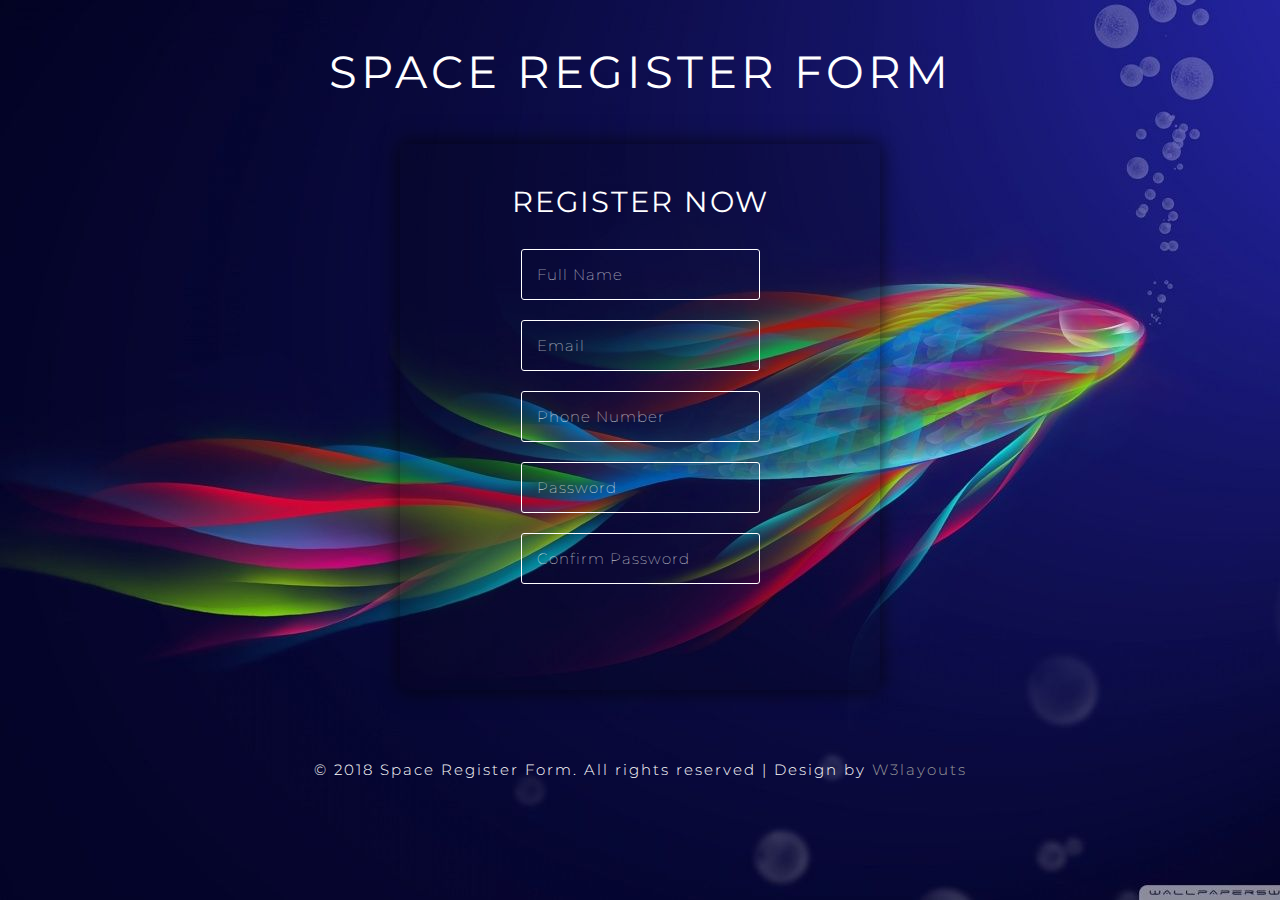
<file: AkvaryumApp/blog/index.html>
<!--A Design by W3layouts 
Author: W3layout
Author URL: http://w3layouts.com
License: Creative Commons Attribution 3.0 Unported
License URL: http://creativecommons.org/licenses/by/3.0/
-->
<!DOCTYPE html>
<html lang="en">
<head>
<title>Space Register Form Flat Responsive Widget Template :: w3layouts</title>
 
	<!-- Meta-Tags -->
    <meta name="viewport" content="width=device-width, initial-scale=1">
    <meta charset="utf-8">
    <meta name="keywords" content="Space Register Form a Responsive Web Template, Bootstrap Web Templates, Flat Web Templates, Android Compatible Web Template, Smartphone Compatible Web Template, Free Webdesigns for Nokia, Samsung, LG, Sony Ericsson, Motorola Web Design">
    <script>
        addEventListener("load", function () {
            setTimeout(hideURLbar, 0);
        }, false);

        function hideURLbar() {
            window.scrollTo(0, 1);
        }
    </script>
    <!-- //Meta-Tags -->

	<!-- css files -->
	<link href="css/style.css" rel="stylesheet" type="text/css" media="all" />
	<!-- css files -->

	<!-- Online-fonts -->
	<link href="//fonts.googleapis.com/css?family=Montserrat:100,100i,200,200i,300,300i,400,400i,500,500i,600,600i,700,700i,800,800i,900,900i&amp;subset=latin-ext,vietnamese" rel="stylesheet">
	<!-- //Online-fonts -->

</head>
<body>

	<!-- Main Content -->
	<div class="main">
		<div class="main-w3l">
			<h1 class="logo-w3">Space Register Form</h1>
			<div class="w3layouts-main">
				<h2><span>Register now</span></h2>
					<form action="#" method="post">
						<input placeholder="Full Name" name="Name" type="text" required="">
						<input placeholder="Email" name="Email" type="email" required="">
						<input placeholder="Phone Number" name="phone" type="text" required="">
						<input placeholder="Password" name="Password" type="password"  id="password1" required="">
						<input placeholder="Confirm Password" name="Password" type="password"  id="password2" required="">
						<input type="submit" value="Get Started" name="login">
					</form>
			</div>
			<!-- //main -->
			
			<!-- password-script -->
			<script>
				window.onload = function () {
					document.getElementById("password1").onchange = validatePassword;
					document.getElementById("password2").onchange = validatePassword;
				}

				function validatePassword() {
					var pass2 = document.getElementById("password2").value;
					var pass1 = document.getElementById("password1").value;
					if (pass1 != pass2)
						document.getElementById("password2").setCustomValidity("Passwords Don't Match");
					else
						document.getElementById("password2").setCustomValidity('');
					//empty string means no validation error
				}
			</script>
			<!-- //password-script -->

			<!--footer-->
			<div class="footer-w3l">
				<p>&copy; 2018 Space Register Form. All rights reserved | Design by <a href="http://w3layouts.com">W3layouts</a></p>
			</div>
			<!--//footer-->
			
		</div>
	</div>
	<!-- //Main Content -->

</body>
</html>
</file>
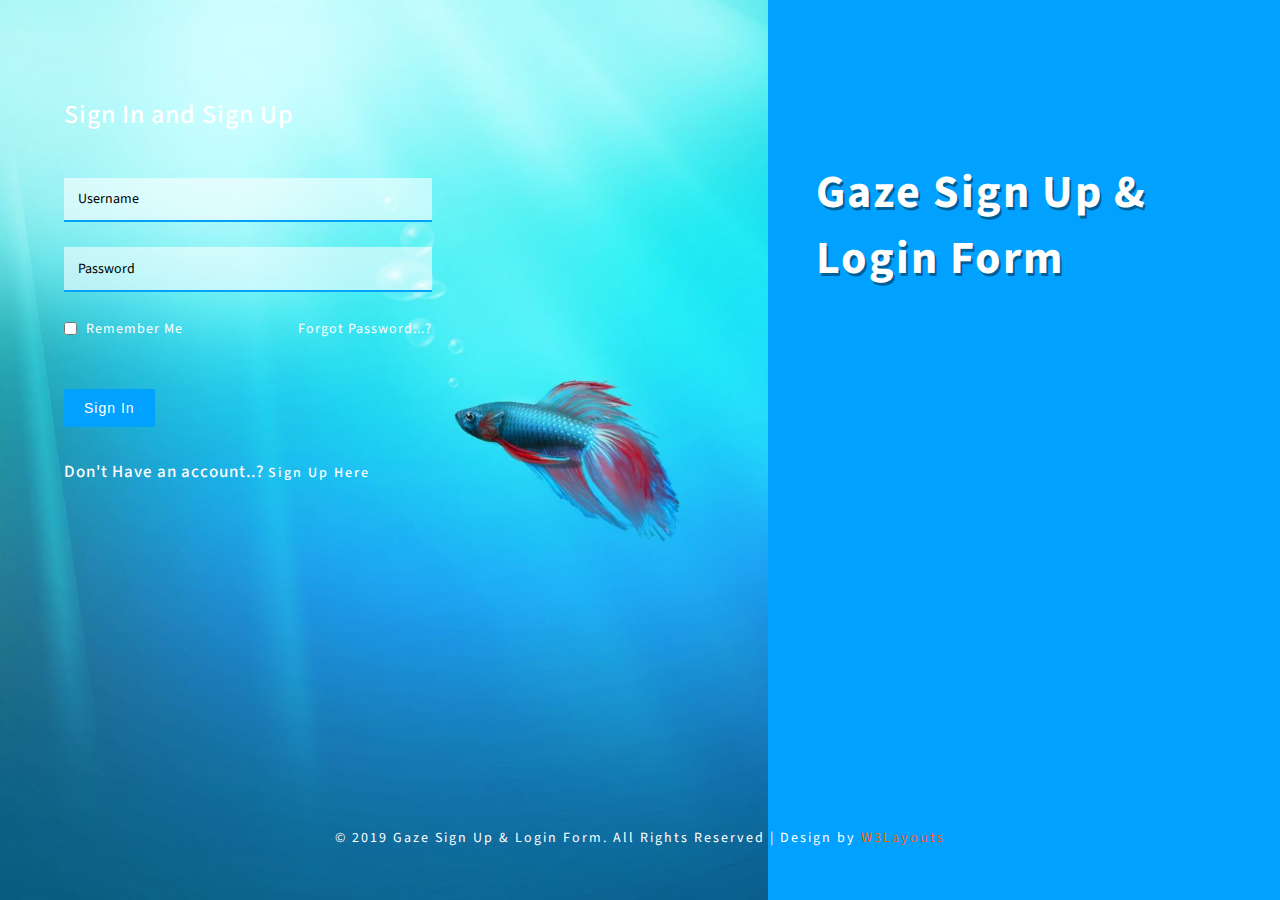
<file: AkvaryumApp/login/index.html>
<!--A Design by W3layouts
   Author: W3layout
   Author URL: http://w3layouts.com
   License: Creative Commons Attribution 3.0 Unported
   License URL: http://creativecommons.org/licenses/by/3.0/
   -->
<!DOCTYPE html>
<html lang="en">
   <head>
      <title>Gaze Sign up & login Form a Flat Responsive Widget Template :: w3layouts </title>
      <!-- Meta tags -->
      <meta name="viewport" content="width=device-width, initial-scale=1" />
      <meta http-equiv="Content-Type" content="text/html; charset=utf-8" />
      <meta name="keywords" content="Gaze Sign up & login Form Responsive Widget, Audio and Video players, Login Form Web Template, Flat Pricing Tables, Flat Drop-Downs, Sign-Up Web Templates, Flat Web Templates, Login Sign-up Responsive Web Template, Smartphone Compatible Web Template, Free Web Designs for Nokia, Samsung, LG, Sony Ericsson, Motorola Web Design"
         />
      <script>
         addEventListener("load", function () { setTimeout(hideURLbar, 0); }, false); function hideURLbar() { window.scrollTo(0, 1); }
      </script>
      <!-- Meta tags -->
      <!--stylesheets-->
      <link href="css/style.css" rel='stylesheet' type='text/css' media="all">
      <!--//style sheet end here-->
      <link href="//fonts.googleapis.com/css?family=Source+Sans+Pro:400,600,700" rel="stylesheet">
   </head>
   <body>
      <div class="mid-class">
         <div class="art-right-w3ls">
            <h2>Sign In and Sign Up</h2>
            <form action="#" method="post">
               <div class="main">
                  <div class="form-left-to-w3l">
                     <input type="text" name="name" placeholder="Username" required="">
                  </div>
                  <div class="form-left-to-w3l ">
                     <input type="password" name="password" placeholder="Password" required="">
                     <div class="clear"></div>
                  </div>
               </div>
               <div class="left-side-forget">
                  <input type="checkbox" class="checked">
                  <span class="remenber-me">Remember me </span>
               </div>
               <div class="right-side-forget">
                  <a href="#" class="for">Forgot password...?</a>
               </div>
               <div class="clear"></div>
               <div class="btnn">
                  <button type="submit">Sign In</button>
               </div>
            </form>
            <div class="w3layouts_more-buttn">
               <h3>Don't Have an account..?
                  <a href="#content1">Sign Up Here
                  </a>
               </h3>
            </div>
            <!-- popup-->
            <div id="content1" class="popup-effect">
               <div class="popup">
                  <!--login form-->
                  <div class="letter-w3ls">
                     <form action="#" method="post">
                        <div class="form-left-to-w3l">
                           <input type="text" name="name" placeholder="Username" required="">
                        </div>
                        <div class="form-left-to-w3l">
                           <input type="text" name="name" placeholder="Phone" required="">
                        </div>
                        <div class="form-left-to-w3l">
                           <input type="email" name="email" placeholder="Email" required="">
                        </div>
                        <div class="form-left-to-w3l">
                           <input type="password" name="password" placeholder="Password" required="">
                        </div>
                        <div class="form-left-to-w3l margin-zero">
                           <input type="password" name="password" placeholder="Confirm Password" required="">
                        </div>
                        <div class="btnn">
                           <button type="submit">Sign Up</button>
                           <br>
                        </div>
                     </form>
                     <div class="clear"></div>
                  </div>
                  <!--//login form-->
                  <a class="close" href="#">&times;</a>
               </div>
            </div>
            <!-- //popup -->
         </div>
         <div class="art-left-w3ls">
            <h1 class="header-w3ls">
               Gaze sign up & login Form
            </h1>
         </div>
      </div>
      <footer class="bottem-wthree-footer">
         <p>
            © 2019 Gaze Sign Up & Login Form. All Rights Reserved | Design by
            <a href="http://www.W3Layouts.com" target="_blank">W3Layouts</a>
         </p>
      </footer>
   </body>
</html>
</file>
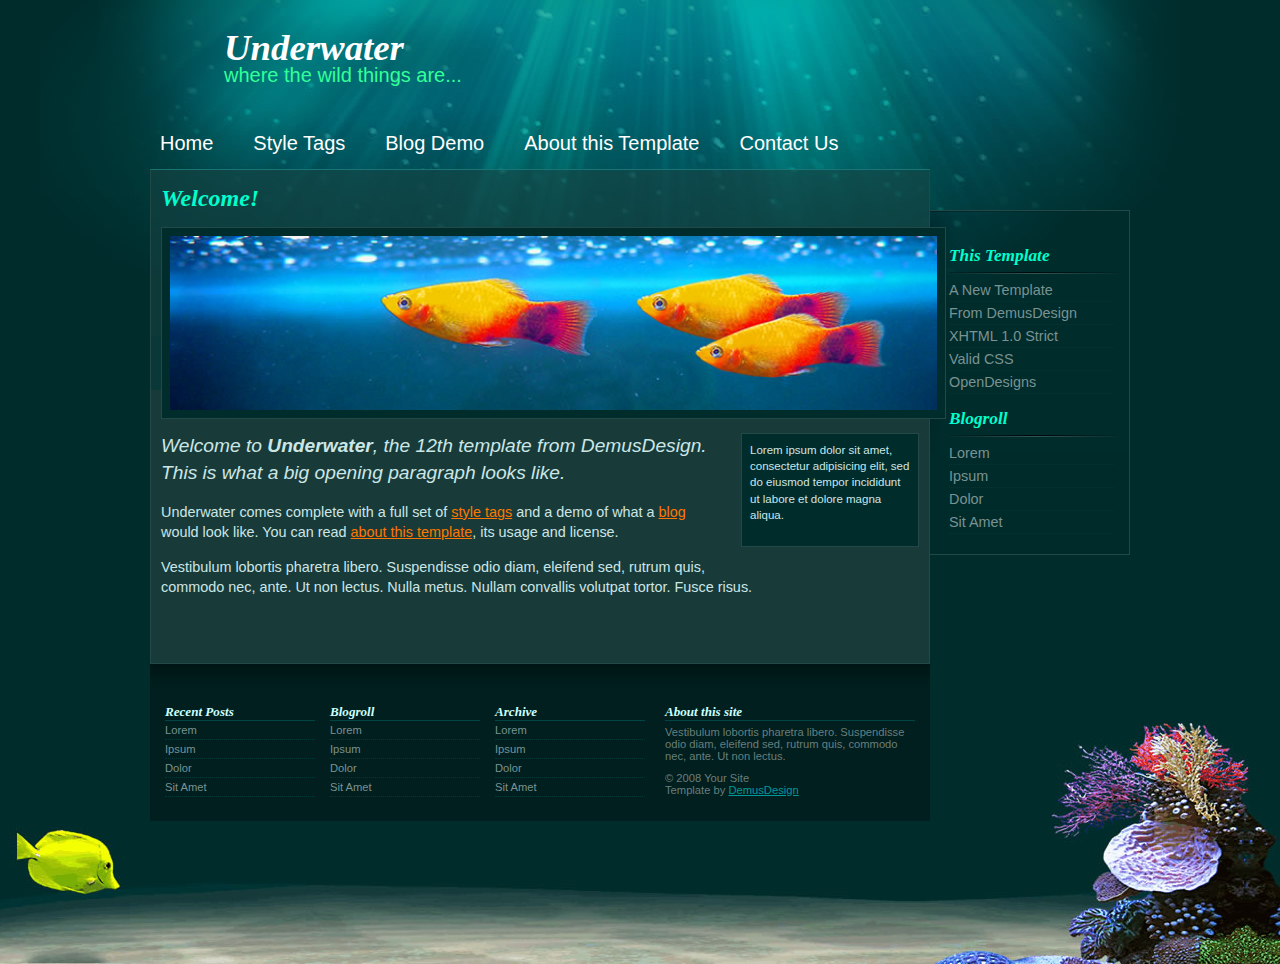
<file: AkvaryumApp/underwater/index.html>
<!DOCTYPE html PUBLIC "-//W3C//DTD XHTML 1.0 Strict//EN" "http://www.w3.org/TR/xhtml1/DTD/xhtml1-strict.dtd">
<html xmlns="http://www.w3.org/1999/xhtml" xml:lang="en" lang="en">
<head>
<title>Underwater</title>
<meta http-equiv="Content-Type" content="text/html; charset=utf-8" />
<link rel="stylesheet" type="text/css" href="style.css" media="screen" title="style (screen)" />
</head>
<body>
<div class="wrap">
  <h1>Underwater<br />
    <span>where the wild things are...</span></h1>
  <div id="nav">
    <ul>
      <li><a href="#">Home</a></li>
      <li><a href="styles.html">Style Tags</a></li>
      <li><a href="blog.html">Blog Demo</a></li>
      <li><a href="about.html">About this Template</a></li>
      <li><a href="#">Contact Us</a></li>
    </ul>
    <div class="clearer">&nbsp;</div>
  </div>
  <div id="right">
    <h2>This Template</h2>
    <ul>
      <li><a href="#">A New Template</a></li>
      <li><a href="#">From DemusDesign</a></li>
      <li><a href="#">XHTML 1.0 Strict</a></li>
      <li><a href="#">Valid CSS</a></li>
      <li><a href="#">OpenDesigns</a></li>
    </ul>
    <h2>Blogroll</h2>
    <ul>
      <li><a href="#">Lorem</a></li>
      <li><a href="#">Ipsum</a></li>
      <li><a href="#">Dolor</a></li>
      <li><a href="#">Sit Amet</a></li>
    </ul>
  </div>
  <div id="main">
    <h2>Welcome!</h2>
    <img class="front" src="images/glass.jpg" alt="" />
    <div class="middle">
      <div class="rightbox">
        <p>Lorem ipsum dolor sit amet, consectetur adipisicing elit, sed do eiusmod tempor incididunt ut labore et dolore magna aliqua. </p>
      </div>
    </div>
    <p class="big">Welcome to <strong>Underwater</strong>, the 12th template from DemusDesign. This is what a big opening paragraph looks like.</p>
    <p>Underwater comes complete with a full set of <a href="#">style tags</a> and a demo of what a <a href="#">blog</a> would look like. You can read <a href="#">about this template</a>, its usage and license.</p>
    <p>Vestibulum lobortis pharetra libero. Suspendisse odio diam, eleifend sed, rutrum quis, commodo nec, ante. Ut non lectus. Nulla metus. Nullam convallis volutpat tortor. Fusce risus.</p>
    <div class="clearer">&nbsp;</div>
  </div>
</div>
<div id="extraDiv2">
  <div class="wrap">
    <div id="foot">
      <div class="footlinks">
        <h3>Recent Posts</h3>
        <ul>
          <li><a href="#">Lorem</a></li>
          <li><a href="#">Ipsum</a></li>
          <li><a href="#">Dolor</a></li>
          <li><a href="#">Sit Amet</a></li>
        </ul>
      </div>
      <div class="footlinks">
        <h3>Blogroll</h3>
        <ul>
          <li><a href="#">Lorem</a></li>
          <li><a href="#">Ipsum</a></li>
          <li><a href="#">Dolor</a></li>
          <li><a href="#">Sit Amet</a></li>
        </ul>
      </div>
      <div class="footlinks">
        <h3>Archive</h3>
        <ul>
          <li><a href="#">Lorem</a></li>
          <li><a href="#">Ipsum</a></li>
          <li><a href="#">Dolor</a></li>
          <li><a href="#">Sit Amet</a></li>
        </ul>
      </div>
      <div class="about">
        <h3>About this site</h3>
        <p>Vestibulum lobortis pharetra libero. Suspendisse odio diam, eleifend sed, rutrum quis, commodo nec, ante. Ut non lectus.</p>
        <p>&copy; 2008 Your Site<br />
          Template by <a href="http://demusdesign.com">DemusDesign</a></p>
      </div>
      <div class="clearer">&nbsp;</div>
    </div>
  </div>
</div>
</body>
</html>
</file>
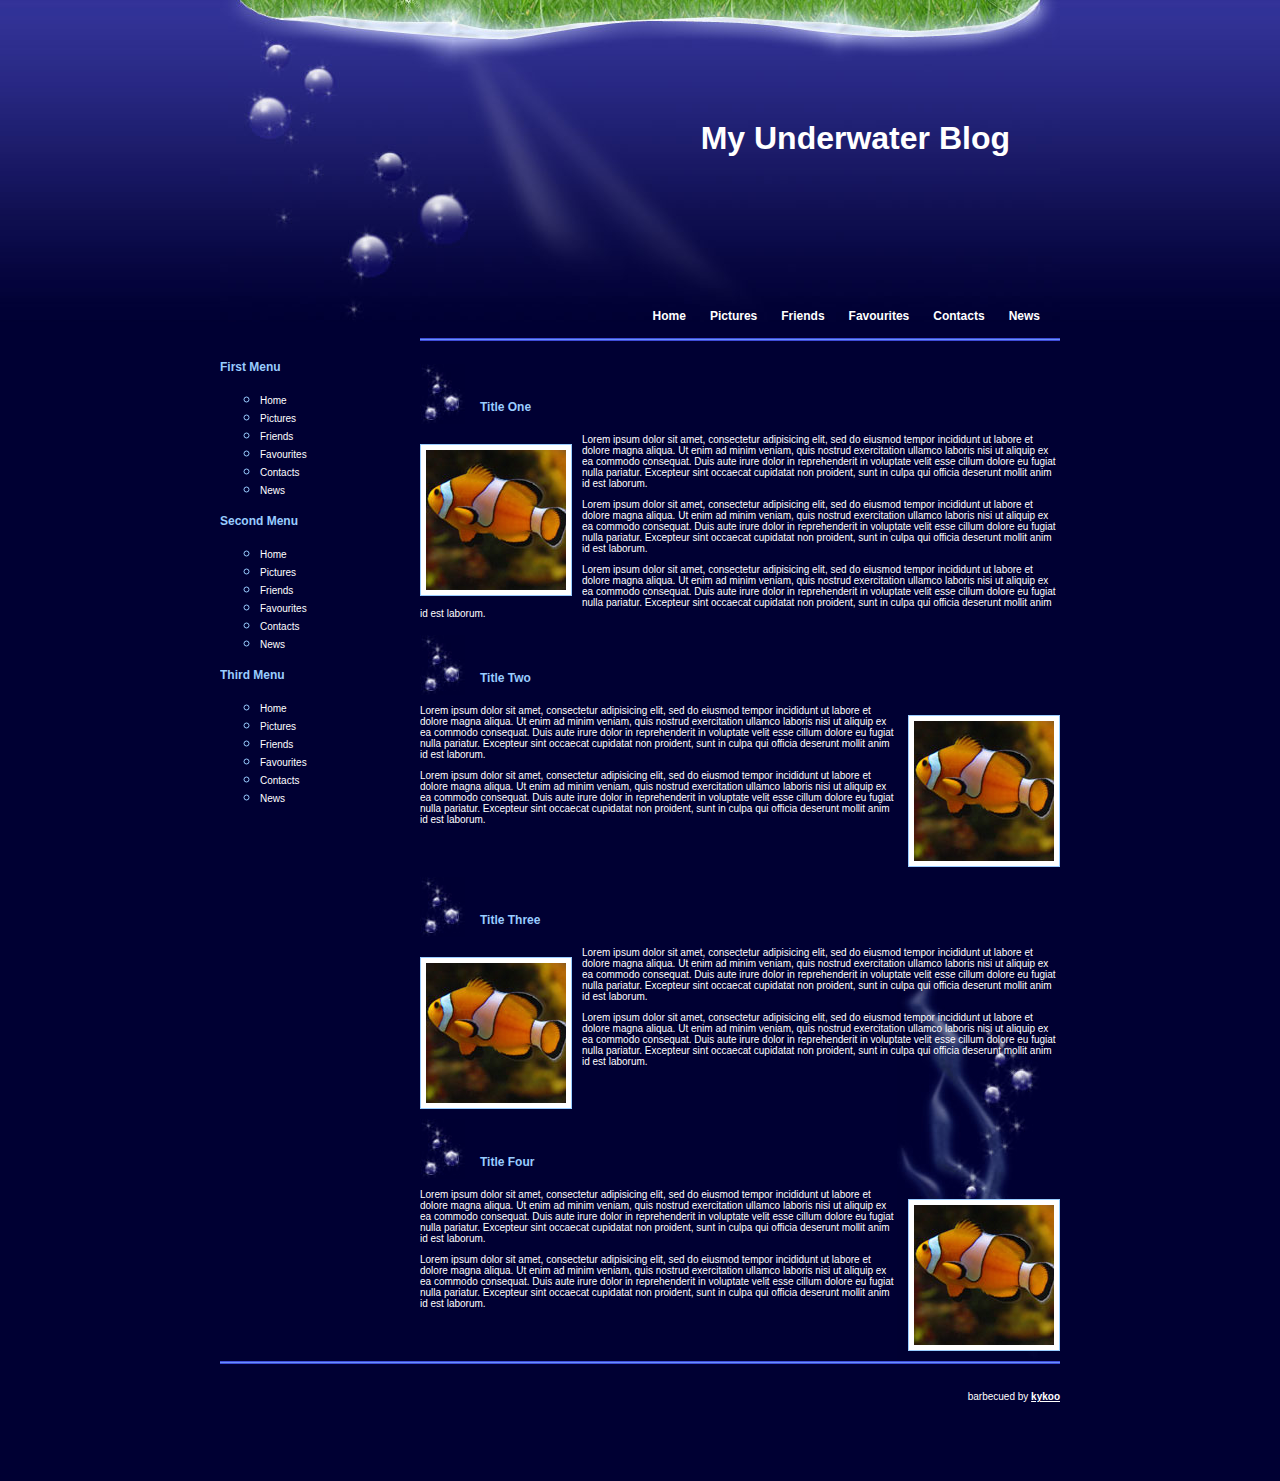
<file: AkvaryumApp/water/index.html>
<!DOCTYPE html PUBLIC "-//W3C//DTD XHTML 1.1//EN" "http://www.w3.org/TR/xhtml11/DTD/xhtml11.dtd">
<html xml:lang="it" xmlns="http://www.w3.org/1999/xhtml">
<head>
<title>Underwater</title>
<meta http-equiv="content-type" content="text/html;charset=utf-8" />
<link href="style.css" rel="stylesheet" type="text/css" media="all" />
</head>
<body>
<div id="container">
  <div id="head">
    <div id="myname"> <a>My Underwater Blog</a> </div>
  </div>
  <div id="menu">
    <ul>
      <li><a href="#">Home</a></li>
      <li><a href="#">Pictures</a></li>
      <li><a href="#">Friends</a></li>
      <li><a href="#">Favourites</a></li>
      <li><a href="#">Contacts</a></li>
      <li><a href="#">News</a></li>
    </ul>
  </div>
  <div id="blueline"></div>
  <div id="realbody">
    <div id="verticalmenu">
      <h3>First Menu</h3>
      <ul>
        <li><a href="#">Home</a></li>
        <li><a href="#">Pictures</a></li>
        <li><a href="#">Friends</a></li>
        <li><a href="#">Favourites</a></li>
        <li><a href="#">Contacts</a></li>
        <li><a href="#">News</a></li>
      </ul>
      <h3>Second Menu</h3>
      <ul>
        <li><a href="#">Home</a></li>
        <li><a href="#">Pictures</a></li>
        <li><a href="#">Friends</a></li>
        <li><a href="#">Favourites</a></li>
        <li><a href="#">Contacts</a></li>
        <li><a href="#">News</a></li>
      </ul>
      <h3>Third Menu</h3>
      <ul>
        <li><a href="#">Home</a></li>
        <li><a href="#">Pictures</a></li>
        <li><a href="#">Friends</a></li>
        <li><a href="#">Favourites</a></li>
        <li><a href="#">Contacts</a></li>
        <li><a href="#">News</a></li>
      </ul>
    </div>
    <div id="content">
      <div class="bubble">
        <h4>Title One</h4>
      </div>
      <p><img class="imageleft" src="images/fish.jpg" alt="" />Lorem ipsum dolor sit amet, consectetur adipisicing elit, sed do eiusmod tempor incididunt ut labore et dolore magna aliqua. Ut enim ad minim veniam, quis nostrud exercitation ullamco laboris nisi ut aliquip ex ea commodo consequat. Duis aute irure dolor in reprehenderit in voluptate velit esse cillum dolore eu fugiat nulla pariatur. Excepteur sint occaecat cupidatat non proident, sunt in culpa qui officia deserunt mollit anim id est laborum.</p>
      <p>Lorem ipsum dolor sit amet, consectetur adipisicing elit, sed do eiusmod tempor incididunt ut labore et dolore magna aliqua. Ut enim ad minim veniam, quis nostrud exercitation ullamco laboris nisi ut aliquip ex ea commodo consequat. Duis aute irure dolor in reprehenderit in voluptate velit esse cillum dolore eu fugiat nulla pariatur. Excepteur sint occaecat cupidatat non proident, sunt in culpa qui officia deserunt mollit anim id est laborum.</p>
      <p>Lorem ipsum dolor sit amet, consectetur adipisicing elit, sed do eiusmod tempor incididunt ut labore et dolore magna aliqua. Ut enim ad minim veniam, quis nostrud exercitation ullamco laboris nisi ut aliquip ex ea commodo consequat. Duis aute irure dolor in reprehenderit in voluptate velit esse cillum dolore eu fugiat nulla pariatur. Excepteur sint occaecat cupidatat non proident, sunt in culpa qui officia deserunt mollit anim id est laborum.</p>
      <div class="bubble">
        <h4>Title Two</h4>
      </div>
      <p><img class="imageright" src="images/fish.jpg" alt="" />Lorem ipsum dolor sit amet, consectetur adipisicing elit, sed do eiusmod tempor incididunt ut labore et dolore magna aliqua. Ut enim ad minim veniam, quis nostrud exercitation ullamco laboris nisi ut aliquip ex ea commodo consequat. Duis aute irure dolor in reprehenderit in voluptate velit esse cillum dolore eu fugiat nulla pariatur. Excepteur sint occaecat cupidatat non proident, sunt in culpa qui officia deserunt mollit anim id est laborum.</p>
      <p>Lorem ipsum dolor sit amet, consectetur adipisicing elit, sed do eiusmod tempor incididunt ut labore et dolore magna aliqua. Ut enim ad minim veniam, quis nostrud exercitation ullamco laboris nisi ut aliquip ex ea commodo consequat. Duis aute irure dolor in reprehenderit in voluptate velit esse cillum dolore eu fugiat nulla pariatur. Excepteur sint occaecat cupidatat non proident, sunt in culpa qui officia deserunt mollit anim id est laborum.</p>
      <div class="bubble">
        <h4>Title Three</h4>
      </div>
      <p><img class="imageleft" src="images/fish.jpg" alt="" />Lorem ipsum dolor sit amet, consectetur adipisicing elit, sed do eiusmod tempor incididunt ut labore et dolore magna aliqua. Ut enim ad minim veniam, quis nostrud exercitation ullamco laboris nisi ut aliquip ex ea commodo consequat. Duis aute irure dolor in reprehenderit in voluptate velit esse cillum dolore eu fugiat nulla pariatur. Excepteur sint occaecat cupidatat non proident, sunt in culpa qui officia deserunt mollit anim id est laborum.</p>
      <p>Lorem ipsum dolor sit amet, consectetur adipisicing elit, sed do eiusmod tempor incididunt ut labore et dolore magna aliqua. Ut enim ad minim veniam, quis nostrud exercitation ullamco laboris nisi ut aliquip ex ea commodo consequat. Duis aute irure dolor in reprehenderit in voluptate velit esse cillum dolore eu fugiat nulla pariatur. Excepteur sint occaecat cupidatat non proident, sunt in culpa qui officia deserunt mollit anim id est laborum.</p>
      <div class="bubble">
        <h4>Title Four</h4>
      </div>
      <p><img class="imageright" src="images/fish.jpg" alt="" />Lorem ipsum dolor sit amet, consectetur adipisicing elit, sed do eiusmod tempor incididunt ut labore et dolore magna aliqua. Ut enim ad minim veniam, quis nostrud exercitation ullamco laboris nisi ut aliquip ex ea commodo consequat. Duis aute irure dolor in reprehenderit in voluptate velit esse cillum dolore eu fugiat nulla pariatur. Excepteur sint occaecat cupidatat non proident, sunt in culpa qui officia deserunt mollit anim id est laborum.</p>
      <p>Lorem ipsum dolor sit amet, consectetur adipisicing elit, sed do eiusmod tempor incididunt ut labore et dolore magna aliqua. Ut enim ad minim veniam, quis nostrud exercitation ullamco laboris nisi ut aliquip ex ea commodo consequat. Duis aute irure dolor in reprehenderit in voluptate velit esse cillum dolore eu fugiat nulla pariatur. Excepteur sint occaecat cupidatat non proident, sunt in culpa qui officia deserunt mollit anim id est laborum.</p>
    </div>
  </div>
  <div id="foot">
    <p>barbecued by <a href="http://www.kykoo.it" title="web art agency">kykoo</a></p>
  </div>
</div>
</body>
</html>
</file>
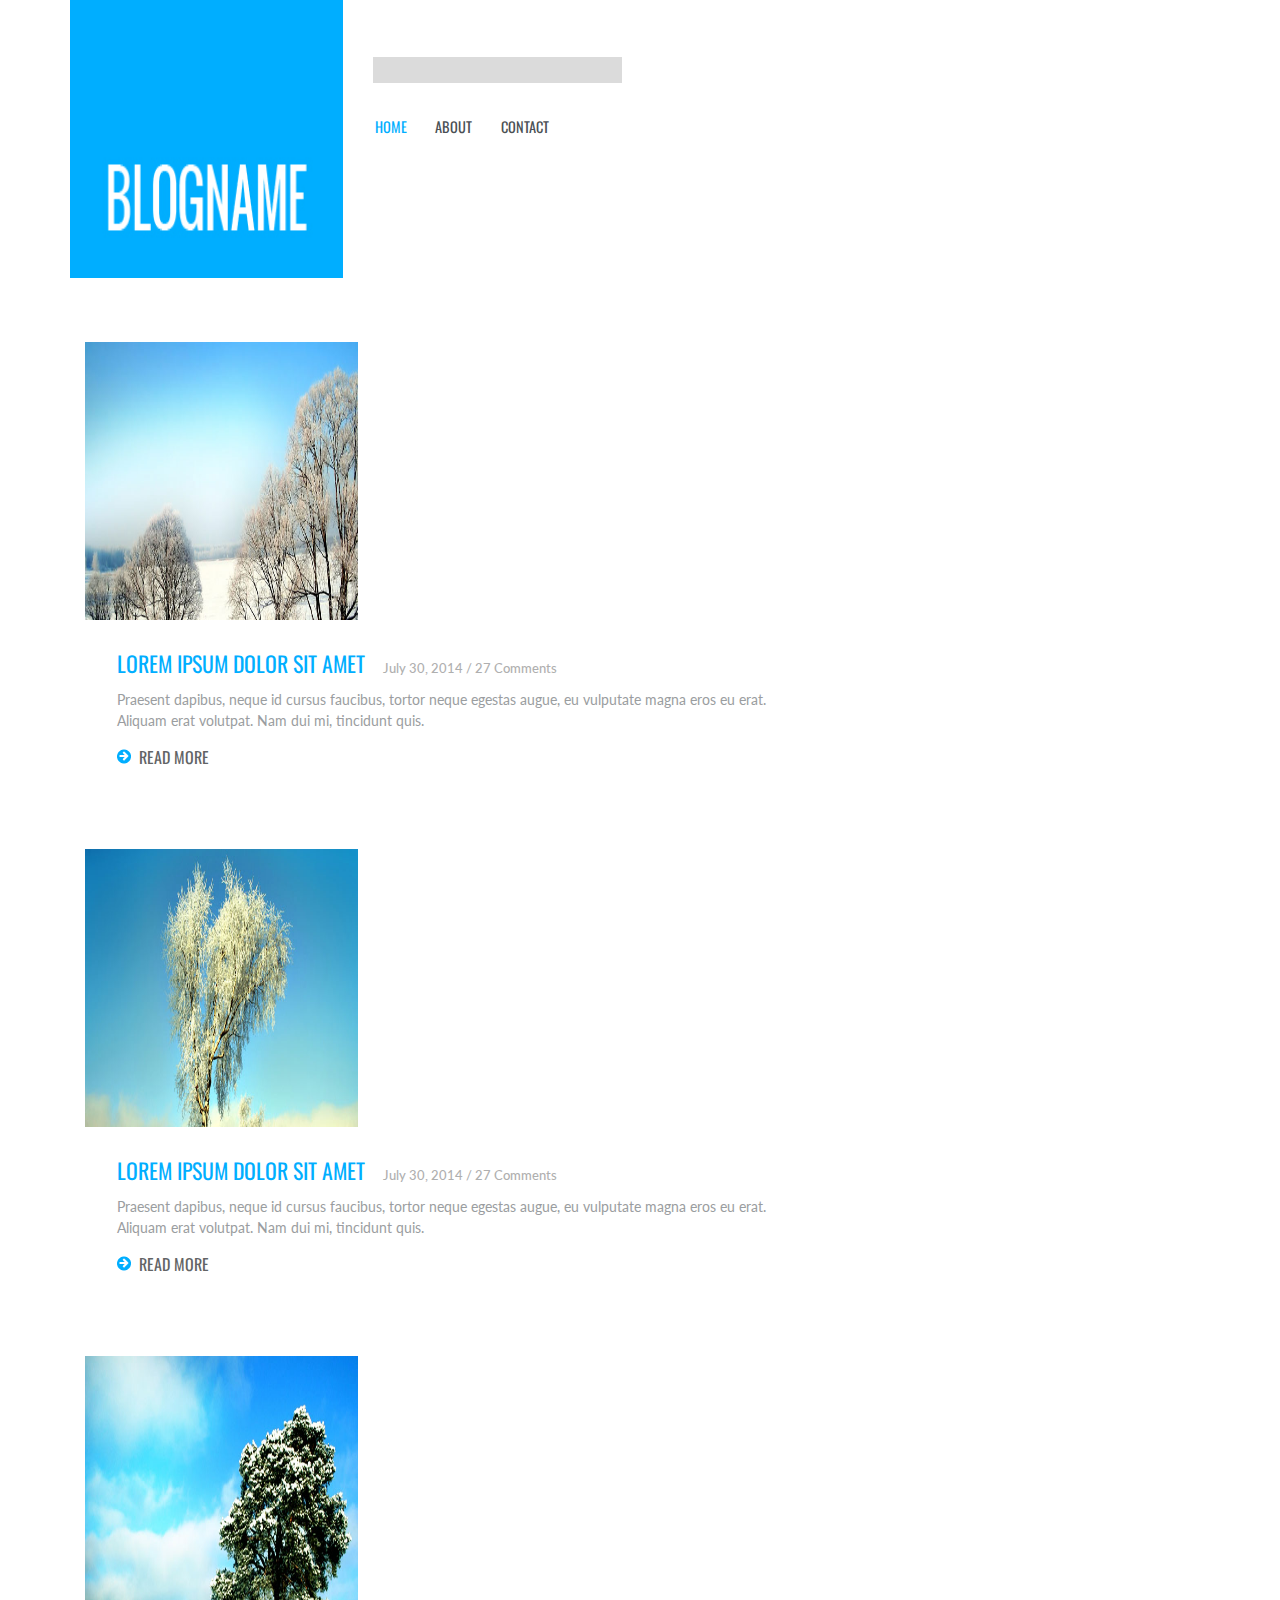
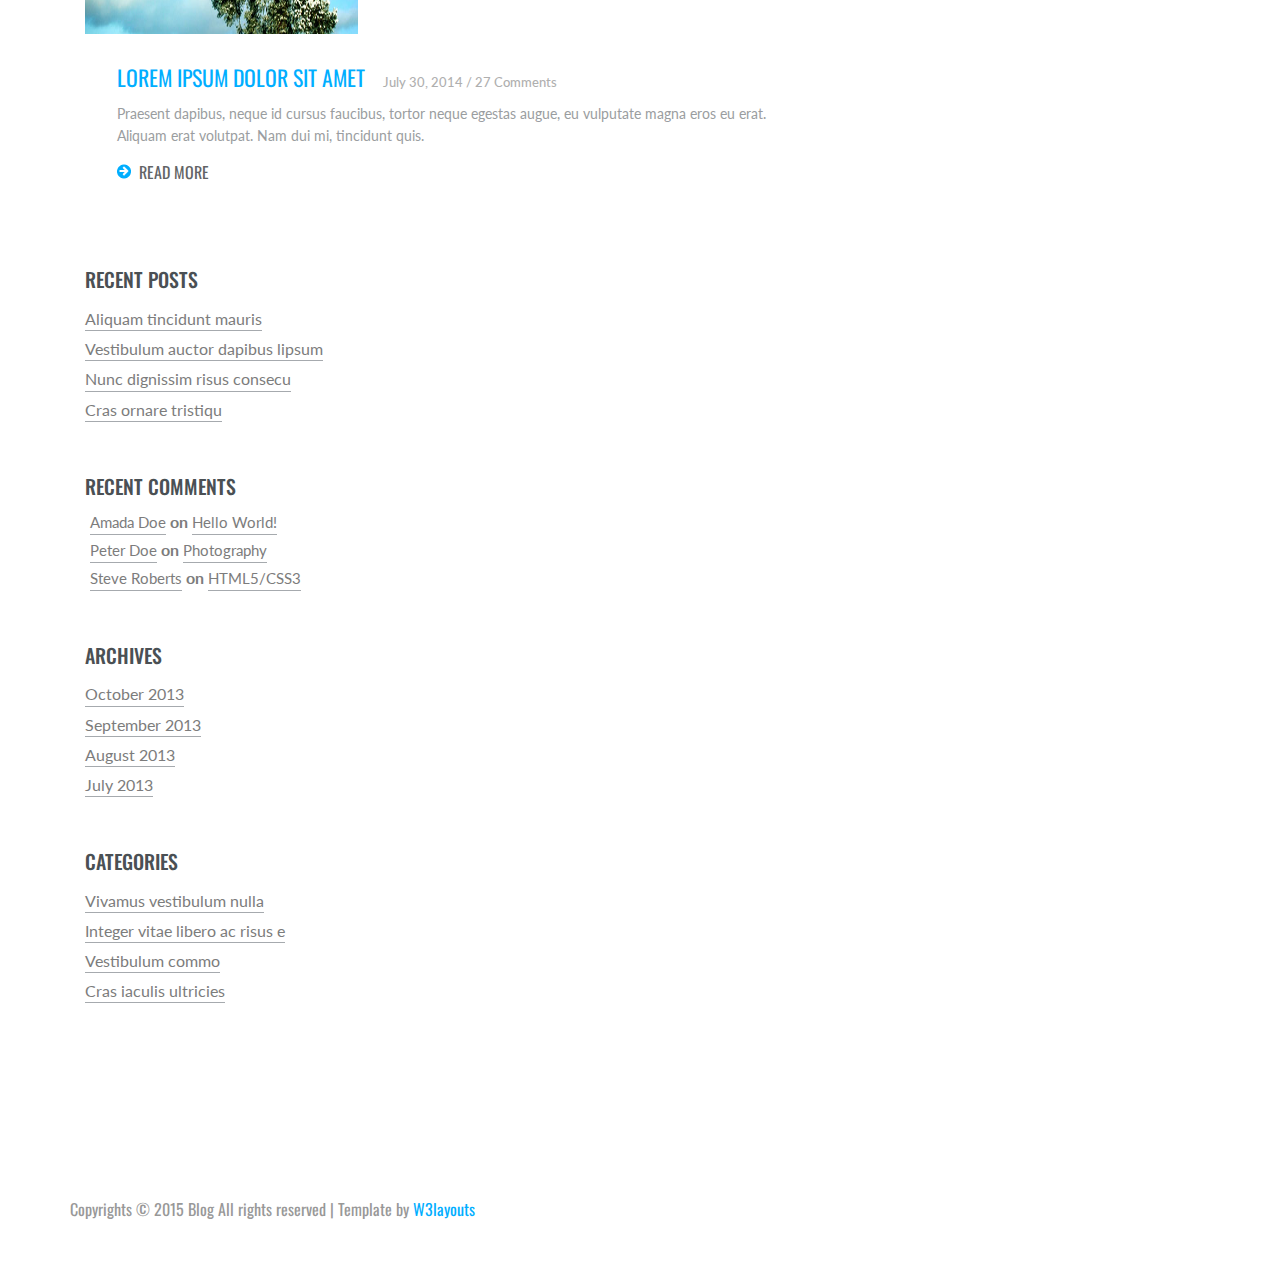
<file: AkvaryumApp/web/index.html>
<!--
Author: W3layouts
Author URL: http://w3layouts.com
License: Creative Commons Attribution 3.0 Unported
License URL: http://creativecommons.org/licenses/by/3.0/
-->
<!DOCTYPE HTML>
<html>
<head>
	<title>Personal Blog a Blogging Category Flat Bootstarp  Responsive Website Template | Home :: w3layouts</title>
	<link href="css/bootstrap.css" rel='stylesheet' type='text/css' />
	<link href="css/style.css" rel='stylesheet' type='text/css' />
	<meta name="viewport" content="width=device-width, initial-scale=1">
	<meta http-equiv="Content-Type" content="text/html; charset=utf-8" />
	<meta name="keywords" content="Personal Blog Responsive web template, Bootstrap Web Templates, Flat Web Templates, Andriod Compatible web template, 
	Smartphone Compatible web template, free webdesigns for Nokia, Samsung, LG, SonyErricsson, Motorola web design" 
	/>
	<script type="application/x-javascript"> addEventListener("load", function() { setTimeout(hideURLbar, 0); }, false); function hideURLbar(){ window.scrollTo(0,1); } </script>
	<!----webfonts---->
		<link href='http://fonts.googleapis.com/css?family=Oswald:100,400,300,700' rel='stylesheet' type='text/css'>
		<link href='http://fonts.googleapis.com/css?family=Lato:100,300,400,700,900,300italic' rel='stylesheet' type='text/css'>
		<!----//webfonts---->
		  <script src="http://ajax.googleapis.com/ajax/libs/jquery/2.1.1/jquery.min.js"></script>
		<!--end slider -->
		<!--script-->
<script type="text/javascript" src="js/move-top.js"></script>
<script type="text/javascript" src="js/easing.js"></script>
<!--/script-->
<script type="text/javascript">
			jQuery(document).ready(function($) {
				$(".scroll").click(function(event){		
					event.preventDefault();
					$('html,body').animate({scrollTop:$(this.hash).offset().top},900);
				});
			});
</script>
<!---->

</head>
<body>
<!---header---->			
<div class="header">  
	 <div class="container">
		  <div class="logo">
			  <a href="index.html"><img src="images/logo.jpg" title="" /></a>
		  </div>
			 <!---start-top-nav---->
			 <div class="top-menu">
				 <div class="search">
					 <form>
					 <input type="text" placeholder="" required="">
					 <input type="submit" value=""/>
					 </form>
				 </div>
				  <span class="menu"> </span> 
				   <ul>
						<li class="active"><a href="index.html">HOME</a></li>						
						<li><a href="about.html">ABOUT</a></li>	
						<li><a href="contact.html">CONTACT</a></li>						
						<div class="clearfix"> </div>
				 </ul>
			 </div>
			 <div class="clearfix"></div>
					<script>
					$("span.menu").click(function(){
					$(".top-menu ul").slideToggle("slow" , function(){
					});
					});
					</script>
				<!---//End-top-nav---->					
	 </div>
</div>
<!--/header-->
<div class="content">
	 <div class="container">
		 <div class="content-grids">
			 <div class="col-md-8 content-main">
				 <div class="content-grid">					 
					 <div class="content-grid-info">
						 <img src="images/post1.jpg" alt=""/>
						 <div class="post-info">
						 <h4><a href="single.html">Lorem ipsum dolor sit amet</a>  July 30, 2014 / 27 Comments</h4>
						 <p>Praesent dapibus, neque id cursus faucibus, tortor neque egestas augue, eu vulputate magna eros eu erat. Aliquam erat volutpat. Nam dui mi, tincidunt quis.</p>
						 <a href="single.html"><span></span>READ MORE</a>
						 </div>
					 </div>
					 <div class="content-grid-info">
						 <img src="images/post2.jpg" alt=""/>
						 <div class="post-info">
						 <h4><a href="single.html">Lorem ipsum dolor sit amet</a>  July 30, 2014 / 27 Comments</h4>
						 <p>Praesent dapibus, neque id cursus faucibus, tortor neque egestas augue, eu vulputate magna eros eu erat. Aliquam erat volutpat. Nam dui mi, tincidunt quis.</p>
						 <a href="single.html"><span></span>READ MORE</a>
						 </div>
					 </div>
					 <div class="content-grid-info">
						 <img src="images/post3.jpg" alt=""/>
						 <div class="post-info">
						 <h4><a href="single.html">Lorem ipsum dolor sit amet</a>  July 30, 2014 / 27 Comments</h4>
						 <p>Praesent dapibus, neque id cursus faucibus, tortor neque egestas augue, eu vulputate magna eros eu erat. Aliquam erat volutpat. Nam dui mi, tincidunt quis.</p>
						 <a href="single.html"><span></span>READ MORE</a>
						 </div>
					 </div>
					 
				 </div>
			  </div>
			  <div class="col-md-4 content-right">
				 <div class="recent">
					 <h3>RECENT POSTS</h3>
					 <ul>
					 <li><a href="#">Aliquam tincidunt mauris</a></li>
					 <li><a href="#">Vestibulum auctor dapibus  lipsum</a></li>
					 <li><a href="#">Nunc dignissim risus consecu</a></li>
					 <li><a href="#">Cras ornare tristiqu</a></li>
					 </ul>
				 </div>
				 <div class="comments">
					 <h3>RECENT COMMENTS</h3>
					 <ul>
					 <li><a href="#">Amada Doe </a> on <a href="#">Hello World!</a></li>
					 <li><a href="#">Peter Doe </a> on <a href="#"> Photography</a></li>
					 <li><a href="#">Steve Roberts  </a> on <a href="#">HTML5/CSS3</a></li>
					 </ul>
				 </div>
				 <div class="clearfix"></div>
				 <div class="archives">
					 <h3>ARCHIVES</h3>
					 <ul>
					 <li><a href="#">October 2013</a></li>
					 <li><a href="#">September 2013</a></li>
					 <li><a href="#">August 2013</a></li>
					 <li><a href="#">July 2013</a></li>
					 </ul>
				 </div>
				 <div class="categories">
					 <h3>CATEGORIES</h3>
					 <ul>
					 <li><a href="#">Vivamus vestibulum nulla</a></li>
					 <li><a href="#">Integer vitae libero ac risus e</a></li>
					 <li><a href="#">Vestibulum commo</a></li>
					 <li><a href="#">Cras iaculis ultricies</a></li>
					 </ul>
				 </div>
				 <div class="clearfix"></div>
			  </div>
			  <div class="clearfix"></div>
		  </div>
	  </div>
</div>
<!---->
<div class="footer">
	 <div class="container">
	 <p>Copyrights © 2015 Blog All rights reserved | Template by <a href="http://w3layouts.com/">W3layouts</a></p>
	 </div>
</div>
</file>
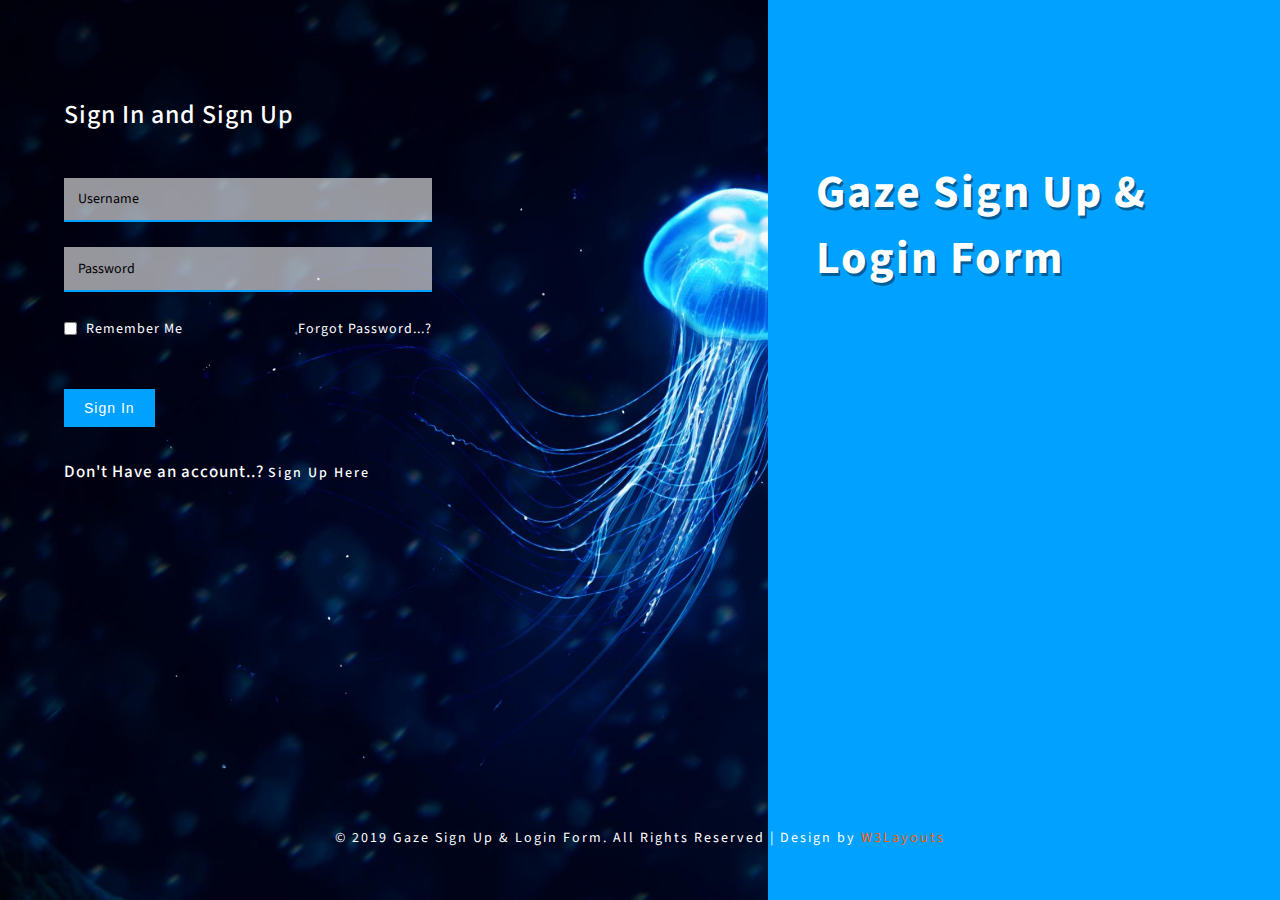
<file: AkvaryumApp/web2/index.html>
﻿<!--A Design by W3layouts
   Author: W3layout
   Author URL: http://w3layouts.com
   License: Creative Commons Attribution 3.0 Unported
   License URL: http://creativecommons.org/licenses/by/3.0/
   -->
<!DOCTYPE html>
<html lang="en">
   <head>
      <title>Gaze Sign up & login Form a Flat Responsive Widget Template :: w3layouts </title>
      <!-- Meta tags -->
      <meta name="viewport" content="width=device-width, initial-scale=1" />
      <meta http-equiv="Content-Type" content="text/html; charset=utf-8" />
      <meta name="keywords" content="Gaze Sign up & login Form Responsive Widget, Audio and Video players, Login Form Web Template, Flat Pricing Tables, Flat Drop-Downs, Sign-Up Web Templates, Flat Web Templates, Login Sign-up Responsive Web Template, Smartphone Compatible Web Template, Free Web Designs for Nokia, Samsung, LG, Sony Ericsson, Motorola Web Design"
         />
      <script>
         addEventListener("load", function () { setTimeout(hideURLbar, 0); }, false); function hideURLbar() { window.scrollTo(0, 1); }
      </script>
      <!-- Meta tags -->
      <!--stylesheets-->
      <link href="css/style.css" rel='stylesheet' type='text/css' media="all">
      <!--//style sheet end here-->
      <link href="//fonts.googleapis.com/css?family=Source+Sans+Pro:400,600,700" rel="stylesheet">
   </head>
   <body>
      <div class="mid-class">
         <div class="art-right-w3ls">
            <h2>Sign In and Sign Up</h2>
            <form action="#" method="post">
               <div class="main">
                  <div class="form-left-to-w3l">
                     <input type="text" name="name" placeholder="Username" required="">
                  </div>
                  <div class="form-left-to-w3l ">
                     <input type="password" name="password" placeholder="Password" required="">
                     <div class="clear"></div>
                  </div>
               </div>
               <div class="left-side-forget">
                  <input type="checkbox" class="checked">
                  <span class="remenber-me">Remember me </span>
               </div>
               <div class="right-side-forget">
                  <a href="#" class="for">Forgot password...?</a>
               </div>
               <div class="clear"></div>
               <div class="btnn">
                  <button type="submit">Sign In</button>
               </div>
            </form>
            <div class="w3layouts_more-buttn">
               <h3>Don't Have an account..?
                  <a href="#content1">Sign Up Here
                  </a>
               </h3>
            </div>
            <!-- popup-->
            <div id="content1" class="popup-effect">
               <div class="popup">
                  <!--login form-->
                  <div class="letter-w3ls">
                     <form action="#" method="post">
                        <div class="form-left-to-w3l">
                           <input type="text" name="name" placeholder="Username" required="">
                        </div>
                        <div class="form-left-to-w3l">
                           <input type="text" name="name" placeholder="Phone" required="">
                        </div>
                        <div class="form-left-to-w3l">
                           <input type="email" name="email" placeholder="Email" required="">
                        </div>
                        <div class="form-left-to-w3l">
                           <input type="password" name="password" placeholder="Password" required="">
                        </div>
                        <div class="form-left-to-w3l margin-zero">
                           <input type="password" name="password" placeholder="Confirm Password" required="">
                        </div>
                        <div class="btnn">
                           <button type="submit">Sign Up</button>
                           <br>
                        </div>
                     </form>
                     <div class="clear"></div>
                  </div>
                  <!--//login form-->
                  <a class="close" href="#">&times;</a>
               </div>
            </div>
            <!-- //popup -->
         </div>
         <div class="art-left-w3ls">
            <h1 class="header-w3ls">
               Gaze sign up & login Form
            </h1>
         </div>
      </div>
      <footer class="bottem-wthree-footer">
         <p>
            © 2019 Gaze Sign Up & Login Form. All Rights Reserved | Design by
            <a href="http://www.W3Layouts.com" target="_blank">W3Layouts</a>
         </p>
      </footer>
   </body>
</html>
</file>
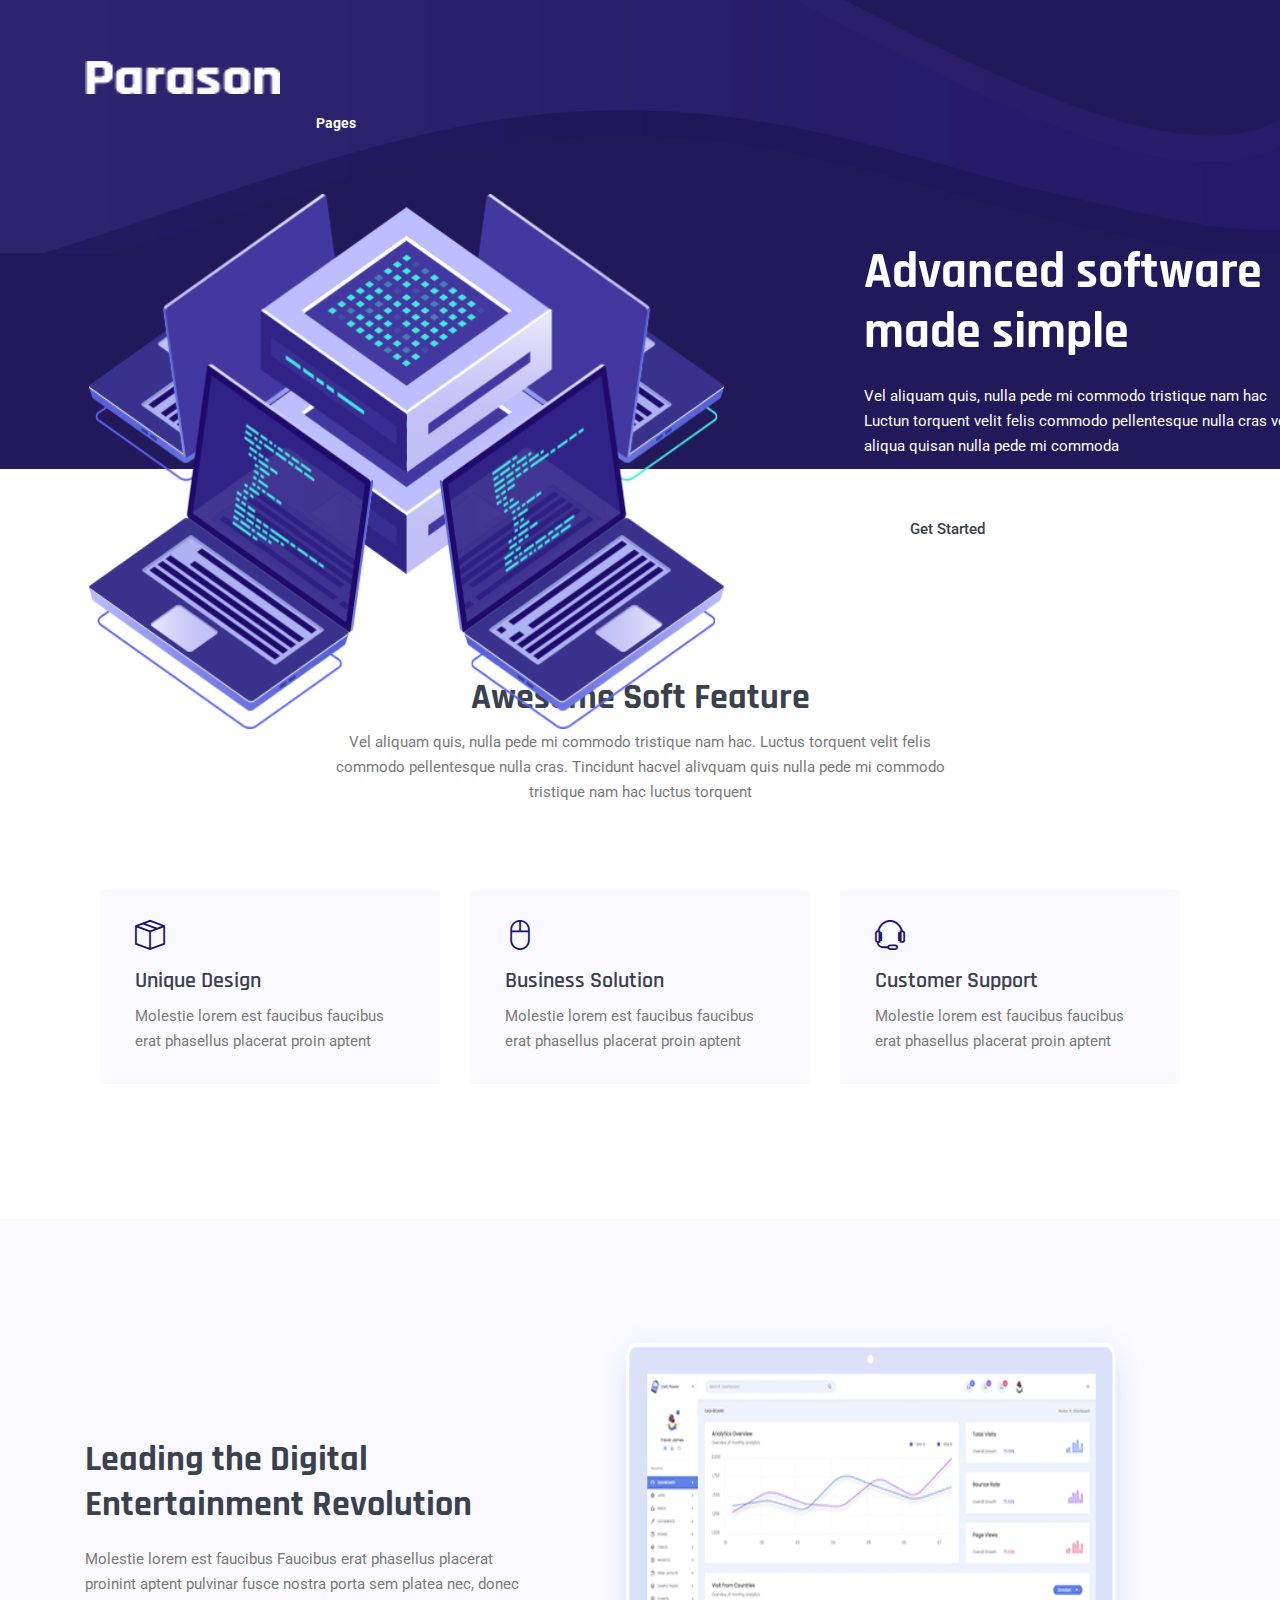
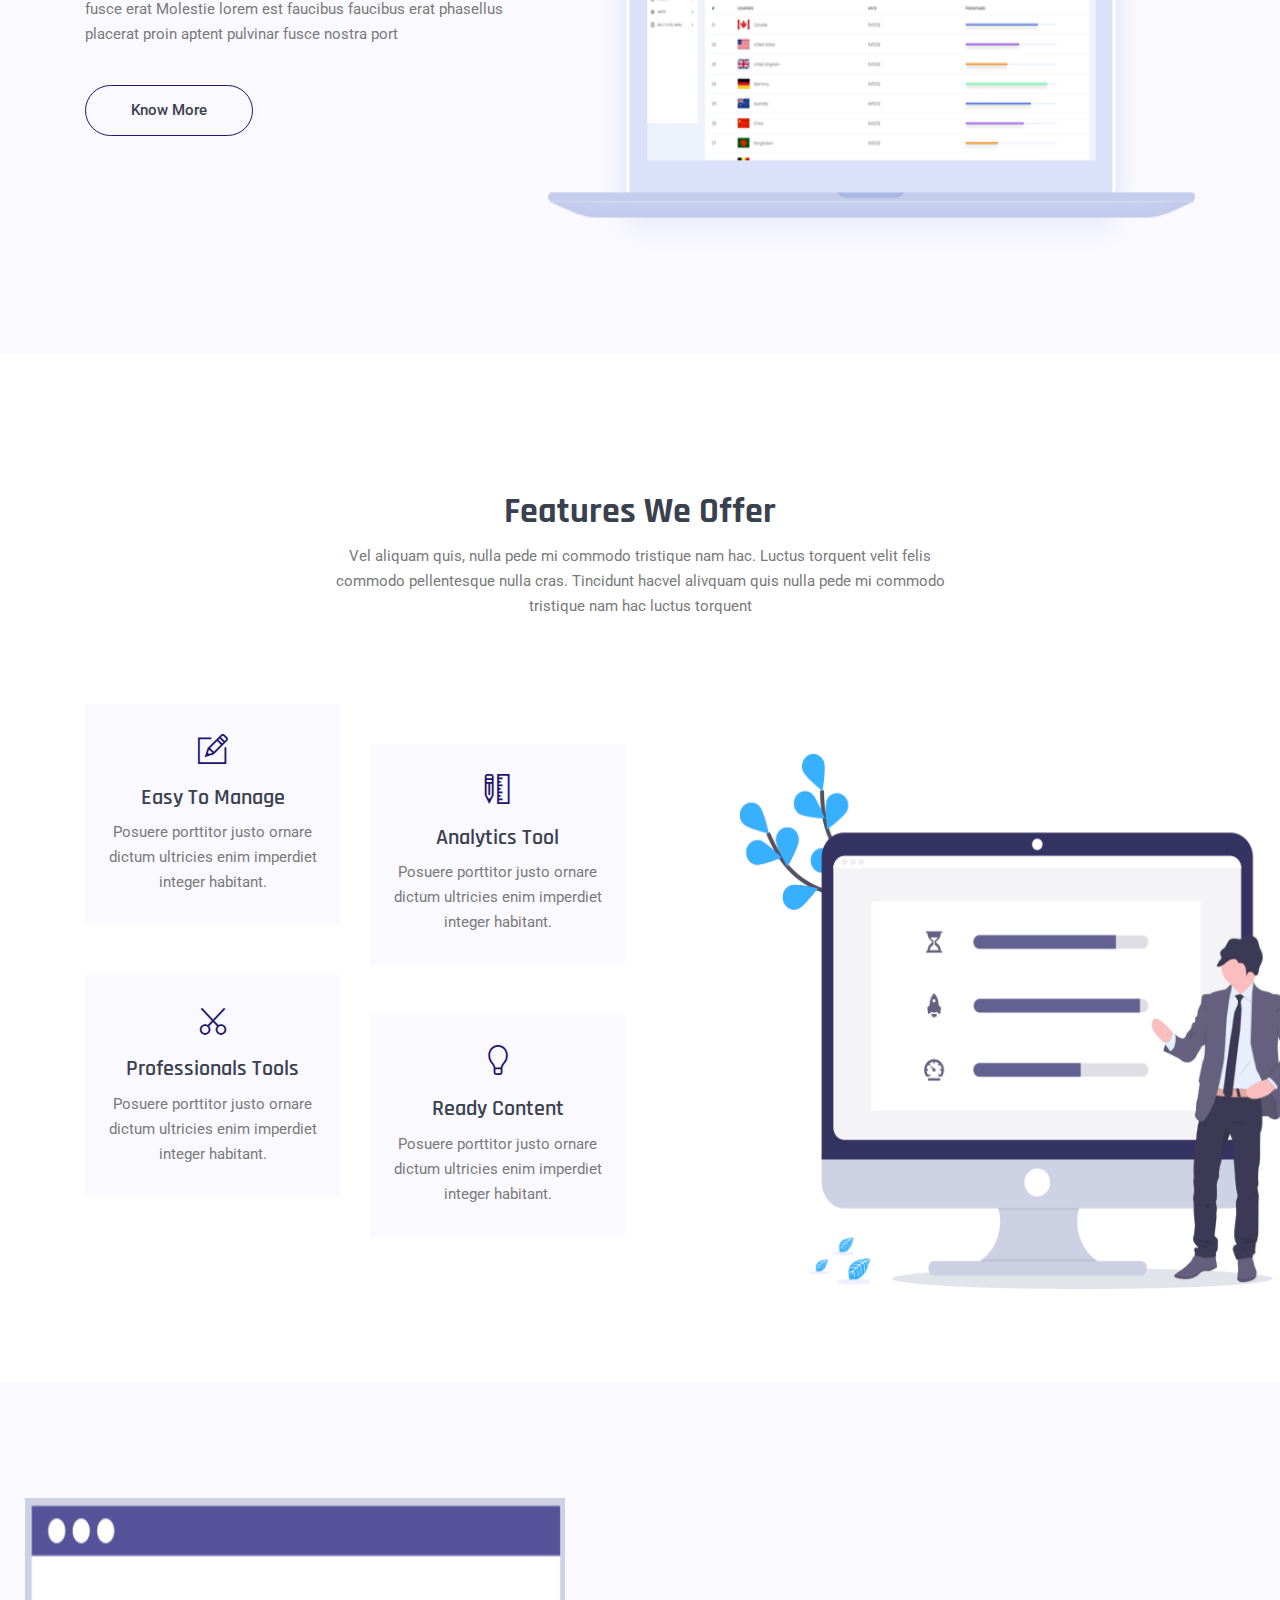
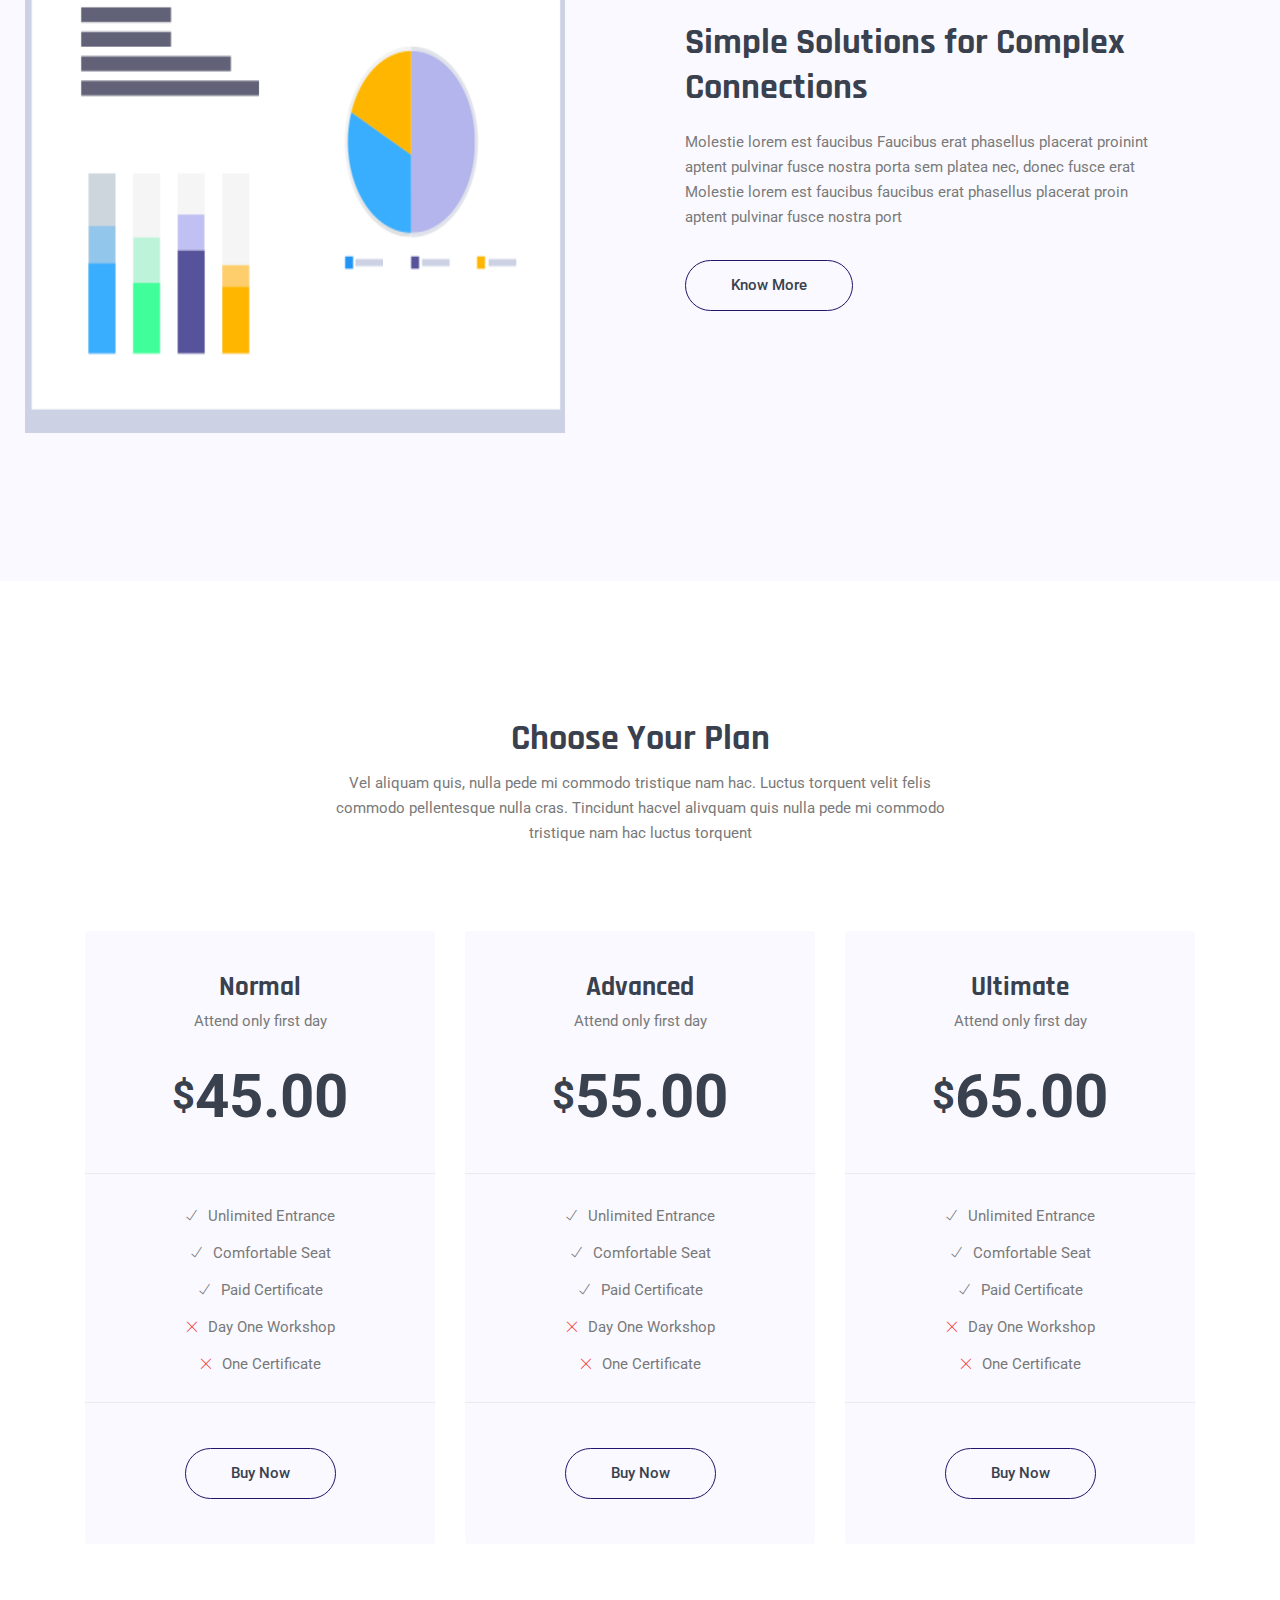
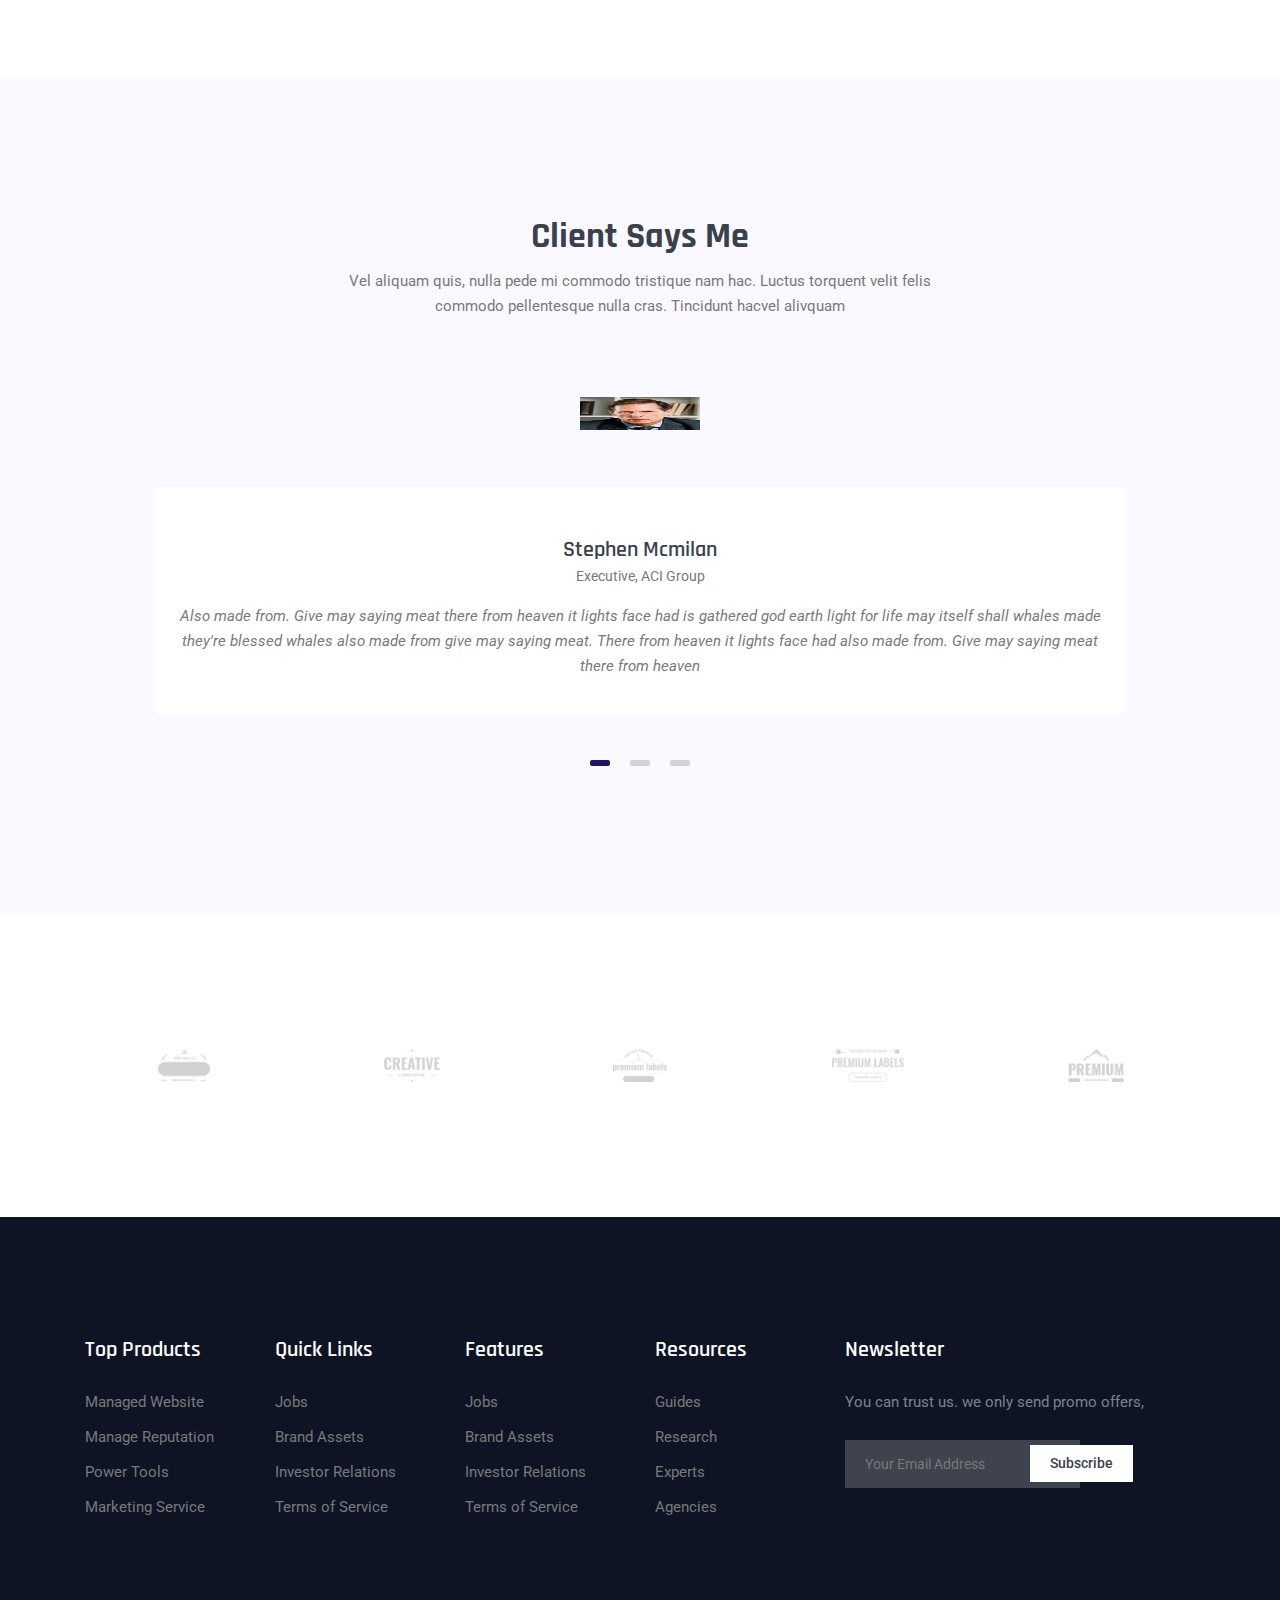
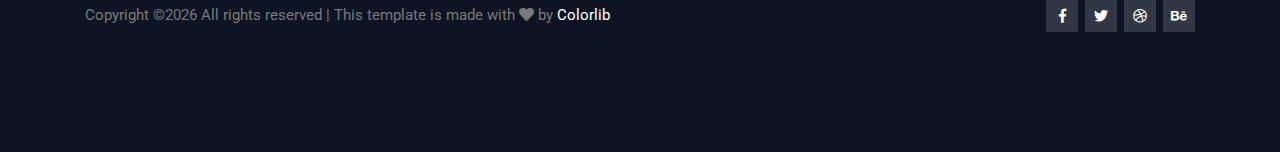
<file: AkvaryumApp/web3/index.html>
<!DOCTYPE html>
<html lang="en">
<head>
  <meta charset="UTF-8">
  <meta name="viewport" content="width=device-width, initial-scale=1.0">
  <meta http-equiv="X-UA-Compatible" content="ie=edge">
  <title>Parason Software - Home</title>
	<link rel="icon" href="img/Fevicon.png" type="image/png">

  <link rel="stylesheet" href="vendors/bootstrap/bootstrap.min.css">
  <link rel="stylesheet" href="vendors/fontawesome/css/all.min.css">
  <link rel="stylesheet" href="vendors/themify-icons/themify-icons.css">
  <link rel="stylesheet" href="vendors/linericon/style.css">
  <link rel="stylesheet" href="vendors/owl-carousel/owl.theme.default.min.css">
  <link rel="stylesheet" href="vendors/owl-carousel/owl.carousel.min.css">

  <link rel="stylesheet" href="css/style.css">
</head>
<body>
  <!--================Header Menu Area =================-->
  <header class="header_area">
    <div class="main_menu">
      <nav class="navbar navbar-expand-lg navbar-light">
        <div class="container box_1620">
          <!-- Brand and toggle get grouped for better mobile display -->
          <a class="navbar-brand logo_h" href="index.html"><img src="img/logo.png" alt=""></a>
          <button class="navbar-toggler" type="button" data-toggle="collapse" data-target="#navbarSupportedContent" aria-controls="navbarSupportedContent" aria-expanded="false" aria-label="Toggle navigation">
            <span class="icon-bar"></span>
            <span class="icon-bar"></span>
            <span class="icon-bar"></span>
          </button>
          <!-- Collect the nav links, forms, and other content for toggling -->
          <div class="collapse navbar-collapse offset" id="navbarSupportedContent">
            <ul class="nav navbar-nav menu_nav justify-content-end">
              <li class="nav-item active"><a class="nav-link" href="index.html">Home</a></li> 
              <li class="nav-item"><a class="nav-link" href="feature.html">Feature</a></li> 
              <li class="nav-item"><a class="nav-link" href="pricing.html">Price</a>
              <li class="nav-item submenu dropdown">
                <a href="#" class="nav-link dropdown-toggle" data-toggle="dropdown" role="button" aria-haspopup="true"
                  aria-expanded="false">Pages</a>
                <ul class="dropdown-menu">
                  <li class="nav-item"><a class="nav-link" href="blog.html">Blog</a></li>
                  <li class="nav-item"><a class="nav-link" href="blog-details.html">Blog Details</a></li>
                </ul>
							</li>
              <li class="nav-item"><a class="nav-link" href="contact.html">Contact</a></li>
            </ul>

            <ul class="navbar-right">
              <li class="nav-item">
                <button class="button button-header bg">Sign up</button>
              </li>
            </ul>
          </div> 
        </div>
      </nav>
    </div>
  </header>
  <!--================Header Menu Area =================-->


  <main class="side-main">
    <!--================ Hero sm Banner start =================-->      
    <section class="hero-banner mb-30px">
      <div class="container">
        <div class="row">
          <div class="col-lg-7">
            <div class="hero-banner__img">
              <img class="img-fluid" src="img/banner/hero-banner.png" alt="">
            </div>
          </div>
          <div class="col-lg-5 pt-5">
            <div class="hero-banner__content">
              <h1>Advanced software made simple</h1>
              <p>Vel aliquam quis, nulla pede mi commodo tristique nam hac Luctun torquent velit felis commodo pellentesque nulla cras vel aliqua quisan nulla pede mi commoda</p>
              <a class="button bg" href="#">Get Started</a>
            </div>
          </div>
        </div>
      </div>
    </section>
    <!--================ Hero sm Banner end =================-->

    <!--================ Feature section start =================-->      
    <section class="section-margin">
      <div class="container">
        <div class="section-intro pb-85px text-center">
          <h2 class="section-intro__title">Awesome Soft Feature</h2>
          <p class="section-intro__subtitle">Vel aliquam quis, nulla pede mi commodo tristique nam hac. Luctus torquent velit felis commodo pellentesque nulla cras. Tincidunt hacvel alivquam quis nulla pede mi commodo tristique nam hac  luctus torquent</p>
        </div>

        <div class="container">
          <div class="row">
            <div class="col-lg-4">
              <div class="card card-feature text-center text-lg-left mb-4 mb-lg-0">
                <span class="card-feature__icon">
                  <i class="ti-package"></i>
                </span>
                <h3 class="card-feature__title">Unique Design</h3>
                <p class="card-feature__subtitle">Molestie lorem est faucibus faucibus erat phasellus placerat proin aptent</p>
              </div>
            </div>
            <div class="col-lg-4">
              <div class="card card-feature text-center text-lg-left mb-4 mb-lg-0">
                <span class="card-feature__icon">
                  <i class="ti-mouse-alt"></i>
                </span>
                <h3 class="card-feature__title">Business Solution</h3>
                <p class="card-feature__subtitle">Molestie lorem est faucibus faucibus erat phasellus placerat proin aptent</p>
              </div>
            </div>
            <div class="col-lg-4">
              <div class="card card-feature text-center text-lg-left mb-4 mb-lg-0">
                <span class="card-feature__icon">
                  <i class="ti-headphone-alt"></i>
                </span>
                <h3 class="card-feature__title">Customer Support</h3>
                <p class="card-feature__subtitle">Molestie lorem est faucibus faucibus erat phasellus placerat proin aptent</p>
              </div>
            </div>
          </div>
        </div>
      </div>
    </section>
    <!--================ Feature section end =================-->      
    
    <!--================ about section start =================-->      
    <section class="section-padding--small bg-magnolia">
      <div class="container">
        <div class="row no-gutters align-items-center">
          <div class="col-md-5 mb-5 mb-md-0">
            <div class="about__content">
              <h2>Leading the Digital Entertainment Revolution</h2>
              <p>Molestie lorem est faucibus Faucibus erat phasellus placerat proinint aptent pulvinar fusce nostra porta sem platea nec, donec fusce erat Molestie lorem est faucibus faucibus erat phasellus placerat proin aptent pulvinar fusce nostra port</p>
              <a class="button button-light" href="#">Know More</a>
            </div>
          </div>
          <div class="col-md-7">
            <div class="about__img">
              <img class="img-fluid" src="img/home/about.png" alt="">
            </div>
          </div>
        </div>
      </div>
    </section>
    <!--================ about section end =================-->      
    
    <!--================ Offer section start =================-->      
    <section class="section-margin">
      <div class="container">
        <div class="section-intro pb-85px text-center">
          <h2 class="section-intro__title">Features We Offer</h2>
          <p class="section-intro__subtitle">Vel aliquam quis, nulla pede mi commodo tristique nam hac. Luctus torquent velit felis commodo pellentesque nulla cras. Tincidunt hacvel alivquam quis nulla pede mi commodo tristique nam hac  luctus torquent</p>
        </div>

        <div class="row">
          <div class="col-lg-6">

            <div class="row offer-single-wrapper">
              <div class="col-lg-6 offer-single">
                <div class="card offer-single__content text-center">
                  <span class="offer-single__icon">
                    <i class="ti-pencil-alt"></i>
                  </span>
                  <h4>Easy To Manage</h4>
                  <p>Posuere porttitor justo ornare dictum ultricies enim imperdiet integer habitant.</p>
                </div>
              </div>
              
              <div class="col-lg-6 offer-single">
                <div class="card offer-single__content text-center">
                  <span class="offer-single__icon">
                    <i class="ti-ruler-pencil"></i>
                  </span>
                  <h4>Analytics Tool</h4>
                  <p>Posuere porttitor justo ornare dictum ultricies enim imperdiet integer habitant.</p>
                </div>
              </div>
            </div>

            <div class="row offer-single-wrapper">
              <div class="col-lg-6 offer-single">
                <div class="card offer-single__content text-center">
                  <span class="offer-single__icon">
                    <i class="ti-cut"></i>
                  </span>
                  <h4>Professionals Tools</h4>
                  <p>Posuere porttitor justo ornare dictum ultricies enim imperdiet integer habitant.</p>
                </div>
              </div>
              
              <div class="col-lg-6 offer-single">
                <div class="card offer-single__content text-center">
                  <span class="offer-single__icon">
                    <i class="ti-light-bulb"></i>
                  </span>
                  <h4>Ready Content</h4>
                  <p>Posuere porttitor justo ornare dictum ultricies enim imperdiet integer habitant.</p>
                </div>
              </div>
            </div>

          </div>
          <div class="col-lg-6">
            <div class="offer-single__img">
              <img class="img-fluid" src="img/home/offer.png" alt="">
            </div>
          </div>
        </div>
      </div>
    </section>
    <!--================ Offer section end =================-->      

    <!--================ Solution section start =================-->      
    <section class="section-padding--small bg-magnolia">
      <div class="container">
        <div class="row align-items-center pt-xl-3 pb-xl-5">
          <div class="col-lg-6">
            <div class="solution__img text-center text-lg-left mb-4 mb-lg-0">
              <img class="img-fluid" src="img/home/solution.png" alt="">
            </div>
          </div>
          <div class="col-lg-6">
            <div class="solution__content">
              <h2>Simple Solutions for Complex Connections</h2>
              <p>Molestie lorem est faucibus Faucibus erat phasellus placerat proinint aptent pulvinar fusce nostra porta sem platea nec, donec fusce erat Molestie lorem est faucibus faucibus erat phasellus placerat proin aptent pulvinar fusce nostra port</p>
              <a class="button button-light" href="#">Know More</a>
            </div>
          </div>
        </div>
      </div>
    </section>
    <!--================ Solution section end =================-->      

    <!--================ Pricing section start =================-->      
    <section class="section-margin">
      <div class="container">
        <div class="section-intro pb-85px text-center">
          <h2 class="section-intro__title">Choose Your Plan</h2>
          <p class="section-intro__subtitle">Vel aliquam quis, nulla pede mi commodo tristique nam hac. Luctus torquent velit felis commodo pellentesque nulla cras. Tincidunt hacvel alivquam quis nulla pede mi commodo tristique nam hac  luctus torquent</p>
        </div>

        <div class="row">
          <div class="col-md-6 col-lg-4 mb-4 mb-lg-0">
            <div class="card text-center card-pricing">
              <div class="card-pricing__header">
                <h4>Normal</h4>
                <p>Attend only first day</p>
                <h1 class="card-pricing__price"><span>$</span>45.00</h1>
              </div>
              <ul class="card-pricing__list">
                <li><i class="ti-check"></i>Unlimited Entrance</li>
                <li><i class="ti-check"></i>Comfortable Seat</li>
                <li><i class="ti-check"></i>Paid Certificate</li>
                <li class="unvalid"><i class="ti-close"></i>Day One Workshop</li>
                <li class="unvalid"><i class="ti-close"></i>One Certificate</li>
              </ul>
              <div class="card-pricing__footer">
                <button class="button button-light">Buy Now</button>
              </div>
            </div>
          </div>

          <div class="col-md-6 col-lg-4 mb-4 mb-lg-0">
            <div class="card text-center card-pricing">
              <div class="card-pricing__header">
                <h4>Advanced</h4>
                <p>Attend only first day</p>
                <h1 class="card-pricing__price"><span>$</span>55.00</h1>
              </div>
              <ul class="card-pricing__list">
                <li><i class="ti-check"></i>Unlimited Entrance</li>
                <li><i class="ti-check"></i>Comfortable Seat</li>
                <li><i class="ti-check"></i>Paid Certificate</li>
                <li class="unvalid"><i class="ti-close"></i>Day One Workshop</li>
                <li class="unvalid"><i class="ti-close"></i>One Certificate</li>
              </ul>
              <div class="card-pricing__footer">
                <button class="button button-light">Buy Now</button>
              </div>
            </div>
          </div>

          <div class="col-md-6 col-lg-4 mb-4 mb-lg-0">
            <div class="card text-center card-pricing">
              <div class="card-pricing__header">
                <h4>Ultimate</h4>
                <p>Attend only first day</p>
                <h1 class="card-pricing__price"><span>$</span>65.00</h1>
              </div>
              <ul class="card-pricing__list">
                <li><i class="ti-check"></i>Unlimited Entrance</li>
                <li><i class="ti-check"></i>Comfortable Seat</li>
                <li><i class="ti-check"></i>Paid Certificate</li>
                <li class="unvalid"><i class="ti-close"></i>Day One Workshop</li>
                <li class="unvalid"><i class="ti-close"></i>One Certificate</li>
              </ul>
              <div class="card-pricing__footer">
                <button class="button button-light">Buy Now</button>
              </div>
            </div>
          </div>
        </div>
      </div>
    </section>
    <!--================ Pricing section end =================-->      

    <!--================ Testimonial section start =================-->      
    <section class="section-padding bg-magnolia">
      <div class="container">
        <div class="section-intro pb-5 text-center">
          <h2 class="section-intro__title">Client Says Me</h2>
          <p class="section-intro__subtitle">Vel aliquam quis, nulla pede mi commodo tristique nam hac. Luctus torquent velit felis commodo pellentesque nulla cras. Tincidunt hacvel alivquam </p>
        </div>

        <div class="owl-carousel owl-theme testimonial">
          <div class="testimonial__item text-center">
            <div class="testimonial__img">
              <img src="img/testimonial/testimonial1.png" alt="">
            </div>
            <div class="testimonial__content">
              <h3>Stephen Mcmilan</h3>
              <p>Executive, ACI Group</p>
              <p class="testimonial__i">Also made from. Give may saying meat there from heaven it lights face had is gathered god earth light for life may itself shall whales made they're blessed whales also made from give may saying meat. There from heaven it lights face had also made from. Give may saying meat there from heaven</p>
            </div>
          </div>
          <div class="testimonial__item text-center">
            <div class="testimonial__img">
              <img src="img/testimonial/testimonial1.png" alt="">
            </div>
            <div class="testimonial__content">
              <h3>Stephen Mcmilan</h3>
              <p>Executive, ACI Group</p>
              <p class="testimonial__i">Also made from. Give may saying meat there from heaven it lights face had is gathered god earth light for life may itself shall whales made they're blessed whales also made from give may saying meat. There from heaven it lights face had also made from. Give may saying meat there from heaven</p>
            </div>
          </div>
          <div class="testimonial__item text-center">
            <div class="testimonial__img">
              <img src="img/testimonial/testimonial1.png" alt="">
            </div>
            <div class="testimonial__content">
              <h3>Stephen Mcmilan</h3>
              <p>Executive, ACI Group</p>
              <p class="testimonial__i">Also made from. Give may saying meat there from heaven it lights face had is gathered god earth light for life may itself shall whales made they're blessed whales also made from give may saying meat. There from heaven it lights face had also made from. Give may saying meat there from heaven</p>
            </div>
          </div>
        </div>
      </div>
    </section>
    <!--================ Testimonial section end =================-->      


    <!--================ Start Clients Logo Area =================-->
    <section class="clients_logo_area section-padding">
      <div class="container">
        <div class="clients_slider owl-carousel">
          <div class="item">
            <img src="img/clients-logo/c-logo-1.png" alt="">
          </div>
          <div class="item">
            <img src="img/clients-logo/c-logo-2.png" alt="">
          </div>
          <div class="item">
            <img src="img/clients-logo/c-logo-3.png" alt="">
          </div>
          <div class="item">
            <img src="img/clients-logo/c-logo-4.png" alt="">
          </div>
          <div class="item">
            <img src="img/clients-logo/c-logo-5.png" alt="">
          </div>
        </div>
      </div>
    </section>
    <!--================ End Clients Logo Area =================-->
  </main>


  <!-- ================ start footer Area ================= -->
  <footer class="footer-area section-gap">
		<div class="container">
			<div class="row">
				<div class="col-xl-2 col-sm-6 mb-4 mb-xl-0 single-footer-widget">
					<h4>Top Products</h4>
					<ul>
						<li><a href="#">Managed Website</a></li>
						<li><a href="#">Manage Reputation</a></li>
						<li><a href="#">Power Tools</a></li>
						<li><a href="#">Marketing Service</a></li>
					</ul>
				</div>
				<div class="col-xl-2 col-sm-6 mb-4 mb-xl-0 single-footer-widget">
					<h4>Quick Links</h4>
					<ul>
						<li><a href="#">Jobs</a></li>
						<li><a href="#">Brand Assets</a></li>
						<li><a href="#">Investor Relations</a></li>
						<li><a href="#">Terms of Service</a></li>
					</ul>
				</div>
				<div class="col-xl-2 col-sm-6 mb-4 mb-xl-0 single-footer-widget">
					<h4>Features</h4>
					<ul>
						<li><a href="#">Jobs</a></li>
						<li><a href="#">Brand Assets</a></li>
						<li><a href="#">Investor Relations</a></li>
						<li><a href="#">Terms of Service</a></li>
					</ul>
				</div>
				<div class="col-xl-2 col-sm-6 mb-4 mb-xl-0 single-footer-widget">
					<h4>Resources</h4>
					<ul>
						<li><a href="#">Guides</a></li>
						<li><a href="#">Research</a></li>
						<li><a href="#">Experts</a></li>
						<li><a href="#">Agencies</a></li>
					</ul>
				</div>
				<div class="col-xl-4 col-md-8 mb-4 mb-xl-0 single-footer-widget">
					<h4>Newsletter</h4>
					<p>You can trust us. we only send promo offers,</p>
					<div class="form-wrap" id="mc_embed_signup">
						<form target="_blank" action="https://spondonit.us12.list-manage.com/subscribe/post?u=1462626880ade1ac87bd9c93a&amp;id=92a4423d01"
						 method="get" class="form-inline">
							<input class="form-control" name="EMAIL" placeholder="Your Email Address" onfocus="this.placeholder = ''" onblur="this.placeholder = 'Your Email Address '"
							 required="" type="email">
							<button class="click-btn btn btn-default">subscribe</button>
							<div style="position: absolute; left: -5000px;">
								<input name="b_36c4fd991d266f23781ded980_aefe40901a" tabindex="-1" value="" type="text">
							</div>

							<div class="info"></div>
						</form>
					</div>
				</div>
			</div>
			<div class="footer-bottom row align-items-center text-center text-lg-left">
				<p class="footer-text m-0 col-lg-8 col-md-12"><!-- Link back to Colorlib can't be removed. Template is licensed under CC BY 3.0. -->
Copyright &copy;<script>document.write(new Date().getFullYear());</script> All rights reserved | This template is made with <i class="fa fa-heart" aria-hidden="true"></i> by <a href="https://colorlib.com" target="_blank">Colorlib</a>
<!-- Link back to Colorlib can't be removed. Template is licensed under CC BY 3.0. --></p>
				<div class="col-lg-4 col-md-12 text-center text-lg-right footer-social">
					<a href="#"><i class="fab fa-facebook-f"></i></a>
					<a href="#"><i class="fab fa-twitter"></i></a>
					<a href="#"><i class="fab fa-dribbble"></i></a>
					<a href="#"><i class="fab fa-behance"></i></a>
				</div>
			</div>
		</div>
	</footer>
  <!-- ================ End footer Area ================= -->

  <script src="vendors/jquery/jquery-3.2.1.min.js"></script>
  <script src="vendors/bootstrap/bootstrap.bundle.min.js"></script>
  <script src="vendors/owl-carousel/owl.carousel.min.js"></script>
  <script src="js/jquery.ajaxchimp.min.js"></script>
  <script src="js/mail-script.js"></script>
  <script src="js/main.js"></script>
</body>
</html>
</file>
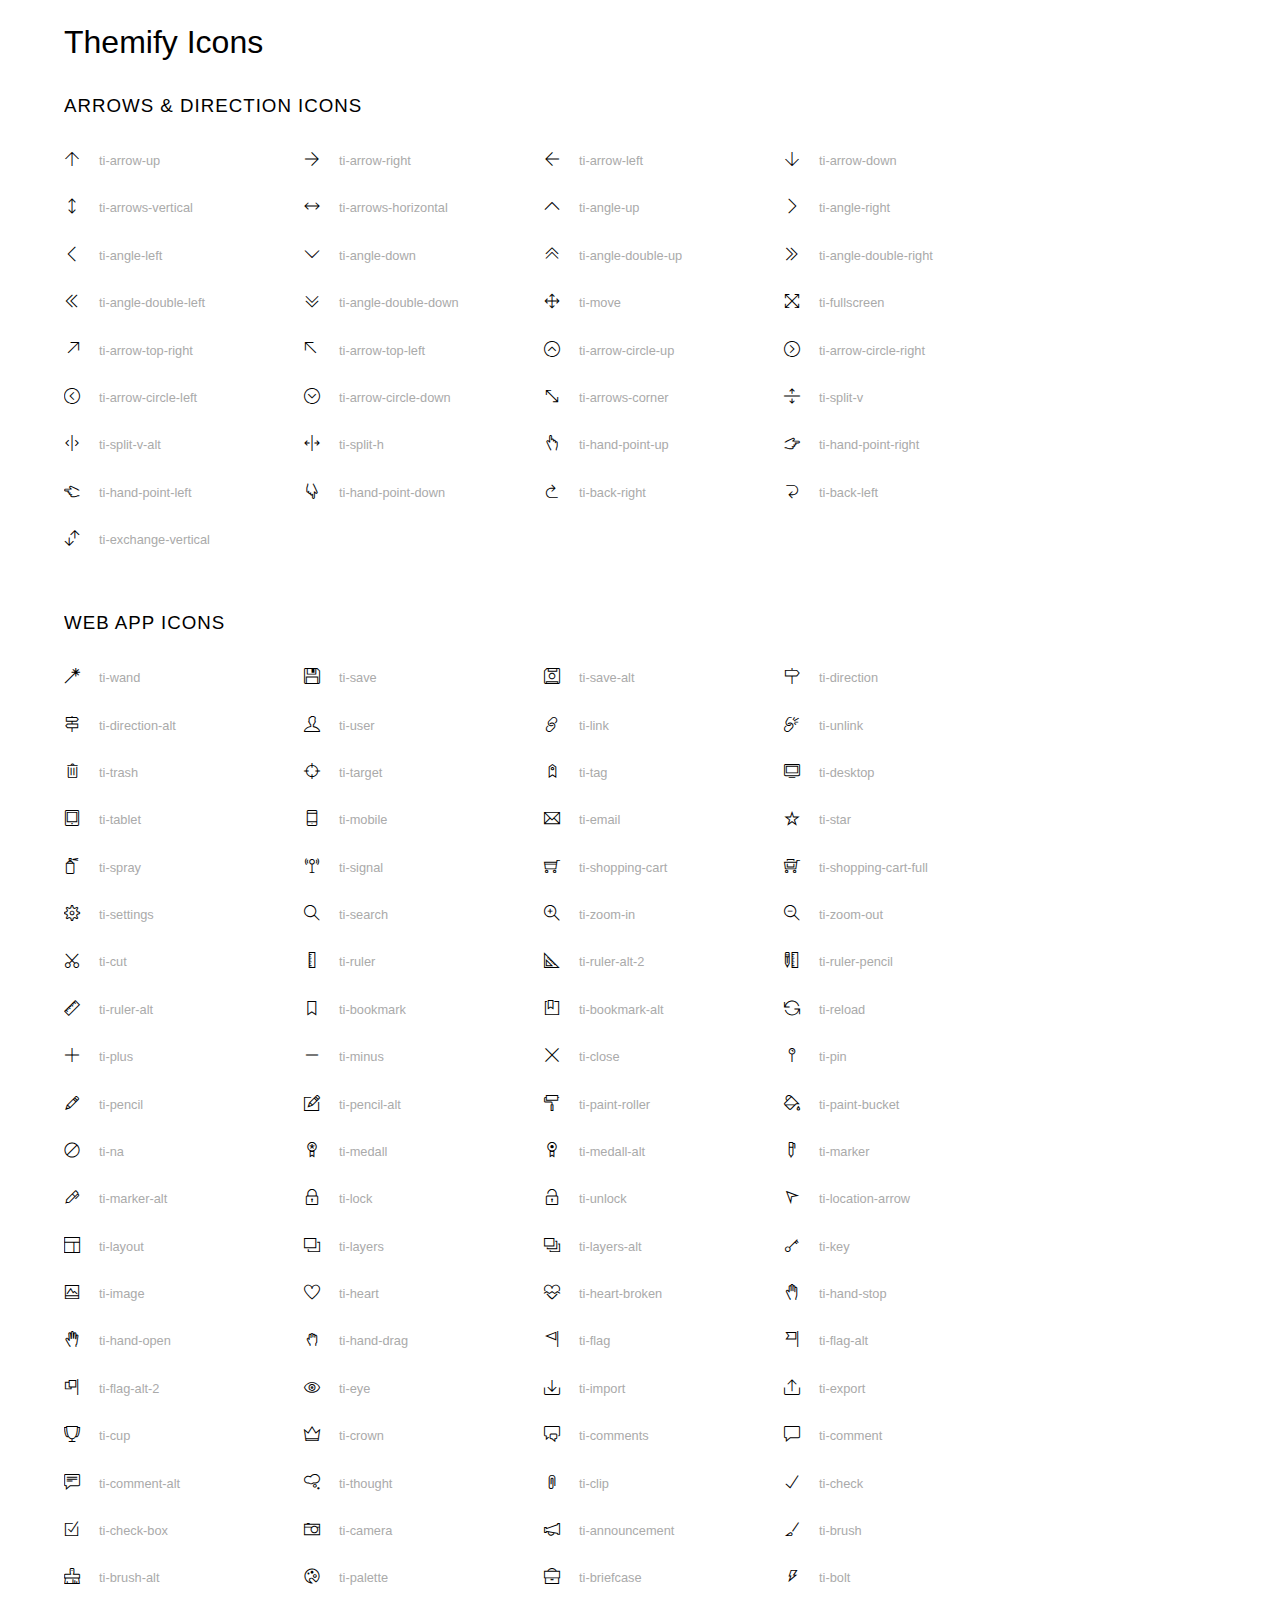
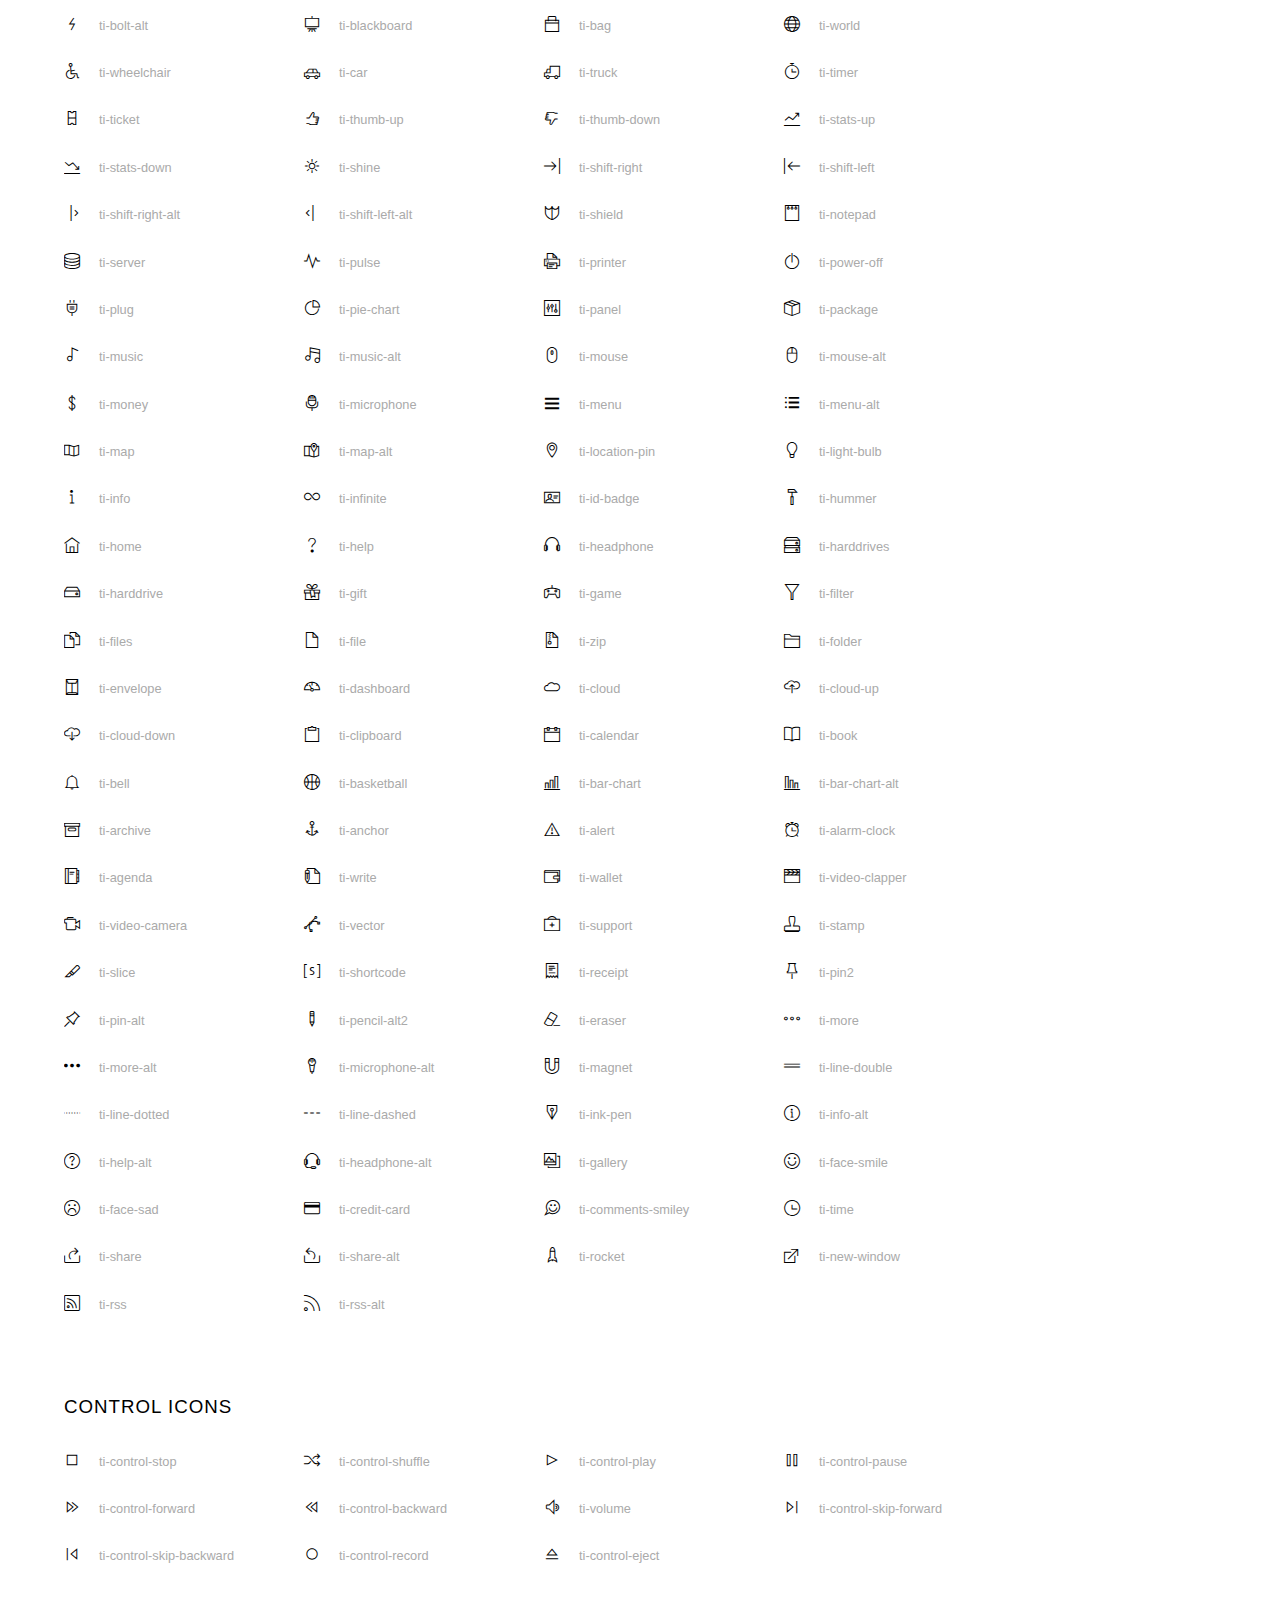
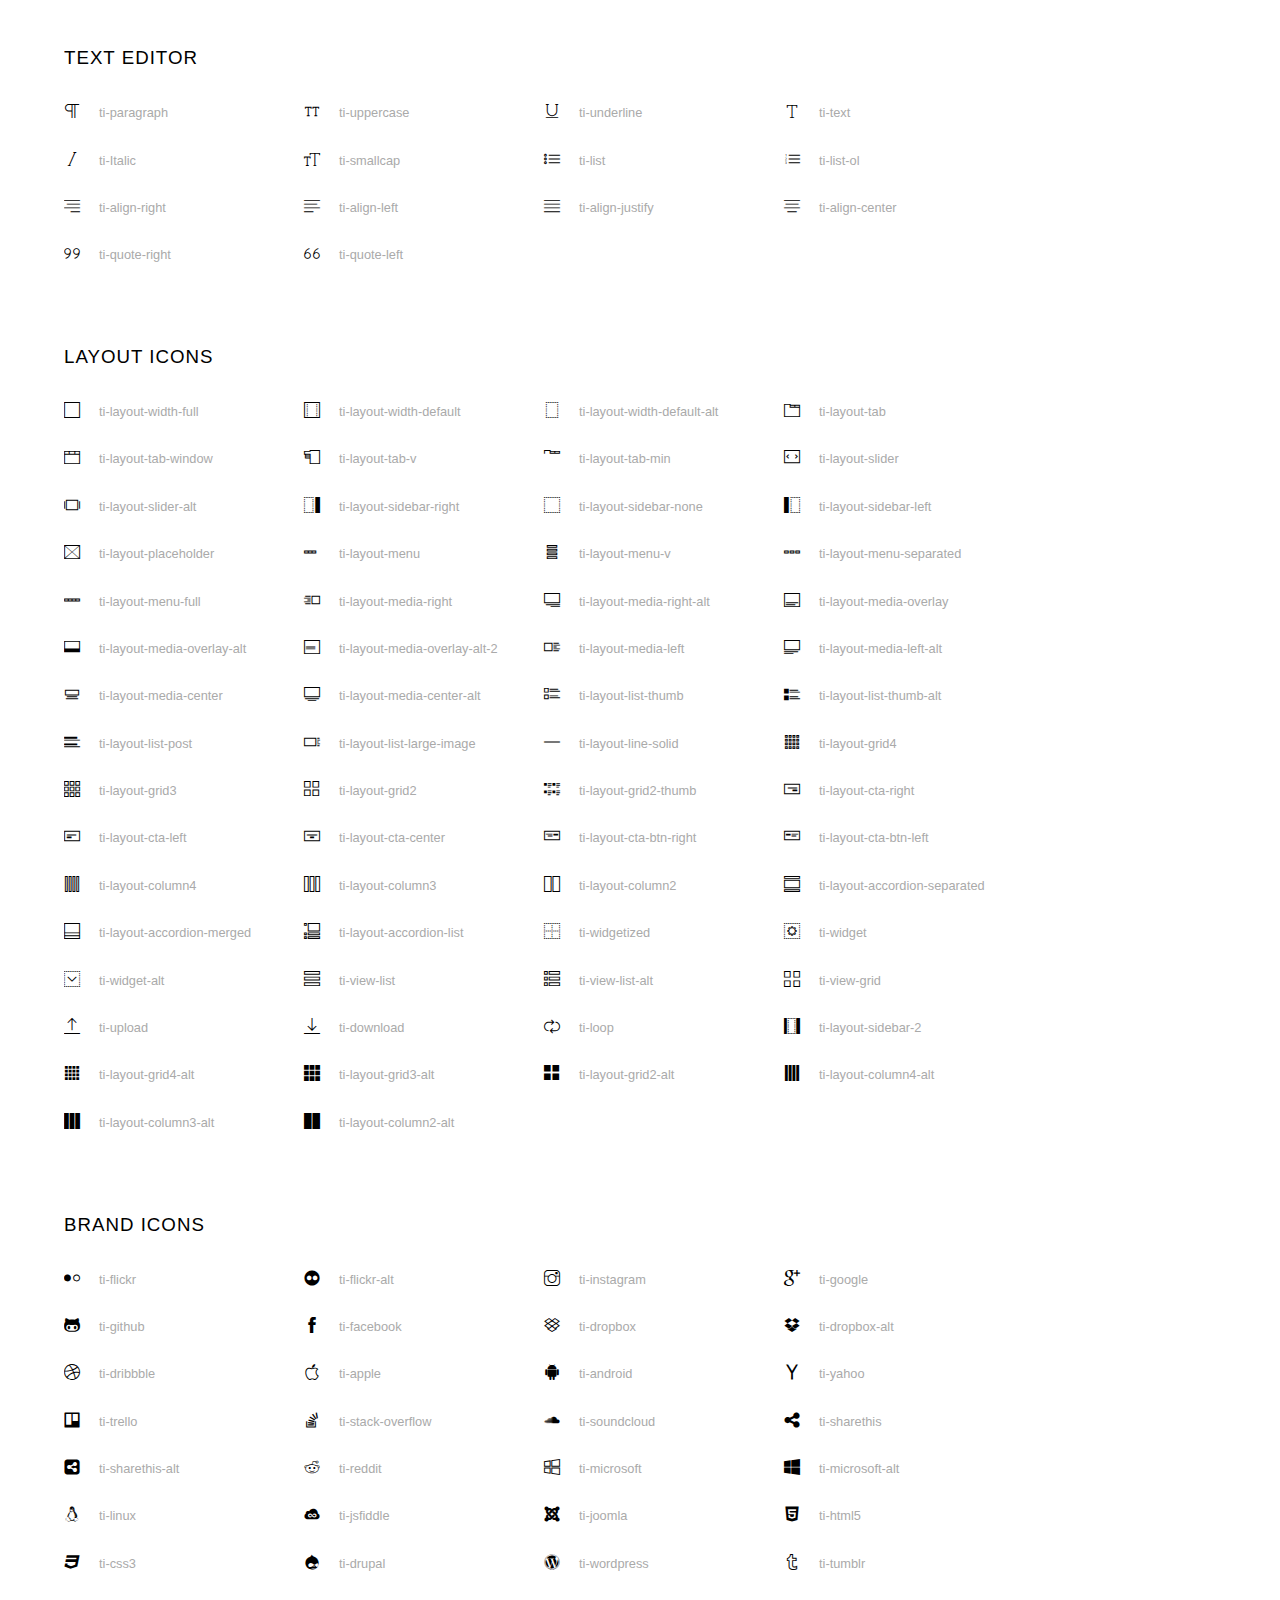
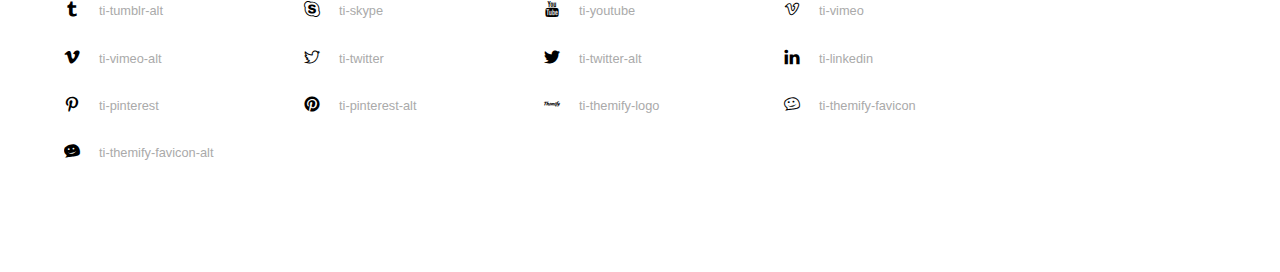
<file: AkvaryumApp/web3/vendors/themify-icons/index.html>
<!doctype html>
<html>
<head>
	<meta charset="utf-8">
	<title>Themify Icon Font</title>
	<meta name="viewport" content="width=device-width">
	<link rel="stylesheet" href="demo-files/demo.css">
	<link rel="stylesheet" href="themify-icons.css">
	<!--[if lt IE 8]><!-->
	<link rel="stylesheet" href="ie7/ie7.css">
	<!--<![endif]-->
</head>
<body>
	<h1>Themify Icons</h1>

	<div class="icon-section">

		<div class="icon-section">
			<h3>Arrows &amp; Direction Icons </h3>

			<div class="icon-container">
				<span class="ti-arrow-up"></span><span class="icon-name"> ti-arrow-up</span>
			</div>
			<div class="icon-container">
				<span class="ti-arrow-right"></span><span class="icon-name"> ti-arrow-right</span>
			</div>
			<div class="icon-container">
				<span class="ti-arrow-left"></span><span class="icon-name"> ti-arrow-left</span>
			</div>
			<div class="icon-container">
				<span class="ti-arrow-down"></span><span class="icon-name"> ti-arrow-down</span>
			</div>
			<div class="icon-container">
				<span class="ti-arrows-vertical"></span><span class="icon-name"> ti-arrows-vertical</span>
			</div>
			<div class="icon-container">
				<span class="ti-arrows-horizontal"></span><span class="icon-name"> ti-arrows-horizontal</span>
			</div>
			<div class="icon-container">
				<span class="ti-angle-up"></span><span class="icon-name"> ti-angle-up</span>
			</div>
			<div class="icon-container">
				<span class="ti-angle-right"></span><span class="icon-name"> ti-angle-right</span>
			</div>
			<div class="icon-container">
				<span class="ti-angle-left"></span><span class="icon-name"> ti-angle-left</span>
			</div>
			<div class="icon-container">
				<span class="ti-angle-down"></span><span class="icon-name"> ti-angle-down</span>
			</div>	
			<div class="icon-container">
				<span class="ti-angle-double-up"></span><span class="icon-name"> ti-angle-double-up</span>
			</div>
			<div class="icon-container">
				<span class="ti-angle-double-right"></span><span class="icon-name"> ti-angle-double-right</span>
			</div>
			<div class="icon-container">
				<span class="ti-angle-double-left"></span><span class="icon-name"> ti-angle-double-left</span>
			</div>
			<div class="icon-container">
				<span class="ti-angle-double-down"></span><span class="icon-name"> ti-angle-double-down</span>
			</div>					
			<div class="icon-container">
				<span class="ti-move"></span><span class="icon-name"> ti-move</span>
			</div>
			<div class="icon-container">
				<span class="ti-fullscreen"></span><span class="icon-name"> ti-fullscreen</span>
			</div>
			<div class="icon-container">
				<span class="ti-arrow-top-right"></span><span class="icon-name"> ti-arrow-top-right</span>
			</div>
			<div class="icon-container">
				<span class="ti-arrow-top-left"></span><span class="icon-name"> ti-arrow-top-left</span>
			</div>
			<div class="icon-container">
				<span class="ti-arrow-circle-up"></span><span class="icon-name"> ti-arrow-circle-up</span>
			</div>
			<div class="icon-container">
				<span class="ti-arrow-circle-right"></span><span class="icon-name"> ti-arrow-circle-right</span>
			</div>
			<div class="icon-container">
				<span class="ti-arrow-circle-left"></span><span class="icon-name"> ti-arrow-circle-left</span>
			</div>
			<div class="icon-container">
				<span class="ti-arrow-circle-down"></span><span class="icon-name"> ti-arrow-circle-down</span>
			</div>
			<div class="icon-container">
				<span class="ti-arrows-corner"></span><span class="icon-name"> ti-arrows-corner</span>
			</div>
			<div class="icon-container">
				<span class="ti-split-v"></span><span class="icon-name"> ti-split-v</span>
			</div>

			<div class="icon-container">
				<span class="ti-split-v-alt"></span><span class="icon-name"> ti-split-v-alt</span>
			</div>
			<div class="icon-container">
				<span class="ti-split-h"></span><span class="icon-name"> ti-split-h</span>
			</div>
			<div class="icon-container">
				<span class="ti-hand-point-up"></span><span class="icon-name"> ti-hand-point-up</span>
			</div>
			<div class="icon-container">
				<span class="ti-hand-point-right"></span><span class="icon-name"> ti-hand-point-right</span>
			</div>
			<div class="icon-container">
				<span class="ti-hand-point-left"></span><span class="icon-name"> ti-hand-point-left</span>
			</div>
			<div class="icon-container">
				<span class="ti-hand-point-down"></span><span class="icon-name"> ti-hand-point-down</span>
			</div>
			<div class="icon-container">
				<span class="ti-back-right"></span><span class="icon-name"> ti-back-right</span>
			</div>
			<div class="icon-container">
				<span class="ti-back-left"></span><span class="icon-name"> ti-back-left</span>
			</div>
			<div class="icon-container">
				<span class="ti-exchange-vertical"></span><span class="icon-name"> ti-exchange-vertical</span>
			</div>

		</div> <!-- Arrows Icons -->



		<h3>Web App Icons</h3>
		
		<div class="icon-section">

			<div class="icon-container">
				<span class="ti-wand"></span><span class="icon-name"> ti-wand</span>
			</div>
			<div class="icon-container">
				<span class="ti-save"></span><span class="icon-name"> ti-save</span>
			</div>
			<div class="icon-container">
				<span class="ti-save-alt"></span><span class="icon-name"> ti-save-alt</span>
			</div>

			<div class="icon-container">
				<span class="ti-direction"></span><span class="icon-name"> ti-direction</span>
			</div>
			<div class="icon-container">
				<span class="ti-direction-alt"></span><span class="icon-name"> ti-direction-alt</span>
			</div>
			<div class="icon-container">
				<span class="ti-user"></span><span class="icon-name"> ti-user</span>
			</div>
			<div class="icon-container">
				<span class="ti-link"></span><span class="icon-name"> ti-link</span>
			</div>
			<div class="icon-container">
				<span class="ti-unlink"></span><span class="icon-name"> ti-unlink</span>
			</div>
			<div class="icon-container">
				<span class="ti-trash"></span><span class="icon-name"> ti-trash</span>
			</div>
			<div class="icon-container">
				<span class="ti-target"></span><span class="icon-name"> ti-target</span>
			</div>
			<div class="icon-container">
				<span class="ti-tag"></span><span class="icon-name"> ti-tag</span>
			</div>
			<div class="icon-container">
				<span class="ti-desktop"></span><span class="icon-name"> ti-desktop</span>
			</div>
			<div class="icon-container">
				<span class="ti-tablet"></span><span class="icon-name"> ti-tablet</span>
			</div>
			<div class="icon-container">
				<span class="ti-mobile"></span><span class="icon-name"> ti-mobile</span>
			</div>
			<div class="icon-container">
				<span class="ti-email"></span><span class="icon-name"> ti-email</span>
			</div>	
			<div class="icon-container">
				<span class="ti-star"></span><span class="icon-name"> ti-star</span>
			</div>
			<div class="icon-container">
				<span class="ti-spray"></span><span class="icon-name"> ti-spray</span>
			</div>
			<div class="icon-container">
				<span class="ti-signal"></span><span class="icon-name"> ti-signal</span>
			</div>
			<div class="icon-container">
				<span class="ti-shopping-cart"></span><span class="icon-name"> ti-shopping-cart</span>
			</div>
			<div class="icon-container">
				<span class="ti-shopping-cart-full"></span><span class="icon-name"> ti-shopping-cart-full</span>
			</div>
			<div class="icon-container">
				<span class="ti-settings"></span><span class="icon-name"> ti-settings</span>
			</div>
			<div class="icon-container">
				<span class="ti-search"></span><span class="icon-name"> ti-search</span>
			</div>
			<div class="icon-container">
				<span class="ti-zoom-in"></span><span class="icon-name"> ti-zoom-in</span>
			</div>
			<div class="icon-container">
				<span class="ti-zoom-out"></span><span class="icon-name"> ti-zoom-out</span>
			</div>
			<div class="icon-container">
				<span class="ti-cut"></span><span class="icon-name"> ti-cut</span>
			</div>
			<div class="icon-container">
				<span class="ti-ruler"></span><span class="icon-name"> ti-ruler</span>
			</div>
			<div class="icon-container">
				<span class="ti-ruler-alt-2"></span><span class="icon-name"> ti-ruler-alt-2</span>
			</div>			
			<div class="icon-container">
				<span class="ti-ruler-pencil"></span><span class="icon-name"> ti-ruler-pencil</span>
			</div>
			<div class="icon-container">
				<span class="ti-ruler-alt"></span><span class="icon-name"> ti-ruler-alt</span>
			</div>
			<div class="icon-container">
				<span class="ti-bookmark"></span><span class="icon-name"> ti-bookmark</span>
			</div>
			<div class="icon-container">
				<span class="ti-bookmark-alt"></span><span class="icon-name"> ti-bookmark-alt</span>
			</div>
			<div class="icon-container">
				<span class="ti-reload"></span><span class="icon-name"> ti-reload</span>
			</div>
			<div class="icon-container">
				<span class="ti-plus"></span><span class="icon-name"> ti-plus</span>
			</div>
			<div class="icon-container">
				<span class="ti-minus"></span><span class="icon-name"> ti-minus</span>
			</div>
			<div class="icon-container">
				<span class="ti-close"></span><span class="icon-name"> ti-close</span>
			</div>			
			<div class="icon-container">
				<span class="ti-pin"></span><span class="icon-name"> ti-pin</span>
			</div>
			<div class="icon-container">
				<span class="ti-pencil"></span><span class="icon-name"> ti-pencil</span>
			</div>
					
		  	<div class="icon-container">
				<span class="ti-pencil-alt"></span><span class="icon-name"> ti-pencil-alt</span>
			</div>
			<div class="icon-container">
				<span class="ti-paint-roller"></span><span class="icon-name"> ti-paint-roller</span>
			</div>
			<div class="icon-container">
				<span class="ti-paint-bucket"></span><span class="icon-name"> ti-paint-bucket</span>
			</div>
			<div class="icon-container">
				<span class="ti-na"></span><span class="icon-name"> ti-na</span>
			</div>
			<div class="icon-container">
				<span class="ti-medall"></span><span class="icon-name"> ti-medall</span>
			</div>
			<div class="icon-container">
				<span class="ti-medall-alt"></span><span class="icon-name"> ti-medall-alt</span>
			</div>
			<div class="icon-container">
				<span class="ti-marker"></span><span class="icon-name"> ti-marker</span>
			</div>
			<div class="icon-container">
				<span class="ti-marker-alt"></span><span class="icon-name"> ti-marker-alt</span>
			</div>

			<div class="icon-container">
				<span class="ti-lock"></span><span class="icon-name"> ti-lock</span>
			</div>
			<div class="icon-container">
				<span class="ti-unlock"></span><span class="icon-name"> ti-unlock</span>
			</div>
			<div class="icon-container">
				<span class="ti-location-arrow"></span><span class="icon-name"> ti-location-arrow</span>
			</div>
			<div class="icon-container">
				<span class="ti-layout"></span><span class="icon-name"> ti-layout</span>
			</div>
			<div class="icon-container">
				<span class="ti-layers"></span><span class="icon-name"> ti-layers</span>
			</div>
			<div class="icon-container">
				<span class="ti-layers-alt"></span><span class="icon-name"> ti-layers-alt</span>
			</div>
			<div class="icon-container">
				<span class="ti-key"></span><span class="icon-name"> ti-key</span>
			</div>
			<div class="icon-container">
				<span class="ti-image"></span><span class="icon-name"> ti-image</span>
			</div>
			<div class="icon-container">
				<span class="ti-heart"></span><span class="icon-name"> ti-heart</span>
			</div>
			<div class="icon-container">
				<span class="ti-heart-broken"></span><span class="icon-name"> ti-heart-broken</span>
			</div>
			<div class="icon-container">
				<span class="ti-hand-stop"></span><span class="icon-name"> ti-hand-stop</span>
			</div>
			<div class="icon-container">
				<span class="ti-hand-open"></span><span class="icon-name"> ti-hand-open</span>
			</div>
			<div class="icon-container">
				<span class="ti-hand-drag"></span><span class="icon-name"> ti-hand-drag</span>
			</div>
			<div class="icon-container">
				<span class="ti-flag"></span><span class="icon-name"> ti-flag</span>
			</div>
			<div class="icon-container">
				<span class="ti-flag-alt"></span><span class="icon-name"> ti-flag-alt</span>
			</div>
			<div class="icon-container">
				<span class="ti-flag-alt-2"></span><span class="icon-name"> ti-flag-alt-2</span>
			</div>
			<div class="icon-container">
				<span class="ti-eye"></span><span class="icon-name"> ti-eye</span>
			</div>
			<div class="icon-container">
				<span class="ti-import"></span><span class="icon-name"> ti-import</span>
			</div>			
			<div class="icon-container">
				<span class="ti-export"></span><span class="icon-name"> ti-export</span>
			</div>
			<div class="icon-container">
				<span class="ti-cup"></span><span class="icon-name"> ti-cup</span>
			</div>
			<div class="icon-container">
				<span class="ti-crown"></span><span class="icon-name"> ti-crown</span>
			</div>
			<div class="icon-container">
				<span class="ti-comments"></span><span class="icon-name"> ti-comments</span>
			</div>
			<div class="icon-container">
				<span class="ti-comment"></span><span class="icon-name"> ti-comment</span>
			</div>
			<div class="icon-container">
				<span class="ti-comment-alt"></span><span class="icon-name"> ti-comment-alt</span>
			</div>
			<div class="icon-container">
				<span class="ti-thought"></span><span class="icon-name"> ti-thought</span>
			</div>			
			<div class="icon-container">
				<span class="ti-clip"></span><span class="icon-name"> ti-clip</span>
			</div>

			<div class="icon-container">
				<span class="ti-check"></span><span class="icon-name"> ti-check</span>
			</div>
			<div class="icon-container">
				<span class="ti-check-box"></span><span class="icon-name"> ti-check-box</span>
			</div>
			<div class="icon-container">
				<span class="ti-camera"></span><span class="icon-name"> ti-camera</span>
			</div>
			<div class="icon-container">
				<span class="ti-announcement"></span><span class="icon-name"> ti-announcement</span>
			</div>
			<div class="icon-container">
				<span class="ti-brush"></span><span class="icon-name"> ti-brush</span>
			</div>
			<div class="icon-container">
				<span class="ti-brush-alt"></span><span class="icon-name"> ti-brush-alt</span>
			</div>
			<div class="icon-container">
				<span class="ti-palette"></span><span class="icon-name"> ti-palette</span>
			</div>			
			<div class="icon-container">
				<span class="ti-briefcase"></span><span class="icon-name"> ti-briefcase</span>
			</div>
			<div class="icon-container">
				<span class="ti-bolt"></span><span class="icon-name"> ti-bolt</span>
			</div>
			<div class="icon-container">
				<span class="ti-bolt-alt"></span><span class="icon-name"> ti-bolt-alt</span>
			</div>
			<div class="icon-container">
				<span class="ti-blackboard"></span><span class="icon-name"> ti-blackboard</span>
			</div>
			<div class="icon-container">
				<span class="ti-bag"></span><span class="icon-name"> ti-bag</span>
			</div>
			<div class="icon-container">
				<span class="ti-world"></span><span class="icon-name"> ti-world</span>
			</div>
			<div class="icon-container">
				<span class="ti-wheelchair"></span><span class="icon-name"> ti-wheelchair</span>
			</div>
			<div class="icon-container">
				<span class="ti-car"></span><span class="icon-name"> ti-car</span>
			</div>
			<div class="icon-container">
				<span class="ti-truck"></span><span class="icon-name"> ti-truck</span>
			</div>
			<div class="icon-container">
				<span class="ti-timer"></span><span class="icon-name"> ti-timer</span>
			</div>
			<div class="icon-container">
				<span class="ti-ticket"></span><span class="icon-name"> ti-ticket</span>
			</div>
			<div class="icon-container">
				<span class="ti-thumb-up"></span><span class="icon-name"> ti-thumb-up</span>
			</div>
			<div class="icon-container">
				<span class="ti-thumb-down"></span><span class="icon-name"> ti-thumb-down</span>
			</div>

			<div class="icon-container">
				<span class="ti-stats-up"></span><span class="icon-name"> ti-stats-up</span>
			</div>
			<div class="icon-container">
				<span class="ti-stats-down"></span><span class="icon-name"> ti-stats-down</span>
			</div>
			<div class="icon-container">
				<span class="ti-shine"></span><span class="icon-name"> ti-shine</span>
			</div>
			<div class="icon-container">
				<span class="ti-shift-right"></span><span class="icon-name"> ti-shift-right</span>
			</div>
			<div class="icon-container">
				<span class="ti-shift-left"></span><span class="icon-name"> ti-shift-left</span>
			</div>

			<div class="icon-container">
				<span class="ti-shift-right-alt"></span><span class="icon-name"> ti-shift-right-alt</span>
			</div>
			<div class="icon-container">
				<span class="ti-shift-left-alt"></span><span class="icon-name"> ti-shift-left-alt</span>
			</div>
			<div class="icon-container">
				<span class="ti-shield"></span><span class="icon-name"> ti-shield</span>
			</div>
			<div class="icon-container">
				<span class="ti-notepad"></span><span class="icon-name"> ti-notepad</span>
			</div>
			<div class="icon-container">
				<span class="ti-server"></span><span class="icon-name"> ti-server</span>
			</div>

			<div class="icon-container">
				<span class="ti-pulse"></span><span class="icon-name"> ti-pulse</span>
			</div>
			<div class="icon-container">
				<span class="ti-printer"></span><span class="icon-name"> ti-printer</span>
			</div>
			<div class="icon-container">
				<span class="ti-power-off"></span><span class="icon-name"> ti-power-off</span>
			</div>
			<div class="icon-container">
				<span class="ti-plug"></span><span class="icon-name"> ti-plug</span>
			</div>
			<div class="icon-container">
				<span class="ti-pie-chart"></span><span class="icon-name"> ti-pie-chart</span>
			</div>

			<div class="icon-container">
				<span class="ti-panel"></span><span class="icon-name"> ti-panel</span>
			</div>
			<div class="icon-container">
				<span class="ti-package"></span><span class="icon-name"> ti-package</span>
			</div>
			<div class="icon-container">
				<span class="ti-music"></span><span class="icon-name"> ti-music</span>
			</div>
			<div class="icon-container">
				<span class="ti-music-alt"></span><span class="icon-name"> ti-music-alt</span>
			</div>
			<div class="icon-container">
				<span class="ti-mouse"></span><span class="icon-name"> ti-mouse</span>
			</div>
			<div class="icon-container">
				<span class="ti-mouse-alt"></span><span class="icon-name"> ti-mouse-alt</span>
			</div>
			<div class="icon-container">
				<span class="ti-money"></span><span class="icon-name"> ti-money</span>
			</div>
			<div class="icon-container">
				<span class="ti-microphone"></span><span class="icon-name"> ti-microphone</span>
			</div>
			<div class="icon-container">
				<span class="ti-menu"></span><span class="icon-name"> ti-menu</span>
			</div>
			<div class="icon-container">
				<span class="ti-menu-alt"></span><span class="icon-name"> ti-menu-alt</span>
			</div>
			<div class="icon-container">
				<span class="ti-map"></span><span class="icon-name"> ti-map</span>
			</div>
			<div class="icon-container">
				<span class="ti-map-alt"></span><span class="icon-name"> ti-map-alt</span>
			</div>

			<div class="icon-container">
				<span class="ti-location-pin"></span><span class="icon-name"> ti-location-pin</span>
			</div>

			<div class="icon-container">
				<span class="ti-light-bulb"></span><span class="icon-name"> ti-light-bulb</span>
			</div>
			<div class="icon-container">
				<span class="ti-info"></span><span class="icon-name"> ti-info</span>
			</div>
			<div class="icon-container">
				<span class="ti-infinite"></span><span class="icon-name"> ti-infinite</span>
			</div>
			<div class="icon-container">
				<span class="ti-id-badge"></span><span class="icon-name"> ti-id-badge</span>
			</div>
			<div class="icon-container">
				<span class="ti-hummer"></span><span class="icon-name"> ti-hummer</span>
			</div>
			<div class="icon-container">
				<span class="ti-home"></span><span class="icon-name"> ti-home</span>
			</div>
			<div class="icon-container">
				<span class="ti-help"></span><span class="icon-name"> ti-help</span>
			</div>
			<div class="icon-container">
				<span class="ti-headphone"></span><span class="icon-name"> ti-headphone</span>
			</div>
			<div class="icon-container">
				<span class="ti-harddrives"></span><span class="icon-name"> ti-harddrives</span>
			</div>
			<div class="icon-container">
				<span class="ti-harddrive"></span><span class="icon-name"> ti-harddrive</span>
			</div>
			<div class="icon-container">
				<span class="ti-gift"></span><span class="icon-name"> ti-gift</span>
			</div>
			<div class="icon-container">
				<span class="ti-game"></span><span class="icon-name"> ti-game</span>
			</div>
			<div class="icon-container">
				<span class="ti-filter"></span><span class="icon-name"> ti-filter</span>
			</div>
			<div class="icon-container">
				<span class="ti-files"></span><span class="icon-name"> ti-files</span>
			</div>
			<div class="icon-container">
				<span class="ti-file"></span><span class="icon-name"> ti-file</span>
			</div>
			<div class="icon-container">
				<span class="ti-zip"></span><span class="icon-name"> ti-zip</span>
			</div>
			<div class="icon-container">
				<span class="ti-folder"></span><span class="icon-name"> ti-folder</span>
			</div>			
			<div class="icon-container">
				<span class="ti-envelope"></span><span class="icon-name"> ti-envelope</span>
			</div>


			<div class="icon-container">
				<span class="ti-dashboard"></span><span class="icon-name"> ti-dashboard</span>
			</div>
			<div class="icon-container">
				<span class="ti-cloud"></span><span class="icon-name"> ti-cloud</span>
			</div>
			<div class="icon-container">
				<span class="ti-cloud-up"></span><span class="icon-name"> ti-cloud-up</span>
			</div>
			<div class="icon-container">
				<span class="ti-cloud-down"></span><span class="icon-name"> ti-cloud-down</span>
			</div>
			<div class="icon-container">
				<span class="ti-clipboard"></span><span class="icon-name"> ti-clipboard</span>
			</div>
			<div class="icon-container">
				<span class="ti-calendar"></span><span class="icon-name"> ti-calendar</span>
			</div>
			<div class="icon-container">
				<span class="ti-book"></span><span class="icon-name"> ti-book</span>
			</div>
			<div class="icon-container">
				<span class="ti-bell"></span><span class="icon-name"> ti-bell</span>
			</div>
			<div class="icon-container">
				<span class="ti-basketball"></span><span class="icon-name"> ti-basketball</span>
			</div>
			<div class="icon-container">
				<span class="ti-bar-chart"></span><span class="icon-name"> ti-bar-chart</span>
			</div>
			<div class="icon-container">
				<span class="ti-bar-chart-alt"></span><span class="icon-name"> ti-bar-chart-alt</span>
			</div>


			<div class="icon-container">
				<span class="ti-archive"></span><span class="icon-name"> ti-archive</span>
			</div>
			<div class="icon-container">
				<span class="ti-anchor"></span><span class="icon-name"> ti-anchor</span>
			</div>

			<div class="icon-container">
				<span class="ti-alert"></span><span class="icon-name"> ti-alert</span>
			</div>
			<div class="icon-container">
				<span class="ti-alarm-clock"></span><span class="icon-name"> ti-alarm-clock</span>
			</div>
			<div class="icon-container">
				<span class="ti-agenda"></span><span class="icon-name"> ti-agenda</span>
			</div>
			<div class="icon-container">
				<span class="ti-write"></span><span class="icon-name"> ti-write</span>
			</div>

			<div class="icon-container">
				<span class="ti-wallet"></span><span class="icon-name"> ti-wallet</span>
			</div>
			<div class="icon-container">
				<span class="ti-video-clapper"></span><span class="icon-name"> ti-video-clapper</span>
			</div>
			<div class="icon-container">
				<span class="ti-video-camera"></span><span class="icon-name"> ti-video-camera</span>
			</div>
			<div class="icon-container">
				<span class="ti-vector"></span><span class="icon-name"> ti-vector</span>
			</div>

			<div class="icon-container">
				<span class="ti-support"></span><span class="icon-name"> ti-support</span>
			</div>
			<div class="icon-container">
				<span class="ti-stamp"></span><span class="icon-name"> ti-stamp</span>
			</div>
			<div class="icon-container">
				<span class="ti-slice"></span><span class="icon-name"> ti-slice</span>
			</div>
			<div class="icon-container">
				<span class="ti-shortcode"></span><span class="icon-name"> ti-shortcode</span>
			</div>
			<div class="icon-container">
				<span class="ti-receipt"></span><span class="icon-name"> ti-receipt</span>
			</div>
			<div class="icon-container">
				<span class="ti-pin2"></span><span class="icon-name"> ti-pin2</span>
			</div>
			<div class="icon-container">
				<span class="ti-pin-alt"></span><span class="icon-name"> ti-pin-alt</span>
			</div>
			<div class="icon-container">
				<span class="ti-pencil-alt2"></span><span class="icon-name"> ti-pencil-alt2</span>
			</div>
			<div class="icon-container">
				<span class="ti-eraser"></span><span class="icon-name"> ti-eraser</span>
			</div>			
			<div class="icon-container">
				<span class="ti-more"></span><span class="icon-name"> ti-more</span>
			</div>
			<div class="icon-container">
				<span class="ti-more-alt"></span><span class="icon-name"> ti-more-alt</span>
			</div>
			<div class="icon-container">
				<span class="ti-microphone-alt"></span><span class="icon-name"> ti-microphone-alt</span>
			</div>
			<div class="icon-container">
				<span class="ti-magnet"></span><span class="icon-name"> ti-magnet</span>
			</div>
			<div class="icon-container">
				<span class="ti-line-double"></span><span class="icon-name"> ti-line-double</span>
			</div>
			<div class="icon-container">
				<span class="ti-line-dotted"></span><span class="icon-name"> ti-line-dotted</span>
			</div>
			<div class="icon-container">
				<span class="ti-line-dashed"></span><span class="icon-name"> ti-line-dashed</span>
			</div>

			<div class="icon-container">
				<span class="ti-ink-pen"></span><span class="icon-name"> ti-ink-pen</span>
			</div>
			<div class="icon-container">
				<span class="ti-info-alt"></span><span class="icon-name"> ti-info-alt</span>
			</div>
			<div class="icon-container">
				<span class="ti-help-alt"></span><span class="icon-name"> ti-help-alt</span>
			</div>
			<div class="icon-container">
				<span class="ti-headphone-alt"></span><span class="icon-name"> ti-headphone-alt</span>
			</div>

			<div class="icon-container">
				<span class="ti-gallery"></span><span class="icon-name"> ti-gallery</span>
			</div>
			<div class="icon-container">
				<span class="ti-face-smile"></span><span class="icon-name"> ti-face-smile</span>
			</div>
			<div class="icon-container">
				<span class="ti-face-sad"></span><span class="icon-name"> ti-face-sad</span>
			</div>
			<div class="icon-container">
				<span class="ti-credit-card"></span><span class="icon-name"> ti-credit-card</span>
			</div>
			<div class="icon-container">
				<span class="ti-comments-smiley"></span><span class="icon-name"> ti-comments-smiley</span>
			</div>
			<div class="icon-container">
				<span class="ti-time"></span><span class="icon-name"> ti-time</span>
			</div>
			<div class="icon-container">
				<span class="ti-share"></span><span class="icon-name"> ti-share</span>
			</div>
			<div class="icon-container">
				<span class="ti-share-alt"></span><span class="icon-name"> ti-share-alt</span>
			</div>
			<div class="icon-container">
				<span class="ti-rocket"></span><span class="icon-name"> ti-rocket</span>
			</div>

			<div class="icon-container">
				<span class="ti-new-window"></span><span class="icon-name"> ti-new-window</span>
			</div>

			<div class="icon-container">
				<span class="ti-rss"></span><span class="icon-name"> ti-rss</span>
			</div>

			<div class="icon-container">
				<span class="ti-rss-alt"></span><span class="icon-name"> ti-rss-alt</span>
			</div>
			
		</div><!-- Web App Icons -->


		<div class="icon-section">
			<h3>Control Icons</h3>
			<div class="icon-container">
				<span class="ti-control-stop"></span><span class="icon-name"> ti-control-stop</span>
			</div>
			<div class="icon-container">
				<span class="ti-control-shuffle"></span><span class="icon-name"> ti-control-shuffle</span>
			</div>
			<div class="icon-container">
				<span class="ti-control-play"></span><span class="icon-name"> ti-control-play</span>
			</div>
			<div class="icon-container">
				<span class="ti-control-pause"></span><span class="icon-name"> ti-control-pause</span>
			</div>
			<div class="icon-container">
				<span class="ti-control-forward"></span><span class="icon-name"> ti-control-forward</span>
			</div>
			<div class="icon-container">
				<span class="ti-control-backward"></span><span class="icon-name"> ti-control-backward</span>
			</div>	
			<div class="icon-container">
				<span class="ti-volume"></span><span class="icon-name"> ti-volume</span>
			</div>
			<div class="icon-container">
				<span class="ti-control-skip-forward"></span><span class="icon-name"> ti-control-skip-forward</span>
			</div>
			<div class="icon-container">
				<span class="ti-control-skip-backward"></span><span class="icon-name"> ti-control-skip-backward</span>
			</div>
			<div class="icon-container">
				<span class="ti-control-record"></span><span class="icon-name"> ti-control-record</span>
			</div>
			<div class="icon-container">
				<span class="ti-control-eject"></span><span class="icon-name"> ti-control-eject</span>
			</div>			
		</div> <!-- Control Icons -->


		<div class="icon-section">
			<h3>Text Editor</h3>

			<div class="icon-container">
				<span class="ti-paragraph"></span><span class="icon-name"> ti-paragraph</span>
			</div>
			<div class="icon-container">
				<span class="ti-uppercase"></span><span class="icon-name"> ti-uppercase</span>
			</div>

			<div class="icon-container">
				<span class="ti-underline"></span><span class="icon-name"> ti-underline</span>
			</div>
			<div class="icon-container">
				<span class="ti-text"></span><span class="icon-name"> ti-text</span>
			</div>
			<div class="icon-container">
				<span class="ti-Italic"></span><span class="icon-name"> ti-Italic</span>
			</div>
			<div class="icon-container">
				<span class="ti-smallcap"></span><span class="icon-name"> ti-smallcap</span>
			</div>
			<div class="icon-container">
				<span class="ti-list"></span><span class="icon-name"> ti-list</span>
			</div>
			<div class="icon-container">
				<span class="ti-list-ol"></span><span class="icon-name"> ti-list-ol</span>
			</div>
			<div class="icon-container">
				<span class="ti-align-right"></span><span class="icon-name"> ti-align-right</span>
			</div>
			<div class="icon-container">
				<span class="ti-align-left"></span><span class="icon-name"> ti-align-left</span>
			</div>
			<div class="icon-container">
				<span class="ti-align-justify"></span><span class="icon-name"> ti-align-justify</span>
			</div>
			<div class="icon-container">
				<span class="ti-align-center"></span><span class="icon-name"> ti-align-center</span>
			</div>
			<div class="icon-container">
				<span class="ti-quote-right"></span><span class="icon-name"> ti-quote-right</span>
			</div>
			<div class="icon-container">
				<span class="ti-quote-left"></span><span class="icon-name"> ti-quote-left</span>
			</div>

		</div> <!-- Text Editor -->



		<div class="icon-section">
			<h3>Layout Icons</h3>
			<div class="icon-container">
				<span class="ti-layout-width-full"></span><span class="icon-name"> ti-layout-width-full</span>
			</div>
			<div class="icon-container">
				<span class="ti-layout-width-default"></span><span class="icon-name"> ti-layout-width-default</span>
			</div>
			<div class="icon-container">
				<span class="ti-layout-width-default-alt"></span><span class="icon-name"> ti-layout-width-default-alt</span>
			</div>
			<div class="icon-container">
				<span class="ti-layout-tab"></span><span class="icon-name"> ti-layout-tab</span>
			</div>
			<div class="icon-container">
				<span class="ti-layout-tab-window"></span><span class="icon-name"> ti-layout-tab-window</span>
			</div>
			<div class="icon-container">
				<span class="ti-layout-tab-v"></span><span class="icon-name"> ti-layout-tab-v</span>
			</div>
			<div class="icon-container">
				<span class="ti-layout-tab-min"></span><span class="icon-name"> ti-layout-tab-min</span>
			</div>
			<div class="icon-container">
				<span class="ti-layout-slider"></span><span class="icon-name"> ti-layout-slider</span>
			</div>
			<div class="icon-container">
				<span class="ti-layout-slider-alt"></span><span class="icon-name"> ti-layout-slider-alt</span>
			</div>
			<div class="icon-container">
				<span class="ti-layout-sidebar-right"></span><span class="icon-name"> ti-layout-sidebar-right</span>
			</div>
			<div class="icon-container">
				<span class="ti-layout-sidebar-none"></span><span class="icon-name"> ti-layout-sidebar-none</span>
			</div>
			<div class="icon-container">
				<span class="ti-layout-sidebar-left"></span><span class="icon-name"> ti-layout-sidebar-left</span>
			</div>
			<div class="icon-container">
				<span class="ti-layout-placeholder"></span><span class="icon-name"> ti-layout-placeholder</span>
			</div>
			<div class="icon-container">
				<span class="ti-layout-menu"></span><span class="icon-name"> ti-layout-menu</span>
			</div>
			<div class="icon-container">
				<span class="ti-layout-menu-v"></span><span class="icon-name"> ti-layout-menu-v</span>
			</div>
			<div class="icon-container">
				<span class="ti-layout-menu-separated"></span><span class="icon-name"> ti-layout-menu-separated</span>
			</div>
			<div class="icon-container">
				<span class="ti-layout-menu-full"></span><span class="icon-name"> ti-layout-menu-full</span>
			</div>
			<div class="icon-container">
				<span class="ti-layout-media-right"></span><span class="icon-name"> ti-layout-media-right</span>
			</div>
			<div class="icon-container">
				<span class="ti-layout-media-right-alt"></span><span class="icon-name"> ti-layout-media-right-alt</span>
			</div>
			<div class="icon-container">
				<span class="ti-layout-media-overlay"></span><span class="icon-name"> ti-layout-media-overlay</span>
			</div>
			<div class="icon-container">
				<span class="ti-layout-media-overlay-alt"></span><span class="icon-name"> ti-layout-media-overlay-alt</span>
			</div>
			<div class="icon-container">
				<span class="ti-layout-media-overlay-alt-2"></span><span class="icon-name"> ti-layout-media-overlay-alt-2</span>
			</div>
			<div class="icon-container">
				<span class="ti-layout-media-left"></span><span class="icon-name"> ti-layout-media-left</span>
			</div>
			<div class="icon-container">
				<span class="ti-layout-media-left-alt"></span><span class="icon-name"> ti-layout-media-left-alt</span>
			</div>
			<div class="icon-container">
				<span class="ti-layout-media-center"></span><span class="icon-name"> ti-layout-media-center</span>
			</div>
			<div class="icon-container">
				<span class="ti-layout-media-center-alt"></span><span class="icon-name"> ti-layout-media-center-alt</span>
			</div>
			<div class="icon-container">
				<span class="ti-layout-list-thumb"></span><span class="icon-name"> ti-layout-list-thumb</span>
			</div>
			<div class="icon-container">
				<span class="ti-layout-list-thumb-alt"></span><span class="icon-name"> ti-layout-list-thumb-alt</span>
			</div>
			<div class="icon-container">
				<span class="ti-layout-list-post"></span><span class="icon-name"> ti-layout-list-post</span>
			</div>
			<div class="icon-container">
				<span class="ti-layout-list-large-image"></span><span class="icon-name"> ti-layout-list-large-image</span>
			</div>
			<div class="icon-container">
				<span class="ti-layout-line-solid"></span><span class="icon-name"> ti-layout-line-solid</span>
			</div>
			<div class="icon-container">
				<span class="ti-layout-grid4"></span><span class="icon-name"> ti-layout-grid4</span>
			</div>
			<div class="icon-container">
				<span class="ti-layout-grid3"></span><span class="icon-name"> ti-layout-grid3</span>
			</div>
			<div class="icon-container">
				<span class="ti-layout-grid2"></span><span class="icon-name"> ti-layout-grid2</span>
			</div>
			<div class="icon-container">
				<span class="ti-layout-grid2-thumb"></span><span class="icon-name"> ti-layout-grid2-thumb</span>
			</div>
			<div class="icon-container">
				<span class="ti-layout-cta-right"></span><span class="icon-name"> ti-layout-cta-right</span>
			</div>
			<div class="icon-container">
				<span class="ti-layout-cta-left"></span><span class="icon-name"> ti-layout-cta-left</span>
			</div>
			<div class="icon-container">
				<span class="ti-layout-cta-center"></span><span class="icon-name"> ti-layout-cta-center</span>
			</div>
			<div class="icon-container">
				<span class="ti-layout-cta-btn-right"></span><span class="icon-name"> ti-layout-cta-btn-right</span>
			</div>
			<div class="icon-container">
				<span class="ti-layout-cta-btn-left"></span><span class="icon-name"> ti-layout-cta-btn-left</span>
			</div>
			<div class="icon-container">
				<span class="ti-layout-column4"></span><span class="icon-name"> ti-layout-column4</span>
			</div>
			<div class="icon-container">
				<span class="ti-layout-column3"></span><span class="icon-name"> ti-layout-column3</span>
			</div>
			<div class="icon-container">
				<span class="ti-layout-column2"></span><span class="icon-name"> ti-layout-column2</span>
			</div>
			<div class="icon-container">
				<span class="ti-layout-accordion-separated"></span><span class="icon-name"> ti-layout-accordion-separated</span>
			</div>
			<div class="icon-container">
				<span class="ti-layout-accordion-merged"></span><span class="icon-name"> ti-layout-accordion-merged</span>
			</div>
			<div class="icon-container">
				<span class="ti-layout-accordion-list"></span><span class="icon-name"> ti-layout-accordion-list</span>
			</div>
			<div class="icon-container">
				<span class="ti-widgetized"></span><span class="icon-name"> ti-widgetized</span>
			</div>
			<div class="icon-container">
				<span class="ti-widget"></span><span class="icon-name"> ti-widget</span>
			</div>
			<div class="icon-container">
				<span class="ti-widget-alt"></span><span class="icon-name"> ti-widget-alt</span>
			</div>
			<div class="icon-container">
				<span class="ti-view-list"></span><span class="icon-name"> ti-view-list</span>
			</div>
			<div class="icon-container">
				<span class="ti-view-list-alt"></span><span class="icon-name"> ti-view-list-alt</span>
			</div>
			<div class="icon-container">
				<span class="ti-view-grid"></span><span class="icon-name"> ti-view-grid</span>
			</div>
			<div class="icon-container">
				<span class="ti-upload"></span><span class="icon-name"> ti-upload</span>
			</div>
			<div class="icon-container">
				<span class="ti-download"></span><span class="icon-name"> ti-download</span>
			</div>	
			<div class="icon-container">
				<span class="ti-loop"></span><span class="icon-name"> ti-loop</span>
			</div>
			<div class="icon-container">
				<span class="ti-layout-sidebar-2"></span><span class="icon-name"> ti-layout-sidebar-2</span>
			</div>
			<div class="icon-container">
				<span class="ti-layout-grid4-alt"></span><span class="icon-name"> ti-layout-grid4-alt</span>
			</div>
			<div class="icon-container">
				<span class="ti-layout-grid3-alt"></span><span class="icon-name"> ti-layout-grid3-alt</span>
			</div>
			<div class="icon-container">
				<span class="ti-layout-grid2-alt"></span><span class="icon-name"> ti-layout-grid2-alt</span>
			</div>
			<div class="icon-container">
				<span class="ti-layout-column4-alt"></span><span class="icon-name"> ti-layout-column4-alt</span>
			</div>
			<div class="icon-container">
				<span class="ti-layout-column3-alt"></span><span class="icon-name"> ti-layout-column3-alt</span>
			</div>
			<div class="icon-container">
				<span class="ti-layout-column2-alt"></span><span class="icon-name"> ti-layout-column2-alt</span>
			</div>		


		</div> <!-- Layout Icons -->


		<div class="icon-section">
			<h3>Brand Icons</h3>

			<div class="icon-container">
				<span class="ti-flickr"></span><span class="icon-name"> ti-flickr</span>
			</div>
			<div class="icon-container">
				<span class="ti-flickr-alt"></span><span class="icon-name"> ti-flickr-alt</span>
			</div>			
			<div class="icon-container">
				<span class="ti-instagram"></span><span class="icon-name"> ti-instagram</span>
			</div>
			<div class="icon-container">
				<span class="ti-google"></span><span class="icon-name"> ti-google</span>
			</div>
			<div class="icon-container">
				<span class="ti-github"></span><span class="icon-name"> ti-github</span>
			</div>

			<div class="icon-container">
				<span class="ti-facebook"></span><span class="icon-name"> ti-facebook</span>
			</div>
			<div class="icon-container">
				<span class="ti-dropbox"></span><span class="icon-name"> ti-dropbox</span>
			</div>
			<div class="icon-container">
				<span class="ti-dropbox-alt"></span><span class="icon-name"> ti-dropbox-alt</span>
			</div>
			<div class="icon-container">
				<span class="ti-dribbble"></span><span class="icon-name"> ti-dribbble</span>
			</div>
			<div class="icon-container">
				<span class="ti-apple"></span><span class="icon-name"> ti-apple</span>
			</div>
			<div class="icon-container">
				<span class="ti-android"></span><span class="icon-name"> ti-android</span>
			</div>
			<div class="icon-container">
				<span class="ti-yahoo"></span><span class="icon-name"> ti-yahoo</span>
			</div>
			<div class="icon-container">
				<span class="ti-trello"></span><span class="icon-name"> ti-trello</span>
			</div>
			<div class="icon-container">
				<span class="ti-stack-overflow"></span><span class="icon-name"> ti-stack-overflow</span>
			</div>
			<div class="icon-container">
				<span class="ti-soundcloud"></span><span class="icon-name"> ti-soundcloud</span>
			</div>
			<div class="icon-container">
				<span class="ti-sharethis"></span><span class="icon-name"> ti-sharethis</span>
			</div>
			<div class="icon-container">
				<span class="ti-sharethis-alt"></span><span class="icon-name"> ti-sharethis-alt</span>
			</div>
			<div class="icon-container">
				<span class="ti-reddit"></span><span class="icon-name"> ti-reddit</span>
			</div>

			<div class="icon-container">
				<span class="ti-microsoft"></span><span class="icon-name"> ti-microsoft</span>
			</div>
			<div class="icon-container">
				<span class="ti-microsoft-alt"></span><span class="icon-name"> ti-microsoft-alt</span>
			</div>
			<div class="icon-container">
				<span class="ti-linux"></span><span class="icon-name"> ti-linux</span>
			</div>
			<div class="icon-container">
				<span class="ti-jsfiddle"></span><span class="icon-name"> ti-jsfiddle</span>
			</div>
			<div class="icon-container">
				<span class="ti-joomla"></span><span class="icon-name"> ti-joomla</span>
			</div>
			<div class="icon-container">
				<span class="ti-html5"></span><span class="icon-name"> ti-html5</span>
			</div>
			<div class="icon-container">
				<span class="ti-css3"></span><span class="icon-name"> ti-css3</span>
			</div>	
			<div class="icon-container">
				<span class="ti-drupal"></span><span class="icon-name"> ti-drupal</span>
			</div>
			<div class="icon-container">
				<span class="ti-wordpress"></span><span class="icon-name"> ti-wordpress</span>
			</div>		
			<div class="icon-container">
				<span class="ti-tumblr"></span><span class="icon-name"> ti-tumblr</span>
			</div>
			<div class="icon-container">
				<span class="ti-tumblr-alt"></span><span class="icon-name"> ti-tumblr-alt</span>
			</div>
			<div class="icon-container">
				<span class="ti-skype"></span><span class="icon-name"> ti-skype</span>
			</div>
			<div class="icon-container">
				<span class="ti-youtube"></span><span class="icon-name"> ti-youtube</span>
			</div>
			<div class="icon-container">
				<span class="ti-vimeo"></span><span class="icon-name"> ti-vimeo</span>
			</div>
			<div class="icon-container">
				<span class="ti-vimeo-alt"></span><span class="icon-name"> ti-vimeo-alt</span>
			</div>			
			<div class="icon-container">
				<span class="ti-twitter"></span><span class="icon-name"> ti-twitter</span>
			</div>
			<div class="icon-container">
				<span class="ti-twitter-alt"></span><span class="icon-name"> ti-twitter-alt</span>
			</div>
			<div class="icon-container">
				<span class="ti-linkedin"></span><span class="icon-name"> ti-linkedin</span>
			</div>
			<div class="icon-container">
				<span class="ti-pinterest"></span><span class="icon-name"> ti-pinterest</span>
			</div>

			<div class="icon-container">
				<span class="ti-pinterest-alt"></span><span class="icon-name"> ti-pinterest-alt</span>
			</div>
			<div class="icon-container">
				<span class="ti-themify-logo"></span><span class="icon-name"> ti-themify-logo</span>
			</div>
			<div class="icon-container">
				<span class="ti-themify-favicon"></span><span class="icon-name"> ti-themify-favicon</span>
			</div>
			<div class="icon-container">
				<span class="ti-themify-favicon-alt"></span><span class="icon-name"> ti-themify-favicon-alt</span>
			</div>

		</div> <!-- brand Icons -->

	</div>

</body>
</html>
</file>
<file: AkvaryumApp/underwater/style.css>
* {
	margin: 0;
	padding: 0;
	}

body {
	background: #002C2C url('images/bg1.jpg') no-repeat top center;
	font: 400 1.0em 'trebuchet ms',arial,sans-serif;
	}
	
.wrap {
	width: 980px;
	margin: 0 auto;
	}
	
h1 {
	margin-top: 25px;
	font: 600 2.3em georgia,'times new roman',serif;
	color: #FFF;
	font-style: italic;
	line-height: 0.6em;
	padding: 12px 0 8px 74px;
	}
	
h1 span {
	font: 400 20px 'trebuchet ms',arial,sans-serif;
	color: #3F9;
	}
	
h2 {
	margin: 5px 0;
	font: 600 1.5em georgia,'times new roman',serif;
	font-style: italic;
	color: #0FC;
	}
	
#nav {
	z-index: 1;
	margin: 37px 0 0 10px;
	width: 100%;
	}
	
#nav ul {
	list-style-type: none;
	}

#nav ul li {
	display: inline;
	}
	
#nav ul li a {
	float: left;
	display: block;
	font-variant: small-caps;
	text-decoration: none;
	color: #FFF;
	font: 400 20px 'trebuchet ms',arial,sans-serif;
	margin-right: 40px;
	padding-bottom: 15px;
	}
	
#nav ul li a:hover {
	color: #0FF;
	background: url('images/arrow.gif') no-repeat bottom center;
	}
	
#right {
	float: right;
	clear: none;
	margin: 40px 0 20px 0;
	padding: 20px 10px 20px 19px;
	width: 170px;
	font: 400 0.9em 'trebuchet ms',arial,sans-serif;
	color: #FFF;
	background:#002b2b url('images/rightbg.jpg') no-repeat top left;
	border-right: 1px solid #234848; border-top: 1px solid #234848; border-bottom: 1px solid #234848;
	}
	
#right ul {
	list-style-type: none;
	color: #096;
	}
	
#right ul li a {
	display: block;
	border-bottom: 1px dotted #003737;
	text-decoration: none;
	color: #7A9292;
	padding: 3px 0;
	margin-right: 5px;
	}
	
#right ul li a:hover {
	color: #FFF;
	border-bottom: 1px dotted #006666;
	}
	
#right h2 {
	padding-bottom: 8px;
	background: url('images/underline.jpg') no-repeat bottom center;
	margin: 15px 0 5px 0;
	font-size: 1.2em;
	}
	
#main {	
	margin: -1px 0 0 0;
	width: 758px;
	background: #183B3A url('images/mainbg.jpg') no-repeat center top;
	border-right: 1px solid #234848; border-bottom: 1px solid #234848; border-left: 1px solid #234848; border-top: 1px solid #1A7474;
	padding: 10px 10px 50px 10px;
	}
	
#main p {
	color: #CCE6E6;
	line-height: 1.4em;
	margin: 0px 0 15px 0;
	font-size: 0.9em;
	}
	
#main p.big {
	font-size: 1.2em;
	font-style: italic;
	}
	
#main a {
	color: #F70;
	}
	
#main a:hover {
	text-decoration: none;
	color: #0FF;
	}
	
.floatright {
	float: right;
	margin: 8px 0 8px 8px;
	}
	
.floatleft {
	float: left;
	margin: 8px 8px 8px 0;
	}
	
.middle {
	width: 175px;
	float: right;
	margin: 0 3px 15px 15px;
	}
	
.rightbox {
	background: #002C2C;
	border: 1px solid #234848;
	font-size: 0.8em;
	padding: 8px;
	width: 160px;
	margin-bottom: 15px;
	}
	
#main img {
	padding: 8px;
	background: #002C2C;
	border: 1px solid #234848;
    width: 767px;
}

img.front {
	margin: 10px 0;
	}
	
.clearer {
	clear: both;
	line-height: 0;
	font-size: 0;
	}
	
#foot {
	background: #001F1E url('images/footbg.jpg') repeat-x top left;
	padding: 40px 15px 15px 15px;
	font-size: 0.7em;
	color: #687E7D;
	margin: 0 220px 100px 0px;
	width: 750px;
	}
	
#foot h3 {
	font-family: georgia,times,serif;
	font-style: italic;
	color: #CFF;
	border-bottom: 1px solid #044;
	}
	
.footlinks {
	float: left;
	margin-right: 15px;
	width: 150px;
	}
	
.linklist {
	margin-bottom: 10px;
	}
	
#foot ul, .linklist ul {
	list-style-type: none;
	color: #096;
	}
	
#foot ul li a, .linklist ul li a {
	display: block;
	border-bottom: 1px dotted #003737;
	text-decoration: none;
	color: #7A9292;
	padding: 3px 0;
	}
	
#foot ul li a:hover, .linklist ul li a:hover{
	color: #FFF;
	border-bottom: 1px dotted #006666;
	}
	
#foot .about {
	float: right;
	width: 250px;
	}
	
#foot p {
	margin: 5px 0 10px 0;
	}
	
#foot a {
	color: #009999;
	}
	
#foot a:hover {
	text-decoration: none;
	}
	
#main h3 {
	font-family: 'trebuchet ms',arial,sans-serif;
	color: #F70;
	margin: 5px 0;
	}
	
#main h5 {
	font-family: 'trebuchet ms',arial,sans-serif;
	color: #687E7D;
	margin: 5px 0;
	}
	
#main h4 {
	font-family: georgia,times,serif;
	color: #CFF;
	font-style: italic;
	margin: 5px 0;
	}
	
form {
	padding: 8px;
	background: #002C2C;
	border: 1px solid #234848;
	margin: 10px 0 20px 0;
	color: #687E7D;
	}
	
fieldset {
	border: none;
	}
	
form input, textarea {
	background: #FFFFFF;
	border: 1px solid #234848;
	color: #006666;
	padding: 3px;
	display: block;
    font-weight: 700;
}
	
blockquote {
	margin: 15px;
	border-left: 2px solid #055;
	padding: 5px 5px 5px 10px;
	font-style: italic;
	font-family: georgia,times,serif;
	}
	
cite {
	display: block;
	font: 400 0.8em 'trebuchet ms',arial,sans-serif;
	color: #0aa;
	font-style: normal;
	background: #002C2C;
	padding: 8px;
	}
	
hr {
	color: #002626;
	background-color: #002626;
	border: none;
	height: 1px;
	width: 80%;
	margin: 15px auto;
	}
	
#main table {
	margin-bottom: 15px;
	}
	
#main table th {
	background: #002626;
	color: #F70;
	margin: 0px;
	font-weight: 400;
	padding: 5px;
	}
	
#main table td {
	padding: 5px;
	color: #AEBDBD;
	border-bottom: 1px solid #002626;
	}
	
#main ol {
	margin: 10px 0 10px 50px;
	color: #0FC;
	font-style: italic;
	font-family: georgia,times,serif;
	}
	
#main ol span{
	color: #AEBDBD;
	font-style: normal;
	font-family: 'trebuchet ms',arial,sans-serif;
	}
	
#main ul.list {
	margin: 10px 0 10px 30px;
	color: #AEBDBD;
	font-style: normal;
	font-family: 'trebuchet ms',arial,sans-serif;
	list-style-type: none;
	}
	
#main ul.list li {
	padding-left: 20px;
	background: url('images/bullet.gif') no-repeat left center;
	}

.date {
	width: 35px; height: 35px;
	background: #002C2C;
	border: 1px solid #234848;
	font-size: 14px;
	font-family: georgia,times,serif;
	color: #F70;
	padding: 5px;
	float: left;
	margin: 0px 12px 12px 0;
	text-align: center;
	line-height: 1.0em;
	}
	
.date span {
	display: block;
	font-size: 23px;
	color: #FFF;
	}
	
.post {
	margin-bottom: 5px;
	padding-bottom: 15px;
	}
	
.post h2 {
	border-top: 2px solid #234848;
	margin: 0 0 20px 57px;
	padding-top: 10px;
	}

#extraDiv2 {
	background: url(images/bottom.jpg) no-repeat bottom center;
	height: 300px;
	width: 100%;
	bottom: 0px;
}
</file>
<file: AkvaryumApp/water/style.css>
body { 
margin: 0;
padding: 0;
background-color: #000033;
background-image: url(images/bgup.jpg);
background-repeat: repeat-x;
background-position: top;
}


#container{
margin: 0px auto;
width: 840px;
background-image: url(images/topimage.jpg);
background-position: top;
background-repeat: no-repeat;
}

#head{
width: 840px;
height: 260px;
}

#myname{
padding-top: 120px;
width: 840px;
height: 120px;
text-align: right;
}

#myname a{
font-family: Verdana, Arial, Times, san-serif;
font-size: 32px;
font-weight: bold;
color: #ffffff;
padding-right: 50px;
}

#menu{
width: 840px;
height: 62px;
text-align: right;
}

#menu ul{
display: block;
padding-top: 30px;
}

#menu ul li{
list-style-type: none;
display: inline;
margin-right: 20px;
}

#menu ul li a{
text-decoration: none;
font-family: Verdana, Arial, Times, san-serif;
font-size: 12px;
font-weight: bold;
color: #ffffff;
}

#menu ul li a:hover{
color: #ff9900;
}

#blueline{
width: 640px;
height: 3px;
background-image: url(images/blueline.jpg);
background-repeat: repeat-x;
float: right;
}

#realbody{
margin-top: 10px;
width: 840px;
}

#verticalmenu{
width: 200px;
float: left;
overflow: hidden;
}

h3{
font-family: Verdana, Arial, Times, san-serif;
font-size: 12px;
font-weight: bold;
color: #99ccff;
}

h4{
font-family: Verdana, Arial, Times, san-serif;
font-size: 12px;
font-weight: bold;
color: #99ccff;
padding-top: 36px;
padding-left: 60px;
}

#verticalmenu ul li{
list-style-type: circle;
color: #99ccff;
}

#verticalmenu ul li a{
text-decoration: none;
font-family: Verdana, Arial, Times, san-serif;
font-size: 10px;
color: #ffffff;
}

#verticalmenu ul li a:hover{
text-decoration: underline;
}

#content{
width: 640px;
float: right;
background-image: url(images/seaweed.jpg);
background-repeat: no-repeat;
background-position: bottom right;
overflow: hidden;
min-height: 390px;
}

#content p{
font-family: Verdana, Arial, Times, san-serif;
font-size: 10px;
color: #ffffff;
}

.bubble{
width: 640px;
height: 60px;
background-image: url(images/bubble.jpg);
background-repeat: no-repeat;
background-position: left;
clear: both;
}

#foot{
margin: 40px auto;
width: 840px;
height: 60px;
padding-top: 20px;
background-image: url(images/blueline.jpg);
background-repeat: repeat-x;
background-position: top;
clear: both;
}

#foot p{
text-align: right;
font-family: Verdana, Arial, Times, san-serif;
font-size: 10px;
color: #ffffff;
}

#foot p a{
font-family: Verdana, Arial, Times, san-serif;
font-size: 10px;
font-weight: bold;
color: #ffffff;
}

#foot p a:hover{
font-family: Verdana, Arial, Times, san-serif;
font-size: 10px;
font-weight: bold;
color: #ff9900;
}

.imageleft{
padding: 5px;
border: 1px solid #99ccff;
background-color: #ffffff;
margin: 10px 10px 10px 0px;
float: left;
}

.imageright{
padding: 5px;
border: 1px solid #99ccff;
background-color: #ffffff;
margin: 10px 0px 10px 10px;
float: right;
}
</file>
<file: AkvaryumApp/web/css/style.css>
/*--
Author: W3layouts
Author URL: http://w3layouts.com
License: Creative Commons Attribution 3.0 Unported
License URL: http://creativecommons.org/licenses/by/3.0/
--*/
html, body{
    font-size: 100%;
	background-size:cover;
	font-family: 'Oswald', sans-serif;
    background-color: #FFFFFF;
}
body a{
transition: 0.5s all ease;
-webkit-transition: 0.5s all ease;
-moz-transition: 0.5s all ease;
-o-transition: 0.5s all ease;
-ms-transition: 0.5s all ease;
}
h1,h2,h3,h4,h5,h6{
	margin:0;			   
}
p{
	margin:0;
}
ul,label{
	margin:0;
	padding:0;
    color: #FFFFFF;
    background-color: #FFFFFF;
}
/*----start-container---*/
.logo{
float:left;
margin-right:2em;
}
.top-menu{
float:left;
width:34%;
margin-top:3.5em;
    height: 101px;
    background-color: #FFFFFF;
}
.search {
width: 54%;
position:relative;
    top: 1px;
    left: -2px;
    height: 31px;
}
.search form {
border: 1px solid #dbdbdb;
background:#dbdbdb;
    height: 26px;
    width: 249px;
}
.search form input[type="text"] {
border-style: none;
    border-color: inherit;
    border-width: medium;
    padding: 5px 6px;
    font-weight: 400;
    font-size: 1em;
    color: #fff;
    outline: none;
    font-family: 'Oswald', sans-serif;
width: 92%;
    background:#dbdbdb;
    height: 13px;
    margin-top: 5px;
}
.search form input[type="submit"] {
border-style: none;
    border-color: inherit;
    border-width: medium;
    background: url('../images/search.png') no-repeat 0px 0px;
width: 36px;
height: 28px;
    cursor: pointer;
    outline: none;
    position: absolute;
top:-2147483648px;
    left: 236px;
}
.top-menu ul {
margin-top:1em;
}
.top-menu ul li {
display: inline-block;
}
.top-menu ul li a {
margin:1em 1.7em 1em 0em;
display: block;
color: #4a5054;
font-weight: 400;
font-size: 0.9em;
text-decoration: none;
transition: 0.5s all;
-webkit-transition: 0.5s all;
-moz-transition: 0.5s all;
-o-transition: 0.5s all;
    background-color: #FFFFFF;
}
.top-menu ul li a:hover,.top-menu ul li.active a{
color:#00aeff;
}
/*----*/
ttom:1px solid #d2d2d2;
}
.content-main {
padding-left:0;
width:60%;
}
.content-grids {
margin-top: 4em;
}
.post-info{
background:#fff;
padding:2em;
}
.post-info h4{
color:#afafaf;
font-family: 'Lato', sans-serif;
font-size:0.8em;
margin-bottom:1em;
}
.post-info h4 a{
font-size:1.7em;
color:#00aeff;
margin-right:0.7em;
display:inline-block;
text-decoration:none;
font-family: 'Oswald', sans-serif;	
font-weight:400;
text-transform:uppercase;
}
.post-info h4 a{
font-size:1.7em;
color:#00aeff;
margin-right:0.7em;
display:inline-block;
text-decoration:none;
font-family: 'Oswald', sans-serif;	
font-weight:400;
text-transform:uppercase;
}
.post-info h4 a:hover{
color: #4a5054;
}
.post-info p{
font-family: 'Lato', sans-serif;
color:#9a9da0;
font-size:0.9em;
line-height:1.5em;
margin-bottom:1em;
}
.post-info a span {
background: url(../images/more.png) no-repeat 0px 3px;
height: 18px;
width: 15px;
display: inline-block;
margin-right: 7px;
}
.post-info a {
color: #626465;
font-weight: 400;
font-size: 1em;
display: inline-block;
text-decoration: none;
}
.post-info a:hover{
color:#00aeff;
}
/*==================================================
 * Effect 2
 * ===============================================*/
.content-grid-info{
  position: relative;
  margin-bottom: 3em;
}
.post-info:before, .post-info:after
{
  z-index: -1;
  position: absolute;
  content: "";
  bottom: 15px;
  left: 10px;
  width: 50%;
  top: 80%;
  max-width:300px;
  background: #777;
  -webkit-box-shadow: 0 15px 10px #777;
  -moz-box-shadow: 0 15px 10px #777;
  box-shadow: 0 15px 10px #777;
  -webkit-transform: rotate(-3deg);
  -moz-transform: rotate(-3deg);
  -o-transform: rotate(-3deg);
  -ms-transform: rotate(-3deg);
  transform: rotate(-3deg);
}
.post-info:after
{
  -webkit-transform: rotate(3deg);
  -moz-transform: rotate(3deg);
  -o-transform: rotate(3deg);
  -ms-transform: rotate(3deg);
  transform: rotate(3deg);
  right: 10px;
  left: auto;
}

/*----*/
.content-right {
padding-left: 1em;
    top: -21px;
    left: -3px;
    height: 725px;
    width: 580px;
    color: #FF99FF;
    font-weight: 700;
    font-size: large;
    margin-top: 27px;
    margin-bottom: 135px;
}
.recent,.comments,.archives{
margin-bottom:3em;
}
.recent h3,.comments h3,.archives h3,.categories h3{
color:#4a5054;
font-size:1.1em;
margin-bottom:0.5em;
}
.recent ul li,.comments ul li,.archives ul li,.categories ul li{
display:block;
}
.recent li a,.comments ul li a,.archives ul li a,.categories ul li a{
color:#7C7C7C;
border-bottom:1px solid #a6aaae;
font-family: 'Lato', sans-serif;
font-size: 0.9em;
text-decoration: none;
padding: 6px 0 0 0;
display:inline-block;
font-weight: 400;
}
.comments ul li{
color:#7C7C7C;
font-size: 0.9em;
border-bottom:none;
margin:0 5px;
font-family: 'Lato', sans-serif;
}
.recent li a:hover,.comments ul li a:hover,.archives ul li a:hover,.categories ul li a:hover{
color:#00aeff;
}
/*----*/
.footer{
padding:3em 0;
}
.footer p{
color:#989898;
font-size:1em;
}
.footer p a{
color:#00aeff;
}
.footer p a:hover{
color:#989898;
}
/*--about--*/
.about-content,.contact-content,.single{
padding:2em 0;
}
.about-content h2{
color:#00aeff;
font-size:2em;
}
.about-grid2,.about-grid,.who-iam{
margin-top:2em;
}
.about-grid h3,.about-grid2 h3,.who-iam h3{
color: #4a5054;
font-size: 1.3em;
margin-bottom: 0.5em;
}
.about-grid p,.about-grid2 p,.who-iam p{
color: #7C7C7C;
font-family: 'Lato', sans-serif;
font-size: 0.95em;
line-height:1.8em;
font-weight: 400;
margin-bottom:1em;
}
.about-grid2 li {
list-style-image: url(../images/icon3.png);
margin: 0 0 10px 20px;
}
.about-grid2 li a {
font-family: 'Lato', sans-serif;
color: #9A9598;
font-size: 0.9em;
text-decoration: none;
}
.about-grid2 li a:hover {
color:#00aeff;
padding-left: 1em;
}
.man-info{
width:60%;
float:left;
margin-right:5%;
}
.man-pic{
width:30%;
float:left;
}
.man-info h4{
color: #4a5054;
margin-left:1em;
font-size: 1.1em;
margin-bottom: 0.5em;
}
.man-info li{
color: #7C7C7C;
font-family: 'Lato', sans-serif;
font-size: 0.95em;
margin-left:2em;
padding:5px 0;
}
/*----*/
.contact-info h2 {
color: #00aeff;
font-size: 2em;
margin-bottom: 0.5em;
}
.contact-info p {
color: #7C7C7C;
font-family: 'Lato', sans-serif;
font-size: 0.95em;
line-height: 1.8em;
font-weight: 400;
margin-bottom: 1em;
}
.contact-details form input[type="text"], .contact-details textarea {
width: 47%;
margin-right: 4%;
padding: 12px;
border: 1px solid #E2E0ED;
font-size: 1em;
margin-bottom: 2em;
color: #C2C1CB;
background: #fff;
outline: none;
font-weight: 400;
font-family: 'Lato', sans-serif;
transition: 0.5s all ease;
-webkit-transition: 0.5s all ease;
-moz-transition: 0.5s all ease;
-o-transition: 0.5s all ease;
-ms-transition: 0.5s all ease;
}
.contact-details form input[type="text"]:hover, .contact-details textarea:hover{
border: 1px solid #00aeff;
}
.contact-details textarea {
resize: none;
height: 200px;
width: 98%;
margin-right: 0%;
}
.contact-details form input[type="text"]:nth-child(2),.contact-details form input[type="text"]:nth-child(4){
margin-right:0%;
}
.contact-map iframe {
width: 100%;
height: 200px;
margin-top: 0.5em;
}
.company_address {
padding-left: 3em;
}
.contact-map h4, .company_address h4 {
color: #4a5054;
font-size: 1.3em;
font-weight: 400;
margin-bottom:1em;
}
.company_address p {
font-size: 1em;
color:#7C7C7C;
font-family: 'Lato', sans-serif;
line-height: 1.8em;
}
.company_address p a{
color:#7C7C7C;
}
.company_address p a:hover{
color:#00aeff;
}
.contact-details {
margin-top: 2em;
}
.contact-map {
padding:0;
}
.contact-details form input[type="submit"] {
font-weight: 400;
color:#00aeff;
outline: none;
border: 1px solid #00aeff;
font-size: 1em;
padding: 0.6em 3em;
background:transparent;
font-family: 'Source Sans Pro', sans-serif;
transition: 0.5s all;
-webkit-transition: 0.5s all;
-moz-transition: 0.5s all;
-o-transition: 0.5s all;
-ms-transition: 0.5s all;
}
.contact-details form input[type="submit"]:hover{
border: 1px solid #00aeff;
background:#00aeff;
color:#fff;
}
/*----*/
.single-grid p {
font-family: 'Lato', sans-serif;
color: #9a9da0;
font-size: 1em;
line-height: 1.8em;
margin:1em 0;
text-align:justify;
}
.single-grid img{
width:100%;
}
ul.comment-list {
border: 1px solid #BAB6B6;
padding: 2em;
margin: 3em 0;
list-style: none;
}
h5.post-author_head {
font-size: 1.3em;
color: #848484;
margin: 0 0 1em;
}
h5.post-author_head a{
color: #848484;
}
h5.post-author_head a:hover{
color: #00aeff;
}
ul.comment-list img {
float: left;
width: 10%;
margin-right: 20px;
}
.desc p {
font-size: 1.2em;
color: #848484;
margin-top: 1em;
display: inline-block;
font-family: 'Lato', sans-serif;
}
.desc p a{
color: #00aeff;
font-family: 'Lato', sans-serif;
}
.desc p a:hover{
color: #848484;
}
.content-form form input[type="text"], .content-form form textarea {
padding: 10px 15px;
width: 100%;
color: #333;
font-size: 1em;
border: 1px solid #F6F1DE;
font-family: 'Lato', sans-serif;
outline: none;
display: block;
margin: 10px 0;
}
.content-form form textarea {
height: 200px;
resize: none;
}
.content-form form input[type="submit"] {
color: #fff;
background: #00aeff;
padding: 0.4em 1.5em;
text-decoration: none;
font-size: 0.9em;
display: inline-block;
margin-top: 1em;
border: none;
outline: none;
border: 1px solid  #00aeff;
transition: 0.5s all ease;
-webkit-transition: 0.5s all ease;
-moz-transition: 0.5s all ease;
-o-transition: 0.5s all ease;
-ms-transition: 0.5s all ease;
}
.content-form form input[type="submit"]:hover{
background: transparent;
color:#00aeff;
}
.content-form h3 {
color: #00aeff;
margin-bottom: 1em;
text-decoration: none;
display: block;
font-family: 'Oswald', sans-serif;
}
/*----responsive-menu-start---*/
@media(max-width:1440px){
.man-info {
width: 65%;
}
}
@media(max-width:1024px){
.content-main {
width: 73%;
}
.content-right {
width: 27%;
}
}
@media(max-width:768px){
.logo{
width:29%;
}
.logo img{
width:100%;
}
.top-menu {
width: 60%;
margin-top:1.5em;
}
.content-grids {
margin-top: 3em;
}
.content-main {
width: 100%;
padding:0;
}
.content-grid-info img{
width:100%;
}
.content-right {
width: 100%;
margin-top:2em;
padding:0;
}
.recent, .comments, .archives,.categories {
margin-bottom:2em;
width: 50%;
float: left;
}
.about-content h2 {
font-size: 1.7em;
margin-bottom:1em;
}
.about-grid2, .about-grid, .who-iam {
margin-top: 1em;
}
.about-grid h3, .about-grid2 h3, .who-iam h3 {
font-size: 1.2em;
}
.about-grid p, .about-grid2 p, .who-iam p {
font-size: 0.9em;
}
.man-pic img{
width:100%;
}
.man-info li {
font-size: 0.9em;
}
.contact-info p {
font-size: 0.9em;
}
.contact-map h4, .company_address h4 {
font-size: 1.2em;
margin-bottom: 0.5em;
}
.company_address {
padding-left: 0em;
margin-top:2em;
}
.company_address p {
font-size: 0.9em;
}
.contact-info h2 {
font-size: 1.7em;
}
.single-main,.side-content{
padding:0;
}
.side-content{
margin-top:2em;
}
.single-grid p {
font-size: 0.9em;
}
.content-grid-info{
  margin-bottom: 2em;
}
}
@media(max-width:640px){
.search form input[type="submit"] {
top:18%;
background-size:83%;
}
.search form input[type="text"]{
padding:4px 6px;
font-size:0.85em;
}
.top-menu ul li a {
margin: 0em 1.7em 1em 0em;
}
.post-info h4 {
font-size: 0.7em;
}
.post-info h4 a {
font-size: 1.7em;
}
.post-info {
padding: 1.5em;
}
.content-grids {
margin-top: 2.5em;
}
.post-info p {
font-size: 0.85em;
}
.post-info a {
font-size: 0.85em;
}
.post-info a span {
vertical-align: top;
}
.recent h3, .comments h3, .archives h3, .categories h3 {
font-size: 1em;
}
.recent li a, .comments ul li a, .archives ul li a{
font-size: 0.85em;
}
.comments ul li a{
font-size: 0.9em;
}
.about-content h2 {
font-size: 1.5em;
}
.about-grid h3, .about-grid2 h3, .who-iam h3 {
font-size: 1.05em;
}
.about-grid p, .about-grid2 p{
font-size: 0.85em;
overflow:hidden;
height: 75px;
}
.about-grid2 li a {
font-size: 0.8em;
}
.who-iam p {
font-size: 0.85em;
}
.contact-info h2 {
font-size: 1.5em;
}
.contact-info p {
font-size: 0.85em;
overflow: hidden;
height: 48px;
}
.contact-details form input[type="text"], .contact-details textarea {
width: 100%;
margin-right: 0;
padding: 10px;
font-size: 0.85em;
margin-bottom: 1em;
}
.contact-details textarea {
height: 170px;
}
.contact-details form input[type="submit"] {
font-size: 0.83em;
padding: 0.6em 2em;
}
.contact-map h4, .company_address h4 {
font-size: 1.1em;
}
.desc p {
font-size: 1em;
}
h5.post-author_head {
font-size: 1.2em;
}
ul.comment-list {
padding: 1.5em;
margin: 2em 0;
}
.content-form h3{
font-size:1.2em;
}
.content-grid-info{
  margin-bottom: 2em;
}
}
@media(max-width:480px){
.logo {
width: 33%;
}
.top-menu {
width: 48%;
margin-top: 0.5em;
}
.top-menu ul li a {
margin: 0em 1em 1em 0em;
font-size: 0.8em;
}
.search {
width: 80%;
}
.search form input[type="text"] {
padding: 5px 6px;
font-size:0.8em;
width: 100%;
}
.search form input[type="submit"] {
top: 25%;
background-size: 74%;
right: 2%;
}
.post-info h4{
font-size: 0.6em;
}
.post-info h4 a {
font-size: 1.8em;
}
.post-info p {
font-size: 0.8em;
}
.post-info a {
font-size: 0.8em;
}
.post-info a span {
width: 12px;
background-size: 100%;
vertical-align: text-bottom;
}
.recent h3, .comments h3, .archives h3, .categories h3 {
font-size: 0.95em;
}
.recent li a, .archives ul li a {
font-size: 0.79em;
}
.comments ul li a{
font-size: 0.88em;
}
.about-content h2 {
font-size: 1.4em;
}
.about-content, .contact-content, .single {
padding: 1.5em 0;
}
.about-grid h3, .about-grid2 h3, .who-iam h3 {
font-size: 1em;
}
.about-grid p, .about-grid2 p {
font-size: 0.8em;
}
.about-grid2 li {
margin: 0 0 7px 20px;
}
.who-iam p {
font-size: 0.8em;
overflow: hidden;
height: 113px;
}
.man-info h4 {
font-size: 1em;
}
.man-info li {
font-size: 0.75em;
padding: 4px 0;
margin-left: 1em;
}
.contact-details {
margin-top: 1em;
}
.contact-details form input[type="submit"] {
margin-bottom: 1em;
}
.single-grid p {
font-size: 0.85em;
overflow: hidden;
height: 165px;
}
.content-grid-info{
  margin-bottom: 1.5em;
}
}
@media(max-width:320px){
.logo {
width: 37%;
margin-right:0.5em;
}
.top-menu {
width:60%;
}
.top-menu ul {
margin-top: 0.5em;
}
.top-menu ul li a {
margin: 0em 0.5em 0em 0em;
font-size: 0.75em;
}
.search form input[type="text"] {
padding: 1px 6px;
font-size: 0.8em;
}
.post-info {
padding: 1em;
}
.post-info h4 a {
font-size: 1.8em;
margin-bottom: 0.5em;
margin-right: 1.7em;
}
.post-info p {
font-size: 0.77em;
overflow: hidden;
height: 40px;
margin-bottom: 0.5em;
}
.recent,.categories {
margin-bottom: 1.5em;
width: 100%;
}
.comments,.archives{
display:none;
}
.footer {
padding: 1em 0;
}
.footer p {
font-size: 0.8em;
text-align:center;
}
.about-content h2 {
font-size: 1.2em;
}
.about-content, .contact-content, .single {
padding: 1em 0;
}
.about-grid h3, .about-grid2 h3, .who-iam h3 {
font-size: 0.9em;
}
.about-grid p, .about-grid2 p {
font-size: 0.77em;
margin-bottom: 0.5em;
height: 70px;
}
.about-grid2 li a {
font-size: 0.75em;
}
.about-grid2 li:nth-child(2){
display:none;
}
.man-info {
width: 100%;
margin-right: 0%;
}
.who-iam p {
font-size: 0.77em;
height: 89px;
}
.man-info li {
padding: 3px 0;
margin-left: 0em;
}
.man-info h4 {
margin-left: 0em;
}
.man-pic {
width: 100%;
margin-top: 1em;
}
.contact-info h2 {
font-size: 1.3em;
}
.contact-info p {
font-size: 0.77em;
height: 51px;
line-height: 1.5em;
}
.contact-details form input[type="text"], .contact-details textarea {
padding: 6px;
font-size: 0.8em;
margin-bottom: 0.6em;
}
.contact-details textarea {
height: 135px;
}
.contact-details form input[type="submit"] {
font-size: 0.8em;
padding: 0.5em 2em;
}
.contact-map h4, .company_address h4 {
font-size: 1em;
}
.company_address p {
font-size: 0.85em;
}
.single-grid p {
font-size: 0.77em;
height: 153px;
}
ul.comment-list {
padding: 1em;
margin: 1em 0;
}
h5.post-author_head {
font-size: 1em;
}
.desc p {
font-size: 0.8em;
margin-top: 0em;
}
.content-form form input[type="text"], .content-form form textarea {
padding: 6px 10px;
font-size: 0.8em;
}
.content-form form textarea {
height: 135px;
}
.content-form h3 {
font-size: 1.1em;
}
}
</file>
<file: AkvaryumApp/web3/vendors/themify-icons/themify-icons.css>
@font-face {
	font-family: 'themify';
	src:url('fonts/themify.eot?-fvbane');
	src:url('fonts/themify.eot?#iefix-fvbane') format('embedded-opentype'),
		url('fonts/themify.woff?-fvbane') format('woff'),
		url('fonts/themify.ttf?-fvbane') format('truetype'),
		url('fonts/themify.svg?-fvbane#themify') format('svg');
	font-weight: normal;
	font-style: normal;
}

[class^="ti-"], [class*=" ti-"] {
	font-family: 'themify';
	speak: none;
	font-style: normal;
	font-weight: normal;
	font-variant: normal;
	text-transform: none;
	line-height: 1;

	/* Better Font Rendering =========== */
	-webkit-font-smoothing: antialiased;
	-moz-osx-font-smoothing: grayscale;
}

.ti-wand:before {
	content: "\e600";
}
.ti-volume:before {
	content: "\e601";
}
.ti-user:before {
	content: "\e602";
}
.ti-unlock:before {
	content: "\e603";
}
.ti-unlink:before {
	content: "\e604";
}
.ti-trash:before {
	content: "\e605";
}
.ti-thought:before {
	content: "\e606";
}
.ti-target:before {
	content: "\e607";
}
.ti-tag:before {
	content: "\e608";
}
.ti-tablet:before {
	content: "\e609";
}
.ti-star:before {
	content: "\e60a";
}
.ti-spray:before {
	content: "\e60b";
}
.ti-signal:before {
	content: "\e60c";
}
.ti-shopping-cart:before {
	content: "\e60d";
}
.ti-shopping-cart-full:before {
	content: "\e60e";
}
.ti-settings:before {
	content: "\e60f";
}
.ti-search:before {
	content: "\e610";
}
.ti-zoom-in:before {
	content: "\e611";
}
.ti-zoom-out:before {
	content: "\e612";
}
.ti-cut:before {
	content: "\e613";
}
.ti-ruler:before {
	content: "\e614";
}
.ti-ruler-pencil:before {
	content: "\e615";
}
.ti-ruler-alt:before {
	content: "\e616";
}
.ti-bookmark:before {
	content: "\e617";
}
.ti-bookmark-alt:before {
	content: "\e618";
}
.ti-reload:before {
	content: "\e619";
}
.ti-plus:before {
	content: "\e61a";
}
.ti-pin:before {
	content: "\e61b";
}
.ti-pencil:before {
	content: "\e61c";
}
.ti-pencil-alt:before {
	content: "\e61d";
}
.ti-paint-roller:before {
	content: "\e61e";
}
.ti-paint-bucket:before {
	content: "\e61f";
}
.ti-na:before {
	content: "\e620";
}
.ti-mobile:before {
	content: "\e621";
}
.ti-minus:before {
	content: "\e622";
}
.ti-medall:before {
	content: "\e623";
}
.ti-medall-alt:before {
	content: "\e624";
}
.ti-marker:before {
	content: "\e625";
}
.ti-marker-alt:before {
	content: "\e626";
}
.ti-arrow-up:before {
	content: "\e627";
}
.ti-arrow-right:before {
	content: "\e628";
}
.ti-arrow-left:before {
	content: "\e629";
}
.ti-arrow-down:before {
	content: "\e62a";
}
.ti-lock:before {
	content: "\e62b";
}
.ti-location-arrow:before {
	content: "\e62c";
}
.ti-link:before {
	content: "\e62d";
}
.ti-layout:before {
	content: "\e62e";
}
.ti-layers:before {
	content: "\e62f";
}
.ti-layers-alt:before {
	content: "\e630";
}
.ti-key:before {
	content: "\e631";
}
.ti-import:before {
	content: "\e632";
}
.ti-image:before {
	content: "\e633";
}
.ti-heart:before {
	content: "\e634";
}
.ti-heart-broken:before {
	content: "\e635";
}
.ti-hand-stop:before {
	content: "\e636";
}
.ti-hand-open:before {
	content: "\e637";
}
.ti-hand-drag:before {
	content: "\e638";
}
.ti-folder:before {
	content: "\e639";
}
.ti-flag:before {
	content: "\e63a";
}
.ti-flag-alt:before {
	content: "\e63b";
}
.ti-flag-alt-2:before {
	content: "\e63c";
}
.ti-eye:before {
	content: "\e63d";
}
.ti-export:before {
	content: "\e63e";
}
.ti-exchange-vertical:before {
	content: "\e63f";
}
.ti-desktop:before {
	content: "\e640";
}
.ti-cup:before {
	content: "\e641";
}
.ti-crown:before {
	content: "\e642";
}
.ti-comments:before {
	content: "\e643";
}
.ti-comment:before {
	content: "\e644";
}
.ti-comment-alt:before {
	content: "\e645";
}
.ti-close:before {
	content: "\e646";
}
.ti-clip:before {
	content: "\e647";
}
.ti-angle-up:before {
	content: "\e648";
}
.ti-angle-right:before {
	content: "\e649";
}
.ti-angle-left:before {
	content: "\e64a";
}
.ti-angle-down:before {
	content: "\e64b";
}
.ti-check:before {
	content: "\e64c";
}
.ti-check-box:before {
	content: "\e64d";
}
.ti-camera:before {
	content: "\e64e";
}
.ti-announcement:before {
	content: "\e64f";
}
.ti-brush:before {
	content: "\e650";
}
.ti-briefcase:before {
	content: "\e651";
}
.ti-bolt:before {
	content: "\e652";
}
.ti-bolt-alt:before {
	content: "\e653";
}
.ti-blackboard:before {
	content: "\e654";
}
.ti-bag:before {
	content: "\e655";
}
.ti-move:before {
	content: "\e656";
}
.ti-arrows-vertical:before {
	content: "\e657";
}
.ti-arrows-horizontal:before {
	content: "\e658";
}
.ti-fullscreen:before {
	content: "\e659";
}
.ti-arrow-top-right:before {
	content: "\e65a";
}
.ti-arrow-top-left:before {
	content: "\e65b";
}
.ti-arrow-circle-up:before {
	content: "\e65c";
}
.ti-arrow-circle-right:before {
	content: "\e65d";
}
.ti-arrow-circle-left:before {
	content: "\e65e";
}
.ti-arrow-circle-down:before {
	content: "\e65f";
}
.ti-angle-double-up:before {
	content: "\e660";
}
.ti-angle-double-right:before {
	content: "\e661";
}
.ti-angle-double-left:before {
	content: "\e662";
}
.ti-angle-double-down:before {
	content: "\e663";
}
.ti-zip:before {
	content: "\e664";
}
.ti-world:before {
	content: "\e665";
}
.ti-wheelchair:before {
	content: "\e666";
}
.ti-view-list:before {
	content: "\e667";
}
.ti-view-list-alt:before {
	content: "\e668";
}
.ti-view-grid:before {
	content: "\e669";
}
.ti-uppercase:before {
	content: "\e66a";
}
.ti-upload:before {
	content: "\e66b";
}
.ti-underline:before {
	content: "\e66c";
}
.ti-truck:before {
	content: "\e66d";
}
.ti-timer:before {
	content: "\e66e";
}
.ti-ticket:before {
	content: "\e66f";
}
.ti-thumb-up:before {
	content: "\e670";
}
.ti-thumb-down:before {
	content: "\e671";
}
.ti-text:before {
	content: "\e672";
}
.ti-stats-up:before {
	content: "\e673";
}
.ti-stats-down:before {
	content: "\e674";
}
.ti-split-v:before {
	content: "\e675";
}
.ti-split-h:before {
	content: "\e676";
}
.ti-smallcap:before {
	content: "\e677";
}
.ti-shine:before {
	content: "\e678";
}
.ti-shift-right:before {
	content: "\e679";
}
.ti-shift-left:before {
	content: "\e67a";
}
.ti-shield:before {
	content: "\e67b";
}
.ti-notepad:before {
	content: "\e67c";
}
.ti-server:before {
	content: "\e67d";
}
.ti-quote-right:before {
	content: "\e67e";
}
.ti-quote-left:before {
	content: "\e67f";
}
.ti-pulse:before {
	content: "\e680";
}
.ti-printer:before {
	content: "\e681";
}
.ti-power-off:before {
	content: "\e682";
}
.ti-plug:before {
	content: "\e683";
}
.ti-pie-chart:before {
	content: "\e684";
}
.ti-paragraph:before {
	content: "\e685";
}
.ti-panel:before {
	content: "\e686";
}
.ti-package:before {
	content: "\e687";
}
.ti-music:before {
	content: "\e688";
}
.ti-music-alt:before {
	content: "\e689";
}
.ti-mouse:before {
	content: "\e68a";
}
.ti-mouse-alt:before {
	content: "\e68b";
}
.ti-money:before {
	content: "\e68c";
}
.ti-microphone:before {
	content: "\e68d";
}
.ti-menu:before {
	content: "\e68e";
}
.ti-menu-alt:before {
	content: "\e68f";
}
.ti-map:before {
	content: "\e690";
}
.ti-map-alt:before {
	content: "\e691";
}
.ti-loop:before {
	content: "\e692";
}
.ti-location-pin:before {
	content: "\e693";
}
.ti-list:before {
	content: "\e694";
}
.ti-light-bulb:before {
	content: "\e695";
}
.ti-Italic:before {
	content: "\e696";
}
.ti-info:before {
	content: "\e697";
}
.ti-infinite:before {
	content: "\e698";
}
.ti-id-badge:before {
	content: "\e699";
}
.ti-hummer:before {
	content: "\e69a";
}
.ti-home:before {
	content: "\e69b";
}
.ti-help:before {
	content: "\e69c";
}
.ti-headphone:before {
	content: "\e69d";
}
.ti-harddrives:before {
	content: "\e69e";
}
.ti-harddrive:before {
	content: "\e69f";
}
.ti-gift:before {
	content: "\e6a0";
}
.ti-game:before {
	content: "\e6a1";
}
.ti-filter:before {
	content: "\e6a2";
}
.ti-files:before {
	content: "\e6a3";
}
.ti-file:before {
	content: "\e6a4";
}
.ti-eraser:before {
	content: "\e6a5";
}
.ti-envelope:before {
	content: "\e6a6";
}
.ti-download:before {
	content: "\e6a7";
}
.ti-direction:before {
	content: "\e6a8";
}
.ti-direction-alt:before {
	content: "\e6a9";
}
.ti-dashboard:before {
	content: "\e6aa";
}
.ti-control-stop:before {
	content: "\e6ab";
}
.ti-control-shuffle:before {
	content: "\e6ac";
}
.ti-control-play:before {
	content: "\e6ad";
}
.ti-control-pause:before {
	content: "\e6ae";
}
.ti-control-forward:before {
	content: "\e6af";
}
.ti-control-backward:before {
	content: "\e6b0";
}
.ti-cloud:before {
	content: "\e6b1";
}
.ti-cloud-up:before {
	content: "\e6b2";
}
.ti-cloud-down:before {
	content: "\e6b3";
}
.ti-clipboard:before {
	content: "\e6b4";
}
.ti-car:before {
	content: "\e6b5";
}
.ti-calendar:before {
	content: "\e6b6";
}
.ti-book:before {
	content: "\e6b7";
}
.ti-bell:before {
	content: "\e6b8";
}
.ti-basketball:before {
	content: "\e6b9";
}
.ti-bar-chart:before {
	content: "\e6ba";
}
.ti-bar-chart-alt:before {
	content: "\e6bb";
}
.ti-back-right:before {
	content: "\e6bc";
}
.ti-back-left:before {
	content: "\e6bd";
}
.ti-arrows-corner:before {
	content: "\e6be";
}
.ti-archive:before {
	content: "\e6bf";
}
.ti-anchor:before {
	content: "\e6c0";
}
.ti-align-right:before {
	content: "\e6c1";
}
.ti-align-left:before {
	content: "\e6c2";
}
.ti-align-justify:before {
	content: "\e6c3";
}
.ti-align-center:before {
	content: "\e6c4";
}
.ti-alert:before {
	content: "\e6c5";
}
.ti-alarm-clock:before {
	content: "\e6c6";
}
.ti-agenda:before {
	content: "\e6c7";
}
.ti-write:before {
	content: "\e6c8";
}
.ti-window:before {
	content: "\e6c9";
}
.ti-widgetized:before {
	content: "\e6ca";
}
.ti-widget:before {
	content: "\e6cb";
}
.ti-widget-alt:before {
	content: "\e6cc";
}
.ti-wallet:before {
	content: "\e6cd";
}
.ti-video-clapper:before {
	content: "\e6ce";
}
.ti-video-camera:before {
	content: "\e6cf";
}
.ti-vector:before {
	content: "\e6d0";
}
.ti-themify-logo:before {
	content: "\e6d1";
}
.ti-themify-favicon:before {
	content: "\e6d2";
}
.ti-themify-favicon-alt:before {
	content: "\e6d3";
}
.ti-support:before {
	content: "\e6d4";
}
.ti-stamp:before {
	content: "\e6d5";
}
.ti-split-v-alt:before {
	content: "\e6d6";
}
.ti-slice:before {
	content: "\e6d7";
}
.ti-shortcode:before {
	content: "\e6d8";
}
.ti-shift-right-alt:before {
	content: "\e6d9";
}
.ti-shift-left-alt:before {
	content: "\e6da";
}
.ti-ruler-alt-2:before {
	content: "\e6db";
}
.ti-receipt:before {
	content: "\e6dc";
}
.ti-pin2:before {
	content: "\e6dd";
}
.ti-pin-alt:before {
	content: "\e6de";
}
.ti-pencil-alt2:before {
	content: "\e6df";
}
.ti-palette:before {
	content: "\e6e0";
}
.ti-more:before {
	content: "\e6e1";
}
.ti-more-alt:before {
	content: "\e6e2";
}
.ti-microphone-alt:before {
	content: "\e6e3";
}
.ti-magnet:before {
	content: "\e6e4";
}
.ti-line-double:before {
	content: "\e6e5";
}
.ti-line-dotted:before {
	content: "\e6e6";
}
.ti-line-dashed:before {
	content: "\e6e7";
}
.ti-layout-width-full:before {
	content: "\e6e8";
}
.ti-layout-width-default:before {
	content: "\e6e9";
}
.ti-layout-width-default-alt:before {
	content: "\e6ea";
}
.ti-layout-tab:before {
	content: "\e6eb";
}
.ti-layout-tab-window:before {
	content: "\e6ec";
}
.ti-layout-tab-v:before {
	content: "\e6ed";
}
.ti-layout-tab-min:before {
	content: "\e6ee";
}
.ti-layout-slider:before {
	content: "\e6ef";
}
.ti-layout-slider-alt:before {
	content: "\e6f0";
}
.ti-layout-sidebar-right:before {
	content: "\e6f1";
}
.ti-layout-sidebar-none:before {
	content: "\e6f2";
}
.ti-layout-sidebar-left:before {
	content: "\e6f3";
}
.ti-layout-placeholder:before {
	content: "\e6f4";
}
.ti-layout-menu:before {
	content: "\e6f5";
}
.ti-layout-menu-v:before {
	content: "\e6f6";
}
.ti-layout-menu-separated:before {
	content: "\e6f7";
}
.ti-layout-menu-full:before {
	content: "\e6f8";
}
.ti-layout-media-right-alt:before {
	content: "\e6f9";
}
.ti-layout-media-right:before {
	content: "\e6fa";
}
.ti-layout-media-overlay:before {
	content: "\e6fb";
}
.ti-layout-media-overlay-alt:before {
	content: "\e6fc";
}
.ti-layout-media-overlay-alt-2:before {
	content: "\e6fd";
}
.ti-layout-media-left-alt:before {
	content: "\e6fe";
}
.ti-layout-media-left:before {
	content: "\e6ff";
}
.ti-layout-media-center-alt:before {
	content: "\e700";
}
.ti-layout-media-center:before {
	content: "\e701";
}
.ti-layout-list-thumb:before {
	content: "\e702";
}
.ti-layout-list-thumb-alt:before {
	content: "\e703";
}
.ti-layout-list-post:before {
	content: "\e704";
}
.ti-layout-list-large-image:before {
	content: "\e705";
}
.ti-layout-line-solid:before {
	content: "\e706";
}
.ti-layout-grid4:before {
	content: "\e707";
}
.ti-layout-grid3:before {
	content: "\e708";
}
.ti-layout-grid2:before {
	content: "\e709";
}
.ti-layout-grid2-thumb:before {
	content: "\e70a";
}
.ti-layout-cta-right:before {
	content: "\e70b";
}
.ti-layout-cta-left:before {
	content: "\e70c";
}
.ti-layout-cta-center:before {
	content: "\e70d";
}
.ti-layout-cta-btn-right:before {
	content: "\e70e";
}
.ti-layout-cta-btn-left:before {
	content: "\e70f";
}
.ti-layout-column4:before {
	content: "\e710";
}
.ti-layout-column3:before {
	content: "\e711";
}
.ti-layout-column2:before {
	content: "\e712";
}
.ti-layout-accordion-separated:before {
	content: "\e713";
}
.ti-layout-accordion-merged:before {
	content: "\e714";
}
.ti-layout-accordion-list:before {
	content: "\e715";
}
.ti-ink-pen:before {
	content: "\e716";
}
.ti-info-alt:before {
	content: "\e717";
}
.ti-help-alt:before {
	content: "\e718";
}
.ti-headphone-alt:before {
	content: "\e719";
}
.ti-hand-point-up:before {
	content: "\e71a";
}
.ti-hand-point-right:before {
	content: "\e71b";
}
.ti-hand-point-left:before {
	content: "\e71c";
}
.ti-hand-point-down:before {
	content: "\e71d";
}
.ti-gallery:before {
	content: "\e71e";
}
.ti-face-smile:before {
	content: "\e71f";
}
.ti-face-sad:before {
	content: "\e720";
}
.ti-credit-card:before {
	content: "\e721";
}
.ti-control-skip-forward:before {
	content: "\e722";
}
.ti-control-skip-backward:before {
	content: "\e723";
}
.ti-control-record:before {
	content: "\e724";
}
.ti-control-eject:before {
	content: "\e725";
}
.ti-comments-smiley:before {
	content: "\e726";
}
.ti-brush-alt:before {
	content: "\e727";
}
.ti-youtube:before {
	content: "\e728";
}
.ti-vimeo:before {
	content: "\e729";
}
.ti-twitter:before {
	content: "\e72a";
}
.ti-time:before {
	content: "\e72b";
}
.ti-tumblr:before {
	content: "\e72c";
}
.ti-skype:before {
	content: "\e72d";
}
.ti-share:before {
	content: "\e72e";
}
.ti-share-alt:before {
	content: "\e72f";
}
.ti-rocket:before {
	content: "\e730";
}
.ti-pinterest:before {
	content: "\e731";
}
.ti-new-window:before {
	content: "\e732";
}
.ti-microsoft:before {
	content: "\e733";
}
.ti-list-ol:before {
	content: "\e734";
}
.ti-linkedin:before {
	content: "\e735";
}
.ti-layout-sidebar-2:before {
	content: "\e736";
}
.ti-layout-grid4-alt:before {
	content: "\e737";
}
.ti-layout-grid3-alt:before {
	content: "\e738";
}
.ti-layout-grid2-alt:before {
	content: "\e739";
}
.ti-layout-column4-alt:before {
	content: "\e73a";
}
.ti-layout-column3-alt:before {
	content: "\e73b";
}
.ti-layout-column2-alt:before {
	content: "\e73c";
}
.ti-instagram:before {
	content: "\e73d";
}
.ti-google:before {
	content: "\e73e";
}
.ti-github:before {
	content: "\e73f";
}
.ti-flickr:before {
	content: "\e740";
}
.ti-facebook:before {
	content: "\e741";
}
.ti-dropbox:before {
	content: "\e742";
}
.ti-dribbble:before {
	content: "\e743";
}
.ti-apple:before {
	content: "\e744";
}
.ti-android:before {
	content: "\e745";
}
.ti-save:before {
	content: "\e746";
}
.ti-save-alt:before {
	content: "\e747";
}
.ti-yahoo:before {
	content: "\e748";
}
.ti-wordpress:before {
	content: "\e749";
}
.ti-vimeo-alt:before {
	content: "\e74a";
}
.ti-twitter-alt:before {
	content: "\e74b";
}
.ti-tumblr-alt:before {
	content: "\e74c";
}
.ti-trello:before {
	content: "\e74d";
}
.ti-stack-overflow:before {
	content: "\e74e";
}
.ti-soundcloud:before {
	content: "\e74f";
}
.ti-sharethis:before {
	content: "\e750";
}
.ti-sharethis-alt:before {
	content: "\e751";
}
.ti-reddit:before {
	content: "\e752";
}
.ti-pinterest-alt:before {
	content: "\e753";
}
.ti-microsoft-alt:before {
	content: "\e754";
}
.ti-linux:before {
	content: "\e755";
}
.ti-jsfiddle:before {
	content: "\e756";
}
.ti-joomla:before {
	content: "\e757";
}
.ti-html5:before {
	content: "\e758";
}
.ti-flickr-alt:before {
	content: "\e759";
}
.ti-email:before {
	content: "\e75a";
}
.ti-drupal:before {
	content: "\e75b";
}
.ti-dropbox-alt:before {
	content: "\e75c";
}
.ti-css3:before {
	content: "\e75d";
}
.ti-rss:before {
	content: "\e75e";
}
.ti-rss-alt:before {
	content: "\e75f";
}
</file>
<file: AkvaryumApp/web3/vendors/linericon/style.css>
@font-face {
	font-family: 'Linearicons-Free';
	src:url('fonts/Linearicons-Free.eot?w118d');
	src:url('fonts/Linearicons-Free.eot?#iefixw118d') format('embedded-opentype'),
		url('fonts/Linearicons-Free.woff2?w118d') format('woff2'),
		url('fonts/Linearicons-Free.woff?w118d') format('woff'),
		url('fonts/Linearicons-Free.ttf?w118d') format('truetype'),
		url('fonts/Linearicons-Free.svg?w118d#Linearicons-Free') format('svg');
	font-weight: normal;
	font-style: normal;
}

.lnr {
	font-family: 'Linearicons-Free';
	speak: none;
	font-style: normal;
	font-weight: normal;
	font-variant: normal;
	text-transform: none;
	line-height: 1;

	/* Better Font Rendering =========== */
	-webkit-font-smoothing: antialiased;
	-moz-osx-font-smoothing: grayscale;
}

.lnr-home:before {
	content: "\e800";
}
.lnr-apartment:before {
	content: "\e801";
}
.lnr-pencil:before {
	content: "\e802";
}
.lnr-magic-wand:before {
	content: "\e803";
}
.lnr-drop:before {
	content: "\e804";
}
.lnr-lighter:before {
	content: "\e805";
}
.lnr-poop:before {
	content: "\e806";
}
.lnr-sun:before {
	content: "\e807";
}
.lnr-moon:before {
	content: "\e808";
}
.lnr-cloud:before {
	content: "\e809";
}
.lnr-cloud-upload:before {
	content: "\e80a";
}
.lnr-cloud-download:before {
	content: "\e80b";
}
.lnr-cloud-sync:before {
	content: "\e80c";
}
.lnr-cloud-check:before {
	content: "\e80d";
}
.lnr-database:before {
	content: "\e80e";
}
.lnr-lock:before {
	content: "\e80f";
}
.lnr-cog:before {
	content: "\e810";
}
.lnr-trash:before {
	content: "\e811";
}
.lnr-dice:before {
	content: "\e812";
}
.lnr-heart:before {
	content: "\e813";
}
.lnr-star:before {
	content: "\e814";
}
.lnr-star-half:before {
	content: "\e815";
}
.lnr-star-empty:before {
	content: "\e816";
}
.lnr-flag:before {
	content: "\e817";
}
.lnr-envelope:before {
	content: "\e818";
}
.lnr-paperclip:before {
	content: "\e819";
}
.lnr-inbox:before {
	content: "\e81a";
}
.lnr-eye:before {
	content: "\e81b";
}
.lnr-printer:before {
	content: "\e81c";
}
.lnr-file-empty:before {
	content: "\e81d";
}
.lnr-file-add:before {
	content: "\e81e";
}
.lnr-enter:before {
	content: "\e81f";
}
.lnr-exit:before {
	content: "\e820";
}
.lnr-graduation-hat:before {
	content: "\e821";
}
.lnr-license:before {
	content: "\e822";
}
.lnr-music-note:before {
	content: "\e823";
}
.lnr-film-play:before {
	content: "\e824";
}
.lnr-camera-video:before {
	content: "\e825";
}
.lnr-camera:before {
	content: "\e826";
}
.lnr-picture:before {
	content: "\e827";
}
.lnr-book:before {
	content: "\e828";
}
.lnr-bookmark:before {
	content: "\e829";
}
.lnr-user:before {
	content: "\e82a";
}
.lnr-users:before {
	content: "\e82b";
}
.lnr-shirt:before {
	content: "\e82c";
}
.lnr-store:before {
	content: "\e82d";
}
.lnr-cart:before {
	content: "\e82e";
}
.lnr-tag:before {
	content: "\e82f";
}
.lnr-phone-handset:before {
	content: "\e830";
}
.lnr-phone:before {
	content: "\e831";
}
.lnr-pushpin:before {
	content: "\e832";
}
.lnr-map-marker:before {
	content: "\e833";
}
.lnr-map:before {
	content: "\e834";
}
.lnr-location:before {
	content: "\e835";
}
.lnr-calendar-full:before {
	content: "\e836";
}
.lnr-keyboard:before {
	content: "\e837";
}
.lnr-spell-check:before {
	content: "\e838";
}
.lnr-screen:before {
	content: "\e839";
}
.lnr-smartphone:before {
	content: "\e83a";
}
.lnr-tablet:before {
	content: "\e83b";
}
.lnr-laptop:before {
	content: "\e83c";
}
.lnr-laptop-phone:before {
	content: "\e83d";
}
.lnr-power-switch:before {
	content: "\e83e";
}
.lnr-bubble:before {
	content: "\e83f";
}
.lnr-heart-pulse:before {
	content: "\e840";
}
.lnr-construction:before {
	content: "\e841";
}
.lnr-pie-chart:before {
	content: "\e842";
}
.lnr-chart-bars:before {
	content: "\e843";
}
.lnr-gift:before {
	content: "\e844";
}
.lnr-diamond:before {
	content: "\e845";
}
.lnr-linearicons:before {
	content: "\e846";
}
.lnr-dinner:before {
	content: "\e847";
}
.lnr-coffee-cup:before {
	content: "\e848";
}
.lnr-leaf:before {
	content: "\e849";
}
.lnr-paw:before {
	content: "\e84a";
}
.lnr-rocket:before {
	content: "\e84b";
}
.lnr-briefcase:before {
	content: "\e84c";
}
.lnr-bus:before {
	content: "\e84d";
}
.lnr-car:before {
	content: "\e84e";
}
.lnr-train:before {
	content: "\e84f";
}
.lnr-bicycle:before {
	content: "\e850";
}
.lnr-wheelchair:before {
	content: "\e851";
}
.lnr-select:before {
	content: "\e852";
}
.lnr-earth:before {
	content: "\e853";
}
.lnr-smile:before {
	content: "\e854";
}
.lnr-sad:before {
	content: "\e855";
}
.lnr-neutral:before {
	content: "\e856";
}
.lnr-mustache:before {
	content: "\e857";
}
.lnr-alarm:before {
	content: "\e858";
}
.lnr-bullhorn:before {
	content: "\e859";
}
.lnr-volume-high:before {
	content: "\e85a";
}
.lnr-volume-medium:before {
	content: "\e85b";
}
.lnr-volume-low:before {
	content: "\e85c";
}
.lnr-volume:before {
	content: "\e85d";
}
.lnr-mic:before {
	content: "\e85e";
}
.lnr-hourglass:before {
	content: "\e85f";
}
.lnr-undo:before {
	content: "\e860";
}
.lnr-redo:before {
	content: "\e861";
}
.lnr-sync:before {
	content: "\e862";
}
.lnr-history:before {
	content: "\e863";
}
.lnr-clock:before {
	content: "\e864";
}
.lnr-download:before {
	content: "\e865";
}
.lnr-upload:before {
	content: "\e866";
}
.lnr-enter-down:before {
	content: "\e867";
}
.lnr-exit-up:before {
	content: "\e868";
}
.lnr-bug:before {
	content: "\e869";
}
.lnr-code:before {
	content: "\e86a";
}
.lnr-link:before {
	content: "\e86b";
}
.lnr-unlink:before {
	content: "\e86c";
}
.lnr-thumbs-up:before {
	content: "\e86d";
}
.lnr-thumbs-down:before {
	content: "\e86e";
}
.lnr-magnifier:before {
	content: "\e86f";
}
.lnr-cross:before {
	content: "\e870";
}
.lnr-menu:before {
	content: "\e871";
}
.lnr-list:before {
	content: "\e872";
}
.lnr-chevron-up:before {
	content: "\e873";
}
.lnr-chevron-down:before {
	content: "\e874";
}
.lnr-chevron-left:before {
	content: "\e875";
}
.lnr-chevron-right:before {
	content: "\e876";
}
.lnr-arrow-up:before {
	content: "\e877";
}
.lnr-arrow-down:before {
	content: "\e878";
}
.lnr-arrow-left:before {
	content: "\e879";
}
.lnr-arrow-right:before {
	content: "\e87a";
}
.lnr-move:before {
	content: "\e87b";
}
.lnr-warning:before {
	content: "\e87c";
}
.lnr-question-circle:before {
	content: "\e87d";
}
.lnr-menu-circle:before {
	content: "\e87e";
}
.lnr-checkmark-circle:before {
	content: "\e87f";
}
.lnr-cross-circle:before {
	content: "\e880";
}
.lnr-plus-circle:before {
	content: "\e881";
}
.lnr-circle-minus:before {
	content: "\e882";
}
.lnr-arrow-up-circle:before {
	content: "\e883";
}
.lnr-arrow-down-circle:before {
	content: "\e884";
}
.lnr-arrow-left-circle:before {
	content: "\e885";
}
.lnr-arrow-right-circle:before {
	content: "\e886";
}
.lnr-chevron-up-circle:before {
	content: "\e887";
}
.lnr-chevron-down-circle:before {
	content: "\e888";
}
.lnr-chevron-left-circle:before {
	content: "\e889";
}
.lnr-chevron-right-circle:before {
	content: "\e88a";
}
.lnr-crop:before {
	content: "\e88b";
}
.lnr-frame-expand:before {
	content: "\e88c";
}
.lnr-frame-contract:before {
	content: "\e88d";
}
.lnr-layers:before {
	content: "\e88e";
}
.lnr-funnel:before {
	content: "\e88f";
}
.lnr-text-format:before {
	content: "\e890";
}
.lnr-text-format-remove:before {
	content: "\e891";
}
.lnr-text-size:before {
	content: "\e892";
}
.lnr-bold:before {
	content: "\e893";
}
.lnr-italic:before {
	content: "\e894";
}
.lnr-underline:before {
	content: "\e895";
}
.lnr-strikethrough:before {
	content: "\e896";
}
.lnr-highlight:before {
	content: "\e897";
}
.lnr-text-align-left:before {
	content: "\e898";
}
.lnr-text-align-center:before {
	content: "\e899";
}
.lnr-text-align-right:before {
	content: "\e89a";
}
.lnr-text-align-justify:before {
	content: "\e89b";
}
.lnr-line-spacing:before {
	content: "\e89c";
}
.lnr-indent-increase:before {
	content: "\e89d";
}
.lnr-indent-decrease:before {
	content: "\e89e";
}
.lnr-pilcrow:before {
	content: "\e89f";
}
.lnr-direction-ltr:before {
	content: "\e8a0";
}
.lnr-direction-rtl:before {
	content: "\e8a1";
}
.lnr-page-break:before {
	content: "\e8a2";
}
.lnr-sort-alpha-asc:before {
	content: "\e8a3";
}
.lnr-sort-amount-asc:before {
	content: "\e8a4";
}
.lnr-hand:before {
	content: "\e8a5";
}
.lnr-pointer-up:before {
	content: "\e8a6";
}
.lnr-pointer-right:before {
	content: "\e8a7";
}
.lnr-pointer-down:before {
	content: "\e8a8";
}
.lnr-pointer-left:before {
	content: "\e8a9";
}
</file>
<file: AkvaryumApp/web3/css/style.css>
@import url("https://fonts.googleapis.com/css?family=Rajdhani:400,600,700");@import url("https://fonts.googleapis.com/css?family=Roboto:400,500,700");body{color:#797979;font-family:"Roboto",sans-serif;font-size:15px;font-weight:400;line-height:1.667}ul{list-style-type:none;margin:0;padding:0}a:hover{text-decoration:none}button{cursor:pointer}button:focus{outline:0;box-shadow:none}h1,h2,h3,h4,h5,h6{font-family:"Rajdhani",sans-serif;color:#3a414e;line-height:1.25}h1,.h1{font-size:30px;font-weight:700;line-height:1.2}@media (min-width: 600px){h1,.h1{font-size:50px}}h2,.h2{font-size:28px;font-weight:700}@media (min-width: 1000px){h2,.h2{font-size:36px}}h3,.h3{font-size:20px;font-weight:600}@media (min-width: 1000px){h3,.h3{font-size:22px}}.pb-85px{padding-bottom:45px}@media (min-width: 1000px){.pb-85px{padding-bottom:85px}}.section-margin{margin:60px 0}@media (min-width: 1000px){.section-margin{margin:100px 0}}@media (min-width: 1200px){.section-margin{margin:135px 0}}.section-margin--medium{margin:40px 0}@media (min-width: 800px){.section-margin--medium{margin:80px 0}}@media (min-width: 1200px){.section-margin--medium{margin:120px 0}}.section-padding{padding:60px 0}@media (min-width: 1000px){.section-padding{padding:100px 0}}@media (min-width: 1200px){.section-padding{padding:135px 0}}.section-padding--small{padding:60px 0}@media (min-width: 1000px){.section-padding--small{padding:100px 0}}.bg-magnolia{background:#faf9ff}.header_area{position:absolute;top:0;width:100%;z-index:99;transition:background 0.4s, all 0.3s linear}.header_area .navbar-right{min-width:200px;text-align:right}@media (max-width: 991px){.header_area .navbar-right{margin:20px 0}}.header_area .navbar-brand{margin-right:30px}.header_area .navbar-social{min-width:95px;float:right}.header_area .navbar-social li{margin-right:12px}.header_area .navbar-social li i,.header_area .navbar-social li span{font-size:13px;color:#242429}.header_area .navbar-social li:last-child{margin-right:0}.header_area .navbar-social li a:hover i,.header_area .navbar-social li span{color:#21146a}.header_area .menu_nav{width:100%;
    height: 24px;
}.header_area .navbar{background:transparent;padding:5px 0;border:0px;border-radius:0px;width:100%}@media (min-width: 991px){.header_area .navbar{padding:20px 0}}.header_area .navbar .nav .nav-item{margin-right:30px}.header_area .navbar .nav .nav-item .nav-link{font-family:"Roboto",sans-serif;color:#fff;font-size:14px;text-transform:capitalize;font-weight:700;display:inline-block}.header_area .navbar .nav .nav-item .nav-link:after{display:none}.header_area .navbar .nav .nav-item:hover .nav-link,.header_area .navbar .nav .nav-item.active .nav-link{color:#fff;opacity:.75}.header_area .navbar .nav .nav-item.submenu{position:relative;
    top: 0px;
    left: -2px;
    height: 17px;
    width: 1358px;
}.header_area .navbar .nav .nav-item.submenu ul{border:none;padding:0px;border-radius:0px;box-shadow:none;margin:0px;background:#fff}@media (min-width: 992px){.header_area .navbar .nav .nav-item.submenu ul{position:absolute;top:120%;left:0px;min-width:200px;text-align:left;opacity:0;transition:all 300ms ease-in;visibility:hidden;display:block;border:none;padding:0px;border-radius:0px;box-shadow:0px 10px 30px 0px rgba(0,0,0,0.4)}}.header_area .navbar .nav .nav-item.submenu ul:before{content:"";width:0;height:0;border-style:solid;border-width:10px 10px 0 10px;border-color:#eeeeee transparent transparent transparent;position:absolute;right:24px;top:45px;z-index:3;opacity:0;transition:all 400ms linear}.header_area .navbar .nav .nav-item.submenu ul .nav-item{display:block;float:none;margin-right:0px;border-bottom:1px solid #ededed;margin-left:0px;transition:all 0.4s linear}.header_area .navbar .nav .nav-item.submenu ul .nav-item .nav-link{line-height:45px;color:#21146a !important;padding:0px 30px;transition:all 150ms linear;display:block;margin-right:0px}.header_area .navbar .nav .nav-item.submenu ul .nav-item:last-child{border-bottom:none}.header_area .navbar .nav .nav-item.submenu ul .nav-item:hover .nav-link{background-color:#21146a;color:#fff !important}@media (min-width: 992px){.header_area .navbar .nav .nav-item.submenu:hover ul{visibility:visible;opacity:1;top:100%}}.header_area .navbar .nav .nav-item.submenu:hover ul .nav-item{margin-top:0px}.header_area .navbar .nav .nav-item:last-child{margin-right:0px}.header_area .navbar .search{font-size:12px;line-height:60px;display:inline-block;margin-left:80px}.header_area .navbar .search i{font-weight:600}.header_area.navbar_fixed .main_menu{position:fixed;width:100%;top:-70px;left:0;right:0;background:#412fb3;z-index:99;transform:translateY(70px);transition:transform 500ms ease, background 500ms ease;-webkit-transition:transform 500ms ease, background 500ms ease;box-shadow:0px 3px 16px 0px rgba(0,0,0,0.1)}.header_area.navbar_fixed .main_menu .navbar .nav .nav-item .nav-link{line-height:20px}@media (min-width: 992px){.header_area.white_menu .navbar .navbar-brand img{display:none}.header_area.white_menu .navbar .navbar-brand img+img{display:inline-block}}@media (max-width: 991px){.header_area.white_menu .navbar .navbar-brand img{display:inline-block}.header_area.white_menu .navbar .navbar-brand img+img{display:none}}.header_area.white_menu .navbar .nav .nav-item .nav-link{color:#fff}.header_area.white_menu.navbar_fixed .main_menu .navbar .navbar-brand img{display:inline-block}.header_area.white_menu.navbar_fixed .main_menu .navbar .navbar-brand img+img{display:none}.header_area.white_menu.navbar_fixed .main_menu .navbar .nav .nav-item .nav-link{line-height:70px}.top_menu{background:#ec9d5f}.top_menu .float-left a{line-height:40px;display:inline-block;color:#fff;text-transform:uppercase;font-size:12px;margin-right:50px;-webkit-transition:all 0.3s ease 0s;-moz-transition:all 0.3s ease 0s;-o-transition:all 0.3s ease 0s;transition:all 0.3s ease 0s}.top_menu .float-left a:last-child{margin-right:0px}.top_menu .float-right .pur_btn{color:#fff;line-height:40px;display:block;padding:0px 40px;font-weight:500;font-size:12px}@media (max-width: 1619px){.header_area .navbar .search{margin-left:40px}}@media (max-width: 1199px){.header_area .navbar .nav .nav-item{margin-right:28px}.home_banner_area .banner_inner{padding:100px 0px}.header_area .navbar .tickets_btn{margin-left:40px}.home_banner_area .banner_inner .banner_content h2 br{display:none;font-size:36px}.home_banner_area .banner_inner .banner_content h2{font-size:36px;line-height:45px}}@media (max-width: 991px){.navbar-toggler{border:none;border-radius:0px;padding:0px;cursor:pointer;margin-top:27px;margin-bottom:23px}.header_area .navbar{background:#412fb3}.navbar-toggler[aria-expanded="false"] span:nth-child(2){opacity:1}.navbar-toggler[aria-expanded="true"] span:nth-child(2){opacity:0}.navbar-toggler[aria-expanded="true"] span:first-child{transform:rotate(-45deg);position:relative;top:7.5px}.navbar-toggler[aria-expanded="true"] span:last-child{transform:rotate(45deg);bottom:6px;position:relative}.navbar-toggler span{display:block;width:25px;height:3px;background:#fff;margin:auto;margin-bottom:4px;transition:all 400ms linear;cursor:pointer}.navbar .container{padding-left:15px;padding-right:15px}.nav{padding:0px 0px}.header_area+section,.header_area+row,.header_area+div{margin-top:117px}.header_top .nav{padding:0px}.header_area .navbar .nav .nav-item .nav-link{line-height:30px;margin-right:0px;display:block;border-bottom:1px solid #ededed33;border-radius:0px}.header_area .navbar .search{margin-left:0px}.header_area .navbar-collapse{max-height:340px;overflow-y:scroll}.header_area .navbar .nav .nav-item.submenu ul .nav-item .nav-link{padding:0px 15px}.header_area .navbar .nav .nav-item{margin-right:0px}.header_area+section,.header_area+row,.header_area+div{margin-top:41px}.home_banner_area .banner_inner .banner_content .banner_map_img{display:none}.header_area.navbar_fixed .main_menu .navbar .nav .nav-item .nav-link{line-height:40px}.header_area.white_menu.navbar_fixed .main_menu .navbar .nav .nav-item .nav-link{line-height:40px}.header_area.white_menu .navbar .nav .nav-item .nav-link{color:#222}.categories_post img{width:100%}.categories_post{max-width:360px;margin:0 auto}.blog_categorie_area .col-lg-4{margin-top:30px}.blog_area{padding-bottom:80px}.single-post-area .blog_right_sidebar{margin-top:30px}.contact_info{margin-bottom:50px}.home_banner_area .donation_inner{margin-bottom:-30px}.home_banner_area .dontation_item{max-width:350px;margin:auto}.footer_area .col-sm-6{margin-bottom:30px}.footer_area .footer_inner{margin-bottom:-30px}.news_widget{padding-left:0px}.home_banner_area .banner_inner .home_left_img{display:none}.header_area .navbar .tickets_btn{display:none}.home_banner_area .banner_inner{padding:70px 0px 100px 0px}.left_side_text{margin-bottom:50px}.price_item{max-width:360px;margin:0px auto 30px}.price_inner{margin-bottom:-30px}}@media (max-width: 767px){.home_banner_area{min-height:500px}.home_banner_area .banner_inner{min-height:500px}.home_banner_area .banner_inner .banner_content{margin-top:0px}.blog_banner .banner_inner .blog_b_text h2{font-size:40px;line-height:50px}.blog_info.text-right{text-align:left !important;margin-bottom:10px}.home_banner_area .banner_inner .banner_content h3{font-size:30px}.home_banner_area .banner_inner .banner_content p br{display:none}.home_banner_area .banner_inner .banner_content h3 span{line-height:45px;padding-bottom:0px;padding-top:0px}.footer-bottom{text-align:center}.footer-bottom .footer-social{text-align:center;margin-top:15px}.made_life_inner .nav.nav-tabs li{flex:0 0 50%;max-width:50%;margin-bottom:15px}.made_life_inner .nav.nav-tabs{margin-bottom:-15px}.made_life_area.made_white .left_side_text{margin-bottom:0px;margin-top:30px}}@media (max-width: 575px){.top_menu{display:none}.header_area+section,.header_area+row,.header_area+div{margin-top:51px}.home_banner_area .banner_inner .banner_content h2{font-size:28px;line-height:38px}.home_banner_area{min-height:450px}.home_banner_area .banner_inner{min-height:450px}.blog_banner .banner_inner .blog_b_text{margin-top:0px}.home_banner_area .banner_inner .banner_content img{display:none}.home_banner_area .banner_inner .banner_content h5{margin-top:0px}.p_120{padding-top:70px;padding-bottom:70px}.main_title h2{font-size:25px}.sample-text-area{padding:70px 0 70px 0}.generic-blockquote{padding:30px 15px 30px 30px}.blog_details h2{font-size:20px;line-height:30px}.blog_banner .banner_inner .blog_b_text h2{font-size:28px;line-height:38px}.footer-area{padding:70px 0px}.pad_top{padding-top:70px}.pad_btm{padding-bottom:70px}}@media (max-width: 480px){.header_area .navbar-collapse{max-height:250px}.home_banner_area .banner_inner .banner_content{padding:30px 15px;margin-top:0px}.banner_content .white_btn{display:block}.home_banner_area .banner_inner .banner_content h3{font-size:24px}.banner_area .banner_inner .banner_content h2{font-size:32px}.comments-area .thumb{margin-right:10px}.testi_item .media .d-flex{padding-right:0px}.testi_item .media .d-flex img{width:auto;margin-bottom:15px}.testi_item .media{display:block}.banner_btn{margin-bottom:20px}}.hero-banner{position:relative;background:#22195b;background-size:cover;padding:90px 0 60px 0;z-index:1;
    top: -71px;
    left: -25px;
    height: 476px;
    width: 1558px;
}@media (min-width: 600px){.hero-banner{padding:150px 0 120px 0}}@media (min-width: 991px){.hero-banner{padding:175px 0 160px 0}}@media (min-width: 1200px){.hero-banner{padding:265px 0 275px 0}}.hero-banner__img{position:relative}@media (min-width: 1200px){.hero-banner__img img{position:absolute;top:0;left:-110px}}.hero-banner__content h1{color:#fff;margin-bottom:22px}.hero-banner__content p{color:#fff;margin-bottom:45px}.hero-banner::after{content:"";display:block;position:absolute;top:0;left:0;width:100%;height:60%;background:url(../img/banner/banner-bg.png) left center no-repeat;background-size:cover;z-index:-1}.hero-banner--sm{padding:0;height:300px}.hero-banner--sm::after{height:100%}@media (min-width: 1000px){.hero-banner--sm{height:500px}}.hero-banner--sm__content{position:absolute;top:50%;left:50%;width:100%;transform:translate(-50%, -50%);margin-top:20px;text-align:center}@media (min-width: 600px){.hero-banner--sm__content{margin-top:40px}}.hero-banner--sm__content>*{color:#fff}.hero-banner--sm__content h3{font-size:27px;margin-bottom:0}.hero-banner--sm__content h1{margin-bottom:10px}.hero-banner--sm__content h4{font-size:18px}.banner-breadcrumb{display:inline-block}.banner-breadcrumb .breadcrumb{background:transparent;padding:0}.banner-breadcrumb .breadcrumb-item{padding:.1rem}.banner-breadcrumb .breadcrumb-item a{text-transform:capitalize;color:#fff}.banner-breadcrumb .breadcrumb-item+.breadcrumb-item::before{color:#fff;padding-left:.2rem;padding-right:.4rem}.banner-breadcrumb .breadcrumb-item.active{color:#fff}.section-intro{max-width:630px;margin-right:auto;margin-left:auto}.section-intro__title{font-weight:700;color:#3a414e;margin-bottom:10px}.section-intro__subtitle{font-size:15px;color:#797979;margin-bottom:0}.card-feature{padding:30px 35px;border:0;border-radius:0;background:#faf9ff;-webkit-transition:all 0.3s ease 0s;-moz-transition:all 0.3s ease 0s;-o-transition:all 0.3s ease 0s;transition:all 0.3s ease 0s}.card-feature__icon{margin-bottom:12px}.card-feature__icon i,.card-feature__icon span{font-size:30px;color:#21146a}.card-feature__title{font-size:22px;font-weight:600}.card-feature__subtitle{margin-bottom:0}.card-feature:hover{background:#fff;box-shadow:0px 10px 20px 0px rgba(33,20,106,0.1)}.about__content h2{margin-bottom:20px}.about__content p{margin-bottom:38px}.offer-single{margin-bottom:30px}@media (min-width: 991px){.offer-single{margin-bottom:50px}}.offer-single__content{border:0;border-radius:0;background:#faf9ff;padding:30px 23px;-webkit-transition:all 0.3s ease 0s;-moz-transition:all 0.3s ease 0s;-o-transition:all 0.3s ease 0s;transition:all 0.3s ease 0s}.offer-single__content h4{font-size:22px;font-weight:600}.offer-single__content p{margin-bottom:0}.offer-single__content:hover{background:#fff;box-shadow:0px 10px 20px 0px rgba(33,20,106,0.1)}.offer-single__icon{display:inline-block;margin-bottom:15px}.offer-single__icon i,.offer-single__icon span{font-size:30px;color:#21146a}@media (min-width: 991px){.offer-single__img{position:absolute;width:100%;top:50%;transform:translateY(-50%)}}@media (min-width: 991px) and (min-width: 1200px){.offer-single__img{transform:translateY(0);top:50px;left:100px}}@media (min-width: 991px){.offer-single-wrapper .offer-single:nth-child(even){position:relative;top:40px}}@media (min-width: 1200px){.solution__img{position:relative;left:-60px}}@media (min-width: 1200px){.solution__content{padding-left:30px;padding-right:45px}}.solution__content h2{margin-bottom:20px}.solution__content p{margin-bottom:30px}.card-pricing{background:#faf9ff;border-radius:3px;border:0;-webkit-transition:all 0.3s ease 0s;-moz-transition:all 0.3s ease 0s;-o-transition:all 0.3s ease 0s;transition:all 0.3s ease 0s}.card-pricing:hover{background:#fff;box-shadow:0px 20px 25.5px 4.5px rgba(33,20,106,0.1)}.card-pricing:hover .button{background:#21146a;color:#fff}.card-pricing__header{border-bottom:1px solid #ebebeb;padding:40px 7px}.card-pricing__header h4{font-size:27px;font-weight:700;margin-bottom:5px}.card-pricing__header p{margin-bottom:27px}.card-pricing__price{font-size:40px;font-family:"Roboto",sans-serif;font-weight:700;margin:0}@media (min-width: 991px){.card-pricing__price{font-size:60px}}.card-pricing__price span{font-size:40px;vertical-align:middle;position:relative;bottom:5px}.card-pricing__list{padding:30px 8px 25px 8px;border-bottom:1px solid #ebebeb}.card-pricing__list li{margin-bottom:12px}.card-pricing__list li:last-child{margin-bottom:0}.card-pricing__list li i,.card-pricing__list li span{font-size:13px;margin-right:10px}.card-pricing__list li.unvalid i,.card-pricing__list li.unvalid span{color:#f81c1c;font-size:12px}.card-pricing__footer{padding:45px 0}.testimonial{max-width:970px;margin-right:auto;margin-left:auto}.testimonial__img{width:120px;height:120px;margin-left:auto;margin-right:auto;position:relative;top:30px;z-index:5}.testimonial__content{background:#fff;padding:50px 10px 35px 10px;position:relative}@media (min-width: 1000px){.testimonial__content{padding:50px 20px 35px 20px}}.testimonial__content h3{font-size:22px;font-weight:600;margin-bottom:0}.testimonial__content p{font-size:14px}.testimonial__i{font-size:15px !important;font-style:italic;margin-bottom:0}.testimonial__icon{font-size:173px;color:rgba(119,119,119,0.1);position:absolute;top:50%;transform:translateY(-50%);right:120px}.testimonial .owl-dots{margin-top:40px !important}.testimonial .owl-dots .owl-dot span{width:20px;height:6px;background:#d3d2d5;border-radius:2px;margin:5px 10px}.testimonial .owl-dots .owl-dot.active span{background:#21146a}.our_major_cause .owl-item{padding:0 10px;margin-bottom:50px}@media (max-width: 576px){.our_major_cause .owl-item{margin-bottom:0}}.our_major_cause .card{border:0;box-shadow:0 3px 14px 0px rgba(221,221,221,0.85);margin-bottom:30px;overflow:hidden}@media (max-width: 576px){.our_major_cause .card .card-body{padding:5px}}.our_major_cause .card figure{overflow:hidden;margin:0}.our_major_cause .card figure img{-webkit-transition:all 0.3s ease 0s;-moz-transition:all 0.3s ease 0s;-o-transition:all 0.3s ease 0s;transition:all 0.3s ease 0s}.our_major_cause .card .card_inner_body{padding:20px 12px 30px}.our_major_cause .card .card_inner_body .card-body-top{margin-bottom:30px}.our_major_cause .card .card-text{margin-bottom:0}.our_major_cause .card .progress{overflow:visible;height:4px;position:relative;background:rgba(255,255,255,0.2);top:-4px}.our_major_cause .card .progress .progress-bar span{position:absolute;bottom:-49px;right:11px;font-size:14px}.our_major_cause .card:hover img{-webkit-transform:scale(1.2);-moz-transform:scale(1.2);-ms-transform:scale(1.2);-o-transform:scale(1.2);transform:scale(1.2)}.our_major_cause .card:hover .main_btn2{color:#fff}.clients_logo_area .clients_slider .item{text-align:center}.clients_logo_area .clients_slider .item img{width:auto;text-align:center;display:block;margin:auto;line-height:70px;-webkit-filter:grayscale(100%);-moz-filter:grayscale(100%);-o-filter:grayscale(100%);-ms-filter:grayscale(100%);filter:grayscale(100%);opacity:.2;-webkit-transition:all 0.3s ease 0s;-moz-transition:all 0.3s ease 0s;-o-transition:all 0.3s ease 0s;transition:all 0.3s ease 0s}.clients_logo_area .clients_slider .item:hover img{opacity:1;-webkit-filter:grayscale(0%);-moz-filter:grayscale(0%);-o-filter:grayscale(0%);-ms-filter:grayscale(0%);filter:grayscale(0%)}.says_left{max-width:335px}.says_left h3{font-size:36px;line-height:45px;margin-bottom:20px;margin-top:30px}.says_left p{margin-bottom:0px}.says_item{background:#fff;border:1px solid #eeeeee;border-radius:10px;padding-left:30px;padding-right:30px;padding-top:55px;padding-bottom:55px;-webkit-transition:all 0.3s ease 0s;-moz-transition:all 0.3s ease 0s;-o-transition:all 0.3s ease 0s;transition:all 0.3s ease 0s}.says_item h4{font-size:20px;margin-bottom:13px}.says_item h5{font-weight:300;font-size:14px;margin-bottom:32px}.says_item p{margin-bottom:0px}.says_item:hover{box-shadow:0px 10px 30px 0px rgba(98,71,234,0.1);border-color:#fff}.about_us .about_img:after{content:'';position:absolute;top:30px;bottom:-5px;left:-10px;right:-10px;z-index:1}@media (max-width: 1024px){.about_us .about_img:after{background:#fff}}.about_us .about_img img{position:relative;z-index:2;box-shadow:0px 13px 35px #c9c9c9}.about_us .content_wrapper{padding:25px 0}.about_us .content_wrapper h1{margin-bottom:40px}.about_us .content_wrapper .main_btn{margin-top:50px}.about_us .bottom_para{margin-top:50px}.recent_event .single_event{margin-bottom:30px}.recent_event .single_event figure{overflow:hidden;margin:0;position:relative}.recent_event .single_event figure img{-webkit-transition:all 0.3s ease 0s;-moz-transition:all 0.3s ease 0s;-o-transition:all 0.3s ease 0s;transition:all 0.3s ease 0s}.recent_event .single_event .content_wrapper{padding:22px 28px 10px 0px}@media (max-width: 1024px){.recent_event .single_event .content_wrapper{padding:0}}@media (max-width: 1024px){.recent_event .single_event .content_wrapper{margin-top:0}}.recent_event .single_event .content_wrapper .date_time{font-size:12px;margin-bottom:10px}@media (max-width: 1024px){.recent_event .single_event .content_wrapper .date_time{margin-bottom:0}}.recent_event .single_event .content_wrapper .title{margin-bottom:20px}@media (max-width: 1024px){.recent_event .single_event .content_wrapper .title{margin-bottom:10}}.recent_event .single_event:hover img{-webkit-transform:scale(1.2);-moz-transform:scale(1.2);-ms-transform:scale(1.2);-o-transform:scale(1.2);transform:scale(1.2)}.recent_event .single_event:hover .img-overlay{background:initial}.event_details .event_content{margin-top:40px}.event_details .left_content{margin-top:38px}@media (max-width: 991px){.event_details .left_content{margin-top:0}}.event_details .left_content p i{margin-right:10px}.event_details .right_content h2{margin-bottom:20px}.event_details .right_content p:last-child{margin-bottom:0}.blog-banner{position:relative}.blog-banner h4,.blog-banner h1,.blog-banner a{text-transform:capitalize;color:#fff}.blog-banner h4{font-size:18px;margin-bottom:15px}.blog-banner h1{font-size:30px;margin-bottom:10px;color:#3a414e}@media (min-width: 992px){.blog-banner h1{font-size:36px}}.blog-banner-area{height:280px;position:relative;z-index:1}@media (min-width: 1000px){.blog-banner-area{height:410px}}.blog-banner-area .blog-banner{position:absolute;top:50%;left:50%;width:100%;transform:translate(-50%, -50%)}.blog-banner-area::after{content:"";display:block;position:absolute;top:0;left:0;width:100%;height:100%;background:#f1f6f7;z-index:-1}.blog-banner-btn{border:2px solid #21146a;padding:10px 45px}.blog-banner-btn:hover{background:#21146a;color:#fff}.l_blog_item .l_blog_text .date{margin-top:24px;margin-bottom:15px}.l_blog_item .l_blog_text .date a{font-size:12px}.l_blog_item .l_blog_text h4{font-size:18px;color:#3a414e;border-bottom:1px solid #eeeeee;margin-bottom:0px;padding-bottom:20px;-webkit-transition:all 0.3s ease 0s;-moz-transition:all 0.3s ease 0s;-o-transition:all 0.3s ease 0s;transition:all 0.3s ease 0s}.l_blog_item .l_blog_text h4:hover{color:#21146a}.l_blog_item .l_blog_text p{margin-bottom:0px;padding-top:20px}.causes_slider .owl-dots{text-align:center;margin-top:80px}.causes_slider .owl-dots .owl-dot{height:14px;width:14px;background:#eeeeee;display:inline-block;margin-right:7px}.causes_slider .owl-dots .owl-dot:last-child{margin-right:0px}.causes_slider .owl-dots .owl-dot.active{background:#21146a}.causes_item{background:#fff}.causes_item .causes_img{position:relative}.causes_item .causes_img .c_parcent{position:absolute;bottom:0px;width:100%;left:0px;height:3px;background:rgba(255,255,255,0.5)}.causes_item .causes_img .c_parcent span{width:70%;height:3px;background:#21146a;position:absolute;left:0px;bottom:0px}.causes_item .causes_img .c_parcent span:before{content:"75%";position:absolute;right:-10px;bottom:0px;background:#21146a;color:#fff;padding:0px 5px}.causes_item .causes_text{padding:30px 35px 40px 30px}.causes_item .causes_text h4{color:#3a414e;font-size:18px;font-weight:600;margin-bottom:15px;cursor:pointer}.causes_item .causes_text h4:hover{color:#21146a}.causes_item .causes_text p{font-size:14px;line-height:24px;font-weight:300;margin-bottom:0px}.causes_item .causes_bottom a{width:50%;border:1px solid #21146a;text-align:center;float:left;line-height:50px;background:#21146a;color:#fff;font-size:14px;font-weight:500}.causes_item .causes_bottom a+a{border-color:#eeeeee;background:#fff;font-size:14px;color:#3a414e}.latest_blog_area{background:#f9f9ff}.single-recent-blog-post{margin-bottom:30px}.single-recent-blog-post .thumb{overflow:hidden}.single-recent-blog-post .thumb img{transition:all 0.7s linear}.single-recent-blog-post .details{padding-top:30px}.single-recent-blog-post .details .sec_h4{line-height:24px;padding:10px 0px 13px;transition:all 0.3s linear}.single-recent-blog-post .date{font-size:14px;line-height:24px;font-weight:400}.single-recent-blog-post:hover img{transform:scale(1.23) rotate(10deg)}.tags .tag_btn{font-size:12px;font-weight:500;line-height:20px;border:1px solid #eeeeee;display:inline-block;padding:1px 18px;text-align:center;color:#3a414e}.tags .tag_btn:before{background:#21146a}.tags .tag_btn+.tag_btn{margin-left:2px}.blog_categorie_area{padding-top:30px;padding-bottom:30px}@media (min-width: 900px){.blog_categorie_area{padding-top:80px;padding-bottom:80px}}@media (min-width: 1100px){.blog_categorie_area{padding-top:120px;padding-bottom:120px}}.categories_post{position:relative;text-align:center;cursor:pointer}.categories_post img{max-width:100%}.categories_post .categories_details{position:absolute;top:20px;left:20px;right:20px;bottom:20px;background:rgba(34,34,34,0.75);color:#fff;transition:all 0.3s linear;display:flex;align-items:center;justify-content:center}.categories_post .categories_details h5{margin-bottom:0px;font-size:18px;line-height:26px;text-transform:uppercase;color:#fff;position:relative}.categories_post .categories_details p{font-weight:300;font-size:14px;line-height:26px;margin-bottom:0px}.categories_post .categories_details .border_line{margin:10px 0px;background:#fff;width:100%;height:1px}.categories_post:hover .categories_details{background:rgba(56,74,235,0.85)}.blog_item{margin-bottom:40px}.blog_info{padding-top:30px}.blog_info .post_tag{padding-bottom:20px}.blog_info .post_tag a{color:#3a414e;font-size:14px}.blog_info .post_tag a.active{color:#21146a}.blog_info .blog_meta li a{color:#777777;vertical-align:middle;padding-bottom:10px;display:inline-block;font-size:14px}.blog_info .blog_meta li a i{color:#3a414e;font-size:16px;font-weight:600;padding-left:15px;line-height:20px;vertical-align:middle}.blog_info .blog_meta li a:hover{color:#21146a}.blog_post img{max-width:100%}.blog_details{padding-top:20px}.blog_details h2{font-size:24px;line-height:36px;color:#3a414e;font-weight:600;transition:all 0.3s linear}.blog_details h2:hover{color:#21146a}.blog_details p{margin-bottom:26px}.view_btn{font-size:14px;line-height:36px;display:inline-block;color:#3a414e;font-weight:500;padding:0px 30px;background:#fff}.blog_right_sidebar{border:1px solid #eeeeee;background:#fafaff;padding:30px}.blog_right_sidebar .widget_title{font-size:18px;line-height:25px;background:#21146a;text-align:center;color:#fff;padding:8px 0px;margin-bottom:30px}.blog_right_sidebar .search_widget .input-group .form-control{font-size:14px;line-height:29px;border:0px;width:100%;font-weight:300;color:#fff;padding-left:20px;border-radius:45px;z-index:0;background:#21146a}.blog_right_sidebar .search_widget .input-group .form-control.placeholder{color:#fff}.blog_right_sidebar .search_widget .input-group .form-control:-moz-placeholder{color:#fff}.blog_right_sidebar .search_widget .input-group .form-control::-moz-placeholder{color:#fff}.blog_right_sidebar .search_widget .input-group .form-control::-webkit-input-placeholder{color:#fff}.blog_right_sidebar .search_widget .input-group .form-control:focus{box-shadow:none}.blog_right_sidebar .search_widget .input-group .btn-default{position:absolute;right:20px;background:transparent;border:0px;box-shadow:none;font-size:14px;color:#fff;padding:0px;top:50%;transform:translateY(-50%);z-index:1}.blog_right_sidebar .author_widget{text-align:center}.blog_right_sidebar .author_widget h4{font-size:18px;line-height:20px;color:#3a414e;margin-bottom:5px;margin-top:30px}.blog_right_sidebar .author_widget p{margin-bottom:0px}.blog_right_sidebar .author_widget .social_icon{padding:7px 0px 15px}.blog_right_sidebar .author_widget .social_icon a{font-size:14px;color:#3a414e;transition:all 0.2s linear}.blog_right_sidebar .author_widget .social_icon a+a{margin-left:20px}.blog_right_sidebar .author_widget .social_icon a:hover{color:#21146a}.blog_right_sidebar .popular_post_widget .post_item .media-body{justify-content:center;align-self:center;padding-left:20px}.blog_right_sidebar .popular_post_widget .post_item .media-body h3{font-size:14px;line-height:20px;color:#3a414e;margin-bottom:4px;transition:all 0.3s linear}.blog_right_sidebar .popular_post_widget .post_item .media-body h3:hover{color:#21146a}.blog_right_sidebar .popular_post_widget .post_item .media-body p{font-size:12px;line-height:21px;margin-bottom:0px}.blog_right_sidebar .popular_post_widget .post_item+.post_item{margin-top:20px}.blog_right_sidebar .post_category_widget .cat-list li{border-bottom:2px dotted #eee;transition:all 0.3s ease 0s;padding-bottom:12px}.blog_right_sidebar .post_category_widget .cat-list li a{font-size:14px;line-height:20px;color:#777}.blog_right_sidebar .post_category_widget .cat-list li a p{margin-bottom:0px}.blog_right_sidebar .post_category_widget .cat-list li+li{padding-top:15px}.blog_right_sidebar .post_category_widget .cat-list li:hover{border-color:#21146a}.blog_right_sidebar .post_category_widget .cat-list li:hover a{color:#21146a}.blog_right_sidebar .newsletter_widget{text-align:center}.blog_right_sidebar .newsletter_widget .form-group{margin-bottom:8px}.blog_right_sidebar .newsletter_widget .input-group-prepend{margin-right:-1px}.blog_right_sidebar .newsletter_widget .input-group-text{background:#fff;border-radius:0px;vertical-align:top;font-size:12px;line-height:36px;padding:0px 0px 0px 15px;border:1px solid #eeeeee;border-right:0px}.blog_right_sidebar .newsletter_widget .input-group-text i{color:#cccccc}.blog_right_sidebar .newsletter_widget .form-control{font-size:12px;line-height:24px;color:#cccccc;border:1px solid #eeeeee;border-left:0px;border-radius:0px}.blog_right_sidebar .newsletter_widget .form-control.placeholder{color:#cccccc}.blog_right_sidebar .newsletter_widget .form-control:-moz-placeholder{color:#cccccc}.blog_right_sidebar .newsletter_widget .form-control::-moz-placeholder{color:#cccccc}.blog_right_sidebar .newsletter_widget .form-control::-webkit-input-placeholder{color:#cccccc}.blog_right_sidebar .newsletter_widget .form-control:focus{outline:none;box-shadow:none}.blog_right_sidebar .newsletter_widget .bbtns{background:#21146a;color:#fff;font-size:12px;line-height:38px;display:inline-block;font-weight:500;padding:0px 24px 0px 24px;border-radius:0}.blog_right_sidebar .newsletter_widget .text-bottom{font-size:12px}.blog_right_sidebar .tag_cloud_widget ul li{display:inline-block}.blog_right_sidebar .tag_cloud_widget ul li a{display:inline-block;border:1px solid #eee;background:#fff;padding:0px 13px;margin-bottom:8px;transition:all 0.3s ease 0s;color:#3a414e;font-size:12px}.blog_right_sidebar .tag_cloud_widget ul li a:hover{background:#21146a;color:#fff}.blog_right_sidebar .br{width:100%;height:1px;background:#eee;margin:30px 0px}.blog-pagination{padding-top:25px;padding-bottom:95px}.blog-pagination .page-link{border-radius:0}.blog-pagination .page-item{border:none}.page-link{background:transparent;font-weight:400}.blog-pagination .page-item.active .page-link{background-color:#21146a;border-color:transparent;color:#fff}.blog-pagination .page-link{position:relative;display:block;padding:0.5rem 0.75rem;margin-left:-1px;line-height:1.25;color:#8a8a8a;border:none}.blog-pagination .page-link .lnr{font-weight:600}.blog-pagination .page-item:last-child .page-link,.blog-pagination .page-item:first-child .page-link{border-radius:0}.blog-pagination .page-link:hover{color:#fff;text-decoration:none;background-color:#21146a;border-color:#eee}.single-post-area .social-links{padding-top:10px}.single-post-area .social-links li{display:inline-block;margin-bottom:10px}.single-post-area .social-links li a{color:#cccccc;padding:7px;font-size:14px;transition:all 0.2s linear}.single-post-area .social-links li a:hover{color:#3a414e}.single-post-area .blog_details{padding-top:26px}.single-post-area .blog_details p{margin-bottom:10px}.single-post-area .quotes{margin-top:20px;margin-bottom:30px;padding:24px 35px 24px 30px;background-color:#fff;box-shadow:-20.84px 21.58px 30px 0px rgba(176,176,176,0.1);font-size:14px;line-height:24px;color:#777;font-style:italic}.single-post-area .arrow{position:absolute}.single-post-area .arrow .lnr{font-size:20px;font-weight:600}.single-post-area .thumb .overlay-bg{background:rgba(0,0,0,0.8)}.single-post-area .navigation-area{border-top:1px solid #eee;padding-top:30px;margin-top:60px}.single-post-area .navigation-area p{margin-bottom:0px}.single-post-area .navigation-area h4{font-size:18px;line-height:25px;color:#3a414e}.single-post-area .navigation-area .nav-left{text-align:left}.single-post-area .navigation-area .nav-left .thumb{margin-right:20px;background:#000}.single-post-area .navigation-area .nav-left .thumb img{-webkit-transition:all 0.3s ease 0s;-moz-transition:all 0.3s ease 0s;-o-transition:all 0.3s ease 0s;transition:all 0.3s ease 0s}.single-post-area .navigation-area .nav-left .lnr{margin-left:20px;opacity:0;-webkit-transition:all 0.3s ease 0s;-moz-transition:all 0.3s ease 0s;-o-transition:all 0.3s ease 0s;transition:all 0.3s ease 0s}.single-post-area .navigation-area .nav-left:hover .lnr{opacity:1}.single-post-area .navigation-area .nav-left:hover .thumb img{opacity:.5}@media (max-width: 767px){.single-post-area .navigation-area .nav-left{margin-bottom:30px}}.single-post-area .navigation-area .nav-right{text-align:right}.single-post-area .navigation-area .nav-right .thumb{margin-left:20px;background:#000}.single-post-area .navigation-area .nav-right .thumb img{-webkit-transition:all 0.3s ease 0s;-moz-transition:all 0.3s ease 0s;-o-transition:all 0.3s ease 0s;transition:all 0.3s ease 0s}.single-post-area .navigation-area .nav-right .lnr{margin-right:20px;opacity:0;-webkit-transition:all 0.3s ease 0s;-moz-transition:all 0.3s ease 0s;-o-transition:all 0.3s ease 0s;transition:all 0.3s ease 0s}.single-post-area .navigation-area .nav-right:hover .lnr{opacity:1}.single-post-area .navigation-area .nav-right:hover .thumb img{opacity:.5}@media (max-width: 991px){.single-post-area .sidebar-widgets{padding-bottom:0px}}.comments-area{background:#fafaff;border:1px solid #eee;padding:50px 30px;margin-top:50px}@media (max-width: 414px){.comments-area{padding:50px 8px}}.comments-area h4{text-align:center;margin-bottom:50px;color:#3a414e;font-size:18px}.comments-area h5{font-size:16px;margin-bottom:0px}.comments-area a{color:#3a414e}.comments-area .comment-list{padding-bottom:48px}.comments-area .comment-list:last-child{padding-bottom:0px}.comments-area .comment-list.left-padding{padding-left:25px}@media (max-width: 413px){.comments-area .comment-list .single-comment h5{font-size:12px}.comments-area .comment-list .single-comment .date{font-size:11px}.comments-area .comment-list .single-comment .comment{font-size:10px}}.comments-area .thumb{margin-right:20px}.comments-area .date{font-size:13px;color:#cccccc;margin-bottom:13px}.comments-area .comment{color:#777777;margin-bottom:0px}.comments-area .btn-reply{background-color:#fff;color:#3a414e;padding:5px 18px;font-size:12px;display:block;font-weight:400;-webkit-transition:all 0.3s ease 0s;-moz-transition:all 0.3s ease 0s;-o-transition:all 0.3s ease 0s;transition:all 0.3s ease 0s}.comments-area .btn-reply:hover{background-color:#21146a;color:#fff;font-weight:700}.comment-form{background:#fafaff;text-align:center;border:1px solid #eee;padding:47px 30px 43px;margin-top:50px;margin-bottom:20px}.comment-form .form-group{margin-bottom:20px}.comment-form h4{text-align:center;margin-bottom:50px;font-size:18px;line-height:22px;color:#3a414e}.comment-form .name{padding-left:0px}@media (max-width: 767px){.comment-form .name{padding-right:0px;margin-bottom:1rem}}.comment-form .email{padding-right:0px}@media (max-width: 991px){.comment-form .email{padding-left:0px}}.comment-form .form-control{padding:8px 20px;background:#fff;border:none;border-radius:0px;width:100%;font-size:14px;color:#777777;border:1px solid transparent}.comment-form .form-control:focus{box-shadow:none;border:1px solid #eee}.comment-form .form-control::placeholder{color:#777777}.comment-form textarea.form-control{height:140px;resize:none}.comment-form ::-webkit-input-placeholder{font-size:13px;color:#777}.comment-form ::-moz-placeholder{font-size:13px;color:#777}.comment-form :-ms-input-placeholder{font-size:13px;color:#777}.comment-form :-moz-placeholder{font-size:13px;color:#777}.contact-banner{position:relative}.contact-banner h4,.contact-banner h1,.contact-banner a{text-transform:uppercase;color:#fff}.contact-banner h4{font-size:18px;margin-bottom:15px}.contact-banner h1{font-size:37px;margin-bottom:5px}@media (min-width: 992px){.contact-banner h1{font-size:48px}}.contact-banner-area{height:280px;background:url("../../assets/images/contact-bg.png") center center no-repeat;background-size:cover;position:relative;z-index:1}@media (min-width: 991px){.contact-banner-area{height:450px}}.contact-banner-area .contact-banner{position:absolute;top:50%;left:50%;width:100%;transform:translate(-50%, -50%)}.contact-banner-area::after{content:"";display:block;position:absolute;top:0;left:0;width:100%;height:100%;background:rgba(1,2,11,0.7);z-index:-1}.contact-banner-btn{border:2px solid #21146a;padding:10px 45px}.contact-banner-btn:hover{background:#21146a;color:#fff}.contact-info__icon{margin-right:20px}.contact-info__icon i,.contact-info__icon span{color:#21146a;font-size:20px}.contact-info .media-body h3{font-size:16px;margin-bottom:0}.contact-info .media-body h3 a{color:#3a414e}.contact-info .media-body p{color:#999999}.form-contact .form-group{margin-bottom:10px}.form-contact .form-control{border-radius:0;height:40px;padding-left:18px;border-color:transparent;background:rgba(130,139,178,0.1)}.form-contact .form-control:focus{outline:0;box-shadow:none}.form-contact .form-control::placeholder{font-size:14px;color:#999999}.form-contact .different-control{height:100% !important}.button{display:inline-block;border:1px solid transparent;text-transform:capitalize;font-size:15px;font-weight:500;padding:10px 24px;border-radius:30px;background-color:#fff;color:#21146a;color:#3a414e;transition:all .4s ease}.button i,.button span{margin-left:5px}@media (min-width: 900px){.button{padding:12px 45px}}.button:hover{background-color:transparent;border-color:#21146a;color:#000022}.button-header{padding:12px 40px}.button.bg:hover{border-color:#fff;color:#fff}.button-light{background-color:transparent;border-color:#21146a}.button-light:hover{background-color:#21146a;color:#fff}.button-blog{border:1px solid #21146a;border-radius:4px;font-size:12px;text-transform:uppercase;letter-spacing:1px;font-weight:500;color:#222222;padding:7px 30px}.button-blog:hover{background-color:#21146a;color:#fff}.button-postComment{font-size:12px;text-transform:uppercase;letter-spacing:1px;background-color:#21146a;color:#fff;border-radius:4px;padding:14px 45px}.button-contactForm{font-size:15px;background-color:#21146a;color:#fff;padding:12px 36px}.button-contactForm:hover{border-color:#21146a;color:#21146a}.footer-area{padding:120px 0px 120px;background:#0e1424}@media (max-width: 991px){.footer-area{padding:60px 0px}}@media (max-width: 991px){.footer-area .single-footer-widget{margin-bottom:30px}}.footer-area .single-footer-widget p{color:#7b838a}.footer-area .single-footer-widget h4{color:#fff;font-size:22px;margin-bottom:25px;font-weight:600}@media (max-width: 1024px){.footer-area .single-footer-widget h4{font-size:18px}}@media (max-width: 991px){.footer-area .single-footer-widget h4{margin-bottom:15px}}.footer-area .single-footer-widget ul li{margin-bottom:10px}.footer-area .single-footer-widget ul li a{color:#797979}.footer-area .single-footer-widget .form-wrap{margin-top:25px}.footer-area .single-footer-widget input{height:48px;border:none;width:67% !important;font-weight:400;background:rgba(255,255,255,0.2);color:#fff;padding-left:20px;border-radius:0;font-size:14px;padding:10px}.footer-area .single-footer-widget input:focus{outline:none;box-shadow:none}.footer-area .single-footer-widget input.placeholder{padding-left:10px;color:#797979}.footer-area .single-footer-widget input:-moz-placeholder{padding-left:10px;color:#797979}.footer-area .single-footer-widget input::-moz-placeholder{padding-left:10px;color:#797979}.footer-area .single-footer-widget input::-webkit-input-placeholder{padding-left:10px;color:#797979}.footer-area .single-footer-widget .click-btn{font-family:"Roboto",sans-serif;color:#3a414e;border-radius:0;border-top-left-radius:0px;border-bottom-left-radius:0px;padding:8px 20px;border:0;font-size:14px;background:#fff;font-weight:500;text-transform:capitalize;position:relative;left:0}.footer-area .single-footer-widget .click-btn:focus{outline:none;box-shadow:none}@media (max-width: 375px){.footer-area .single-footer-widget .click-btn{margin-top:10px}}@media (min-width: 400px){.footer-area .single-footer-widget .click-btn{left:-50px}}.footer-area .footer-bottom{margin-top:70px}@media (max-width: 991px){.footer-area .footer-bottom{margin-top:20px}}.footer-area .footer-bottom p{color:#797979}.footer-area .footer-bottom p a{color:#fff}.footer-area .footer-bottom .footer-social{text-align:center}@media (max-width: 991px){.footer-area .footer-bottom .footer-social{text-align:left;margin-top:30px}}.footer-area .footer-bottom .footer-social a{background:rgba(255,255,255,0.15);margin-left:3px;width:32px;color:#fff;display:inline-grid;text-align:center;height:32px;align-content:center}.footer-area .footer-bottom .footer-social a:hover{background:#fff;color:#21146a}.footer-area .footer-bottom .footer-social a i,.footer-area .footer-bottom .footer-social a span{font-size:14px}
</file>
<file: AkvaryumApp/web3/vendors/themify-icons/demo-files/demo.css>
body {
	font: normal 1em/1.5em Arial, Helvetica, sans-serif;
	max-width: 90%;
	margin: 30px auto 0;
}
h1, h3 {
	font-weight: normal;
}
h3 {
	font-size: 1.4;
	text-transform: uppercase;
	letter-spacing: 1px;
}

.icon-section {
	margin: 0 0 3em;
	clear: both;
	overflow: hidden;
}
.icon-container {
	width: 240px; 
	padding: .7em 0;
	float: left; 
	position: relative;
	text-align: left;
}
.icon-container [class^="ti-"], 
.icon-container [class*=" ti-"] {
	color: #000;
	position: absolute;
	margin-top: 3px;
	transition: .3s;
}
.icon-container:hover [class^="ti-"],
.icon-container:hover [class*=" ti-"] {
	font-size: 2.2em;
	margin-top: -5px;
}
.icon-container:hover .icon-name {
	color: #000;
}
.icon-name {
	color: #aaa;
	margin-left: 35px;
	font-size: .8em;
	transition: .3s;
}
.icon-container:hover .icon-name {
	margin-left: 45px;
}
</file>
<file: AkvaryumApp/web3/vendors/themify-icons/ie7/ie7.css>
.ti-wand {
	*zoom: expression(this.runtimeStyle['zoom'] = '1', this.innerHTML = '&#xe600;');
}
.ti-volume {
	*zoom: expression(this.runtimeStyle['zoom'] = '1', this.innerHTML = '&#xe601;');
}
.ti-user {
	*zoom: expression(this.runtimeStyle['zoom'] = '1', this.innerHTML = '&#xe602;');
}
.ti-unlock {
	*zoom: expression(this.runtimeStyle['zoom'] = '1', this.innerHTML = '&#xe603;');
}
.ti-unlink {
	*zoom: expression(this.runtimeStyle['zoom'] = '1', this.innerHTML = '&#xe604;');
}
.ti-trash {
	*zoom: expression(this.runtimeStyle['zoom'] = '1', this.innerHTML = '&#xe605;');
}
.ti-thought {
	*zoom: expression(this.runtimeStyle['zoom'] = '1', this.innerHTML = '&#xe606;');
}
.ti-target {
	*zoom: expression(this.runtimeStyle['zoom'] = '1', this.innerHTML = '&#xe607;');
}
.ti-tag {
	*zoom: expression(this.runtimeStyle['zoom'] = '1', this.innerHTML = '&#xe608;');
}
.ti-tablet {
	*zoom: expression(this.runtimeStyle['zoom'] = '1', this.innerHTML = '&#xe609;');
}
.ti-star {
	*zoom: expression(this.runtimeStyle['zoom'] = '1', this.innerHTML = '&#xe60a;');
}
.ti-spray {
	*zoom: expression(this.runtimeStyle['zoom'] = '1', this.innerHTML = '&#xe60b;');
}
.ti-signal {
	*zoom: expression(this.runtimeStyle['zoom'] = '1', this.innerHTML = '&#xe60c;');
}
.ti-shopping-cart {
	*zoom: expression(this.runtimeStyle['zoom'] = '1', this.innerHTML = '&#xe60d;');
}
.ti-shopping-cart-full {
	*zoom: expression(this.runtimeStyle['zoom'] = '1', this.innerHTML = '&#xe60e;');
}
.ti-settings {
	*zoom: expression(this.runtimeStyle['zoom'] = '1', this.innerHTML = '&#xe60f;');
}
.ti-search {
	*zoom: expression(this.runtimeStyle['zoom'] = '1', this.innerHTML = '&#xe610;');
}
.ti-zoom-in {
	*zoom: expression(this.runtimeStyle['zoom'] = '1', this.innerHTML = '&#xe611;');
}
.ti-zoom-out {
	*zoom: expression(this.runtimeStyle['zoom'] = '1', this.innerHTML = '&#xe612;');
}
.ti-cut {
	*zoom: expression(this.runtimeStyle['zoom'] = '1', this.innerHTML = '&#xe613;');
}
.ti-ruler {
	*zoom: expression(this.runtimeStyle['zoom'] = '1', this.innerHTML = '&#xe614;');
}
.ti-ruler-pencil {
	*zoom: expression(this.runtimeStyle['zoom'] = '1', this.innerHTML = '&#xe615;');
}
.ti-ruler-alt {
	*zoom: expression(this.runtimeStyle['zoom'] = '1', this.innerHTML = '&#xe616;');
}
.ti-bookmark {
	*zoom: expression(this.runtimeStyle['zoom'] = '1', this.innerHTML = '&#xe617;');
}
.ti-bookmark-alt {
	*zoom: expression(this.runtimeStyle['zoom'] = '1', this.innerHTML = '&#xe618;');
}
.ti-reload {
	*zoom: expression(this.runtimeStyle['zoom'] = '1', this.innerHTML = '&#xe619;');
}
.ti-plus {
	*zoom: expression(this.runtimeStyle['zoom'] = '1', this.innerHTML = '&#xe61a;');
}
.ti-pin {
	*zoom: expression(this.runtimeStyle['zoom'] = '1', this.innerHTML = '&#xe61b;');
}
.ti-pencil {
	*zoom: expression(this.runtimeStyle['zoom'] = '1', this.innerHTML = '&#xe61c;');
}
.ti-pencil-alt {
	*zoom: expression(this.runtimeStyle['zoom'] = '1', this.innerHTML = '&#xe61d;');
}
.ti-paint-roller {
	*zoom: expression(this.runtimeStyle['zoom'] = '1', this.innerHTML = '&#xe61e;');
}
.ti-paint-bucket {
	*zoom: expression(this.runtimeStyle['zoom'] = '1', this.innerHTML = '&#xe61f;');
}
.ti-na {
	*zoom: expression(this.runtimeStyle['zoom'] = '1', this.innerHTML = '&#xe620;');
}
.ti-mobile {
	*zoom: expression(this.runtimeStyle['zoom'] = '1', this.innerHTML = '&#xe621;');
}
.ti-minus {
	*zoom: expression(this.runtimeStyle['zoom'] = '1', this.innerHTML = '&#xe622;');
}
.ti-medall {
	*zoom: expression(this.runtimeStyle['zoom'] = '1', this.innerHTML = '&#xe623;');
}
.ti-medall-alt {
	*zoom: expression(this.runtimeStyle['zoom'] = '1', this.innerHTML = '&#xe624;');
}
.ti-marker {
	*zoom: expression(this.runtimeStyle['zoom'] = '1', this.innerHTML = '&#xe625;');
}
.ti-marker-alt {
	*zoom: expression(this.runtimeStyle['zoom'] = '1', this.innerHTML = '&#xe626;');
}
.ti-arrow-up {
	*zoom: expression(this.runtimeStyle['zoom'] = '1', this.innerHTML = '&#xe627;');
}
.ti-arrow-right {
	*zoom: expression(this.runtimeStyle['zoom'] = '1', this.innerHTML = '&#xe628;');
}
.ti-arrow-left {
	*zoom: expression(this.runtimeStyle['zoom'] = '1', this.innerHTML = '&#xe629;');
}
.ti-arrow-down {
	*zoom: expression(this.runtimeStyle['zoom'] = '1', this.innerHTML = '&#xe62a;');
}
.ti-lock {
	*zoom: expression(this.runtimeStyle['zoom'] = '1', this.innerHTML = '&#xe62b;');
}
.ti-location-arrow {
	*zoom: expression(this.runtimeStyle['zoom'] = '1', this.innerHTML = '&#xe62c;');
}
.ti-link {
	*zoom: expression(this.runtimeStyle['zoom'] = '1', this.innerHTML = '&#xe62d;');
}
.ti-layout {
	*zoom: expression(this.runtimeStyle['zoom'] = '1', this.innerHTML = '&#xe62e;');
}
.ti-layers {
	*zoom: expression(this.runtimeStyle['zoom'] = '1', this.innerHTML = '&#xe62f;');
}
.ti-layers-alt {
	*zoom: expression(this.runtimeStyle['zoom'] = '1', this.innerHTML = '&#xe630;');
}
.ti-key {
	*zoom: expression(this.runtimeStyle['zoom'] = '1', this.innerHTML = '&#xe631;');
}
.ti-import {
	*zoom: expression(this.runtimeStyle['zoom'] = '1', this.innerHTML = '&#xe632;');
}
.ti-image {
	*zoom: expression(this.runtimeStyle['zoom'] = '1', this.innerHTML = '&#xe633;');
}
.ti-heart {
	*zoom: expression(this.runtimeStyle['zoom'] = '1', this.innerHTML = '&#xe634;');
}
.ti-heart-broken {
	*zoom: expression(this.runtimeStyle['zoom'] = '1', this.innerHTML = '&#xe635;');
}
.ti-hand-stop {
	*zoom: expression(this.runtimeStyle['zoom'] = '1', this.innerHTML = '&#xe636;');
}
.ti-hand-open {
	*zoom: expression(this.runtimeStyle['zoom'] = '1', this.innerHTML = '&#xe637;');
}
.ti-hand-drag {
	*zoom: expression(this.runtimeStyle['zoom'] = '1', this.innerHTML = '&#xe638;');
}
.ti-folder {
	*zoom: expression(this.runtimeStyle['zoom'] = '1', this.innerHTML = '&#xe639;');
}
.ti-flag {
	*zoom: expression(this.runtimeStyle['zoom'] = '1', this.innerHTML = '&#xe63a;');
}
.ti-flag-alt {
	*zoom: expression(this.runtimeStyle['zoom'] = '1', this.innerHTML = '&#xe63b;');
}
.ti-flag-alt-2 {
	*zoom: expression(this.runtimeStyle['zoom'] = '1', this.innerHTML = '&#xe63c;');
}
.ti-eye {
	*zoom: expression(this.runtimeStyle['zoom'] = '1', this.innerHTML = '&#xe63d;');
}
.ti-export {
	*zoom: expression(this.runtimeStyle['zoom'] = '1', this.innerHTML = '&#xe63e;');
}
.ti-exchange-vertical {
	*zoom: expression(this.runtimeStyle['zoom'] = '1', this.innerHTML = '&#xe63f;');
}
.ti-desktop {
	*zoom: expression(this.runtimeStyle['zoom'] = '1', this.innerHTML = '&#xe640;');
}
.ti-cup {
	*zoom: expression(this.runtimeStyle['zoom'] = '1', this.innerHTML = '&#xe641;');
}
.ti-crown {
	*zoom: expression(this.runtimeStyle['zoom'] = '1', this.innerHTML = '&#xe642;');
}
.ti-comments {
	*zoom: expression(this.runtimeStyle['zoom'] = '1', this.innerHTML = '&#xe643;');
}
.ti-comment {
	*zoom: expression(this.runtimeStyle['zoom'] = '1', this.innerHTML = '&#xe644;');
}
.ti-comment-alt {
	*zoom: expression(this.runtimeStyle['zoom'] = '1', this.innerHTML = '&#xe645;');
}
.ti-close {
	*zoom: expression(this.runtimeStyle['zoom'] = '1', this.innerHTML = '&#xe646;');
}
.ti-clip {
	*zoom: expression(this.runtimeStyle['zoom'] = '1', this.innerHTML = '&#xe647;');
}
.ti-angle-up {
	*zoom: expression(this.runtimeStyle['zoom'] = '1', this.innerHTML = '&#xe648;');
}
.ti-angle-right {
	*zoom: expression(this.runtimeStyle['zoom'] = '1', this.innerHTML = '&#xe649;');
}
.ti-angle-left {
	*zoom: expression(this.runtimeStyle['zoom'] = '1', this.innerHTML = '&#xe64a;');
}
.ti-angle-down {
	*zoom: expression(this.runtimeStyle['zoom'] = '1', this.innerHTML = '&#xe64b;');
}
.ti-check {
	*zoom: expression(this.runtimeStyle['zoom'] = '1', this.innerHTML = '&#xe64c;');
}
.ti-check-box {
	*zoom: expression(this.runtimeStyle['zoom'] = '1', this.innerHTML = '&#xe64d;');
}
.ti-camera {
	*zoom: expression(this.runtimeStyle['zoom'] = '1', this.innerHTML = '&#xe64e;');
}
.ti-announcement {
	*zoom: expression(this.runtimeStyle['zoom'] = '1', this.innerHTML = '&#xe64f;');
}
.ti-brush {
	*zoom: expression(this.runtimeStyle['zoom'] = '1', this.innerHTML = '&#xe650;');
}
.ti-briefcase {
	*zoom: expression(this.runtimeStyle['zoom'] = '1', this.innerHTML = '&#xe651;');
}
.ti-bolt {
	*zoom: expression(this.runtimeStyle['zoom'] = '1', this.innerHTML = '&#xe652;');
}
.ti-bolt-alt {
	*zoom: expression(this.runtimeStyle['zoom'] = '1', this.innerHTML = '&#xe653;');
}
.ti-blackboard {
	*zoom: expression(this.runtimeStyle['zoom'] = '1', this.innerHTML = '&#xe654;');
}
.ti-bag {
	*zoom: expression(this.runtimeStyle['zoom'] = '1', this.innerHTML = '&#xe655;');
}
.ti-move {
	*zoom: expression(this.runtimeStyle['zoom'] = '1', this.innerHTML = '&#xe656;');
}
.ti-arrows-vertical {
	*zoom: expression(this.runtimeStyle['zoom'] = '1', this.innerHTML = '&#xe657;');
}
.ti-arrows-horizontal {
	*zoom: expression(this.runtimeStyle['zoom'] = '1', this.innerHTML = '&#xe658;');
}
.ti-fullscreen {
	*zoom: expression(this.runtimeStyle['zoom'] = '1', this.innerHTML = '&#xe659;');
}
.ti-arrow-top-right {
	*zoom: expression(this.runtimeStyle['zoom'] = '1', this.innerHTML = '&#xe65a;');
}
.ti-arrow-top-left {
	*zoom: expression(this.runtimeStyle['zoom'] = '1', this.innerHTML = '&#xe65b;');
}
.ti-arrow-circle-up {
	*zoom: expression(this.runtimeStyle['zoom'] = '1', this.innerHTML = '&#xe65c;');
}
.ti-arrow-circle-right {
	*zoom: expression(this.runtimeStyle['zoom'] = '1', this.innerHTML = '&#xe65d;');
}
.ti-arrow-circle-left {
	*zoom: expression(this.runtimeStyle['zoom'] = '1', this.innerHTML = '&#xe65e;');
}
.ti-arrow-circle-down {
	*zoom: expression(this.runtimeStyle['zoom'] = '1', this.innerHTML = '&#xe65f;');
}
.ti-angle-double-up {
	*zoom: expression(this.runtimeStyle['zoom'] = '1', this.innerHTML = '&#xe660;');
}
.ti-angle-double-right {
	*zoom: expression(this.runtimeStyle['zoom'] = '1', this.innerHTML = '&#xe661;');
}
.ti-angle-double-left {
	*zoom: expression(this.runtimeStyle['zoom'] = '1', this.innerHTML = '&#xe662;');
}
.ti-angle-double-down {
	*zoom: expression(this.runtimeStyle['zoom'] = '1', this.innerHTML = '&#xe663;');
}
.ti-zip {
	*zoom: expression(this.runtimeStyle['zoom'] = '1', this.innerHTML = '&#xe664;');
}
.ti-world {
	*zoom: expression(this.runtimeStyle['zoom'] = '1', this.innerHTML = '&#xe665;');
}
.ti-wheelchair {
	*zoom: expression(this.runtimeStyle['zoom'] = '1', this.innerHTML = '&#xe666;');
}
.ti-view-list {
	*zoom: expression(this.runtimeStyle['zoom'] = '1', this.innerHTML = '&#xe667;');
}
.ti-view-list-alt {
	*zoom: expression(this.runtimeStyle['zoom'] = '1', this.innerHTML = '&#xe668;');
}
.ti-view-grid {
	*zoom: expression(this.runtimeStyle['zoom'] = '1', this.innerHTML = '&#xe669;');
}
.ti-uppercase {
	*zoom: expression(this.runtimeStyle['zoom'] = '1', this.innerHTML = '&#xe66a;');
}
.ti-upload {
	*zoom: expression(this.runtimeStyle['zoom'] = '1', this.innerHTML = '&#xe66b;');
}
.ti-underline {
	*zoom: expression(this.runtimeStyle['zoom'] = '1', this.innerHTML = '&#xe66c;');
}
.ti-truck {
	*zoom: expression(this.runtimeStyle['zoom'] = '1', this.innerHTML = '&#xe66d;');
}
.ti-timer {
	*zoom: expression(this.runtimeStyle['zoom'] = '1', this.innerHTML = '&#xe66e;');
}
.ti-ticket {
	*zoom: expression(this.runtimeStyle['zoom'] = '1', this.innerHTML = '&#xe66f;');
}
.ti-thumb-up {
	*zoom: expression(this.runtimeStyle['zoom'] = '1', this.innerHTML = '&#xe670;');
}
.ti-thumb-down {
	*zoom: expression(this.runtimeStyle['zoom'] = '1', this.innerHTML = '&#xe671;');
}
.ti-text {
	*zoom: expression(this.runtimeStyle['zoom'] = '1', this.innerHTML = '&#xe672;');
}
.ti-stats-up {
	*zoom: expression(this.runtimeStyle['zoom'] = '1', this.innerHTML = '&#xe673;');
}
.ti-stats-down {
	*zoom: expression(this.runtimeStyle['zoom'] = '1', this.innerHTML = '&#xe674;');
}
.ti-split-v {
	*zoom: expression(this.runtimeStyle['zoom'] = '1', this.innerHTML = '&#xe675;');
}
.ti-split-h {
	*zoom: expression(this.runtimeStyle['zoom'] = '1', this.innerHTML = '&#xe676;');
}
.ti-smallcap {
	*zoom: expression(this.runtimeStyle['zoom'] = '1', this.innerHTML = '&#xe677;');
}
.ti-shine {
	*zoom: expression(this.runtimeStyle['zoom'] = '1', this.innerHTML = '&#xe678;');
}
.ti-shift-right {
	*zoom: expression(this.runtimeStyle['zoom'] = '1', this.innerHTML = '&#xe679;');
}
.ti-shift-left {
	*zoom: expression(this.runtimeStyle['zoom'] = '1', this.innerHTML = '&#xe67a;');
}
.ti-shield {
	*zoom: expression(this.runtimeStyle['zoom'] = '1', this.innerHTML = '&#xe67b;');
}
.ti-notepad {
	*zoom: expression(this.runtimeStyle['zoom'] = '1', this.innerHTML = '&#xe67c;');
}
.ti-server {
	*zoom: expression(this.runtimeStyle['zoom'] = '1', this.innerHTML = '&#xe67d;');
}
.ti-quote-right {
	*zoom: expression(this.runtimeStyle['zoom'] = '1', this.innerHTML = '&#xe67e;');
}
.ti-quote-left {
	*zoom: expression(this.runtimeStyle['zoom'] = '1', this.innerHTML = '&#xe67f;');
}
.ti-pulse {
	*zoom: expression(this.runtimeStyle['zoom'] = '1', this.innerHTML = '&#xe680;');
}
.ti-printer {
	*zoom: expression(this.runtimeStyle['zoom'] = '1', this.innerHTML = '&#xe681;');
}
.ti-power-off {
	*zoom: expression(this.runtimeStyle['zoom'] = '1', this.innerHTML = '&#xe682;');
}
.ti-plug {
	*zoom: expression(this.runtimeStyle['zoom'] = '1', this.innerHTML = '&#xe683;');
}
.ti-pie-chart {
	*zoom: expression(this.runtimeStyle['zoom'] = '1', this.innerHTML = '&#xe684;');
}
.ti-paragraph {
	*zoom: expression(this.runtimeStyle['zoom'] = '1', this.innerHTML = '&#xe685;');
}
.ti-panel {
	*zoom: expression(this.runtimeStyle['zoom'] = '1', this.innerHTML = '&#xe686;');
}
.ti-package {
	*zoom: expression(this.runtimeStyle['zoom'] = '1', this.innerHTML = '&#xe687;');
}
.ti-music {
	*zoom: expression(this.runtimeStyle['zoom'] = '1', this.innerHTML = '&#xe688;');
}
.ti-music-alt {
	*zoom: expression(this.runtimeStyle['zoom'] = '1', this.innerHTML = '&#xe689;');
}
.ti-mouse {
	*zoom: expression(this.runtimeStyle['zoom'] = '1', this.innerHTML = '&#xe68a;');
}
.ti-mouse-alt {
	*zoom: expression(this.runtimeStyle['zoom'] = '1', this.innerHTML = '&#xe68b;');
}
.ti-money {
	*zoom: expression(this.runtimeStyle['zoom'] = '1', this.innerHTML = '&#xe68c;');
}
.ti-microphone {
	*zoom: expression(this.runtimeStyle['zoom'] = '1', this.innerHTML = '&#xe68d;');
}
.ti-menu {
	*zoom: expression(this.runtimeStyle['zoom'] = '1', this.innerHTML = '&#xe68e;');
}
.ti-menu-alt {
	*zoom: expression(this.runtimeStyle['zoom'] = '1', this.innerHTML = '&#xe68f;');
}
.ti-map {
	*zoom: expression(this.runtimeStyle['zoom'] = '1', this.innerHTML = '&#xe690;');
}
.ti-map-alt {
	*zoom: expression(this.runtimeStyle['zoom'] = '1', this.innerHTML = '&#xe691;');
}
.ti-loop {
	*zoom: expression(this.runtimeStyle['zoom'] = '1', this.innerHTML = '&#xe692;');
}
.ti-location-pin {
	*zoom: expression(this.runtimeStyle['zoom'] = '1', this.innerHTML = '&#xe693;');
}
.ti-list {
	*zoom: expression(this.runtimeStyle['zoom'] = '1', this.innerHTML = '&#xe694;');
}
.ti-light-bulb {
	*zoom: expression(this.runtimeStyle['zoom'] = '1', this.innerHTML = '&#xe695;');
}
.ti-Italic {
	*zoom: expression(this.runtimeStyle['zoom'] = '1', this.innerHTML = '&#xe696;');
}
.ti-info {
	*zoom: expression(this.runtimeStyle['zoom'] = '1', this.innerHTML = '&#xe697;');
}
.ti-infinite {
	*zoom: expression(this.runtimeStyle['zoom'] = '1', this.innerHTML = '&#xe698;');
}
.ti-id-badge {
	*zoom: expression(this.runtimeStyle['zoom'] = '1', this.innerHTML = '&#xe699;');
}
.ti-hummer {
	*zoom: expression(this.runtimeStyle['zoom'] = '1', this.innerHTML = '&#xe69a;');
}
.ti-home {
	*zoom: expression(this.runtimeStyle['zoom'] = '1', this.innerHTML = '&#xe69b;');
}
.ti-help {
	*zoom: expression(this.runtimeStyle['zoom'] = '1', this.innerHTML = '&#xe69c;');
}
.ti-headphone {
	*zoom: expression(this.runtimeStyle['zoom'] = '1', this.innerHTML = '&#xe69d;');
}
.ti-harddrives {
	*zoom: expression(this.runtimeStyle['zoom'] = '1', this.innerHTML = '&#xe69e;');
}
.ti-harddrive {
	*zoom: expression(this.runtimeStyle['zoom'] = '1', this.innerHTML = '&#xe69f;');
}
.ti-gift {
	*zoom: expression(this.runtimeStyle['zoom'] = '1', this.innerHTML = '&#xe6a0;');
}
.ti-game {
	*zoom: expression(this.runtimeStyle['zoom'] = '1', this.innerHTML = '&#xe6a1;');
}
.ti-filter {
	*zoom: expression(this.runtimeStyle['zoom'] = '1', this.innerHTML = '&#xe6a2;');
}
.ti-files {
	*zoom: expression(this.runtimeStyle['zoom'] = '1', this.innerHTML = '&#xe6a3;');
}
.ti-file {
	*zoom: expression(this.runtimeStyle['zoom'] = '1', this.innerHTML = '&#xe6a4;');
}
.ti-eraser {
	*zoom: expression(this.runtimeStyle['zoom'] = '1', this.innerHTML = '&#xe6a5;');
}
.ti-envelope {
	*zoom: expression(this.runtimeStyle['zoom'] = '1', this.innerHTML = '&#xe6a6;');
}
.ti-download {
	*zoom: expression(this.runtimeStyle['zoom'] = '1', this.innerHTML = '&#xe6a7;');
}
.ti-direction {
	*zoom: expression(this.runtimeStyle['zoom'] = '1', this.innerHTML = '&#xe6a8;');
}
.ti-direction-alt {
	*zoom: expression(this.runtimeStyle['zoom'] = '1', this.innerHTML = '&#xe6a9;');
}
.ti-dashboard {
	*zoom: expression(this.runtimeStyle['zoom'] = '1', this.innerHTML = '&#xe6aa;');
}
.ti-control-stop {
	*zoom: expression(this.runtimeStyle['zoom'] = '1', this.innerHTML = '&#xe6ab;');
}
.ti-control-shuffle {
	*zoom: expression(this.runtimeStyle['zoom'] = '1', this.innerHTML = '&#xe6ac;');
}
.ti-control-play {
	*zoom: expression(this.runtimeStyle['zoom'] = '1', this.innerHTML = '&#xe6ad;');
}
.ti-control-pause {
	*zoom: expression(this.runtimeStyle['zoom'] = '1', this.innerHTML = '&#xe6ae;');
}
.ti-control-forward {
	*zoom: expression(this.runtimeStyle['zoom'] = '1', this.innerHTML = '&#xe6af;');
}
.ti-control-backward {
	*zoom: expression(this.runtimeStyle['zoom'] = '1', this.innerHTML = '&#xe6b0;');
}
.ti-cloud {
	*zoom: expression(this.runtimeStyle['zoom'] = '1', this.innerHTML = '&#xe6b1;');
}
.ti-cloud-up {
	*zoom: expression(this.runtimeStyle['zoom'] = '1', this.innerHTML = '&#xe6b2;');
}
.ti-cloud-down {
	*zoom: expression(this.runtimeStyle['zoom'] = '1', this.innerHTML = '&#xe6b3;');
}
.ti-clipboard {
	*zoom: expression(this.runtimeStyle['zoom'] = '1', this.innerHTML = '&#xe6b4;');
}
.ti-car {
	*zoom: expression(this.runtimeStyle['zoom'] = '1', this.innerHTML = '&#xe6b5;');
}
.ti-calendar {
	*zoom: expression(this.runtimeStyle['zoom'] = '1', this.innerHTML = '&#xe6b6;');
}
.ti-book {
	*zoom: expression(this.runtimeStyle['zoom'] = '1', this.innerHTML = '&#xe6b7;');
}
.ti-bell {
	*zoom: expression(this.runtimeStyle['zoom'] = '1', this.innerHTML = '&#xe6b8;');
}
.ti-basketball {
	*zoom: expression(this.runtimeStyle['zoom'] = '1', this.innerHTML = '&#xe6b9;');
}
.ti-bar-chart {
	*zoom: expression(this.runtimeStyle['zoom'] = '1', this.innerHTML = '&#xe6ba;');
}
.ti-bar-chart-alt {
	*zoom: expression(this.runtimeStyle['zoom'] = '1', this.innerHTML = '&#xe6bb;');
}
.ti-back-right {
	*zoom: expression(this.runtimeStyle['zoom'] = '1', this.innerHTML = '&#xe6bc;');
}
.ti-back-left {
	*zoom: expression(this.runtimeStyle['zoom'] = '1', this.innerHTML = '&#xe6bd;');
}
.ti-arrows-corner {
	*zoom: expression(this.runtimeStyle['zoom'] = '1', this.innerHTML = '&#xe6be;');
}
.ti-archive {
	*zoom: expression(this.runtimeStyle['zoom'] = '1', this.innerHTML = '&#xe6bf;');
}
.ti-anchor {
	*zoom: expression(this.runtimeStyle['zoom'] = '1', this.innerHTML = '&#xe6c0;');
}
.ti-align-right {
	*zoom: expression(this.runtimeStyle['zoom'] = '1', this.innerHTML = '&#xe6c1;');
}
.ti-align-left {
	*zoom: expression(this.runtimeStyle['zoom'] = '1', this.innerHTML = '&#xe6c2;');
}
.ti-align-justify {
	*zoom: expression(this.runtimeStyle['zoom'] = '1', this.innerHTML = '&#xe6c3;');
}
.ti-align-center {
	*zoom: expression(this.runtimeStyle['zoom'] = '1', this.innerHTML = '&#xe6c4;');
}
.ti-alert {
	*zoom: expression(this.runtimeStyle['zoom'] = '1', this.innerHTML = '&#xe6c5;');
}
.ti-alarm-clock {
	*zoom: expression(this.runtimeStyle['zoom'] = '1', this.innerHTML = '&#xe6c6;');
}
.ti-agenda {
	*zoom: expression(this.runtimeStyle['zoom'] = '1', this.innerHTML = '&#xe6c7;');
}
.ti-write {
	*zoom: expression(this.runtimeStyle['zoom'] = '1', this.innerHTML = '&#xe6c8;');
}
.ti-window {
	*zoom: expression(this.runtimeStyle['zoom'] = '1', this.innerHTML = '&#xe6c9;');
}
.ti-widgetized {
	*zoom: expression(this.runtimeStyle['zoom'] = '1', this.innerHTML = '&#xe6ca;');
}
.ti-widget {
	*zoom: expression(this.runtimeStyle['zoom'] = '1', this.innerHTML = '&#xe6cb;');
}
.ti-widget-alt {
	*zoom: expression(this.runtimeStyle['zoom'] = '1', this.innerHTML = '&#xe6cc;');
}
.ti-wallet {
	*zoom: expression(this.runtimeStyle['zoom'] = '1', this.innerHTML = '&#xe6cd;');
}
.ti-video-clapper {
	*zoom: expression(this.runtimeStyle['zoom'] = '1', this.innerHTML = '&#xe6ce;');
}
.ti-video-camera {
	*zoom: expression(this.runtimeStyle['zoom'] = '1', this.innerHTML = '&#xe6cf;');
}
.ti-vector {
	*zoom: expression(this.runtimeStyle['zoom'] = '1', this.innerHTML = '&#xe6d0;');
}
.ti-themify-logo {
	*zoom: expression(this.runtimeStyle['zoom'] = '1', this.innerHTML = '&#xe6d1;');
}
.ti-themify-favicon {
	*zoom: expression(this.runtimeStyle['zoom'] = '1', this.innerHTML = '&#xe6d2;');
}
.ti-themify-favicon-alt {
	*zoom: expression(this.runtimeStyle['zoom'] = '1', this.innerHTML = '&#xe6d3;');
}
.ti-support {
	*zoom: expression(this.runtimeStyle['zoom'] = '1', this.innerHTML = '&#xe6d4;');
}
.ti-stamp {
	*zoom: expression(this.runtimeStyle['zoom'] = '1', this.innerHTML = '&#xe6d5;');
}
.ti-split-v-alt {
	*zoom: expression(this.runtimeStyle['zoom'] = '1', this.innerHTML = '&#xe6d6;');
}
.ti-slice {
	*zoom: expression(this.runtimeStyle['zoom'] = '1', this.innerHTML = '&#xe6d7;');
}
.ti-shortcode {
	*zoom: expression(this.runtimeStyle['zoom'] = '1', this.innerHTML = '&#xe6d8;');
}
.ti-shift-right-alt {
	*zoom: expression(this.runtimeStyle['zoom'] = '1', this.innerHTML = '&#xe6d9;');
}
.ti-shift-left-alt {
	*zoom: expression(this.runtimeStyle['zoom'] = '1', this.innerHTML = '&#xe6da;');
}
.ti-ruler-alt-2 {
	*zoom: expression(this.runtimeStyle['zoom'] = '1', this.innerHTML = '&#xe6db;');
}
.ti-receipt {
	*zoom: expression(this.runtimeStyle['zoom'] = '1', this.innerHTML = '&#xe6dc;');
}
.ti-pin2 {
	*zoom: expression(this.runtimeStyle['zoom'] = '1', this.innerHTML = '&#xe6dd;');
}
.ti-pin-alt {
	*zoom: expression(this.runtimeStyle['zoom'] = '1', this.innerHTML = '&#xe6de;');
}
.ti-pencil-alt2 {
	*zoom: expression(this.runtimeStyle['zoom'] = '1', this.innerHTML = '&#xe6df;');
}
.ti-palette {
	*zoom: expression(this.runtimeStyle['zoom'] = '1', this.innerHTML = '&#xe6e0;');
}
.ti-more {
	*zoom: expression(this.runtimeStyle['zoom'] = '1', this.innerHTML = '&#xe6e1;');
}
.ti-more-alt {
	*zoom: expression(this.runtimeStyle['zoom'] = '1', this.innerHTML = '&#xe6e2;');
}
.ti-microphone-alt {
	*zoom: expression(this.runtimeStyle['zoom'] = '1', this.innerHTML = '&#xe6e3;');
}
.ti-magnet {
	*zoom: expression(this.runtimeStyle['zoom'] = '1', this.innerHTML = '&#xe6e4;');
}
.ti-line-double {
	*zoom: expression(this.runtimeStyle['zoom'] = '1', this.innerHTML = '&#xe6e5;');
}
.ti-line-dotted {
	*zoom: expression(this.runtimeStyle['zoom'] = '1', this.innerHTML = '&#xe6e6;');
}
.ti-line-dashed {
	*zoom: expression(this.runtimeStyle['zoom'] = '1', this.innerHTML = '&#xe6e7;');
}
.ti-layout-width-full {
	*zoom: expression(this.runtimeStyle['zoom'] = '1', this.innerHTML = '&#xe6e8;');
}
.ti-layout-width-default {
	*zoom: expression(this.runtimeStyle['zoom'] = '1', this.innerHTML = '&#xe6e9;');
}
.ti-layout-width-default-alt {
	*zoom: expression(this.runtimeStyle['zoom'] = '1', this.innerHTML = '&#xe6ea;');
}
.ti-layout-tab {
	*zoom: expression(this.runtimeStyle['zoom'] = '1', this.innerHTML = '&#xe6eb;');
}
.ti-layout-tab-window {
	*zoom: expression(this.runtimeStyle['zoom'] = '1', this.innerHTML = '&#xe6ec;');
}
.ti-layout-tab-v {
	*zoom: expression(this.runtimeStyle['zoom'] = '1', this.innerHTML = '&#xe6ed;');
}
.ti-layout-tab-min {
	*zoom: expression(this.runtimeStyle['zoom'] = '1', this.innerHTML = '&#xe6ee;');
}
.ti-layout-slider {
	*zoom: expression(this.runtimeStyle['zoom'] = '1', this.innerHTML = '&#xe6ef;');
}
.ti-layout-slider-alt {
	*zoom: expression(this.runtimeStyle['zoom'] = '1', this.innerHTML = '&#xe6f0;');
}
.ti-layout-sidebar-right {
	*zoom: expression(this.runtimeStyle['zoom'] = '1', this.innerHTML = '&#xe6f1;');
}
.ti-layout-sidebar-none {
	*zoom: expression(this.runtimeStyle['zoom'] = '1', this.innerHTML = '&#xe6f2;');
}
.ti-layout-sidebar-left {
	*zoom: expression(this.runtimeStyle['zoom'] = '1', this.innerHTML = '&#xe6f3;');
}
.ti-layout-placeholder {
	*zoom: expression(this.runtimeStyle['zoom'] = '1', this.innerHTML = '&#xe6f4;');
}
.ti-layout-menu {
	*zoom: expression(this.runtimeStyle['zoom'] = '1', this.innerHTML = '&#xe6f5;');
}
.ti-layout-menu-v {
	*zoom: expression(this.runtimeStyle['zoom'] = '1', this.innerHTML = '&#xe6f6;');
}
.ti-layout-menu-separated {
	*zoom: expression(this.runtimeStyle['zoom'] = '1', this.innerHTML = '&#xe6f7;');
}
.ti-layout-menu-full {
	*zoom: expression(this.runtimeStyle['zoom'] = '1', this.innerHTML = '&#xe6f8;');
}
.ti-layout-media-right-alt {
	*zoom: expression(this.runtimeStyle['zoom'] = '1', this.innerHTML = '&#xe6f9;');
}
.ti-layout-media-right {
	*zoom: expression(this.runtimeStyle['zoom'] = '1', this.innerHTML = '&#xe6fa;');
}
.ti-layout-media-overlay {
	*zoom: expression(this.runtimeStyle['zoom'] = '1', this.innerHTML = '&#xe6fb;');
}
.ti-layout-media-overlay-alt {
	*zoom: expression(this.runtimeStyle['zoom'] = '1', this.innerHTML = '&#xe6fc;');
}
.ti-layout-media-overlay-alt-2 {
	*zoom: expression(this.runtimeStyle['zoom'] = '1', this.innerHTML = '&#xe6fd;');
}
.ti-layout-media-left-alt {
	*zoom: expression(this.runtimeStyle['zoom'] = '1', this.innerHTML = '&#xe6fe;');
}
.ti-layout-media-left {
	*zoom: expression(this.runtimeStyle['zoom'] = '1', this.innerHTML = '&#xe6ff;');
}
.ti-layout-media-center-alt {
	*zoom: expression(this.runtimeStyle['zoom'] = '1', this.innerHTML = '&#xe700;');
}
.ti-layout-media-center {
	*zoom: expression(this.runtimeStyle['zoom'] = '1', this.innerHTML = '&#xe701;');
}
.ti-layout-list-thumb {
	*zoom: expression(this.runtimeStyle['zoom'] = '1', this.innerHTML = '&#xe702;');
}
.ti-layout-list-thumb-alt {
	*zoom: expression(this.runtimeStyle['zoom'] = '1', this.innerHTML = '&#xe703;');
}
.ti-layout-list-post {
	*zoom: expression(this.runtimeStyle['zoom'] = '1', this.innerHTML = '&#xe704;');
}
.ti-layout-list-large-image {
	*zoom: expression(this.runtimeStyle['zoom'] = '1', this.innerHTML = '&#xe705;');
}
.ti-layout-line-solid {
	*zoom: expression(this.runtimeStyle['zoom'] = '1', this.innerHTML = '&#xe706;');
}
.ti-layout-grid4 {
	*zoom: expression(this.runtimeStyle['zoom'] = '1', this.innerHTML = '&#xe707;');
}
.ti-layout-grid3 {
	*zoom: expression(this.runtimeStyle['zoom'] = '1', this.innerHTML = '&#xe708;');
}
.ti-layout-grid2 {
	*zoom: expression(this.runtimeStyle['zoom'] = '1', this.innerHTML = '&#xe709;');
}
.ti-layout-grid2-thumb {
	*zoom: expression(this.runtimeStyle['zoom'] = '1', this.innerHTML = '&#xe70a;');
}
.ti-layout-cta-right {
	*zoom: expression(this.runtimeStyle['zoom'] = '1', this.innerHTML = '&#xe70b;');
}
.ti-layout-cta-left {
	*zoom: expression(this.runtimeStyle['zoom'] = '1', this.innerHTML = '&#xe70c;');
}
.ti-layout-cta-center {
	*zoom: expression(this.runtimeStyle['zoom'] = '1', this.innerHTML = '&#xe70d;');
}
.ti-layout-cta-btn-right {
	*zoom: expression(this.runtimeStyle['zoom'] = '1', this.innerHTML = '&#xe70e;');
}
.ti-layout-cta-btn-left {
	*zoom: expression(this.runtimeStyle['zoom'] = '1', this.innerHTML = '&#xe70f;');
}
.ti-layout-column4 {
	*zoom: expression(this.runtimeStyle['zoom'] = '1', this.innerHTML = '&#xe710;');
}
.ti-layout-column3 {
	*zoom: expression(this.runtimeStyle['zoom'] = '1', this.innerHTML = '&#xe711;');
}
.ti-layout-column2 {
	*zoom: expression(this.runtimeStyle['zoom'] = '1', this.innerHTML = '&#xe712;');
}
.ti-layout-accordion-separated {
	*zoom: expression(this.runtimeStyle['zoom'] = '1', this.innerHTML = '&#xe713;');
}
.ti-layout-accordion-merged {
	*zoom: expression(this.runtimeStyle['zoom'] = '1', this.innerHTML = '&#xe714;');
}
.ti-layout-accordion-list {
	*zoom: expression(this.runtimeStyle['zoom'] = '1', this.innerHTML = '&#xe715;');
}
.ti-ink-pen {
	*zoom: expression(this.runtimeStyle['zoom'] = '1', this.innerHTML = '&#xe716;');
}
.ti-info-alt {
	*zoom: expression(this.runtimeStyle['zoom'] = '1', this.innerHTML = '&#xe717;');
}
.ti-help-alt {
	*zoom: expression(this.runtimeStyle['zoom'] = '1', this.innerHTML = '&#xe718;');
}
.ti-headphone-alt {
	*zoom: expression(this.runtimeStyle['zoom'] = '1', this.innerHTML = '&#xe719;');
}
.ti-hand-point-up {
	*zoom: expression(this.runtimeStyle['zoom'] = '1', this.innerHTML = '&#xe71a;');
}
.ti-hand-point-right {
	*zoom: expression(this.runtimeStyle['zoom'] = '1', this.innerHTML = '&#xe71b;');
}
.ti-hand-point-left {
	*zoom: expression(this.runtimeStyle['zoom'] = '1', this.innerHTML = '&#xe71c;');
}
.ti-hand-point-down {
	*zoom: expression(this.runtimeStyle['zoom'] = '1', this.innerHTML = '&#xe71d;');
}
.ti-gallery {
	*zoom: expression(this.runtimeStyle['zoom'] = '1', this.innerHTML = '&#xe71e;');
}
.ti-face-smile {
	*zoom: expression(this.runtimeStyle['zoom'] = '1', this.innerHTML = '&#xe71f;');
}
.ti-face-sad {
	*zoom: expression(this.runtimeStyle['zoom'] = '1', this.innerHTML = '&#xe720;');
}
.ti-credit-card {
	*zoom: expression(this.runtimeStyle['zoom'] = '1', this.innerHTML = '&#xe721;');
}
.ti-control-skip-forward {
	*zoom: expression(this.runtimeStyle['zoom'] = '1', this.innerHTML = '&#xe722;');
}
.ti-control-skip-backward {
	*zoom: expression(this.runtimeStyle['zoom'] = '1', this.innerHTML = '&#xe723;');
}
.ti-control-record {
	*zoom: expression(this.runtimeStyle['zoom'] = '1', this.innerHTML = '&#xe724;');
}
.ti-control-eject {
	*zoom: expression(this.runtimeStyle['zoom'] = '1', this.innerHTML = '&#xe725;');
}
.ti-comments-smiley {
	*zoom: expression(this.runtimeStyle['zoom'] = '1', this.innerHTML = '&#xe726;');
}
.ti-brush-alt {
	*zoom: expression(this.runtimeStyle['zoom'] = '1', this.innerHTML = '&#xe727;');
}
.ti-youtube {
	*zoom: expression(this.runtimeStyle['zoom'] = '1', this.innerHTML = '&#xe728;');
}
.ti-vimeo {
	*zoom: expression(this.runtimeStyle['zoom'] = '1', this.innerHTML = '&#xe729;');
}
.ti-twitter {
	*zoom: expression(this.runtimeStyle['zoom'] = '1', this.innerHTML = '&#xe72a;');
}
.ti-time {
	*zoom: expression(this.runtimeStyle['zoom'] = '1', this.innerHTML = '&#xe72b;');
}
.ti-tumblr {
	*zoom: expression(this.runtimeStyle['zoom'] = '1', this.innerHTML = '&#xe72c;');
}
.ti-skype {
	*zoom: expression(this.runtimeStyle['zoom'] = '1', this.innerHTML = '&#xe72d;');
}
.ti-share {
	*zoom: expression(this.runtimeStyle['zoom'] = '1', this.innerHTML = '&#xe72e;');
}
.ti-share-alt {
	*zoom: expression(this.runtimeStyle['zoom'] = '1', this.innerHTML = '&#xe72f;');
}
.ti-rocket {
	*zoom: expression(this.runtimeStyle['zoom'] = '1', this.innerHTML = '&#xe730;');
}
.ti-pinterest {
	*zoom: expression(this.runtimeStyle['zoom'] = '1', this.innerHTML = '&#xe731;');
}
.ti-new-window {
	*zoom: expression(this.runtimeStyle['zoom'] = '1', this.innerHTML = '&#xe732;');
}
.ti-microsoft {
	*zoom: expression(this.runtimeStyle['zoom'] = '1', this.innerHTML = '&#xe733;');
}
.ti-list-ol {
	*zoom: expression(this.runtimeStyle['zoom'] = '1', this.innerHTML = '&#xe734;');
}
.ti-linkedin {
	*zoom: expression(this.runtimeStyle['zoom'] = '1', this.innerHTML = '&#xe735;');
}
.ti-layout-sidebar-2 {
	*zoom: expression(this.runtimeStyle['zoom'] = '1', this.innerHTML = '&#xe736;');
}
.ti-layout-grid4-alt {
	*zoom: expression(this.runtimeStyle['zoom'] = '1', this.innerHTML = '&#xe737;');
}
.ti-layout-grid3-alt {
	*zoom: expression(this.runtimeStyle['zoom'] = '1', this.innerHTML = '&#xe738;');
}
.ti-layout-grid2-alt {
	*zoom: expression(this.runtimeStyle['zoom'] = '1', this.innerHTML = '&#xe739;');
}
.ti-layout-column4-alt {
	*zoom: expression(this.runtimeStyle['zoom'] = '1', this.innerHTML = '&#xe73a;');
}
.ti-layout-column3-alt {
	*zoom: expression(this.runtimeStyle['zoom'] = '1', this.innerHTML = '&#xe73b;');
}
.ti-layout-column2-alt {
	*zoom: expression(this.runtimeStyle['zoom'] = '1', this.innerHTML = '&#xe73c;');
}
.ti-instagram {
	*zoom: expression(this.runtimeStyle['zoom'] = '1', this.innerHTML = '&#xe73d;');
}
.ti-google {
	*zoom: expression(this.runtimeStyle['zoom'] = '1', this.innerHTML = '&#xe73e;');
}
.ti-github {
	*zoom: expression(this.runtimeStyle['zoom'] = '1', this.innerHTML = '&#xe73f;');
}
.ti-flickr {
	*zoom: expression(this.runtimeStyle['zoom'] = '1', this.innerHTML = '&#xe740;');
}
.ti-facebook {
	*zoom: expression(this.runtimeStyle['zoom'] = '1', this.innerHTML = '&#xe741;');
}
.ti-dropbox {
	*zoom: expression(this.runtimeStyle['zoom'] = '1', this.innerHTML = '&#xe742;');
}
.ti-dribbble {
	*zoom: expression(this.runtimeStyle['zoom'] = '1', this.innerHTML = '&#xe743;');
}
.ti-apple {
	*zoom: expression(this.runtimeStyle['zoom'] = '1', this.innerHTML = '&#xe744;');
}
.ti-android {
	*zoom: expression(this.runtimeStyle['zoom'] = '1', this.innerHTML = '&#xe745;');
}
.ti-save {
	*zoom: expression(this.runtimeStyle['zoom'] = '1', this.innerHTML = '&#xe746;');
}
.ti-save-alt {
	*zoom: expression(this.runtimeStyle['zoom'] = '1', this.innerHTML = '&#xe747;');
}
.ti-yahoo {
	*zoom: expression(this.runtimeStyle['zoom'] = '1', this.innerHTML = '&#xe748;');
}
.ti-wordpress {
	*zoom: expression(this.runtimeStyle['zoom'] = '1', this.innerHTML = '&#xe749;');
}
.ti-vimeo-alt {
	*zoom: expression(this.runtimeStyle['zoom'] = '1', this.innerHTML = '&#xe74a;');
}
.ti-twitter-alt {
	*zoom: expression(this.runtimeStyle['zoom'] = '1', this.innerHTML = '&#xe74b;');
}
.ti-tumblr-alt {
	*zoom: expression(this.runtimeStyle['zoom'] = '1', this.innerHTML = '&#xe74c;');
}
.ti-trello {
	*zoom: expression(this.runtimeStyle['zoom'] = '1', this.innerHTML = '&#xe74d;');
}
.ti-stack-overflow {
	*zoom: expression(this.runtimeStyle['zoom'] = '1', this.innerHTML = '&#xe74e;');
}
.ti-soundcloud {
	*zoom: expression(this.runtimeStyle['zoom'] = '1', this.innerHTML = '&#xe74f;');
}
.ti-sharethis {
	*zoom: expression(this.runtimeStyle['zoom'] = '1', this.innerHTML = '&#xe750;');
}
.ti-sharethis-alt {
	*zoom: expression(this.runtimeStyle['zoom'] = '1', this.innerHTML = '&#xe751;');
}
.ti-reddit {
	*zoom: expression(this.runtimeStyle['zoom'] = '1', this.innerHTML = '&#xe752;');
}
.ti-pinterest-alt {
	*zoom: expression(this.runtimeStyle['zoom'] = '1', this.innerHTML = '&#xe753;');
}
.ti-microsoft-alt {
	*zoom: expression(this.runtimeStyle['zoom'] = '1', this.innerHTML = '&#xe754;');
}
.ti-linux {
	*zoom: expression(this.runtimeStyle['zoom'] = '1', this.innerHTML = '&#xe755;');
}
.ti-jsfiddle {
	*zoom: expression(this.runtimeStyle['zoom'] = '1', this.innerHTML = '&#xe756;');
}
.ti-joomla {
	*zoom: expression(this.runtimeStyle['zoom'] = '1', this.innerHTML = '&#xe757;');
}
.ti-html5 {
	*zoom: expression(this.runtimeStyle['zoom'] = '1', this.innerHTML = '&#xe758;');
}
.ti-flickr-alt {
	*zoom: expression(this.runtimeStyle['zoom'] = '1', this.innerHTML = '&#xe759;');
}
.ti-email {
	*zoom: expression(this.runtimeStyle['zoom'] = '1', this.innerHTML = '&#xe75a;');
}
.ti-drupal {
	*zoom: expression(this.runtimeStyle['zoom'] = '1', this.innerHTML = '&#xe75b;');
}
.ti-dropbox-alt {
	*zoom: expression(this.runtimeStyle['zoom'] = '1', this.innerHTML = '&#xe75c;');
}
.ti-css3 {
	*zoom: expression(this.runtimeStyle['zoom'] = '1', this.innerHTML = '&#xe75d;');
}
.ti-rss {
	*zoom: expression(this.runtimeStyle['zoom'] = '1', this.innerHTML = '&#xe75e;');
}
.ti-rss-alt {
	*zoom: expression(this.runtimeStyle['zoom'] = '1', this.innerHTML = '&#xe75f;');
}
</file>
<file: AkvaryumApp/blog/css/style.css>
/*--
Author: W3layouts
Author URL: http://w3layouts.com
License: Creative Commons Attribution 3.0 Unported
License URL: http://creativecommons.org/licenses/by/3.0/
--*/
/* reset */
html,body,div,span,applet,object,iframe,h1,h2,h3,h4,h5,h6,p,blockquote,pre,a,abbr,acronym,address,big,cite,code,del,dfn,em,img,ins,kbd,q,s,samp,small,strike,strong,sub,sup,tt,var,b,u,i,dl,dt,dd,ol,nav ul,nav li,fieldset,form,label,legend,table,caption,tbody,tfoot,thead,tr,th,td,article,aside,canvas,details,embed,figure,figcaption,footer,header,hgroup,menu,nav,output,ruby,section,summary,time,mark,audio,video{margin:0;padding:0;border:0;font-size:100%;font:inherit;vertical-align:baseline;}
article, aside, details, figcaption, figure,footer, header, hgroup, menu, nav, section {display: block;}
ol,ul{list-style:none;margin:0px;padding:0px;}
blockquote,q{quotes:none;}
blockquote:before,blockquote:after,q:before,q:after{content:'';content:none;}
table{border-collapse:collapse;border-spacing:0;}
/* start editing from here */
a{text-decoration:none;}
.txt-rt{text-align:right;}/* text align right */
.txt-lt{text-align:left;}/* text align left */
.txt-center{text-align:center;}/* text align center */
.float-rt{float:right;}/* float right */
.float-lt{float:left;}/* float left */
.clear{clear:both;}/* clear float */
.pos-relative{position:relative;}/* Position Relative */
.pos-absolute{position:absolute;}/* Position Absolute */
.vertical-base{	vertical-align:baseline;}/* vertical align baseline */
.vertical-top{	vertical-align:top;}/* vertical align top */
nav.vertical ul li{	display:block;}/* vertical menu */
nav.horizontal ul li{	display: inline-block;}/* horizontal menu */
img{max-width:100%;}
/*end reset*/
body{
	font-family: 'Montserrat', sans-serif;
	margin:0;
	background: url(../images/bg.jpg) no-repeat;
    background-size: cover;
    -webkit-background-size: cover;
    -moz-background-size: cover;
    -o-background-size: cover;
    -ms-background-size: cover;
    background-attachment: fixed;
	background-position: center;
}
body a{
	transition: 0.5s all;
	-webkit-transition: 0.5s all;
	-o-transition: 0.5s all;
	-moz-transition: 0.5s all;
	-ms-transition: 0.5s all;
}
 ul{
	padding: 0;
	margin: 0;
}
h1,h2,h3,h4,h5,h6{
	margin:0;
	padding:0;
}
p{
	padding: 0;
	margin: 0;
	color:#999;
}
/*-- main --*/
.main {
	text-align: center;
}
h1.logo-w3  {
    font-size: 3em;
    text-transform: uppercase;
    letter-spacing: 4px;
    color: #ffffff;
	text-align:center;
	margin: 5% 0;
	width: 100%;
}
.w3layouts-main h2 {
	color: #fff;
    font-size: 29px;
    letter-spacing: 2px;
    text-transform: uppercase;
    margin-bottom: 30px;
	text-align: center;
}
.w3layouts-main{
    max-width: 420px;
    margin: 0 auto;
    background:rgba(0, 0, 0, 0.2);
	text-align: center;
    -webkit-box-shadow: 0px 0px 20px 0px rgba(0, 0, 0, 0.75);
    -moz-box-shadow: 0px 0px 20px 0px rgba(0, 0, 0, 0.75);
    box-shadow: 0px 0px 20px 0px rgba(0, 0, 0, 0.75);
}
.w3layouts-main{
	padding: 40px 30px;
}
input[type="text"], input[type="email"], input[type="password"] {
    padding: 15px;
    outline: none;
    font-size: 15px;
    font-weight: 100;
    color: #fff;
    margin-bottom: 20px;
	font-family: 'Montserrat', sans-serif;
    border: 1px solid #fff;
    background: transparent;
    background:;
    letter-spacing: 1px;
    border-radius: 3px;
	-webkit-border-radius: 3px;
	-moz-border-radius: 3px;
	-ms-border-radius:3px;
	-o-border-radius: 3px;
    box-sizing: border-box;
    text-align: left;
}
input[type="submit"] {
    border-style: none;
    border-color: inherit;
    border-width: medium;
    padding: 14px 30px;
    font-size: 14px;
    border-radius: 3px;
	-webkit-border-radius: 3px;
	-moz-border-radius: 3px;
	-ms-border-radius:3px;
	-o-border-radius: 3px;
    text-transform: uppercase;
    letter-spacing: 1px;
    background: #fff;
    color: #333;
    outline: none;
    cursor: pointer;
	font-family: 'Montserrat', sans-serif;
    transition: 0.5s all;
    -webkit-transition: 0.5s all;
    -o-transition: 0.5s all;
    -moz-transition: 0.5s all;
    -ms-transition: 0.5s all;
    margin-left: 951px;
}
input[type="submit"]:hover {
    background: #ff4f81;
    color: #fff;
	transition:0.5s all;
	-webkit-transition:0.5s all;
	-o-transition:0.5s all;
	-moz-transition:0.5s all;
	-ms-transition:0.5s all;
}
.w3layouts-main2 input[type="submit"] {
    margin: 27px auto 31px;
}
/*--placeholder-color--*/

::-webkit-input-placeholder{
	color: #fff;
}

:-moz-placeholder { /* Firefox 18- */
	color: #fff;
}

::-moz-placeholder {  /* Firefox 19+ */
	color: #fff;
}

:-ms-input-placeholder {  
	color: #fff;
}
/*--//placeholder-color--*/
/*-- //main --*/

/*--footer--*/
.footer-w3l p {
    margin: 3.5em 0em 0em;
    color: #fff;
    font-size: 15px;
    font-weight: 300;
    letter-spacing: 2px;
    line-height: 26px;
}
.footer-w3l a {
    color:#999;
	font-family: 'Montserrat', sans-serif;
}
.footer-w3l a:hover {
    color:#fff;
    text-decoration: underline;
}
/*--//footer--*/

/*--responsive--*/

@media(max-width: 1600px){
	h1.logo-w3 {
		margin: 1em 0;
	}
}
@media(max-width: 1440px){
	h1.logo-w3 {
		font-size: 2.8em;
	}
}
@media(max-width: 1366px){
	h1.logo-w3 {
		font-size: 2.7em;
	}
	.footer-w3l p {
		margin: 3em 0em 2em;
	}
}
@media(max-width: 1280px){
	h1.logo-w3 {
		font-size: 2.8em;
	}
	.footer-w3l p {
		margin: 4.5em 0em 0em;
	}
}
@media(max-width: 1080px){
	h1.logo-w3 {
		font-size: 2.7em;
		letter-spacing: 3px;
	}
	.w3layouts-main h2 {
		font-size: 27px;
	}
}
@media(max-width: 1050px){
}
@media(max-width: 1024px){
	h1.logo-w3 {
		font-size: 2.6em;
	}
	.w3layouts-main h2{
		font-size: 26px;
	}
	.footer-w3l p {
		margin: 2em 0em;
	}
}
@media(max-width: 991px){
	h1.logo-w3 {
		font-size: 2.5em;
		margin: 1em 0;
	}
	.w3layouts-main h2 {
		font-size: 25px;
	}
	input[type="submit"] {
		padding: 14px 30px;
		font-size: .875em;
	}
}
@media(max-width: 800px){
	h1.logo-w3 {
		font-size: 2.4em;
		letter-spacing: 2px;
	}
}
@media(max-width: 736px){
	h1.logo-w3 {
		font-size: 2.3em;
	}
	.footer-w3l p {
		font-size: 14px;
		letter-spacing: 1px;
	}
}
@media(max-width: 667px){
	h1.logo-w3 {
		font-size: 2em;
		letter-spacing: 1px;
	}
	.w3layouts-main h2 {
		font-size: 23px;
	}
}
@media(max-width: 568px){
	.footer-w3l p {
		margin: 2em;
	}
}
@media(max-width: 480px){
	h1.logo-w3 {
		font-size: 1.8em;
	}
	.w3layouts-main h2 {
		font-size: 20px;
		letter-spacing: 1px;
	}
	.footer-w3l p {
		margin: 2em 1em;
	}
	.w3layouts-main {
		max-width: 350px;
	}
}
@media(max-width: 414px){
	h1.logo-w3 {
		font-size: 1.7em;
		line-height: 1.4;
	}
	.footer-w3l p {
		font-size: 14px;
	}
	.w3layouts-main {
		max-width: 300px;
	}
	input[type="text"], input[type="email"], input[type="password"] {
		padding: 12px 15px;
	}
@media(max-width: 375px){
	.w3layouts-main {
		max-width: 280px;
	}
}
@media(max-width: 320px){
	h1.logo-w3 {
		font-size: 1.4em;
	}
	.w3layouts-main h2 {
		font-size: 19px;
		letter-spacing: 0px;
	}
	.footer-w3l p {
		font-size: 13px;
		margin: 2em 0em 1.5em;
	}
}
/*--//responsive--*/
</file>
<file: AkvaryumApp/login/css/style.css>
/*--
Author: W3layouts
Author URL: http://w3layouts.com
License: Creative Commons Attribution 3.0 Unported
License URL: http://creativecommons.org/licenses/by/3.0/
--*/


/* reset */

html,
body,
div,
span,
applet,
object,
iframe,
h1,
h2,
h3,
h4,
h5,
h6,
p,
blockquote,
pre,
a,
abbr,
acronym,
address,
big,
cite,
code,
del,
dfn,
em,
img,
ins,
kbd,
q,
s,
samp,
small,
strike,
strong,
sub,
sup,
tt,
var,
b,
u,
i,
dl,
dt,
dd,
ol,
nav ul,
nav li,
fieldset,
form,
label,
legend,
table,
caption,
tbody,
tfoot,
thead,
tr,
th,
td,
article,
aside,
canvas,
details,
embed,
figure,
figcaption,
footer,
header,
hgroup,
menu,
nav,
output,
ruby,
section,
summary,
time,
mark,
audio,
video {
	margin: 0;
	padding: 0;
	border: 0;
	font-size: 100%;
	vertical-align: baseline;
}

article,
aside,
details,
figcaption,
figure,
footer,
header,
hgroup,
menu,
nav,
section {
	display: block;
}

ol,
ul {
	list-style: none;
	margin: 0px;
	padding: 0px;
}

blockquote,
q {
	quotes: none;
}

blockquote:before,
blockquote:after,
q:before,
q:after {
	content: '';
	content: none;
}

table {
	border-collapse: collapse;
	border-spacing: 0;
}


/* start editing from here */

a {
	text-decoration: none;
}

.txt-rt {
	text-align: right;
}


/* text align right */

.txt-lt {
	text-align: left;
}


/* text align left */

.txt-center {
	text-align: center;
}


/* text align center */

.float-rt {
	float: right;
}


/* float right */

.float-lt {
	float: left;
}


/* float left */

.clear {
	clear: both;
}


/* clear float */

.pos-relative {
	position: relative;
}


/* Position Relative */

.pos-absolute {
	position: absolute;
}


/* Position Absolute */

.vertical-base {
	vertical-align: baseline;
}


/* vertical align baseline */

.vertical-top {
	vertical-align: top;
}


/* vertical align top */

nav.vertical ul li {
	display: block;
}


/* vertical menu */

nav.horizontal ul li {
	display: inline-block;
}


/* horizontal menu */

img {
	max-width: 100%;
}


/*end reset*/

html,
body {
	padding: 0;
	margin: 0;
	background: #fff;
	font-family: 'Source Sans Pro', sans-serif;
}

body a {
	transition: 0.5s all;
	-webkit-transition: 0.5s all;
	-moz-transition: 0.5s all;
	-o-transition: 0.5s all;
	-ms-transition: 0.5s all;
	text-decoration: none;
}

body a:hover {
	text-decoration: none;
}

body a:focus,
a:hover {
	text-decoration: none;
}

select,
input[type="email"],
input[type="text"],
input[type=password],
input[type="button"],
input[type="submit"],
textarea {
	font-family: 'Source Sans Pro', sans-serif;
	transition: 0.5s all;
	-webkit-transition: 0.5s all;
	-moz-transition: 0.5s all;
	-o-transition: 0.5s all;
	-ms-transition: 0.5s all;
}

h1,
h2,
h3,
h4,
h5,
h6 {
	margin: 0;
	padding: 0;
	font-family: 'Source Sans Pro', sans-serif;
	letter-spacing: 1px;
}

p {
	margin: 0;
	padding: 0;
	letter-spacing: 1px;
	font-family: 'Source Sans Pro', sans-serif;
}

ul {
	margin: 0;
	padding: 0;
}


/*-- //Reset-Code --*/


/*--background --*/

body {
	/* position: relative;*/
	background: url(../images/b1.jpg);
	background-repeat: no-repeat;
	background-position: center;
	background-size: cover;
	-webkit-background-size: cover;
	-moz-background-size: cover;
	-o-background-size: cover;
	box-sizing: border-box;
	min-height: 100vh;
}

h1.header-w3ls {
	text-transform: capitalize;
	color: #ffffff;
	text-shadow: 2px 3px rgba(0, 0, 0, 0.42);
}

.mid-class {
	display: -webkit-flex;
	display: -webkit-box;
	display: -moz-flex;
	display: -moz-box;
	display: -ms-flexbox;
	display: flex;
	-webkit-justify-content: space-between;
	justify-content: space-between;
}

.art-right-w3ls {
	flex-basis: 60%;
	-webkit-flex-basis: 60%;
	box-sizing: border-box;
}

.art-left-w3ls {
	flex-basis: 40%;
	-webkit-flex-basis: 40%;
	box-sizing: border-box;
	min-height: 100vh;
	background: #00a1ff;
	box-sizing: border-box;
}

.form-left-to-w3l input[type="email"],
.form-left-to-w3l input[type="password"],
.form-left-to-w3l input[type="text"] {
	width: 100%;
	color: #000;
	outline: none;
	border: none;
	border-bottom: #00a1ff 2px solid;
	-webkit-appearance: none;
	background: #ffffff96;
	-moz-transition: all 0.5s ease-in-out;
	-o-transition: all 0.5s ease-in-out;
	-ms-transition: all 0.5s ease-in-out;
	box-sizing: border-box;
}

::-webkit-input-placeholder {
	/* Chrome/Opera/Safari */
	color: #000;
}

::-moz-placeholder {
	/* Firefox 19+ */
	color: #000;
}

:-ms-input-placeholder {
	/* IE 10+ */
	color: #000;
}

:-moz-placeholder {
	/* Firefox 18- */
	color: #000;
}

.art-right-w3ls h2 {
	font-weight: 500;
	color: #ffffff;
}

button[type=submit] {
	background: #00a1ff;
	outline: none;
	color: #fff;
	font-size: 14px;
	font-weight: 400;
	border: none;
	padding: 11px 20px;
	letter-spacing: 1px;
	text-transform: capitalize;
	cursor: pointer;
	transition: 0.5s all;
	margin: 56px 0px 0px;
	-webkit-transition: 0.5s all;
	-o-transition: 0.5s all;
	-moz-transition: 0.5s all;
	-ms-transition: 0.5s all;
}

button[type=submit]:hover {
	opacity: 0.8;
}

.remenber-me,
a.for {
	font-size: 14px;
	color: #fff;
	letter-spacing: 1px;
	text-transform: capitalize;
}

.remenber-me {
	padding-left: 22px;
}

.left-side-forget {
	float: left;
	position: relative;
}

.right-side-forget {
	float: right;
}

input.checked {
	display: inline-block;
	position: absolute;
	top: 5px;
	margin: 0px;
	cursor: pointer;
}

.w3layouts_more-buttn h3 {
	font-size: 18px;
	color: #fff;
	margin-top: 35px;
	font-weight: 500;
}

.w3layouts_more-buttn a {
	font-size: 14px;
	color: #ffffff;
	font-weight: 500;
	text-decoration: none;
	text-transform: capitalize;
	display: inline-block;
	letter-spacing: 2px;
	outline: none;
}


/*--//background --*/


/* popup */

.popup-effect {
	position: fixed;
	top: 0;
	bottom: 0;
	left: 0;
	right: 0;
	background: rgba(152, 152, 152, 0.7);
	transition: opacity 0ms;
	visibility: hidden;
	opacity: 0;
	z-index: 99;
}

.popup-effect:target {
	visibility: visible;
	opacity: 1;
}

.popup {
	background: #eaeaeabf;
	border-radius: 4px;
	max-width: 430px;
	position: relative;
	margin: 11em auto;
	padding: 3em 2em;
	z-index: 999;
	text-align: center;
}

.popup .close {
	position: absolute;
	top: 5px;
	right: 15px;
	transition: all 200ms;
	font-size: 30px;
	font-weight: bold;
	text-decoration: none;
	color: #fff;
}

.popup .close:hover {
	color: #686de0;
}


/* //popup */

.bottem-wthree-footer {
	position: absolute;
	bottom: 52px;
	width: 100%;
    left: 0px;
}

.bottem-wthree-footer p {
	text-align: center;
	font-size: 14px;
	color: #fff;
	letter-spacing: 2px;
}

.bottem-wthree-footer p a {
	color: #ff5e00;
	font-size: 14px;
}

.bottem-wthree-footer p a:hover {
	color: #fff;
}


/*--responsive--*/

@media(max-width:1920px) {
	.form-left-to-w3l input[type="email"],
	.form-left-to-w3l input[type="password"],
	.form-left-to-w3l input[type="text"] {
		font-size: 16px;
		padding: 1em 1em;
		margin: 0px 0px 30px;
	}
	.art-right-w3ls {
		padding: 19em 24em 8em 4em;
	}
	.art-left-w3ls {
		padding: 23em 5em 36em;
	}
	.art-right-w3ls h2 {
		font-size: 30px;
		margin-bottom: 48px;
	}
	h1.header-w3ls {
		font-size: 55px;
		letter-spacing: 3px;
	}
}

@media(max-width:1680px) {
	h1.header-w3ls {
		font-size: 53px;
	}
	.art-right-w3ls h2 {
		font-size: 28px;
	}
	.form-left-to-w3l input[type="email"],
	.form-left-to-w3l input[type="password"],
	.form-left-to-w3l input[type="text"] {
		font-size: 15px;
		margin: 0px 0px 26px;
	}
}

@media(max-width:1600px) {
	.art-right-w3ls {
		padding: 12em 24em 8em 4em;
	}
	.art-left-w3ls {
		padding: 20em 5em 21em;
	}
	h1.header-w3ls {
		font-size: 50px;
		letter-spacing: 3px;
		line-height: 66px;
	}
	.form-left-to-w3l input[type="email"],
	.form-left-to-w3l input[type="password"],
	.form-left-to-w3l input[type="text"] {
		font-size: 14px;
		padding: .8em 1em;
		margin: 0px 0px 25px;
	}
	.margin-zero input[type="password"] {
		margin: 0px !important;
	}
	.art-right-w3ls h2 {
		font-size: 28px;
		margin-bottom: 47px;
	}
}

@media(max-width:1440px) {
	.art-left-w3ls {
		padding: 10em 5em 14em;
	}
	.art-right-w3ls {
		padding: 6em 21em 8em 4em;
	}
	h1.header-w3ls {
		font-size: 48px;
	}
	.art-right-w3ls h2 {
		font-size: 26px;
		margin-bottom: 45px;
	}
}

@media(max-width:1366px) {
	button[type=submit] {
		margin: 50px 0px 0px;
	}
	.w3layouts_more-buttn h3 {
		font-size: 17px;
		margin-top: 33px;
	}
	.popup {
		margin: 8em auto;
	}
}

@media(max-width:1280px) {
	.art-left-w3ls {
		padding: 11em 3em 30.7em;
	}
	.art-left-w3ls {
		padding: 10em 3em 19.2em;
	}
	h1.header-w3ls {
		font-size: 46px;
		letter-spacing: 2px;
	}
}

@media(max-width:1080px) {
	.art-left-w3ls {
		order: 1;
		padding: 1.5em 3em 1.5em;
		text-align: center;
		min-height: 0vh;
	}
	.mid-class {
		flex-direction: column;
	}
	.art-right-w3ls {
		order: 2;
		padding: 2em 27em 2em 3em;
	}
	button[type=submit] {
		margin: 46px 0px 0px;
	}
	.art-right-w3ls h2 {
		font-size: 24px;
		margin-bottom: 41px;
	}
	.bottem-wthree-footer {
		bottom: 30px;
	}
}

@media(max-width:1050px) {
	h1.header-w3ls {
		font-size: 44px;
	}
	.w3layouts_more-buttn h3 {
		font-size: 16px;
		margin-top: 31px;
	}
}

@media(max-width:1024px) {
	.art-right-w3ls {
		padding: 3em 27em 6em 4em;
	}
	.popup {
		margin: 3em auto;
	}
	.form-left-to-w3l input[type="email"],
	.form-left-to-w3l input[type="password"],
	.form-left-to-w3l input[type="text"] {
		padding: .7em .9em;
		margin: 0px 0px 22px;
	}
}

@media(max-width:991px) {
	h1.header-w3ls {
		font-size: 41px;
		line-height: 63px;
	}
	button[type=submit] {
		margin: 42px 0px 0px;
	}
}

@media(max-width:900px) {
	.form-left-to-w3l input[type="email"],
	.form-left-to-w3l input[type="password"],
	.form-left-to-w3l input[type="text"] {
		padding: .7em .7em;
	}
	.art-right-w3ls h2 {
		margin-bottom: 36px;
	}
}

@media(max-width:800px) {
	.art-right-w3ls {
		padding: 3em 19em 6em 4em;
	}
	h1.header-w3ls {
		font-size: 39px;
		line-height: 63px;
		letter-spacing: 1px;
	}
}

@media(max-width:768px) {
	.w3layouts_more-buttn h3 {
		font-size: 15px;
		margin-top: 28px;
	}
}

@media(max-width:767px) {
	button[type=submit] {
		padding: 10px 18px;
	}
	h1.header-w3ls {
		font-size: 37px;
	}
}

@media(max-width:736px) {
	.form-left-to-w3l input[type="email"],
	.form-left-to-w3l input[type="password"],
	.form-left-to-w3l input[type="text"] {
		margin: 0px 0px 20px;
	}
	.bottem-wthree-footer p {
		letter-spacing: 1px;
	}
}

@media(max-width:667px) {
	.art-right-w3ls {
		padding: 3em 13em 6em 3em;
	}
	.art-left-w3ls {
		padding: 1.2em 3em 1.2em;
	}
}

@media(max-width:640px) {
	h1.header-w3ls {
		font-size: 35px;
	}
	.w3layouts_more-buttn h3 {
		margin-top: 25px;
	}
}

@media(max-width:600px) {
	.art-right-w3ls {
		padding: 3em 11em 6em 3em;
	}
	.art-right-w3ls h2 {
		font-size: 23px;
	}
}

@media(max-width:568px) {
	.form-left-to-w3l input[type="email"],
	.form-left-to-w3l input[type="password"],
	.form-left-to-w3l input[type="text"] {
		margin: 0px 0px 17px;
	}
}

@media(max-width:480px) {
	.bottem-wthree-footer p {
		line-height: 28px;
		padding: 0px 10px;
	}
	.art-left-w3ls {
		padding: 1.2em 1em 1.2em;
	}
	.art-right-w3ls {
		padding: 2.5em 6em 5em 3em;
	}
	button[type=submit] {
		margin: 37px 0px 0px;
	}
	.popup {
		max-width: 350px;
	}
	h1.header-w3ls {
		line-height: 54px;
	}
}

@media(max-width:440px) {
	h1.header-w3ls {
		font-size: 32px;
	}
	.art-right-w3ls h2 {
		margin-bottom: 31px;
	}
}

@media(max-width:414px) {
	.art-right-w3ls {
		padding: 2.5em 4em 4em 2em;
	}
	h1.header-w3ls {
		line-height: 41px;
		font-size: 30px;
	}
	.popup {
		max-width: 296px;
	}
}

@media(max-width:384px) {
	h1.header-w3ls {
		line-height: 46px;
		font-size: 28px;
	}
	.popup {
		max-width: 267px;
	}
}

@media(max-width:375px) {
	.art-right-w3ls h2 {
		font-size: 21px;
	}
}

@media(max-width:320px) {
	h1.header-w3ls {
		line-height: 42px;
	}
	.art-right-w3ls {
		padding: 2.5em 2em 4em 1em;
	}
	.popup {
		max-width: 239px;
		padding: 3em 1.5em;
	}
}


/*--//responsive--*/
</file>
<file: AkvaryumApp/web2/css/style.css>
/*--
Author: W3layouts
Author URL: http://w3layouts.com
License: Creative Commons Attribution 3.0 Unported
License URL: http://creativecommons.org/licenses/by/3.0/
--*/


/* reset */

html,
body,
div,
span,
applet,
object,
iframe,
h1,
h2,
h3,
h4,
h5,
h6,
p,
blockquote,
pre,
a,
abbr,
acronym,
address,
big,
cite,
code,
del,
dfn,
em,
img,
ins,
kbd,
q,
s,
samp,
small,
strike,
strong,
sub,
sup,
tt,
var,
b,
u,
i,
dl,
dt,
dd,
ol,
nav ul,
nav li,
fieldset,
form,
label,
legend,
table,
caption,
tbody,
tfoot,
thead,
tr,
th,
td,
article,
aside,
canvas,
details,
embed,
figure,
figcaption,
footer,
header,
hgroup,
menu,
nav,
output,
ruby,
section,
summary,
time,
mark,
audio,
video {
	margin: 0;
	padding: 0;
	border: 0;
	font-size: 100%;
	vertical-align: baseline;
}

article,
aside,
details,
figcaption,
figure,
footer,
header,
hgroup,
menu,
nav,
section {
	display: block;
}

ol,
ul {
	list-style: none;
	margin: 0px;
	padding: 0px;
}

blockquote,
q {
	quotes: none;
}

blockquote:before,
blockquote:after,
q:before,
q:after {
	content: '';
	content: none;
}

table {
	border-collapse: collapse;
	border-spacing: 0;
}


/* start editing from here */

a {
	text-decoration: none;
}

.txt-rt {
	text-align: right;
}


/* text align right */

.txt-lt {
	text-align: left;
}


/* text align left */

.txt-center {
	text-align: center;
}


/* text align center */

.float-rt {
	float: right;
}


/* float right */

.float-lt {
	float: left;
}


/* float left */

.clear {
	clear: both;
}


/* clear float */

.pos-relative {
	position: relative;
}


/* Position Relative */

.pos-absolute {
	position: absolute;
}


/* Position Absolute */

.vertical-base {
	vertical-align: baseline;
}


/* vertical align baseline */

.vertical-top {
	vertical-align: top;
}


/* vertical align top */

nav.vertical ul li {
	display: block;
}


/* vertical menu */

nav.horizontal ul li {
	display: inline-block;
}


/* horizontal menu */

img {
	max-width: 100%;
}


/*end reset*/

html,
body {
	padding: 0;
	margin: 0;
	background: #fff;
	font-family: 'Source Sans Pro', sans-serif;
}

body a {
	transition: 0.5s all;
	-webkit-transition: 0.5s all;
	-moz-transition: 0.5s all;
	-o-transition: 0.5s all;
	-ms-transition: 0.5s all;
	text-decoration: none;
}

body a:hover {
	text-decoration: none;
}

body a:focus,
a:hover {
	text-decoration: none;
}

select,
input[type="email"],
input[type="text"],
input[type=password],
input[type="button"],
input[type="submit"],
textarea {
	font-family: 'Source Sans Pro', sans-serif;
	transition: 0.5s all;
	-webkit-transition: 0.5s all;
	-moz-transition: 0.5s all;
	-o-transition: 0.5s all;
	-ms-transition: 0.5s all;
}

h1,
h2,
h3,
h4,
h5,
h6 {
	margin: 0;
	padding: 0;
	font-family: 'Source Sans Pro', sans-serif;
	letter-spacing: 1px;
}

p {
	margin: 0;
	padding: 0;
	letter-spacing: 1px;
	font-family: 'Source Sans Pro', sans-serif;
}

ul {
	margin: 0;
	padding: 0;
}


/*-- //Reset-Code --*/


/*--background --*/

body {
	/* position: relative;*/
	background: url(../images/b1.jpg);
	background-repeat: no-repeat;
	background-position: center;
	background-size: cover;
	-webkit-background-size: cover;
	-moz-background-size: cover;
	-o-background-size: cover;
	box-sizing: border-box;
	min-height: 100vh;
}

h1.header-w3ls {
	text-transform: capitalize;
	color: #ffffff;
	text-shadow: 2px 3px rgba(0, 0, 0, 0.42);
}

.mid-class {
	display: -webkit-flex;
	display: -webkit-box;
	display: -moz-flex;
	display: -moz-box;
	display: -ms-flexbox;
	display: flex;
	-webkit-justify-content: space-between;
	justify-content: space-between;
}

.art-right-w3ls {
	flex-basis: 60%;
	-webkit-flex-basis: 60%;
	box-sizing: border-box;
}

.art-left-w3ls {
	flex-basis: 40%;
	-webkit-flex-basis: 40%;
	box-sizing: border-box;
	min-height: 100vh;
	background: #00a1ff;
	box-sizing: border-box;
}

.form-left-to-w3l input[type="email"],
.form-left-to-w3l input[type="password"],
.form-left-to-w3l input[type="text"] {
	width: 100%;
	color: #000;
	outline: none;
	border: none;
	border-bottom: #00a1ff 2px solid;
	-webkit-appearance: none;
	background: #ffffff96;
	-moz-transition: all 0.5s ease-in-out;
	-o-transition: all 0.5s ease-in-out;
	-ms-transition: all 0.5s ease-in-out;
	box-sizing: border-box;
}

::-webkit-input-placeholder {
	/* Chrome/Opera/Safari */
	color: #000;
}

::-moz-placeholder {
	/* Firefox 19+ */
	color: #000;
}

:-ms-input-placeholder {
	/* IE 10+ */
	color: #000;
}

:-moz-placeholder {
	/* Firefox 18- */
	color: #000;
}

.art-right-w3ls h2 {
	font-weight: 500;
	color: #ffffff;
}

button[type=submit] {
	background: #00a1ff;
	outline: none;
	color: #fff;
	font-size: 14px;
	font-weight: 400;
	border: none;
	padding: 11px 20px;
	letter-spacing: 1px;
	text-transform: capitalize;
	cursor: pointer;
	transition: 0.5s all;
	margin: 56px 0px 0px;
	-webkit-transition: 0.5s all;
	-o-transition: 0.5s all;
	-moz-transition: 0.5s all;
	-ms-transition: 0.5s all;
}

button[type=submit]:hover {
	opacity: 0.8;
}

.remenber-me,
a.for {
	font-size: 14px;
	color: #fff;
	letter-spacing: 1px;
	text-transform: capitalize;
}

.remenber-me {
	padding-left: 22px;
}

.left-side-forget {
	float: left;
	position: relative;
}

.right-side-forget {
	float: right;
}

input.checked {
	display: inline-block;
	position: absolute;
	top: 5px;
	margin: 0px;
	cursor: pointer;
}

.w3layouts_more-buttn h3 {
	font-size: 18px;
	color: #fff;
	margin-top: 35px;
	font-weight: 500;
}

.w3layouts_more-buttn a {
	font-size: 14px;
	color: #ffffff;
	font-weight: 500;
	text-decoration: none;
	text-transform: capitalize;
	display: inline-block;
	letter-spacing: 2px;
	outline: none;
}


/*--//background --*/


/* popup */

.popup-effect {
	position: fixed;
	top: 0;
	bottom: 0;
	left: 0;
	right: 0;
	background: rgba(152, 152, 152, 0.7);
	transition: opacity 0ms;
	visibility: hidden;
	opacity: 0;
	z-index: 99;
}

.popup-effect:target {
	visibility: visible;
	opacity: 1;
}

.popup {
	background: #eaeaeabf;
	border-radius: 4px;
	max-width: 430px;
	position: relative;
	margin: 11em auto;
	padding: 3em 2em;
	z-index: 999;
	text-align: center;
}

.popup .close {
	position: absolute;
	top: 5px;
	right: 15px;
	transition: all 200ms;
	font-size: 30px;
	font-weight: bold;
	text-decoration: none;
	color: #fff;
}

.popup .close:hover {
	color: #686de0;
}


/* //popup */

.bottem-wthree-footer {
	position: absolute;
	bottom: 52px;
	width: 100%;
    left: 0px;
}

.bottem-wthree-footer p {
	text-align: center;
	font-size: 14px;
	color: #fff;
	letter-spacing: 2px;
}

.bottem-wthree-footer p a {
	color: #ff5e00;
	font-size: 14px;
}

.bottem-wthree-footer p a:hover {
	color: #fff;
}


/*--responsive--*/

@media(max-width:1920px) {
	.form-left-to-w3l input[type="email"],
	.form-left-to-w3l input[type="password"],
	.form-left-to-w3l input[type="text"] {
		font-size: 16px;
		padding: 1em 1em;
		margin: 0px 0px 30px;
	}
	.art-right-w3ls {
		padding: 19em 24em 8em 4em;
	}
	.art-left-w3ls {
		padding: 23em 5em 36em;
	}
	.art-right-w3ls h2 {
		font-size: 30px;
		margin-bottom: 48px;
	}
	h1.header-w3ls {
		font-size: 55px;
		letter-spacing: 3px;
	}
}

@media(max-width:1680px) {
	h1.header-w3ls {
		font-size: 53px;
	}
	.art-right-w3ls h2 {
		font-size: 28px;
	}
	.form-left-to-w3l input[type="email"],
	.form-left-to-w3l input[type="password"],
	.form-left-to-w3l input[type="text"] {
		font-size: 15px;
		margin: 0px 0px 26px;
	}
}

@media(max-width:1600px) {
	.art-right-w3ls {
		padding: 12em 24em 8em 4em;
	}
	.art-left-w3ls {
		padding: 20em 5em 21em;
	}
	h1.header-w3ls {
		font-size: 50px;
		letter-spacing: 3px;
		line-height: 66px;
	}
	.form-left-to-w3l input[type="email"],
	.form-left-to-w3l input[type="password"],
	.form-left-to-w3l input[type="text"] {
		font-size: 14px;
		padding: .8em 1em;
		margin: 0px 0px 25px;
	}
	.margin-zero input[type="password"] {
		margin: 0px !important;
	}
	.art-right-w3ls h2 {
		font-size: 28px;
		margin-bottom: 47px;
	}
}

@media(max-width:1440px) {
	.art-left-w3ls {
		padding: 10em 5em 14em;
	}
	.art-right-w3ls {
		padding: 6em 21em 8em 4em;
	}
	h1.header-w3ls {
		font-size: 48px;
	}
	.art-right-w3ls h2 {
		font-size: 26px;
		margin-bottom: 45px;
	}
}

@media(max-width:1366px) {
	button[type=submit] {
		margin: 50px 0px 0px;
	}
	.w3layouts_more-buttn h3 {
		font-size: 17px;
		margin-top: 33px;
	}
	.popup {
		margin: 8em auto;
	}
}

@media(max-width:1280px) {
	.art-left-w3ls {
		padding: 11em 3em 30.7em;
	}
	.art-left-w3ls {
		padding: 10em 3em 19.2em;
	}
	h1.header-w3ls {
		font-size: 46px;
		letter-spacing: 2px;
	}
}

@media(max-width:1080px) {
	.art-left-w3ls {
		order: 1;
		padding: 1.5em 3em 1.5em;
		text-align: center;
		min-height: 0vh;
	}
	.mid-class {
		flex-direction: column;
	}
	.art-right-w3ls {
		order: 2;
		padding: 2em 27em 2em 3em;
	}
	button[type=submit] {
		margin: 46px 0px 0px;
	}
	.art-right-w3ls h2 {
		font-size: 24px;
		margin-bottom: 41px;
	}
	.bottem-wthree-footer {
		bottom: 30px;
	}
}

@media(max-width:1050px) {
	h1.header-w3ls {
		font-size: 44px;
	}
	.w3layouts_more-buttn h3 {
		font-size: 16px;
		margin-top: 31px;
	}
}

@media(max-width:1024px) {
	.art-right-w3ls {
		padding: 3em 27em 6em 4em;
	}
	.popup {
		margin: 3em auto;
	}
	.form-left-to-w3l input[type="email"],
	.form-left-to-w3l input[type="password"],
	.form-left-to-w3l input[type="text"] {
		padding: .7em .9em;
		margin: 0px 0px 22px;
	}
}

@media(max-width:991px) {
	h1.header-w3ls {
		font-size: 41px;
		line-height: 63px;
	}
	button[type=submit] {
		margin: 42px 0px 0px;
	}
}

@media(max-width:900px) {
	.form-left-to-w3l input[type="email"],
	.form-left-to-w3l input[type="password"],
	.form-left-to-w3l input[type="text"] {
		padding: .7em .7em;
	}
	.art-right-w3ls h2 {
		margin-bottom: 36px;
	}
}

@media(max-width:800px) {
	.art-right-w3ls {
		padding: 3em 19em 6em 4em;
	}
	h1.header-w3ls {
		font-size: 39px;
		line-height: 63px;
		letter-spacing: 1px;
	}
}

@media(max-width:768px) {
	.w3layouts_more-buttn h3 {
		font-size: 15px;
		margin-top: 28px;
	}
}

@media(max-width:767px) {
	button[type=submit] {
		padding: 10px 18px;
	}
	h1.header-w3ls {
		font-size: 37px;
	}
}

@media(max-width:736px) {
	.form-left-to-w3l input[type="email"],
	.form-left-to-w3l input[type="password"],
	.form-left-to-w3l input[type="text"] {
		margin: 0px 0px 20px;
	}
	.bottem-wthree-footer p {
		letter-spacing: 1px;
	}
}

@media(max-width:667px) {
	.art-right-w3ls {
		padding: 3em 13em 6em 3em;
	}
	.art-left-w3ls {
		padding: 1.2em 3em 1.2em;
	}
}

@media(max-width:640px) {
	h1.header-w3ls {
		font-size: 35px;
	}
	.w3layouts_more-buttn h3 {
		margin-top: 25px;
	}
}

@media(max-width:600px) {
	.art-right-w3ls {
		padding: 3em 11em 6em 3em;
	}
	.art-right-w3ls h2 {
		font-size: 23px;
	}
}

@media(max-width:568px) {
	.form-left-to-w3l input[type="email"],
	.form-left-to-w3l input[type="password"],
	.form-left-to-w3l input[type="text"] {
		margin: 0px 0px 17px;
	}
}

@media(max-width:480px) {
	.bottem-wthree-footer p {
		line-height: 28px;
		padding: 0px 10px;
	}
	.art-left-w3ls {
		padding: 1.2em 1em 1.2em;
	}
	.art-right-w3ls {
		padding: 2.5em 6em 5em 3em;
	}
	button[type=submit] {
		margin: 37px 0px 0px;
	}
	.popup {
		max-width: 350px;
	}
	h1.header-w3ls {
		line-height: 54px;
	}
}

@media(max-width:440px) {
	h1.header-w3ls {
		font-size: 32px;
	}
	.art-right-w3ls h2 {
		margin-bottom: 31px;
	}
}

@media(max-width:414px) {
	.art-right-w3ls {
		padding: 2.5em 4em 4em 2em;
	}
	h1.header-w3ls {
		line-height: 41px;
		font-size: 30px;
	}
	.popup {
		max-width: 296px;
	}
}

@media(max-width:384px) {
	h1.header-w3ls {
		line-height: 46px;
		font-size: 28px;
	}
	.popup {
		max-width: 267px;
	}
}

@media(max-width:375px) {
	.art-right-w3ls h2 {
		font-size: 21px;
	}
}

@media(max-width:320px) {
	h1.header-w3ls {
		line-height: 42px;
	}
	.art-right-w3ls {
		padding: 2.5em 2em 4em 1em;
	}
	.popup {
		max-width: 239px;
		padding: 3em 1.5em;
	}
}


/*--//responsive--*/
</file>
<file: AkvaryumApp/web3/vendors/fontawesome/css/all.min.css>
.fa,.fab,.fal,.far,.fas{-moz-osx-font-smoothing:grayscale;-webkit-font-smoothing:antialiased;display:inline-block;font-style:normal;font-variant:normal;text-rendering:auto;line-height:1}.fa-lg{font-size:1.33333em;line-height:.75em;vertical-align:-.0667em}.fa-xs{font-size:.75em}.fa-sm{font-size:.875em}.fa-1x{font-size:1em}.fa-2x{font-size:2em}.fa-3x{font-size:3em}.fa-4x{font-size:4em}.fa-5x{font-size:5em}.fa-6x{font-size:6em}.fa-7x{font-size:7em}.fa-8x{font-size:8em}.fa-9x{font-size:9em}.fa-10x{font-size:10em}.fa-fw{text-align:center;width:1.25em}.fa-ul{list-style-type:none;margin-left:2.5em;padding-left:0}.fa-ul>li{position:relative}.fa-li{left:-2em;position:absolute;text-align:center;width:2em;line-height:inherit}.fa-border{border:.08em solid #eee;border-radius:.1em;padding:.2em .25em .15em}.fa-pull-left{float:left}.fa-pull-right{float:right}.fa.fa-pull-left,.fab.fa-pull-left,.fal.fa-pull-left,.far.fa-pull-left,.fas.fa-pull-left{margin-right:.3em}.fa.fa-pull-right,.fab.fa-pull-right,.fal.fa-pull-right,.far.fa-pull-right,.fas.fa-pull-right{margin-left:.3em}.fa-spin{animation:fa-spin 2s infinite linear}.fa-pulse{animation:fa-spin 1s infinite steps(8)}@keyframes fa-spin{0%{transform:rotate(0deg)}to{transform:rotate(1turn)}}.fa-rotate-90{-ms-filter:"progid:DXImageTransform.Microsoft.BasicImage(rotation=1)";transform:rotate(90deg)}.fa-rotate-180{-ms-filter:"progid:DXImageTransform.Microsoft.BasicImage(rotation=2)";transform:rotate(180deg)}.fa-rotate-270{-ms-filter:"progid:DXImageTransform.Microsoft.BasicImage(rotation=3)";transform:rotate(270deg)}.fa-flip-horizontal{-ms-filter:"progid:DXImageTransform.Microsoft.BasicImage(rotation=0, mirror=1)";transform:scaleX(-1)}.fa-flip-vertical{transform:scaleY(-1)}.fa-flip-horizontal.fa-flip-vertical,.fa-flip-vertical{-ms-filter:"progid:DXImageTransform.Microsoft.BasicImage(rotation=2, mirror=1)"}.fa-flip-horizontal.fa-flip-vertical{transform:scale(-1)}:root .fa-flip-horizontal,:root .fa-flip-vertical,:root .fa-rotate-90,:root .fa-rotate-180,:root .fa-rotate-270{filter:none}.fa-stack{display:inline-block;height:2em;line-height:2em;position:relative;vertical-align:middle;width:2.5em}.fa-stack-1x,.fa-stack-2x{left:0;position:absolute;text-align:center;width:100%}.fa-stack-1x{line-height:inherit}.fa-stack-2x{font-size:2em}.fa-inverse{color:#fff}.fa-500px:before{content:"\f26e"}.fa-accessible-icon:before{content:"\f368"}.fa-accusoft:before{content:"\f369"}.fa-acquisitions-incorporated:before{content:"\f6af"}.fa-ad:before{content:"\f641"}.fa-address-book:before{content:"\f2b9"}.fa-address-card:before{content:"\f2bb"}.fa-adjust:before{content:"\f042"}.fa-adn:before{content:"\f170"}.fa-adobe:before{content:"\f778"}.fa-adversal:before{content:"\f36a"}.fa-affiliatetheme:before{content:"\f36b"}.fa-air-freshener:before{content:"\f5d0"}.fa-algolia:before{content:"\f36c"}.fa-align-center:before{content:"\f037"}.fa-align-justify:before{content:"\f039"}.fa-align-left:before{content:"\f036"}.fa-align-right:before{content:"\f038"}.fa-alipay:before{content:"\f642"}.fa-allergies:before{content:"\f461"}.fa-amazon:before{content:"\f270"}.fa-amazon-pay:before{content:"\f42c"}.fa-ambulance:before{content:"\f0f9"}.fa-american-sign-language-interpreting:before{content:"\f2a3"}.fa-amilia:before{content:"\f36d"}.fa-anchor:before{content:"\f13d"}.fa-android:before{content:"\f17b"}.fa-angellist:before{content:"\f209"}.fa-angle-double-down:before{content:"\f103"}.fa-angle-double-left:before{content:"\f100"}.fa-angle-double-right:before{content:"\f101"}.fa-angle-double-up:before{content:"\f102"}.fa-angle-down:before{content:"\f107"}.fa-angle-left:before{content:"\f104"}.fa-angle-right:before{content:"\f105"}.fa-angle-up:before{content:"\f106"}.fa-angry:before{content:"\f556"}.fa-angrycreative:before{content:"\f36e"}.fa-angular:before{content:"\f420"}.fa-ankh:before{content:"\f644"}.fa-app-store:before{content:"\f36f"}.fa-app-store-ios:before{content:"\f370"}.fa-apper:before{content:"\f371"}.fa-apple:before{content:"\f179"}.fa-apple-alt:before{content:"\f5d1"}.fa-apple-pay:before{content:"\f415"}.fa-archive:before{content:"\f187"}.fa-archway:before{content:"\f557"}.fa-arrow-alt-circle-down:before{content:"\f358"}.fa-arrow-alt-circle-left:before{content:"\f359"}.fa-arrow-alt-circle-right:before{content:"\f35a"}.fa-arrow-alt-circle-up:before{content:"\f35b"}.fa-arrow-circle-down:before{content:"\f0ab"}.fa-arrow-circle-left:before{content:"\f0a8"}.fa-arrow-circle-right:before{content:"\f0a9"}.fa-arrow-circle-up:before{content:"\f0aa"}.fa-arrow-down:before{content:"\f063"}.fa-arrow-left:before{content:"\f060"}.fa-arrow-right:before{content:"\f061"}.fa-arrow-up:before{content:"\f062"}.fa-arrows-alt:before{content:"\f0b2"}.fa-arrows-alt-h:before{content:"\f337"}.fa-arrows-alt-v:before{content:"\f338"}.fa-artstation:before{content:"\f77a"}.fa-assistive-listening-systems:before{content:"\f2a2"}.fa-asterisk:before{content:"\f069"}.fa-asymmetrik:before{content:"\f372"}.fa-at:before{content:"\f1fa"}.fa-atlas:before{content:"\f558"}.fa-atlassian:before{content:"\f77b"}.fa-atom:before{content:"\f5d2"}.fa-audible:before{content:"\f373"}.fa-audio-description:before{content:"\f29e"}.fa-autoprefixer:before{content:"\f41c"}.fa-avianex:before{content:"\f374"}.fa-aviato:before{content:"\f421"}.fa-award:before{content:"\f559"}.fa-aws:before{content:"\f375"}.fa-baby:before{content:"\f77c"}.fa-baby-carriage:before{content:"\f77d"}.fa-backspace:before{content:"\f55a"}.fa-backward:before{content:"\f04a"}.fa-balance-scale:before{content:"\f24e"}.fa-ban:before{content:"\f05e"}.fa-band-aid:before{content:"\f462"}.fa-bandcamp:before{content:"\f2d5"}.fa-barcode:before{content:"\f02a"}.fa-bars:before{content:"\f0c9"}.fa-baseball-ball:before{content:"\f433"}.fa-basketball-ball:before{content:"\f434"}.fa-bath:before{content:"\f2cd"}.fa-battery-empty:before{content:"\f244"}.fa-battery-full:before{content:"\f240"}.fa-battery-half:before{content:"\f242"}.fa-battery-quarter:before{content:"\f243"}.fa-battery-three-quarters:before{content:"\f241"}.fa-bed:before{content:"\f236"}.fa-beer:before{content:"\f0fc"}.fa-behance:before{content:"\f1b4"}.fa-behance-square:before{content:"\f1b5"}.fa-bell:before{content:"\f0f3"}.fa-bell-slash:before{content:"\f1f6"}.fa-bezier-curve:before{content:"\f55b"}.fa-bible:before{content:"\f647"}.fa-bicycle:before{content:"\f206"}.fa-bimobject:before{content:"\f378"}.fa-binoculars:before{content:"\f1e5"}.fa-biohazard:before{content:"\f780"}.fa-birthday-cake:before{content:"\f1fd"}.fa-bitbucket:before{content:"\f171"}.fa-bitcoin:before{content:"\f379"}.fa-bity:before{content:"\f37a"}.fa-black-tie:before{content:"\f27e"}.fa-blackberry:before{content:"\f37b"}.fa-blender:before{content:"\f517"}.fa-blender-phone:before{content:"\f6b6"}.fa-blind:before{content:"\f29d"}.fa-blog:before{content:"\f781"}.fa-blogger:before{content:"\f37c"}.fa-blogger-b:before{content:"\f37d"}.fa-bluetooth:before{content:"\f293"}.fa-bluetooth-b:before{content:"\f294"}.fa-bold:before{content:"\f032"}.fa-bolt:before{content:"\f0e7"}.fa-bomb:before{content:"\f1e2"}.fa-bone:before{content:"\f5d7"}.fa-bong:before{content:"\f55c"}.fa-book:before{content:"\f02d"}.fa-book-dead:before{content:"\f6b7"}.fa-book-open:before{content:"\f518"}.fa-book-reader:before{content:"\f5da"}.fa-bookmark:before{content:"\f02e"}.fa-bowling-ball:before{content:"\f436"}.fa-box:before{content:"\f466"}.fa-box-open:before{content:"\f49e"}.fa-boxes:before{content:"\f468"}.fa-braille:before{content:"\f2a1"}.fa-brain:before{content:"\f5dc"}.fa-briefcase:before{content:"\f0b1"}.fa-briefcase-medical:before{content:"\f469"}.fa-broadcast-tower:before{content:"\f519"}.fa-broom:before{content:"\f51a"}.fa-brush:before{content:"\f55d"}.fa-btc:before{content:"\f15a"}.fa-bug:before{content:"\f188"}.fa-building:before{content:"\f1ad"}.fa-bullhorn:before{content:"\f0a1"}.fa-bullseye:before{content:"\f140"}.fa-burn:before{content:"\f46a"}.fa-buromobelexperte:before{content:"\f37f"}.fa-bus:before{content:"\f207"}.fa-bus-alt:before{content:"\f55e"}.fa-business-time:before{content:"\f64a"}.fa-buysellads:before{content:"\f20d"}.fa-calculator:before{content:"\f1ec"}.fa-calendar:before{content:"\f133"}.fa-calendar-alt:before{content:"\f073"}.fa-calendar-check:before{content:"\f274"}.fa-calendar-day:before{content:"\f783"}.fa-calendar-minus:before{content:"\f272"}.fa-calendar-plus:before{content:"\f271"}.fa-calendar-times:before{content:"\f273"}.fa-calendar-week:before{content:"\f784"}.fa-camera:before{content:"\f030"}.fa-camera-retro:before{content:"\f083"}.fa-campground:before{content:"\f6bb"}.fa-canadian-maple-leaf:before{content:"\f785"}.fa-candy-cane:before{content:"\f786"}.fa-cannabis:before{content:"\f55f"}.fa-capsules:before{content:"\f46b"}.fa-car:before{content:"\f1b9"}.fa-car-alt:before{content:"\f5de"}.fa-car-battery:before{content:"\f5df"}.fa-car-crash:before{content:"\f5e1"}.fa-car-side:before{content:"\f5e4"}.fa-caret-down:before{content:"\f0d7"}.fa-caret-left:before{content:"\f0d9"}.fa-caret-right:before{content:"\f0da"}.fa-caret-square-down:before{content:"\f150"}.fa-caret-square-left:before{content:"\f191"}.fa-caret-square-right:before{content:"\f152"}.fa-caret-square-up:before{content:"\f151"}.fa-caret-up:before{content:"\f0d8"}.fa-carrot:before{content:"\f787"}.fa-cart-arrow-down:before{content:"\f218"}.fa-cart-plus:before{content:"\f217"}.fa-cash-register:before{content:"\f788"}.fa-cat:before{content:"\f6be"}.fa-cc-amazon-pay:before{content:"\f42d"}.fa-cc-amex:before{content:"\f1f3"}.fa-cc-apple-pay:before{content:"\f416"}.fa-cc-diners-club:before{content:"\f24c"}.fa-cc-discover:before{content:"\f1f2"}.fa-cc-jcb:before{content:"\f24b"}.fa-cc-mastercard:before{content:"\f1f1"}.fa-cc-paypal:before{content:"\f1f4"}.fa-cc-stripe:before{content:"\f1f5"}.fa-cc-visa:before{content:"\f1f0"}.fa-centercode:before{content:"\f380"}.fa-centos:before{content:"\f789"}.fa-certificate:before{content:"\f0a3"}.fa-chair:before{content:"\f6c0"}.fa-chalkboard:before{content:"\f51b"}.fa-chalkboard-teacher:before{content:"\f51c"}.fa-charging-station:before{content:"\f5e7"}.fa-chart-area:before{content:"\f1fe"}.fa-chart-bar:before{content:"\f080"}.fa-chart-line:before{content:"\f201"}.fa-chart-pie:before{content:"\f200"}.fa-check:before{content:"\f00c"}.fa-check-circle:before{content:"\f058"}.fa-check-double:before{content:"\f560"}.fa-check-square:before{content:"\f14a"}.fa-chess:before{content:"\f439"}.fa-chess-bishop:before{content:"\f43a"}.fa-chess-board:before{content:"\f43c"}.fa-chess-king:before{content:"\f43f"}.fa-chess-knight:before{content:"\f441"}.fa-chess-pawn:before{content:"\f443"}.fa-chess-queen:before{content:"\f445"}.fa-chess-rook:before{content:"\f447"}.fa-chevron-circle-down:before{content:"\f13a"}.fa-chevron-circle-left:before{content:"\f137"}.fa-chevron-circle-right:before{content:"\f138"}.fa-chevron-circle-up:before{content:"\f139"}.fa-chevron-down:before{content:"\f078"}.fa-chevron-left:before{content:"\f053"}.fa-chevron-right:before{content:"\f054"}.fa-chevron-up:before{content:"\f077"}.fa-child:before{content:"\f1ae"}.fa-chrome:before{content:"\f268"}.fa-church:before{content:"\f51d"}.fa-circle:before{content:"\f111"}.fa-circle-notch:before{content:"\f1ce"}.fa-city:before{content:"\f64f"}.fa-clipboard:before{content:"\f328"}.fa-clipboard-check:before{content:"\f46c"}.fa-clipboard-list:before{content:"\f46d"}.fa-clock:before{content:"\f017"}.fa-clone:before{content:"\f24d"}.fa-closed-captioning:before{content:"\f20a"}.fa-cloud:before{content:"\f0c2"}.fa-cloud-download-alt:before{content:"\f381"}.fa-cloud-meatball:before{content:"\f73b"}.fa-cloud-moon:before{content:"\f6c3"}.fa-cloud-moon-rain:before{content:"\f73c"}.fa-cloud-rain:before{content:"\f73d"}.fa-cloud-showers-heavy:before{content:"\f740"}.fa-cloud-sun:before{content:"\f6c4"}.fa-cloud-sun-rain:before{content:"\f743"}.fa-cloud-upload-alt:before{content:"\f382"}.fa-cloudscale:before{content:"\f383"}.fa-cloudsmith:before{content:"\f384"}.fa-cloudversify:before{content:"\f385"}.fa-cocktail:before{content:"\f561"}.fa-code:before{content:"\f121"}.fa-code-branch:before{content:"\f126"}.fa-codepen:before{content:"\f1cb"}.fa-codiepie:before{content:"\f284"}.fa-coffee:before{content:"\f0f4"}.fa-cog:before{content:"\f013"}.fa-cogs:before{content:"\f085"}.fa-coins:before{content:"\f51e"}.fa-columns:before{content:"\f0db"}.fa-comment:before{content:"\f075"}.fa-comment-alt:before{content:"\f27a"}.fa-comment-dollar:before{content:"\f651"}.fa-comment-dots:before{content:"\f4ad"}.fa-comment-slash:before{content:"\f4b3"}.fa-comments:before{content:"\f086"}.fa-comments-dollar:before{content:"\f653"}.fa-compact-disc:before{content:"\f51f"}.fa-compass:before{content:"\f14e"}.fa-compress:before{content:"\f066"}.fa-compress-arrows-alt:before{content:"\f78c"}.fa-concierge-bell:before{content:"\f562"}.fa-confluence:before{content:"\f78d"}.fa-connectdevelop:before{content:"\f20e"}.fa-contao:before{content:"\f26d"}.fa-cookie:before{content:"\f563"}.fa-cookie-bite:before{content:"\f564"}.fa-copy:before{content:"\f0c5"}.fa-copyright:before{content:"\f1f9"}.fa-couch:before{content:"\f4b8"}.fa-cpanel:before{content:"\f388"}.fa-creative-commons:before{content:"\f25e"}.fa-creative-commons-by:before{content:"\f4e7"}.fa-creative-commons-nc:before{content:"\f4e8"}.fa-creative-commons-nc-eu:before{content:"\f4e9"}.fa-creative-commons-nc-jp:before{content:"\f4ea"}.fa-creative-commons-nd:before{content:"\f4eb"}.fa-creative-commons-pd:before{content:"\f4ec"}.fa-creative-commons-pd-alt:before{content:"\f4ed"}.fa-creative-commons-remix:before{content:"\f4ee"}.fa-creative-commons-sa:before{content:"\f4ef"}.fa-creative-commons-sampling:before{content:"\f4f0"}.fa-creative-commons-sampling-plus:before{content:"\f4f1"}.fa-creative-commons-share:before{content:"\f4f2"}.fa-creative-commons-zero:before{content:"\f4f3"}.fa-credit-card:before{content:"\f09d"}.fa-critical-role:before{content:"\f6c9"}.fa-crop:before{content:"\f125"}.fa-crop-alt:before{content:"\f565"}.fa-cross:before{content:"\f654"}.fa-crosshairs:before{content:"\f05b"}.fa-crow:before{content:"\f520"}.fa-crown:before{content:"\f521"}.fa-css3:before{content:"\f13c"}.fa-css3-alt:before{content:"\f38b"}.fa-cube:before{content:"\f1b2"}.fa-cubes:before{content:"\f1b3"}.fa-cut:before{content:"\f0c4"}.fa-cuttlefish:before{content:"\f38c"}.fa-d-and-d:before{content:"\f38d"}.fa-d-and-d-beyond:before{content:"\f6ca"}.fa-dashcube:before{content:"\f210"}.fa-database:before{content:"\f1c0"}.fa-deaf:before{content:"\f2a4"}.fa-delicious:before{content:"\f1a5"}.fa-democrat:before{content:"\f747"}.fa-deploydog:before{content:"\f38e"}.fa-deskpro:before{content:"\f38f"}.fa-desktop:before{content:"\f108"}.fa-dev:before{content:"\f6cc"}.fa-deviantart:before{content:"\f1bd"}.fa-dharmachakra:before{content:"\f655"}.fa-dhl:before{content:"\f790"}.fa-diagnoses:before{content:"\f470"}.fa-diaspora:before{content:"\f791"}.fa-dice:before{content:"\f522"}.fa-dice-d20:before{content:"\f6cf"}.fa-dice-d6:before{content:"\f6d1"}.fa-dice-five:before{content:"\f523"}.fa-dice-four:before{content:"\f524"}.fa-dice-one:before{content:"\f525"}.fa-dice-six:before{content:"\f526"}.fa-dice-three:before{content:"\f527"}.fa-dice-two:before{content:"\f528"}.fa-digg:before{content:"\f1a6"}.fa-digital-ocean:before{content:"\f391"}.fa-digital-tachograph:before{content:"\f566"}.fa-directions:before{content:"\f5eb"}.fa-discord:before{content:"\f392"}.fa-discourse:before{content:"\f393"}.fa-divide:before{content:"\f529"}.fa-dizzy:before{content:"\f567"}.fa-dna:before{content:"\f471"}.fa-dochub:before{content:"\f394"}.fa-docker:before{content:"\f395"}.fa-dog:before{content:"\f6d3"}.fa-dollar-sign:before{content:"\f155"}.fa-dolly:before{content:"\f472"}.fa-dolly-flatbed:before{content:"\f474"}.fa-donate:before{content:"\f4b9"}.fa-door-closed:before{content:"\f52a"}.fa-door-open:before{content:"\f52b"}.fa-dot-circle:before{content:"\f192"}.fa-dove:before{content:"\f4ba"}.fa-download:before{content:"\f019"}.fa-draft2digital:before{content:"\f396"}.fa-drafting-compass:before{content:"\f568"}.fa-dragon:before{content:"\f6d5"}.fa-draw-polygon:before{content:"\f5ee"}.fa-dribbble:before{content:"\f17d"}.fa-dribbble-square:before{content:"\f397"}.fa-dropbox:before{content:"\f16b"}.fa-drum:before{content:"\f569"}.fa-drum-steelpan:before{content:"\f56a"}.fa-drumstick-bite:before{content:"\f6d7"}.fa-drupal:before{content:"\f1a9"}.fa-dumbbell:before{content:"\f44b"}.fa-dumpster:before{content:"\f793"}.fa-dumpster-fire:before{content:"\f794"}.fa-dungeon:before{content:"\f6d9"}.fa-dyalog:before{content:"\f399"}.fa-earlybirds:before{content:"\f39a"}.fa-ebay:before{content:"\f4f4"}.fa-edge:before{content:"\f282"}.fa-edit:before{content:"\f044"}.fa-eject:before{content:"\f052"}.fa-elementor:before{content:"\f430"}.fa-ellipsis-h:before{content:"\f141"}.fa-ellipsis-v:before{content:"\f142"}.fa-ello:before{content:"\f5f1"}.fa-ember:before{content:"\f423"}.fa-empire:before{content:"\f1d1"}.fa-envelope:before{content:"\f0e0"}.fa-envelope-open:before{content:"\f2b6"}.fa-envelope-open-text:before{content:"\f658"}.fa-envelope-square:before{content:"\f199"}.fa-envira:before{content:"\f299"}.fa-equals:before{content:"\f52c"}.fa-eraser:before{content:"\f12d"}.fa-erlang:before{content:"\f39d"}.fa-ethereum:before{content:"\f42e"}.fa-ethernet:before{content:"\f796"}.fa-etsy:before{content:"\f2d7"}.fa-euro-sign:before{content:"\f153"}.fa-exchange-alt:before{content:"\f362"}.fa-exclamation:before{content:"\f12a"}.fa-exclamation-circle:before{content:"\f06a"}.fa-exclamation-triangle:before{content:"\f071"}.fa-expand:before{content:"\f065"}.fa-expand-arrows-alt:before{content:"\f31e"}.fa-expeditedssl:before{content:"\f23e"}.fa-external-link-alt:before{content:"\f35d"}.fa-external-link-square-alt:before{content:"\f360"}.fa-eye:before{content:"\f06e"}.fa-eye-dropper:before{content:"\f1fb"}.fa-eye-slash:before{content:"\f070"}.fa-facebook:before{content:"\f09a"}.fa-facebook-f:before{content:"\f39e"}.fa-facebook-messenger:before{content:"\f39f"}.fa-facebook-square:before{content:"\f082"}.fa-fantasy-flight-games:before{content:"\f6dc"}.fa-fast-backward:before{content:"\f049"}.fa-fast-forward:before{content:"\f050"}.fa-fax:before{content:"\f1ac"}.fa-feather:before{content:"\f52d"}.fa-feather-alt:before{content:"\f56b"}.fa-fedex:before{content:"\f797"}.fa-fedora:before{content:"\f798"}.fa-female:before{content:"\f182"}.fa-fighter-jet:before{content:"\f0fb"}.fa-figma:before{content:"\f799"}.fa-file:before{content:"\f15b"}.fa-file-alt:before{content:"\f15c"}.fa-file-archive:before{content:"\f1c6"}.fa-file-audio:before{content:"\f1c7"}.fa-file-code:before{content:"\f1c9"}.fa-file-contract:before{content:"\f56c"}.fa-file-csv:before{content:"\f6dd"}.fa-file-download:before{content:"\f56d"}.fa-file-excel:before{content:"\f1c3"}.fa-file-export:before{content:"\f56e"}.fa-file-image:before{content:"\f1c5"}.fa-file-import:before{content:"\f56f"}.fa-file-invoice:before{content:"\f570"}.fa-file-invoice-dollar:before{content:"\f571"}.fa-file-medical:before{content:"\f477"}.fa-file-medical-alt:before{content:"\f478"}.fa-file-pdf:before{content:"\f1c1"}.fa-file-powerpoint:before{content:"\f1c4"}.fa-file-prescription:before{content:"\f572"}.fa-file-signature:before{content:"\f573"}.fa-file-upload:before{content:"\f574"}.fa-file-video:before{content:"\f1c8"}.fa-file-word:before{content:"\f1c2"}.fa-fill:before{content:"\f575"}.fa-fill-drip:before{content:"\f576"}.fa-film:before{content:"\f008"}.fa-filter:before{content:"\f0b0"}.fa-fingerprint:before{content:"\f577"}.fa-fire:before{content:"\f06d"}.fa-fire-alt:before{content:"\f7e4"}.fa-fire-extinguisher:before{content:"\f134"}.fa-firefox:before{content:"\f269"}.fa-first-aid:before{content:"\f479"}.fa-first-order:before{content:"\f2b0"}.fa-first-order-alt:before{content:"\f50a"}.fa-firstdraft:before{content:"\f3a1"}.fa-fish:before{content:"\f578"}.fa-fist-raised:before{content:"\f6de"}.fa-flag:before{content:"\f024"}.fa-flag-checkered:before{content:"\f11e"}.fa-flag-usa:before{content:"\f74d"}.fa-flask:before{content:"\f0c3"}.fa-flickr:before{content:"\f16e"}.fa-flipboard:before{content:"\f44d"}.fa-flushed:before{content:"\f579"}.fa-fly:before{content:"\f417"}.fa-folder:before{content:"\f07b"}.fa-folder-minus:before{content:"\f65d"}.fa-folder-open:before{content:"\f07c"}.fa-folder-plus:before{content:"\f65e"}.fa-font:before{content:"\f031"}.fa-font-awesome:before{content:"\f2b4"}.fa-font-awesome-alt:before{content:"\f35c"}.fa-font-awesome-flag:before{content:"\f425"}.fa-font-awesome-logo-full:before{content:"\f4e6"}.fa-fonticons:before{content:"\f280"}.fa-fonticons-fi:before{content:"\f3a2"}.fa-football-ball:before{content:"\f44e"}.fa-fort-awesome:before{content:"\f286"}.fa-fort-awesome-alt:before{content:"\f3a3"}.fa-forumbee:before{content:"\f211"}.fa-forward:before{content:"\f04e"}.fa-foursquare:before{content:"\f180"}.fa-free-code-camp:before{content:"\f2c5"}.fa-freebsd:before{content:"\f3a4"}.fa-frog:before{content:"\f52e"}.fa-frown:before{content:"\f119"}.fa-frown-open:before{content:"\f57a"}.fa-fulcrum:before{content:"\f50b"}.fa-funnel-dollar:before{content:"\f662"}.fa-futbol:before{content:"\f1e3"}.fa-galactic-republic:before{content:"\f50c"}.fa-galactic-senate:before{content:"\f50d"}.fa-gamepad:before{content:"\f11b"}.fa-gas-pump:before{content:"\f52f"}.fa-gavel:before{content:"\f0e3"}.fa-gem:before{content:"\f3a5"}.fa-genderless:before{content:"\f22d"}.fa-get-pocket:before{content:"\f265"}.fa-gg:before{content:"\f260"}.fa-gg-circle:before{content:"\f261"}.fa-ghost:before{content:"\f6e2"}.fa-gift:before{content:"\f06b"}.fa-gifts:before{content:"\f79c"}.fa-git:before{content:"\f1d3"}.fa-git-square:before{content:"\f1d2"}.fa-github:before{content:"\f09b"}.fa-github-alt:before{content:"\f113"}.fa-github-square:before{content:"\f092"}.fa-gitkraken:before{content:"\f3a6"}.fa-gitlab:before{content:"\f296"}.fa-gitter:before{content:"\f426"}.fa-glass-cheers:before{content:"\f79f"}.fa-glass-martini:before{content:"\f000"}.fa-glass-martini-alt:before{content:"\f57b"}.fa-glass-whiskey:before{content:"\f7a0"}.fa-glasses:before{content:"\f530"}.fa-glide:before{content:"\f2a5"}.fa-glide-g:before{content:"\f2a6"}.fa-globe:before{content:"\f0ac"}.fa-globe-africa:before{content:"\f57c"}.fa-globe-americas:before{content:"\f57d"}.fa-globe-asia:before{content:"\f57e"}.fa-globe-europe:before{content:"\f7a2"}.fa-gofore:before{content:"\f3a7"}.fa-golf-ball:before{content:"\f450"}.fa-goodreads:before{content:"\f3a8"}.fa-goodreads-g:before{content:"\f3a9"}.fa-google:before{content:"\f1a0"}.fa-google-drive:before{content:"\f3aa"}.fa-google-play:before{content:"\f3ab"}.fa-google-plus:before{content:"\f2b3"}.fa-google-plus-g:before{content:"\f0d5"}.fa-google-plus-square:before{content:"\f0d4"}.fa-google-wallet:before{content:"\f1ee"}.fa-gopuram:before{content:"\f664"}.fa-graduation-cap:before{content:"\f19d"}.fa-gratipay:before{content:"\f184"}.fa-grav:before{content:"\f2d6"}.fa-greater-than:before{content:"\f531"}.fa-greater-than-equal:before{content:"\f532"}.fa-grimace:before{content:"\f57f"}.fa-grin:before{content:"\f580"}.fa-grin-alt:before{content:"\f581"}.fa-grin-beam:before{content:"\f582"}.fa-grin-beam-sweat:before{content:"\f583"}.fa-grin-hearts:before{content:"\f584"}.fa-grin-squint:before{content:"\f585"}.fa-grin-squint-tears:before{content:"\f586"}.fa-grin-stars:before{content:"\f587"}.fa-grin-tears:before{content:"\f588"}.fa-grin-tongue:before{content:"\f589"}.fa-grin-tongue-squint:before{content:"\f58a"}.fa-grin-tongue-wink:before{content:"\f58b"}.fa-grin-wink:before{content:"\f58c"}.fa-grip-horizontal:before{content:"\f58d"}.fa-grip-lines:before{content:"\f7a4"}.fa-grip-lines-vertical:before{content:"\f7a5"}.fa-grip-vertical:before{content:"\f58e"}.fa-gripfire:before{content:"\f3ac"}.fa-grunt:before{content:"\f3ad"}.fa-guitar:before{content:"\f7a6"}.fa-gulp:before{content:"\f3ae"}.fa-h-square:before{content:"\f0fd"}.fa-hacker-news:before{content:"\f1d4"}.fa-hacker-news-square:before{content:"\f3af"}.fa-hackerrank:before{content:"\f5f7"}.fa-hammer:before{content:"\f6e3"}.fa-hamsa:before{content:"\f665"}.fa-hand-holding:before{content:"\f4bd"}.fa-hand-holding-heart:before{content:"\f4be"}.fa-hand-holding-usd:before{content:"\f4c0"}.fa-hand-lizard:before{content:"\f258"}.fa-hand-paper:before{content:"\f256"}.fa-hand-peace:before{content:"\f25b"}.fa-hand-point-down:before{content:"\f0a7"}.fa-hand-point-left:before{content:"\f0a5"}.fa-hand-point-right:before{content:"\f0a4"}.fa-hand-point-up:before{content:"\f0a6"}.fa-hand-pointer:before{content:"\f25a"}.fa-hand-rock:before{content:"\f255"}.fa-hand-scissors:before{content:"\f257"}.fa-hand-spock:before{content:"\f259"}.fa-hands:before{content:"\f4c2"}.fa-hands-helping:before{content:"\f4c4"}.fa-handshake:before{content:"\f2b5"}.fa-hanukiah:before{content:"\f6e6"}.fa-hashtag:before{content:"\f292"}.fa-hat-wizard:before{content:"\f6e8"}.fa-haykal:before{content:"\f666"}.fa-hdd:before{content:"\f0a0"}.fa-heading:before{content:"\f1dc"}.fa-headphones:before{content:"\f025"}.fa-headphones-alt:before{content:"\f58f"}.fa-headset:before{content:"\f590"}.fa-heart:before{content:"\f004"}.fa-heart-broken:before{content:"\f7a9"}.fa-heartbeat:before{content:"\f21e"}.fa-helicopter:before{content:"\f533"}.fa-highlighter:before{content:"\f591"}.fa-hiking:before{content:"\f6ec"}.fa-hippo:before{content:"\f6ed"}.fa-hips:before{content:"\f452"}.fa-hire-a-helper:before{content:"\f3b0"}.fa-history:before{content:"\f1da"}.fa-hockey-puck:before{content:"\f453"}.fa-holly-berry:before{content:"\f7aa"}.fa-home:before{content:"\f015"}.fa-hooli:before{content:"\f427"}.fa-hornbill:before{content:"\f592"}.fa-horse:before{content:"\f6f0"}.fa-horse-head:before{content:"\f7ab"}.fa-hospital:before{content:"\f0f8"}.fa-hospital-alt:before{content:"\f47d"}.fa-hospital-symbol:before{content:"\f47e"}.fa-hot-tub:before{content:"\f593"}.fa-hotel:before{content:"\f594"}.fa-hotjar:before{content:"\f3b1"}.fa-hourglass:before{content:"\f254"}.fa-hourglass-end:before{content:"\f253"}.fa-hourglass-half:before{content:"\f252"}.fa-hourglass-start:before{content:"\f251"}.fa-house-damage:before{content:"\f6f1"}.fa-houzz:before{content:"\f27c"}.fa-hryvnia:before{content:"\f6f2"}.fa-html5:before{content:"\f13b"}.fa-hubspot:before{content:"\f3b2"}.fa-i-cursor:before{content:"\f246"}.fa-icicles:before{content:"\f7ad"}.fa-id-badge:before{content:"\f2c1"}.fa-id-card:before{content:"\f2c2"}.fa-id-card-alt:before{content:"\f47f"}.fa-igloo:before{content:"\f7ae"}.fa-image:before{content:"\f03e"}.fa-images:before{content:"\f302"}.fa-imdb:before{content:"\f2d8"}.fa-inbox:before{content:"\f01c"}.fa-indent:before{content:"\f03c"}.fa-industry:before{content:"\f275"}.fa-infinity:before{content:"\f534"}.fa-info:before{content:"\f129"}.fa-info-circle:before{content:"\f05a"}.fa-instagram:before{content:"\f16d"}.fa-intercom:before{content:"\f7af"}.fa-internet-explorer:before{content:"\f26b"}.fa-invision:before{content:"\f7b0"}.fa-ioxhost:before{content:"\f208"}.fa-italic:before{content:"\f033"}.fa-itunes:before{content:"\f3b4"}.fa-itunes-note:before{content:"\f3b5"}.fa-java:before{content:"\f4e4"}.fa-jedi:before{content:"\f669"}.fa-jedi-order:before{content:"\f50e"}.fa-jenkins:before{content:"\f3b6"}.fa-jira:before{content:"\f7b1"}.fa-joget:before{content:"\f3b7"}.fa-joint:before{content:"\f595"}.fa-joomla:before{content:"\f1aa"}.fa-journal-whills:before{content:"\f66a"}.fa-js:before{content:"\f3b8"}.fa-js-square:before{content:"\f3b9"}.fa-jsfiddle:before{content:"\f1cc"}.fa-kaaba:before{content:"\f66b"}.fa-kaggle:before{content:"\f5fa"}.fa-key:before{content:"\f084"}.fa-keybase:before{content:"\f4f5"}.fa-keyboard:before{content:"\f11c"}.fa-keycdn:before{content:"\f3ba"}.fa-khanda:before{content:"\f66d"}.fa-kickstarter:before{content:"\f3bb"}.fa-kickstarter-k:before{content:"\f3bc"}.fa-kiss:before{content:"\f596"}.fa-kiss-beam:before{content:"\f597"}.fa-kiss-wink-heart:before{content:"\f598"}.fa-kiwi-bird:before{content:"\f535"}.fa-korvue:before{content:"\f42f"}.fa-landmark:before{content:"\f66f"}.fa-language:before{content:"\f1ab"}.fa-laptop:before{content:"\f109"}.fa-laptop-code:before{content:"\f5fc"}.fa-laravel:before{content:"\f3bd"}.fa-lastfm:before{content:"\f202"}.fa-lastfm-square:before{content:"\f203"}.fa-laugh:before{content:"\f599"}.fa-laugh-beam:before{content:"\f59a"}.fa-laugh-squint:before{content:"\f59b"}.fa-laugh-wink:before{content:"\f59c"}.fa-layer-group:before{content:"\f5fd"}.fa-leaf:before{content:"\f06c"}.fa-leanpub:before{content:"\f212"}.fa-lemon:before{content:"\f094"}.fa-less:before{content:"\f41d"}.fa-less-than:before{content:"\f536"}.fa-less-than-equal:before{content:"\f537"}.fa-level-down-alt:before{content:"\f3be"}.fa-level-up-alt:before{content:"\f3bf"}.fa-life-ring:before{content:"\f1cd"}.fa-lightbulb:before{content:"\f0eb"}.fa-line:before{content:"\f3c0"}.fa-link:before{content:"\f0c1"}.fa-linkedin:before{content:"\f08c"}.fa-linkedin-in:before{content:"\f0e1"}.fa-linode:before{content:"\f2b8"}.fa-linux:before{content:"\f17c"}.fa-lira-sign:before{content:"\f195"}.fa-list:before{content:"\f03a"}.fa-list-alt:before{content:"\f022"}.fa-list-ol:before{content:"\f0cb"}.fa-list-ul:before{content:"\f0ca"}.fa-location-arrow:before{content:"\f124"}.fa-lock:before{content:"\f023"}.fa-lock-open:before{content:"\f3c1"}.fa-long-arrow-alt-down:before{content:"\f309"}.fa-long-arrow-alt-left:before{content:"\f30a"}.fa-long-arrow-alt-right:before{content:"\f30b"}.fa-long-arrow-alt-up:before{content:"\f30c"}.fa-low-vision:before{content:"\f2a8"}.fa-luggage-cart:before{content:"\f59d"}.fa-lyft:before{content:"\f3c3"}.fa-magento:before{content:"\f3c4"}.fa-magic:before{content:"\f0d0"}.fa-magnet:before{content:"\f076"}.fa-mail-bulk:before{content:"\f674"}.fa-mailchimp:before{content:"\f59e"}.fa-male:before{content:"\f183"}.fa-mandalorian:before{content:"\f50f"}.fa-map:before{content:"\f279"}.fa-map-marked:before{content:"\f59f"}.fa-map-marked-alt:before{content:"\f5a0"}.fa-map-marker:before{content:"\f041"}.fa-map-marker-alt:before{content:"\f3c5"}.fa-map-pin:before{content:"\f276"}.fa-map-signs:before{content:"\f277"}.fa-markdown:before{content:"\f60f"}.fa-marker:before{content:"\f5a1"}.fa-mars:before{content:"\f222"}.fa-mars-double:before{content:"\f227"}.fa-mars-stroke:before{content:"\f229"}.fa-mars-stroke-h:before{content:"\f22b"}.fa-mars-stroke-v:before{content:"\f22a"}.fa-mask:before{content:"\f6fa"}.fa-mastodon:before{content:"\f4f6"}.fa-maxcdn:before{content:"\f136"}.fa-medal:before{content:"\f5a2"}.fa-medapps:before{content:"\f3c6"}.fa-medium:before{content:"\f23a"}.fa-medium-m:before{content:"\f3c7"}.fa-medkit:before{content:"\f0fa"}.fa-medrt:before{content:"\f3c8"}.fa-meetup:before{content:"\f2e0"}.fa-megaport:before{content:"\f5a3"}.fa-meh:before{content:"\f11a"}.fa-meh-blank:before{content:"\f5a4"}.fa-meh-rolling-eyes:before{content:"\f5a5"}.fa-memory:before{content:"\f538"}.fa-mendeley:before{content:"\f7b3"}.fa-menorah:before{content:"\f676"}.fa-mercury:before{content:"\f223"}.fa-meteor:before{content:"\f753"}.fa-microchip:before{content:"\f2db"}.fa-microphone:before{content:"\f130"}.fa-microphone-alt:before{content:"\f3c9"}.fa-microphone-alt-slash:before{content:"\f539"}.fa-microphone-slash:before{content:"\f131"}.fa-microscope:before{content:"\f610"}.fa-microsoft:before{content:"\f3ca"}.fa-minus:before{content:"\f068"}.fa-minus-circle:before{content:"\f056"}.fa-minus-square:before{content:"\f146"}.fa-mitten:before{content:"\f7b5"}.fa-mix:before{content:"\f3cb"}.fa-mixcloud:before{content:"\f289"}.fa-mizuni:before{content:"\f3cc"}.fa-mobile:before{content:"\f10b"}.fa-mobile-alt:before{content:"\f3cd"}.fa-modx:before{content:"\f285"}.fa-monero:before{content:"\f3d0"}.fa-money-bill:before{content:"\f0d6"}.fa-money-bill-alt:before{content:"\f3d1"}.fa-money-bill-wave:before{content:"\f53a"}.fa-money-bill-wave-alt:before{content:"\f53b"}.fa-money-check:before{content:"\f53c"}.fa-money-check-alt:before{content:"\f53d"}.fa-monument:before{content:"\f5a6"}.fa-moon:before{content:"\f186"}.fa-mortar-pestle:before{content:"\f5a7"}.fa-mosque:before{content:"\f678"}.fa-motorcycle:before{content:"\f21c"}.fa-mountain:before{content:"\f6fc"}.fa-mouse-pointer:before{content:"\f245"}.fa-mug-hot:before{content:"\f7b6"}.fa-music:before{content:"\f001"}.fa-napster:before{content:"\f3d2"}.fa-neos:before{content:"\f612"}.fa-network-wired:before{content:"\f6ff"}.fa-neuter:before{content:"\f22c"}.fa-newspaper:before{content:"\f1ea"}.fa-nimblr:before{content:"\f5a8"}.fa-nintendo-switch:before{content:"\f418"}.fa-node:before{content:"\f419"}.fa-node-js:before{content:"\f3d3"}.fa-not-equal:before{content:"\f53e"}.fa-notes-medical:before{content:"\f481"}.fa-npm:before{content:"\f3d4"}.fa-ns8:before{content:"\f3d5"}.fa-nutritionix:before{content:"\f3d6"}.fa-object-group:before{content:"\f247"}.fa-object-ungroup:before{content:"\f248"}.fa-odnoklassniki:before{content:"\f263"}.fa-odnoklassniki-square:before{content:"\f264"}.fa-oil-can:before{content:"\f613"}.fa-old-republic:before{content:"\f510"}.fa-om:before{content:"\f679"}.fa-opencart:before{content:"\f23d"}.fa-openid:before{content:"\f19b"}.fa-opera:before{content:"\f26a"}.fa-optin-monster:before{content:"\f23c"}.fa-osi:before{content:"\f41a"}.fa-otter:before{content:"\f700"}.fa-outdent:before{content:"\f03b"}.fa-page4:before{content:"\f3d7"}.fa-pagelines:before{content:"\f18c"}.fa-paint-brush:before{content:"\f1fc"}.fa-paint-roller:before{content:"\f5aa"}.fa-palette:before{content:"\f53f"}.fa-palfed:before{content:"\f3d8"}.fa-pallet:before{content:"\f482"}.fa-paper-plane:before{content:"\f1d8"}.fa-paperclip:before{content:"\f0c6"}.fa-parachute-box:before{content:"\f4cd"}.fa-paragraph:before{content:"\f1dd"}.fa-parking:before{content:"\f540"}.fa-passport:before{content:"\f5ab"}.fa-pastafarianism:before{content:"\f67b"}.fa-paste:before{content:"\f0ea"}.fa-patreon:before{content:"\f3d9"}.fa-pause:before{content:"\f04c"}.fa-pause-circle:before{content:"\f28b"}.fa-paw:before{content:"\f1b0"}.fa-paypal:before{content:"\f1ed"}.fa-peace:before{content:"\f67c"}.fa-pen:before{content:"\f304"}.fa-pen-alt:before{content:"\f305"}.fa-pen-fancy:before{content:"\f5ac"}.fa-pen-nib:before{content:"\f5ad"}.fa-pen-square:before{content:"\f14b"}.fa-pencil-alt:before{content:"\f303"}.fa-pencil-ruler:before{content:"\f5ae"}.fa-penny-arcade:before{content:"\f704"}.fa-people-carry:before{content:"\f4ce"}.fa-percent:before{content:"\f295"}.fa-percentage:before{content:"\f541"}.fa-periscope:before{content:"\f3da"}.fa-person-booth:before{content:"\f756"}.fa-phabricator:before{content:"\f3db"}.fa-phoenix-framework:before{content:"\f3dc"}.fa-phoenix-squadron:before{content:"\f511"}.fa-phone:before{content:"\f095"}.fa-phone-slash:before{content:"\f3dd"}.fa-phone-square:before{content:"\f098"}.fa-phone-volume:before{content:"\f2a0"}.fa-php:before{content:"\f457"}.fa-pied-piper:before{content:"\f2ae"}.fa-pied-piper-alt:before{content:"\f1a8"}.fa-pied-piper-hat:before{content:"\f4e5"}.fa-pied-piper-pp:before{content:"\f1a7"}.fa-piggy-bank:before{content:"\f4d3"}.fa-pills:before{content:"\f484"}.fa-pinterest:before{content:"\f0d2"}.fa-pinterest-p:before{content:"\f231"}.fa-pinterest-square:before{content:"\f0d3"}.fa-place-of-worship:before{content:"\f67f"}.fa-plane:before{content:"\f072"}.fa-plane-arrival:before{content:"\f5af"}.fa-plane-departure:before{content:"\f5b0"}.fa-play:before{content:"\f04b"}.fa-play-circle:before{content:"\f144"}.fa-playstation:before{content:"\f3df"}.fa-plug:before{content:"\f1e6"}.fa-plus:before{content:"\f067"}.fa-plus-circle:before{content:"\f055"}.fa-plus-square:before{content:"\f0fe"}.fa-podcast:before{content:"\f2ce"}.fa-poll:before{content:"\f681"}.fa-poll-h:before{content:"\f682"}.fa-poo:before{content:"\f2fe"}.fa-poo-storm:before{content:"\f75a"}.fa-poop:before{content:"\f619"}.fa-portrait:before{content:"\f3e0"}.fa-pound-sign:before{content:"\f154"}.fa-power-off:before{content:"\f011"}.fa-pray:before{content:"\f683"}.fa-praying-hands:before{content:"\f684"}.fa-prescription:before{content:"\f5b1"}.fa-prescription-bottle:before{content:"\f485"}.fa-prescription-bottle-alt:before{content:"\f486"}.fa-print:before{content:"\f02f"}.fa-procedures:before{content:"\f487"}.fa-product-hunt:before{content:"\f288"}.fa-project-diagram:before{content:"\f542"}.fa-pushed:before{content:"\f3e1"}.fa-puzzle-piece:before{content:"\f12e"}.fa-python:before{content:"\f3e2"}.fa-qq:before{content:"\f1d6"}.fa-qrcode:before{content:"\f029"}.fa-question:before{content:"\f128"}.fa-question-circle:before{content:"\f059"}.fa-quidditch:before{content:"\f458"}.fa-quinscape:before{content:"\f459"}.fa-quora:before{content:"\f2c4"}.fa-quote-left:before{content:"\f10d"}.fa-quote-right:before{content:"\f10e"}.fa-quran:before{content:"\f687"}.fa-r-project:before{content:"\f4f7"}.fa-radiation:before{content:"\f7b9"}.fa-radiation-alt:before{content:"\f7ba"}.fa-rainbow:before{content:"\f75b"}.fa-random:before{content:"\f074"}.fa-raspberry-pi:before{content:"\f7bb"}.fa-ravelry:before{content:"\f2d9"}.fa-react:before{content:"\f41b"}.fa-reacteurope:before{content:"\f75d"}.fa-readme:before{content:"\f4d5"}.fa-rebel:before{content:"\f1d0"}.fa-receipt:before{content:"\f543"}.fa-recycle:before{content:"\f1b8"}.fa-red-river:before{content:"\f3e3"}.fa-reddit:before{content:"\f1a1"}.fa-reddit-alien:before{content:"\f281"}.fa-reddit-square:before{content:"\f1a2"}.fa-redhat:before{content:"\f7bc"}.fa-redo:before{content:"\f01e"}.fa-redo-alt:before{content:"\f2f9"}.fa-registered:before{content:"\f25d"}.fa-renren:before{content:"\f18b"}.fa-reply:before{content:"\f3e5"}.fa-reply-all:before{content:"\f122"}.fa-replyd:before{content:"\f3e6"}.fa-republican:before{content:"\f75e"}.fa-researchgate:before{content:"\f4f8"}.fa-resolving:before{content:"\f3e7"}.fa-restroom:before{content:"\f7bd"}.fa-retweet:before{content:"\f079"}.fa-rev:before{content:"\f5b2"}.fa-ribbon:before{content:"\f4d6"}.fa-ring:before{content:"\f70b"}.fa-road:before{content:"\f018"}.fa-robot:before{content:"\f544"}.fa-rocket:before{content:"\f135"}.fa-rocketchat:before{content:"\f3e8"}.fa-rockrms:before{content:"\f3e9"}.fa-route:before{content:"\f4d7"}.fa-rss:before{content:"\f09e"}.fa-rss-square:before{content:"\f143"}.fa-ruble-sign:before{content:"\f158"}.fa-ruler:before{content:"\f545"}.fa-ruler-combined:before{content:"\f546"}.fa-ruler-horizontal:before{content:"\f547"}.fa-ruler-vertical:before{content:"\f548"}.fa-running:before{content:"\f70c"}.fa-rupee-sign:before{content:"\f156"}.fa-sad-cry:before{content:"\f5b3"}.fa-sad-tear:before{content:"\f5b4"}.fa-safari:before{content:"\f267"}.fa-sass:before{content:"\f41e"}.fa-satellite:before{content:"\f7bf"}.fa-satellite-dish:before{content:"\f7c0"}.fa-save:before{content:"\f0c7"}.fa-schlix:before{content:"\f3ea"}.fa-school:before{content:"\f549"}.fa-screwdriver:before{content:"\f54a"}.fa-scribd:before{content:"\f28a"}.fa-scroll:before{content:"\f70e"}.fa-sd-card:before{content:"\f7c2"}.fa-search:before{content:"\f002"}.fa-search-dollar:before{content:"\f688"}.fa-search-location:before{content:"\f689"}.fa-search-minus:before{content:"\f010"}.fa-search-plus:before{content:"\f00e"}.fa-searchengin:before{content:"\f3eb"}.fa-seedling:before{content:"\f4d8"}.fa-sellcast:before{content:"\f2da"}.fa-sellsy:before{content:"\f213"}.fa-server:before{content:"\f233"}.fa-servicestack:before{content:"\f3ec"}.fa-shapes:before{content:"\f61f"}.fa-share:before{content:"\f064"}.fa-share-alt:before{content:"\f1e0"}.fa-share-alt-square:before{content:"\f1e1"}.fa-share-square:before{content:"\f14d"}.fa-shekel-sign:before{content:"\f20b"}.fa-shield-alt:before{content:"\f3ed"}.fa-ship:before{content:"\f21a"}.fa-shipping-fast:before{content:"\f48b"}.fa-shirtsinbulk:before{content:"\f214"}.fa-shoe-prints:before{content:"\f54b"}.fa-shopping-bag:before{content:"\f290"}.fa-shopping-basket:before{content:"\f291"}.fa-shopping-cart:before{content:"\f07a"}.fa-shopware:before{content:"\f5b5"}.fa-shower:before{content:"\f2cc"}.fa-shuttle-van:before{content:"\f5b6"}.fa-sign:before{content:"\f4d9"}.fa-sign-in-alt:before{content:"\f2f6"}.fa-sign-language:before{content:"\f2a7"}.fa-sign-out-alt:before{content:"\f2f5"}.fa-signal:before{content:"\f012"}.fa-signature:before{content:"\f5b7"}.fa-sim-card:before{content:"\f7c4"}.fa-simplybuilt:before{content:"\f215"}.fa-sistrix:before{content:"\f3ee"}.fa-sitemap:before{content:"\f0e8"}.fa-sith:before{content:"\f512"}.fa-skating:before{content:"\f7c5"}.fa-sketch:before{content:"\f7c6"}.fa-skiing:before{content:"\f7c9"}.fa-skiing-nordic:before{content:"\f7ca"}.fa-skull:before{content:"\f54c"}.fa-skull-crossbones:before{content:"\f714"}.fa-skyatlas:before{content:"\f216"}.fa-skype:before{content:"\f17e"}.fa-slack:before{content:"\f198"}.fa-slack-hash:before{content:"\f3ef"}.fa-slash:before{content:"\f715"}.fa-sleigh:before{content:"\f7cc"}.fa-sliders-h:before{content:"\f1de"}.fa-slideshare:before{content:"\f1e7"}.fa-smile:before{content:"\f118"}.fa-smile-beam:before{content:"\f5b8"}.fa-smile-wink:before{content:"\f4da"}.fa-smog:before{content:"\f75f"}.fa-smoking:before{content:"\f48d"}.fa-smoking-ban:before{content:"\f54d"}.fa-sms:before{content:"\f7cd"}.fa-snapchat:before{content:"\f2ab"}.fa-snapchat-ghost:before{content:"\f2ac"}.fa-snapchat-square:before{content:"\f2ad"}.fa-snowboarding:before{content:"\f7ce"}.fa-snowflake:before{content:"\f2dc"}.fa-snowman:before{content:"\f7d0"}.fa-snowplow:before{content:"\f7d2"}.fa-socks:before{content:"\f696"}.fa-solar-panel:before{content:"\f5ba"}.fa-sort:before{content:"\f0dc"}.fa-sort-alpha-down:before{content:"\f15d"}.fa-sort-alpha-up:before{content:"\f15e"}.fa-sort-amount-down:before{content:"\f160"}.fa-sort-amount-up:before{content:"\f161"}.fa-sort-down:before{content:"\f0dd"}.fa-sort-numeric-down:before{content:"\f162"}.fa-sort-numeric-up:before{content:"\f163"}.fa-sort-up:before{content:"\f0de"}.fa-soundcloud:before{content:"\f1be"}.fa-sourcetree:before{content:"\f7d3"}.fa-spa:before{content:"\f5bb"}.fa-space-shuttle:before{content:"\f197"}.fa-speakap:before{content:"\f3f3"}.fa-spider:before{content:"\f717"}.fa-spinner:before{content:"\f110"}.fa-splotch:before{content:"\f5bc"}.fa-spotify:before{content:"\f1bc"}.fa-spray-can:before{content:"\f5bd"}.fa-square:before{content:"\f0c8"}.fa-square-full:before{content:"\f45c"}.fa-square-root-alt:before{content:"\f698"}.fa-squarespace:before{content:"\f5be"}.fa-stack-exchange:before{content:"\f18d"}.fa-stack-overflow:before{content:"\f16c"}.fa-stamp:before{content:"\f5bf"}.fa-star:before{content:"\f005"}.fa-star-and-crescent:before{content:"\f699"}.fa-star-half:before{content:"\f089"}.fa-star-half-alt:before{content:"\f5c0"}.fa-star-of-david:before{content:"\f69a"}.fa-star-of-life:before{content:"\f621"}.fa-staylinked:before{content:"\f3f5"}.fa-steam:before{content:"\f1b6"}.fa-steam-square:before{content:"\f1b7"}.fa-steam-symbol:before{content:"\f3f6"}.fa-step-backward:before{content:"\f048"}.fa-step-forward:before{content:"\f051"}.fa-stethoscope:before{content:"\f0f1"}.fa-sticker-mule:before{content:"\f3f7"}.fa-sticky-note:before{content:"\f249"}.fa-stop:before{content:"\f04d"}.fa-stop-circle:before{content:"\f28d"}.fa-stopwatch:before{content:"\f2f2"}.fa-store:before{content:"\f54e"}.fa-store-alt:before{content:"\f54f"}.fa-strava:before{content:"\f428"}.fa-stream:before{content:"\f550"}.fa-street-view:before{content:"\f21d"}.fa-strikethrough:before{content:"\f0cc"}.fa-stripe:before{content:"\f429"}.fa-stripe-s:before{content:"\f42a"}.fa-stroopwafel:before{content:"\f551"}.fa-studiovinari:before{content:"\f3f8"}.fa-stumbleupon:before{content:"\f1a4"}.fa-stumbleupon-circle:before{content:"\f1a3"}.fa-subscript:before{content:"\f12c"}.fa-subway:before{content:"\f239"}.fa-suitcase:before{content:"\f0f2"}.fa-suitcase-rolling:before{content:"\f5c1"}.fa-sun:before{content:"\f185"}.fa-superpowers:before{content:"\f2dd"}.fa-superscript:before{content:"\f12b"}.fa-supple:before{content:"\f3f9"}.fa-surprise:before{content:"\f5c2"}.fa-suse:before{content:"\f7d6"}.fa-swatchbook:before{content:"\f5c3"}.fa-swimmer:before{content:"\f5c4"}.fa-swimming-pool:before{content:"\f5c5"}.fa-synagogue:before{content:"\f69b"}.fa-sync:before{content:"\f021"}.fa-sync-alt:before{content:"\f2f1"}.fa-syringe:before{content:"\f48e"}.fa-table:before{content:"\f0ce"}.fa-table-tennis:before{content:"\f45d"}.fa-tablet:before{content:"\f10a"}.fa-tablet-alt:before{content:"\f3fa"}.fa-tablets:before{content:"\f490"}.fa-tachometer-alt:before{content:"\f3fd"}.fa-tag:before{content:"\f02b"}.fa-tags:before{content:"\f02c"}.fa-tape:before{content:"\f4db"}.fa-tasks:before{content:"\f0ae"}.fa-taxi:before{content:"\f1ba"}.fa-teamspeak:before{content:"\f4f9"}.fa-teeth:before{content:"\f62e"}.fa-teeth-open:before{content:"\f62f"}.fa-telegram:before{content:"\f2c6"}.fa-telegram-plane:before{content:"\f3fe"}.fa-temperature-high:before{content:"\f769"}.fa-temperature-low:before{content:"\f76b"}.fa-tencent-weibo:before{content:"\f1d5"}.fa-tenge:before{content:"\f7d7"}.fa-terminal:before{content:"\f120"}.fa-text-height:before{content:"\f034"}.fa-text-width:before{content:"\f035"}.fa-th:before{content:"\f00a"}.fa-th-large:before{content:"\f009"}.fa-th-list:before{content:"\f00b"}.fa-the-red-yeti:before{content:"\f69d"}.fa-theater-masks:before{content:"\f630"}.fa-themeco:before{content:"\f5c6"}.fa-themeisle:before{content:"\f2b2"}.fa-thermometer:before{content:"\f491"}.fa-thermometer-empty:before{content:"\f2cb"}.fa-thermometer-full:before{content:"\f2c7"}.fa-thermometer-half:before{content:"\f2c9"}.fa-thermometer-quarter:before{content:"\f2ca"}.fa-thermometer-three-quarters:before{content:"\f2c8"}.fa-think-peaks:before{content:"\f731"}.fa-thumbs-down:before{content:"\f165"}.fa-thumbs-up:before{content:"\f164"}.fa-thumbtack:before{content:"\f08d"}.fa-ticket-alt:before{content:"\f3ff"}.fa-times:before{content:"\f00d"}.fa-times-circle:before{content:"\f057"}.fa-tint:before{content:"\f043"}.fa-tint-slash:before{content:"\f5c7"}.fa-tired:before{content:"\f5c8"}.fa-toggle-off:before{content:"\f204"}.fa-toggle-on:before{content:"\f205"}.fa-toilet:before{content:"\f7d8"}.fa-toilet-paper:before{content:"\f71e"}.fa-toolbox:before{content:"\f552"}.fa-tools:before{content:"\f7d9"}.fa-tooth:before{content:"\f5c9"}.fa-torah:before{content:"\f6a0"}.fa-torii-gate:before{content:"\f6a1"}.fa-tractor:before{content:"\f722"}.fa-trade-federation:before{content:"\f513"}.fa-trademark:before{content:"\f25c"}.fa-traffic-light:before{content:"\f637"}.fa-train:before{content:"\f238"}.fa-tram:before{content:"\f7da"}.fa-transgender:before{content:"\f224"}.fa-transgender-alt:before{content:"\f225"}.fa-trash:before{content:"\f1f8"}.fa-trash-alt:before{content:"\f2ed"}.fa-tree:before{content:"\f1bb"}.fa-trello:before{content:"\f181"}.fa-tripadvisor:before{content:"\f262"}.fa-trophy:before{content:"\f091"}.fa-truck:before{content:"\f0d1"}.fa-truck-loading:before{content:"\f4de"}.fa-truck-monster:before{content:"\f63b"}.fa-truck-moving:before{content:"\f4df"}.fa-truck-pickup:before{content:"\f63c"}.fa-tshirt:before{content:"\f553"}.fa-tty:before{content:"\f1e4"}.fa-tumblr:before{content:"\f173"}.fa-tumblr-square:before{content:"\f174"}.fa-tv:before{content:"\f26c"}.fa-twitch:before{content:"\f1e8"}.fa-twitter:before{content:"\f099"}.fa-twitter-square:before{content:"\f081"}.fa-typo3:before{content:"\f42b"}.fa-uber:before{content:"\f402"}.fa-ubuntu:before{content:"\f7df"}.fa-uikit:before{content:"\f403"}.fa-umbrella:before{content:"\f0e9"}.fa-umbrella-beach:before{content:"\f5ca"}.fa-underline:before{content:"\f0cd"}.fa-undo:before{content:"\f0e2"}.fa-undo-alt:before{content:"\f2ea"}.fa-uniregistry:before{content:"\f404"}.fa-universal-access:before{content:"\f29a"}.fa-university:before{content:"\f19c"}.fa-unlink:before{content:"\f127"}.fa-unlock:before{content:"\f09c"}.fa-unlock-alt:before{content:"\f13e"}.fa-untappd:before{content:"\f405"}.fa-upload:before{content:"\f093"}.fa-ups:before{content:"\f7e0"}.fa-usb:before{content:"\f287"}.fa-user:before{content:"\f007"}.fa-user-alt:before{content:"\f406"}.fa-user-alt-slash:before{content:"\f4fa"}.fa-user-astronaut:before{content:"\f4fb"}.fa-user-check:before{content:"\f4fc"}.fa-user-circle:before{content:"\f2bd"}.fa-user-clock:before{content:"\f4fd"}.fa-user-cog:before{content:"\f4fe"}.fa-user-edit:before{content:"\f4ff"}.fa-user-friends:before{content:"\f500"}.fa-user-graduate:before{content:"\f501"}.fa-user-injured:before{content:"\f728"}.fa-user-lock:before{content:"\f502"}.fa-user-md:before{content:"\f0f0"}.fa-user-minus:before{content:"\f503"}.fa-user-ninja:before{content:"\f504"}.fa-user-plus:before{content:"\f234"}.fa-user-secret:before{content:"\f21b"}.fa-user-shield:before{content:"\f505"}.fa-user-slash:before{content:"\f506"}.fa-user-tag:before{content:"\f507"}.fa-user-tie:before{content:"\f508"}.fa-user-times:before{content:"\f235"}.fa-users:before{content:"\f0c0"}.fa-users-cog:before{content:"\f509"}.fa-usps:before{content:"\f7e1"}.fa-ussunnah:before{content:"\f407"}.fa-utensil-spoon:before{content:"\f2e5"}.fa-utensils:before{content:"\f2e7"}.fa-vaadin:before{content:"\f408"}.fa-vector-square:before{content:"\f5cb"}.fa-venus:before{content:"\f221"}.fa-venus-double:before{content:"\f226"}.fa-venus-mars:before{content:"\f228"}.fa-viacoin:before{content:"\f237"}.fa-viadeo:before{content:"\f2a9"}.fa-viadeo-square:before{content:"\f2aa"}.fa-vial:before{content:"\f492"}.fa-vials:before{content:"\f493"}.fa-viber:before{content:"\f409"}.fa-video:before{content:"\f03d"}.fa-video-slash:before{content:"\f4e2"}.fa-vihara:before{content:"\f6a7"}.fa-vimeo:before{content:"\f40a"}.fa-vimeo-square:before{content:"\f194"}.fa-vimeo-v:before{content:"\f27d"}.fa-vine:before{content:"\f1ca"}.fa-vk:before{content:"\f189"}.fa-vnv:before{content:"\f40b"}.fa-volleyball-ball:before{content:"\f45f"}.fa-volume-down:before{content:"\f027"}.fa-volume-mute:before{content:"\f6a9"}.fa-volume-off:before{content:"\f026"}.fa-volume-up:before{content:"\f028"}.fa-vote-yea:before{content:"\f772"}.fa-vr-cardboard:before{content:"\f729"}.fa-vuejs:before{content:"\f41f"}.fa-walking:before{content:"\f554"}.fa-wallet:before{content:"\f555"}.fa-warehouse:before{content:"\f494"}.fa-water:before{content:"\f773"}.fa-weebly:before{content:"\f5cc"}.fa-weibo:before{content:"\f18a"}.fa-weight:before{content:"\f496"}.fa-weight-hanging:before{content:"\f5cd"}.fa-weixin:before{content:"\f1d7"}.fa-whatsapp:before{content:"\f232"}.fa-whatsapp-square:before{content:"\f40c"}.fa-wheelchair:before{content:"\f193"}.fa-whmcs:before{content:"\f40d"}.fa-wifi:before{content:"\f1eb"}.fa-wikipedia-w:before{content:"\f266"}.fa-wind:before{content:"\f72e"}.fa-window-close:before{content:"\f410"}.fa-window-maximize:before{content:"\f2d0"}.fa-window-minimize:before{content:"\f2d1"}.fa-window-restore:before{content:"\f2d2"}.fa-windows:before{content:"\f17a"}.fa-wine-bottle:before{content:"\f72f"}.fa-wine-glass:before{content:"\f4e3"}.fa-wine-glass-alt:before{content:"\f5ce"}.fa-wix:before{content:"\f5cf"}.fa-wizards-of-the-coast:before{content:"\f730"}.fa-wolf-pack-battalion:before{content:"\f514"}.fa-won-sign:before{content:"\f159"}.fa-wordpress:before{content:"\f19a"}.fa-wordpress-simple:before{content:"\f411"}.fa-wpbeginner:before{content:"\f297"}.fa-wpexplorer:before{content:"\f2de"}.fa-wpforms:before{content:"\f298"}.fa-wpressr:before{content:"\f3e4"}.fa-wrench:before{content:"\f0ad"}.fa-x-ray:before{content:"\f497"}.fa-xbox:before{content:"\f412"}.fa-xing:before{content:"\f168"}.fa-xing-square:before{content:"\f169"}.fa-y-combinator:before{content:"\f23b"}.fa-yahoo:before{content:"\f19e"}.fa-yandex:before{content:"\f413"}.fa-yandex-international:before{content:"\f414"}.fa-yarn:before{content:"\f7e3"}.fa-yelp:before{content:"\f1e9"}.fa-yen-sign:before{content:"\f157"}.fa-yin-yang:before{content:"\f6ad"}.fa-yoast:before{content:"\f2b1"}.fa-youtube:before{content:"\f167"}.fa-youtube-square:before{content:"\f431"}.fa-zhihu:before{content:"\f63f"}.sr-only{border:0;clip:rect(0,0,0,0);height:1px;margin:-1px;overflow:hidden;padding:0;position:absolute;width:1px}.sr-only-focusable:active,.sr-only-focusable:focus{clip:auto;height:auto;margin:0;overflow:visible;position:static;width:auto}@font-face{font-family:"Font Awesome 5 Brands";font-style:normal;font-weight:normal;src:url(../webfonts/fa-brands-400.eot);src:url(../webfonts/fa-brands-400.eot?#iefix) format("embedded-opentype"),url(../webfonts/fa-brands-400.woff2) format("woff2"),url(../webfonts/fa-brands-400.woff) format("woff"),url(../webfonts/fa-brands-400.ttf) format("truetype"),url(../webfonts/fa-brands-400.svg#fontawesome) format("svg")}.fab{font-family:"Font Awesome 5 Brands"}@font-face{font-family:"Font Awesome 5 Free";font-style:normal;font-weight:400;src:url(../webfonts/fa-regular-400.eot);src:url(../webfonts/fa-regular-400.eot?#iefix) format("embedded-opentype"),url(../webfonts/fa-regular-400.woff2) format("woff2"),url(../webfonts/fa-regular-400.woff) format("woff"),url(../webfonts/fa-regular-400.ttf) format("truetype"),url(../webfonts/fa-regular-400.svg#fontawesome) format("svg")}.far{font-weight:400}@font-face{font-family:"Font Awesome 5 Free";font-style:normal;font-weight:900;src:url(../webfonts/fa-solid-900.eot);src:url(../webfonts/fa-solid-900.eot?#iefix) format("embedded-opentype"),url(../webfonts/fa-solid-900.woff2) format("woff2"),url(../webfonts/fa-solid-900.woff) format("woff"),url(../webfonts/fa-solid-900.ttf) format("truetype"),url(../webfonts/fa-solid-900.svg#fontawesome) format("svg")}.fa,.far,.fas{font-family:"Font Awesome 5 Free"}.fa,.fas{font-weight:900}
</file>
